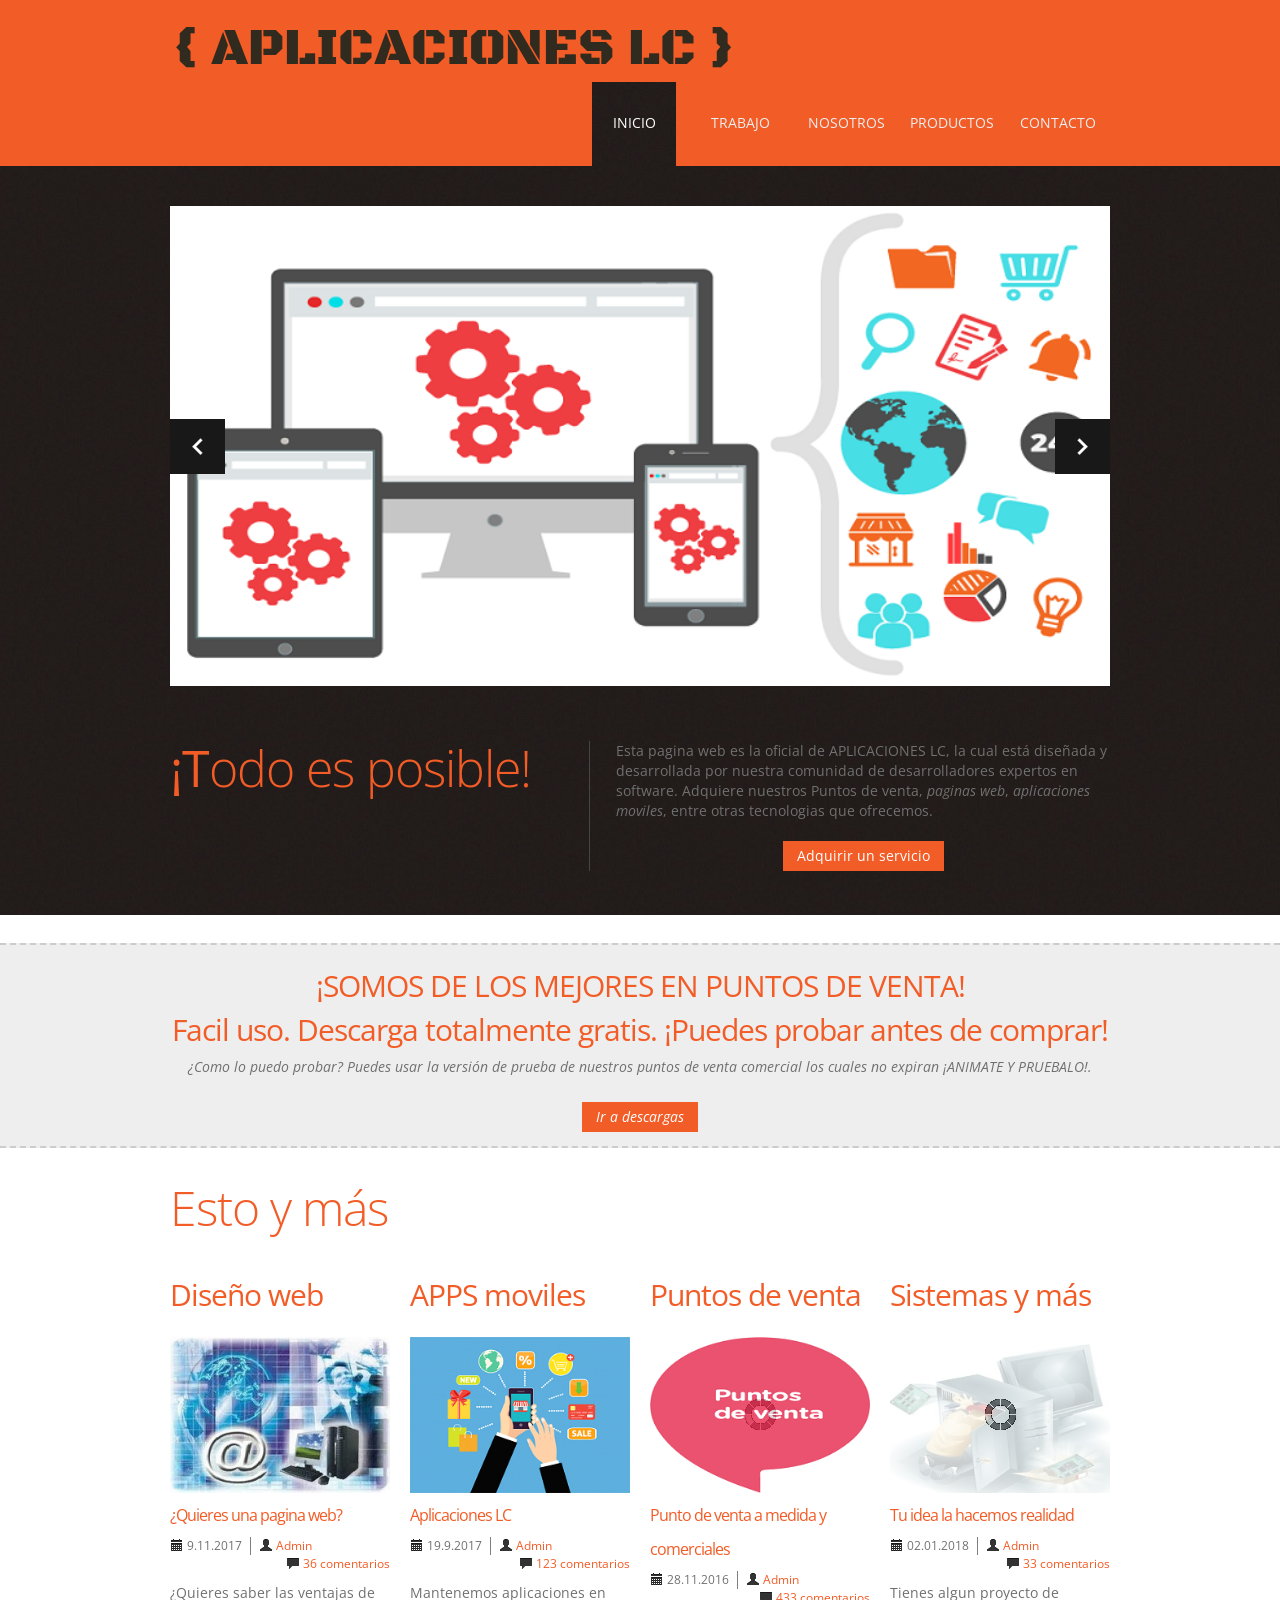
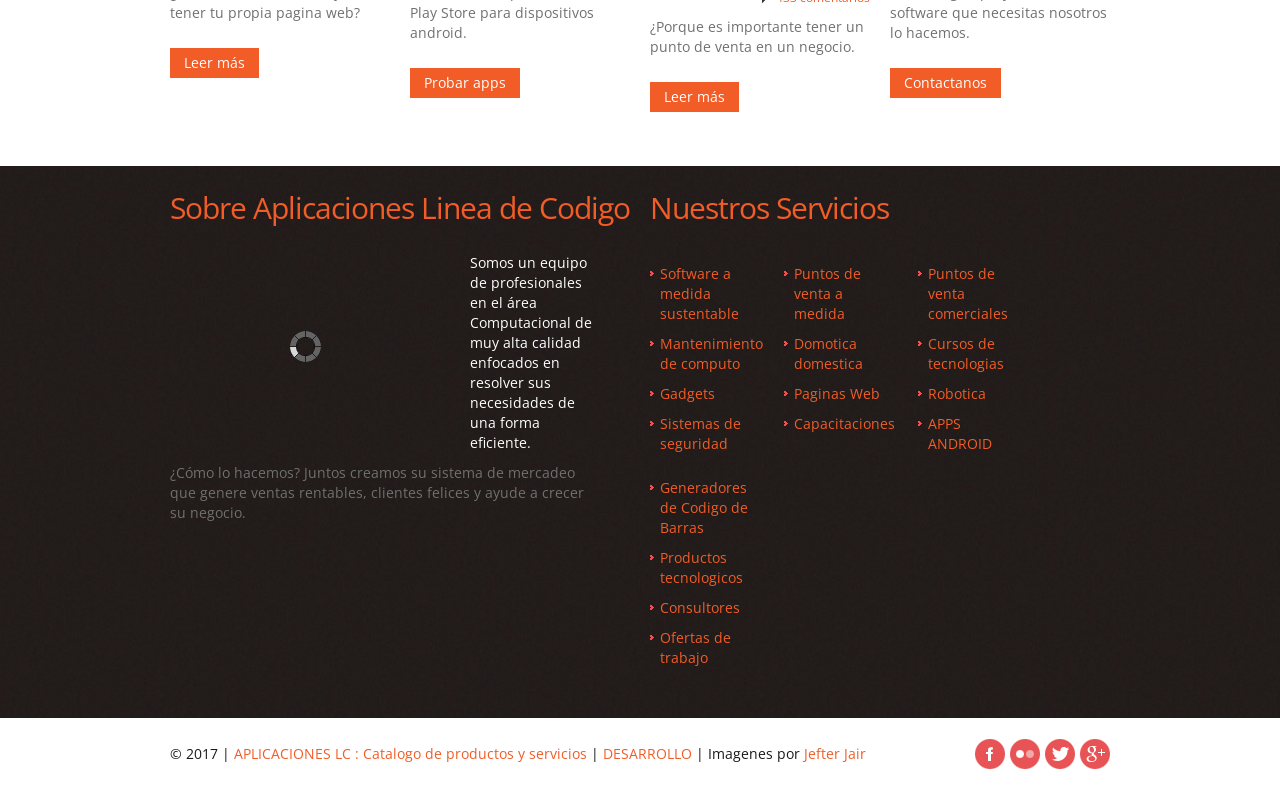
<file: index.html>
<!DOCTYPE html>
<html lang="en">
	<head>
	<!-- Global site tag (gtag.js) - Google Analytics -->
<script async src="https://www.googletagmanager.com/gtag/js?id=UA-113007138-1"></script>
<script>
  window.dataLayer = window.dataLayer || [];
  function gtag(){dataLayer.push(arguments);}
  gtag('js', new Date());

  gtag('config', 'UA-113007138-1');
</script>

	
	<script async src="//pagead2.googlesyndication.com/pagead/js/adsbygoogle.js"></script>
<script>
  (adsbygoogle = window.adsbygoogle || []).push({
    google_ad_client: "ca-pub-9960075862711621",
    enable_page_level_ads: true
  });
</script>
	
	
	<title>Aplicaciones LC | Inicio</title>
	<meta charset="utf-8">
	<link rel="icon" href="https://dzyngiri.com/favicon.png" type="image/x-icon">
    <link rel="shortcut icon" href="https://dzyngiri.com/favicon.png" type="image/x-icon" />
  <meta name="keywords" content="punto de venta, abarrotes punto de venta, sistema punto de venta, terminal punto de venta, sistemas a medida, ERP, aplicaciones android, aplicaciones moviles, mantenimiento" />
    <meta name="description" content="somos una consultoria siempre en crecimiento, que realizamos sistemas a medida a si como nuevos gadgets, para ayudar a que tu negocio sea de los mejores en el mercado">
    <meta name="robots" content="follow,index" />   
    <meta name="autor" content="Aplicaciones LC">  
	<link rel="stylesheet" href="css/bootstrap.css" type="text/css" media="screen">
	<link rel="stylesheet" href="css/responsive.css" type="text/css" media="screen">
	<link rel="stylesheet" href="css/style.css" type="text/css" media="screen">
	<link rel="stylesheet" href="css/touchTouch.css" type="text/css" media="screen">
	<link rel="stylesheet" href="css/kwicks-slider.css" type="text/css" media="screen">
	<link href='https://fonts.googleapis.com/css?family=Open+Sans:400,300' rel='stylesheet' type='text/css'>
	<script type="text/javascript" src="js/jquery.js"></script>
    <script type="text/javascript" src="js/superfish.js"></script>
	<script type="text/javascript" src="js/jquery.flexslider-min.js"></script>
	<script type="text/javascript" src="js/jquery.kwicks-1.5.1.js"></script>
	<script type="text/javascript" src="js/jquery.easing.1.3.js"></script>
	<script type="text/javascript" src="js/jquery.cookie.js"></script>    
	<script type="text/javascript" src="js/touchTouch.jquery.js"></script>
	<script type="text/javascript">if($(window).width()>1024){document.write("<"+"script src='js/jquery.preloader.js'></"+"script>");}	</script>

	<script>		
		 jQuery(window).load(function() {	
		 $x = $(window).width();		
	if($x > 1024)
	{			
	jQuery("#content .row").preloader();    }	
		 
     jQuery('.magnifier').touchTouch();			
    jQuery('.spinner').animate({'opacity':0},1000,'easeOutCubic',function (){jQuery(this).css('display','none')});	
  		  }); 
				
	</script>

	
</head>

	<body>
    <div class="spinner"></div> 
<!-- header start -->
<header>
      <div class="container clearfix">
    <div class="row">
          <div class="span12">
        <div class="navbar navbar_">
              <div class="container">
            <h1 class="brand brand_"><a href="index.html"><img alt="" src="img/logo.png"> </a></h1>
            <a class="btn btn-navbar btn-navbar_" data-toggle="collapse" data-target=".nav-collapse_">Menu <span class="icon-bar"></span> </a>
            <div class="nav-collapse nav-collapse_  collapse">
                  <ul class="nav sf-menu">
                <li class="active"><a href="index.html">Inicio</a></li>
                <li><a href="trabajo.html">Trabajo</a></li>
                <li><a href="nosotros.html">Nosotros</a></li>
                <li><a href="productos.html">Productos</a></li>
                <li><a href="contacto.html">Contacto</a></li>
              </ul>
                </div>
          </div>
            </div>
      </div>
        </div>
  </div>
    </header>
<div class="bg-content">
      <div class="container">
    <div class="row">
          <div class="span12"> 
        <!-- slider -->
        <div class="flexslider">
              <ul class="slides">
            <li> <img src="img/slide-1.png" alt="" > </li>
            <li> <img src="img/slide-2.png" alt="" > </li>
            <li> <img src="img/slide-3.png" alt="" > </li>
            <li> <img src="img/slide-4.jpg" alt="" > </li>
            <li> <img src="img/slide-5.jpg" alt="" > </li>
          </ul>
            </div>
        <span id="responsiveFlag"></span>
        <div class="block-slogan">
              <h2>¡Todo es posible!</h2>
              <div>
            <p>Esta pagina web es la oficial de APLICACIONES LC, la cual está diseñada y desarrollada por nuestra comunidad de desarrolladores expertos en software. Adquiere nuestros Puntos de venta, <i> paginas web</i>, <i> aplicaciones moviles</i>, entre otras tecnologias que ofrecemos. </p><p style="text-align:center; padding-top:20px;"><a href="contacto.html" class="btn btn-1">Adquirir un servicio</a></p>
          </div>
            </div>
      </div>
        </div>
  </div>
      
      <!-- content -->
      
      <div id="content" class="content-extra"><div class="ic"></div>
    <div class="row-1">
        <div class="container">
    		<div class="row">
       
       
      </div>
     	</div>
    </div>
   <div class="row-2">
        <div class="container">
        	<h3>¡SOMOS DE LOS MEJORES EN PUNTOS DE VENTA!</h3>
            <h3>Facil uso. Descarga totalmente gratis. ¡Puedes probar antes de comprar!</h3>
            <p>¿Como lo puedo probar? Puedes usar la versión de prueba de nuestros puntos de venta comercial los cuales no expiran ¡ANIMATE Y PRUEBALO!.</p>
            <a href="productos.html" class="btn btn-1">Ir a descargas</a>
      </div>
        </div>
    <div class="row-1">
        <div class="container">
        <div class="row">
        <article class="span12">
        <h4>Esto y más</h4>
         </article>
              <ul class="thumbnails thumbnails-1">
            <li class="span3">
                  <div class="thumbnail thumbnail-1">
                <h3>Diseño web</h3>
                <img  src="img/paginaweb.jpg" alt="">
                <section> 
                		<a href="contacto.html"><h3>¿Quieres una pagina web? </h3></a>
                	    <div class="meta">
                            <time datetime="2017-11-09" class="date-1"><i class="icon-calendar"></i> 9.11.2017</time>
                            <div class="name-author"><i class="icon-user"></i> <a href="">Admin</a></div>
                            <a href="contacto.html" class="comments"><i class="icon-comment"></i> 36 comentarios</a>
                        </div> 
                        <div class="clear"></div>
                      <p>¿Quieres saber las ventajas de tener tu propia pagina web?</p>
                      <a href="https://disenowebakus.net/beneficios-pagina-web.php" class="btn btn-1">Leer más</a> </section>
              </div>
                </li>
            <li class="span3">
                  <div class="thumbnail thumbnail-1">
                <h3>APPS moviles</h3>
                <img  src="img/moviles.png" alt="">
                <section> 
                	  <a href="#"><h3>Aplicaciones LC</h3></a>
                        <div class="meta">
                            <time datetime="2017-09-19" class="date-1"><i class="icon-calendar"></i> 19.9.2017</time>
                            <div class="name-author"><i class="icon-user"></i> <a href="">Admin</a></div>
                            <a href="contacto.html" class="comments"><i class="icon-comment"></i> 123 comentarios</a>
                        </div>
                        <div class="clear"></div>            
                      <p>Mantenemos aplicaciones en Play Store para dispositivos android.</p>
                      <a href="https://play.google.com/store/apps/developer?id=Aplicaciones+LC" class="btn btn-1">Probar apps</a> </section>
              </div>
                </li>
            <li class="span3">
                  <div class="thumbnail thumbnail-1">
                <h3>Puntos de venta</h3>
                <img  src="img/puntodeventa.png" alt="">
                <section>
                	  <a href="#"><h3>Punto de venta a medida y comerciales</h3></a>
                        <div class="meta">
                            <time datetime="2016-11-28" class="date-1"><i class="icon-calendar"></i> 28.11.2016</time>
                            <div class="name-author"><i class="icon-user"></i> <a href="#">Admin</a></div>
                            <a href="contacto.html" class="comments"><i class="icon-comment"></i> 433 comentarios</a>
                        </div>
                        <div class="clear"></div>   
                      <p>¿Porque es importante tener un punto de venta en un negocio.</p>
                      <a href="https://dirigentesdigital.com/articulo/gestion-y-liderazgo/34414/la-importancia-del-punto-de-venta.html" class="btn btn-1">Leer más</a> </section>
              </div>
                </li>
            <li class="span3">
                  <div class="thumbnail thumbnail-1">
                <h3 class="title-1 extra">Sistemas y más</h3>
                <img  src="img/sistemas.jpg" alt="">
                <section> <a href="#"><h3>Tu idea la hacemos realidad</h3></a>
                		<div class="meta">
                            <time datetime="2018-01-02" class="date-1"><i class="icon-calendar"></i> 02.01.2018</time>
                            <div class="name-author"><i class="icon-user"></i> <a href="#">Admin</a></div>
                            <a href="contacto.html" class="comments"><i class="icon-comment"></i> 33 comentarios</a>
                        </div> 
                        <div class="clear"></div>   
                      <p>Tienes algun proyecto de software que necesitas nosotros lo hacemos.</p>
                      <a href="contacto.html" class="btn btn-1">Contactanos</a> </section>
              </div>
                </li>
				
				
				
				
          </ul>
            </div>
      </div>
        </div>
    
    <div class="container">
          <div class="row">
        <article class="span6">
              <h3>Sobre Aplicaciones Linea de Codigo</h3>
              <div class="wrapper">
            <figure class="img-indent"><img src="img/logo_applc.png" alt="" /></figure>
            <div class="inner-1 overflow extra">
                  <div class="txt-1">Somos un equipo de profesionales en el área Computacional de muy alta calidad enfocados en resolver sus necesidades de una forma eficiente.</div>
                  ¿Cómo lo hacemos? Juntos creamos su sistema de mercadeo que genere ventas rentables, clientes felices y ayude a crecer su negocio. 
                </div>
          </div>
            </article>
        <article class="span6">
              <h3>Nuestros Servicios</h3>
                <div class="wrapper">
                    <ul class="list list-pad">
                          <li><a href="#">Software a medida sustentable</a></li>
                          <li><a href="#">Mantenimiento de computo</a></li>
                          <li><a href="#">Gadgets</a></li>
                          <li><a href="#">Sistemas de seguridad</a></li>
                        </ul>
                    <ul class="list list-pad">
                          <li><a href="productos.html">Puntos de venta a medida</a></li>
                          <li><a href="#">Domotica domestica</a></li>
                          <li><a href="#">Paginas Web</a></li>
                          <li><a href="#">Capacitaciones</a></li>
                        </ul>
                    <ul class="list list-pad">
                          <li><a href="#">Puntos de venta comerciales</a></li>
                          <li><a href="#">Cursos de tecnologias</a></li>
                          <li><a href="#">Robotica</a></li>
                          <li><a href="#">APPS ANDROID</a></li>
                        </ul>
                    <ul class="list">
                          <li><a href="productos.html">Generadores de Codigo de Barras</a></li>
                          <li><a href="#">Productos tecnologicos</a></li>
                          <li><a href="#">Consultores</a></li>
                          <li><a href="#">Ofertas de trabajo</a></li>
                    </ul>
                </div>
            </article>
      </div>
        </div>
  </div>
    </div>

<!-- footer -->
<footer>
      <div class="container clearfix">
    <ul class="list-social pull-right">
          <li><a class="icon-1" href="https://www.facebook.com/AplicacionesLC/"></a></li>
          <li><a class="icon-2" href="#"></a></li>
          <li><a class="icon-3" href="#"></a></li>
          <li><a class="icon-4" href="#"></a></li>
        </ul>
    <div class="privacy pull-left">&copy; 2017 | <a href="https://www.aplicacioneslc.xyz">APLICACIONES LC : Catalogo de productos y servicios</a> | <a href="programas.html" target="_blank">DESARROLLO</a> | Imagenes por <a target="_blank">Jefter Jair</a></div>
  </div>
    </footer>

</body>
</html>
</file>
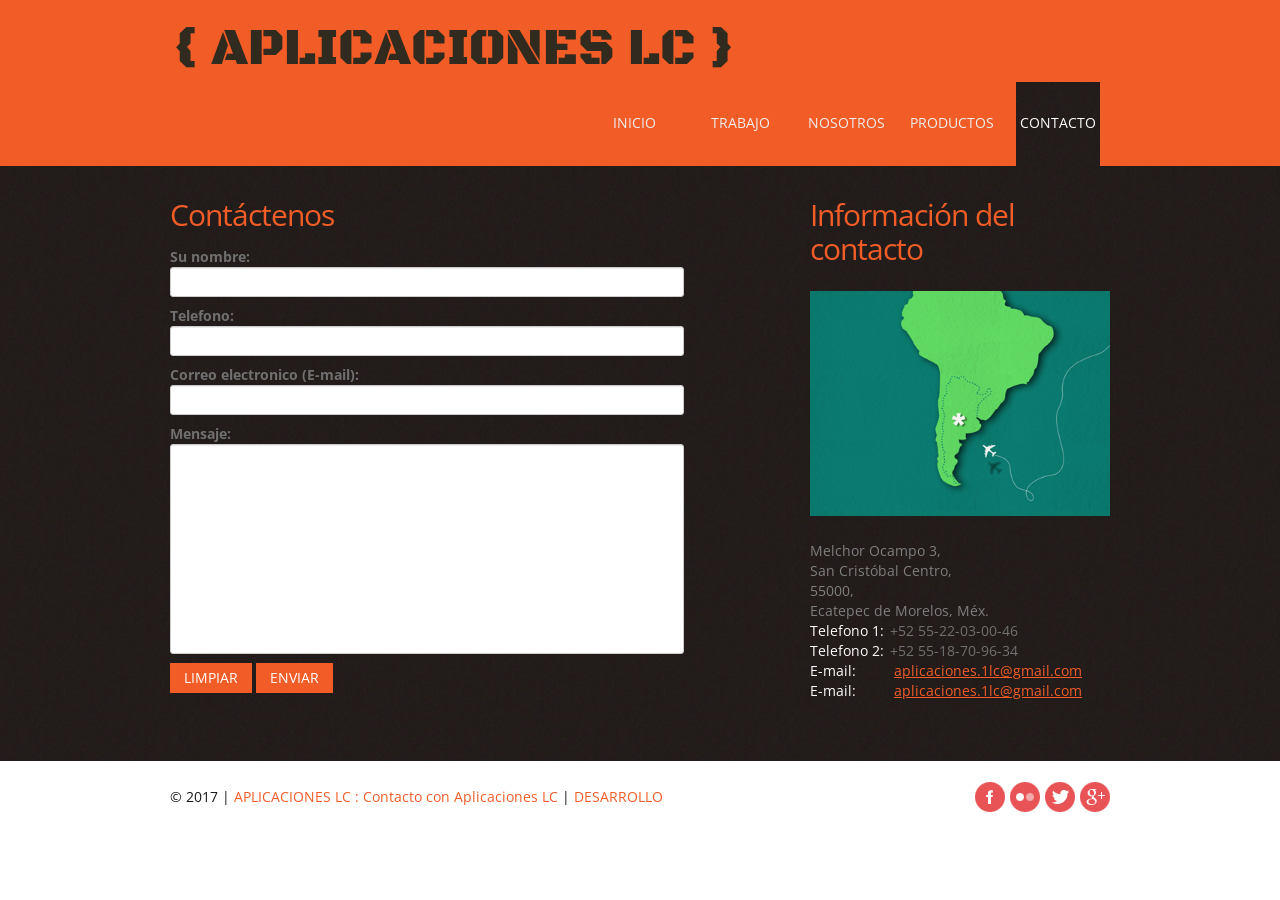
<file: contacto.html>
<!DOCTYPE html>
<html lang="en">
	<head>
	<!-- Global site tag (gtag.js) - Google Analytics -->
<script async src="https://www.googletagmanager.com/gtag/js?id=UA-113007138-1"></script>
<script>
  window.dataLayer = window.dataLayer || [];
  function gtag(){dataLayer.push(arguments);}
  gtag('js', new Date());

  gtag('config', 'UA-113007138-1');
</script>

	
	<title>Aplicaciones LC | Contacto</title>
	<meta charset="utf-8">
	<link rel="icon" href="https://dzyngiri.com/favicon.png" type="image/x-icon">
    <link rel="shortcut icon" href="https://dzyngiri.com/favicon.png" type="image/x-icon" />
	<meta name="keywords" content="punto de venta, abarrotes punto de venta, sistema punto de venta, terminal punto de venta, sistemas a medida, ERP, aplicaciones android, aplicaciones moviles, mantenimiento" />
    <meta name="description" content="somos una consultoria siempre en crecimiento, que realizamos sistemas a medida a si como nuevos gadgets, para ayudar a que tu negocio sea de los mejores en el mercado">
    <meta name="robots" content="follow,index" />   
    <meta name="autor" content="Aplicaciones LC">  
	<link rel="stylesheet" href="css/bootstrap.css" type="text/css" media="screen">
	<link rel="stylesheet" href="css/responsive.css" type="text/css" media="screen">
	<link rel="stylesheet" href="css/style.css" type="text/css" media="screen">
	<link href='https://fonts.googleapis.com/css?family=Open+Sans:400,300' rel='stylesheet' type='text/css'>
	<script type="text/javascript" src="js/jquery.js"></script>
	<script type="text/javascript" src="js/superfish.js"></script>
	<script type="text/javascript" src="js/jquery.easing.1.3.js"></script>
	<script type="text/javascript" src="js/jquery.cookie.js"></script>
	<script src="js/forms.js"></script>
	<script>		
   jQuery(window).load(function() {	
    jQuery('.spinner').animate({'opacity':0},1000,'easeOutCubic',function (){jQuery(this).css('display','none')});	
   }); 
					
	</script>

	</head>

	<body>
<div class="spinner"></div>
<!-- header -->
<header>
      <div class="container clearfix">
    <div class="row">
          <div class="span12">
        <div class="navbar navbar_">
              <div class="container">
            <h1 class="brand brand_"><a href="index.html"><img alt="" src="img/logo.png"> </a></h1>
            <a class="btn btn-navbar" data-toggle="collapse" data-target=".nav-collapse_">Menu <span class="icon-bar"></span> </a>
            <div class="nav-collapse nav-collapse_  collapse">
                  <ul class="nav sf-menu">
                <li><a href="index.html">Inicio</a></li>
                <li><a href="trabajo.html">Trabajo</a></li>
                <li><a href="nosotros.html">Nosotros</a></li>
                <li><a href="productos.html">Productos</a></li>
                <li   class="active"><a href="contacto.html">Contacto</a></li>
              </ul>
                </div>
          </div>
            </div>
      </div>
        </div>
  </div>
    </header>
<div class="bg-content"> 
      <!-- content -->
      <div id="content"><div class="ic"></div>
    <div class="container">
          <div class="row">
        <article class="span8">
              <h3>Contáctenos</h3>
              <div class="inner-1">
          	   <form  action="500.html" method="POST" accept-charset="utf-8" enctype="multipart/form-data">
    
  
	<b>Su nombre:</b><br>
    <input style="width: 500px; font-size:20px" name="nombre" type="text" value=""  required /><br>
	<b>Telefono:</b><br>
    <input style="width: 500px;  font-size:20px" name="telefono" type="text" value=""  required /><br>
    <b>Correo electronico (E-mail):</b><br>
    <input style="width: 500px;  font-size:20px" name="email" type="email" value="" required /><br>
    <b>Mensaje:</b><br>
    <textarea style="width: 500px; resize: none; font-size:20px" name="mensaje" rows="10" cols="50" required ></textarea><br>
 <div class="buttons-wrapper">   
   <input class="btn btn-1" type="reset" value="LIMPIAR"/>
   <input class="btn btn-1" type="submit" value="ENVIAR"/>
	
	</div>
    </form>
          </div>
            </article>
        <article class="span4">
              <h3>Información del contacto</h3>
              <div class="map">
            <a href="https://dribbble.com/shots/624850-Presentaion-image-1" target="_blank"><img src="img/map.jpg" alt="Location on Map" /></a>
          </div>
              <address class="address-1">
          <strong>Melchor Ocampo 3,<br>
		     San Cristóbal Centro,<br>
              55000,<br>
             Ecatepec de Morelos, Méx.</strong>
          <div class="overflow"> 
		        <span>Telefono 1:</span>+52 55-22-03-00-46<br>
                <span>Telefono 2:</span>+52 55-18-70-96-34<br>
                <span>E-mail:</span> <a  class="mail-1">aplicaciones.1lc@gmail.com</a><br>
                <span>E-mail:</span> <a  class="mail-1">aplicaciones.1lc@gmail.com</a></div>
          </address>
            </article>
      </div>
        </div>
  </div>
    </div>

<!-- footer -->
<footer>
      <div class="container clearfix">
    <ul class="list-social pull-right">
             <li><a class="icon-1" href="https://www.facebook.com/AplicacionesLC/"></a></li>
          <li><a class="icon-2" href="#"></a></li>
          <li><a class="icon-3" href="#"></a></li>
          <li><a class="icon-4" href="#"></a></li>
        </ul>
    <div class="privacy pull-left">&copy; 2017 | <a href="https://aplicaciones-lc.github.io/LC">APLICACIONES LC : Contacto con Aplicaciones LC</a> | <a href="programas.html" target="_blank">DESARROLLO</a> </div>
  </div>
    </footer>

</body>
</html>
</file>
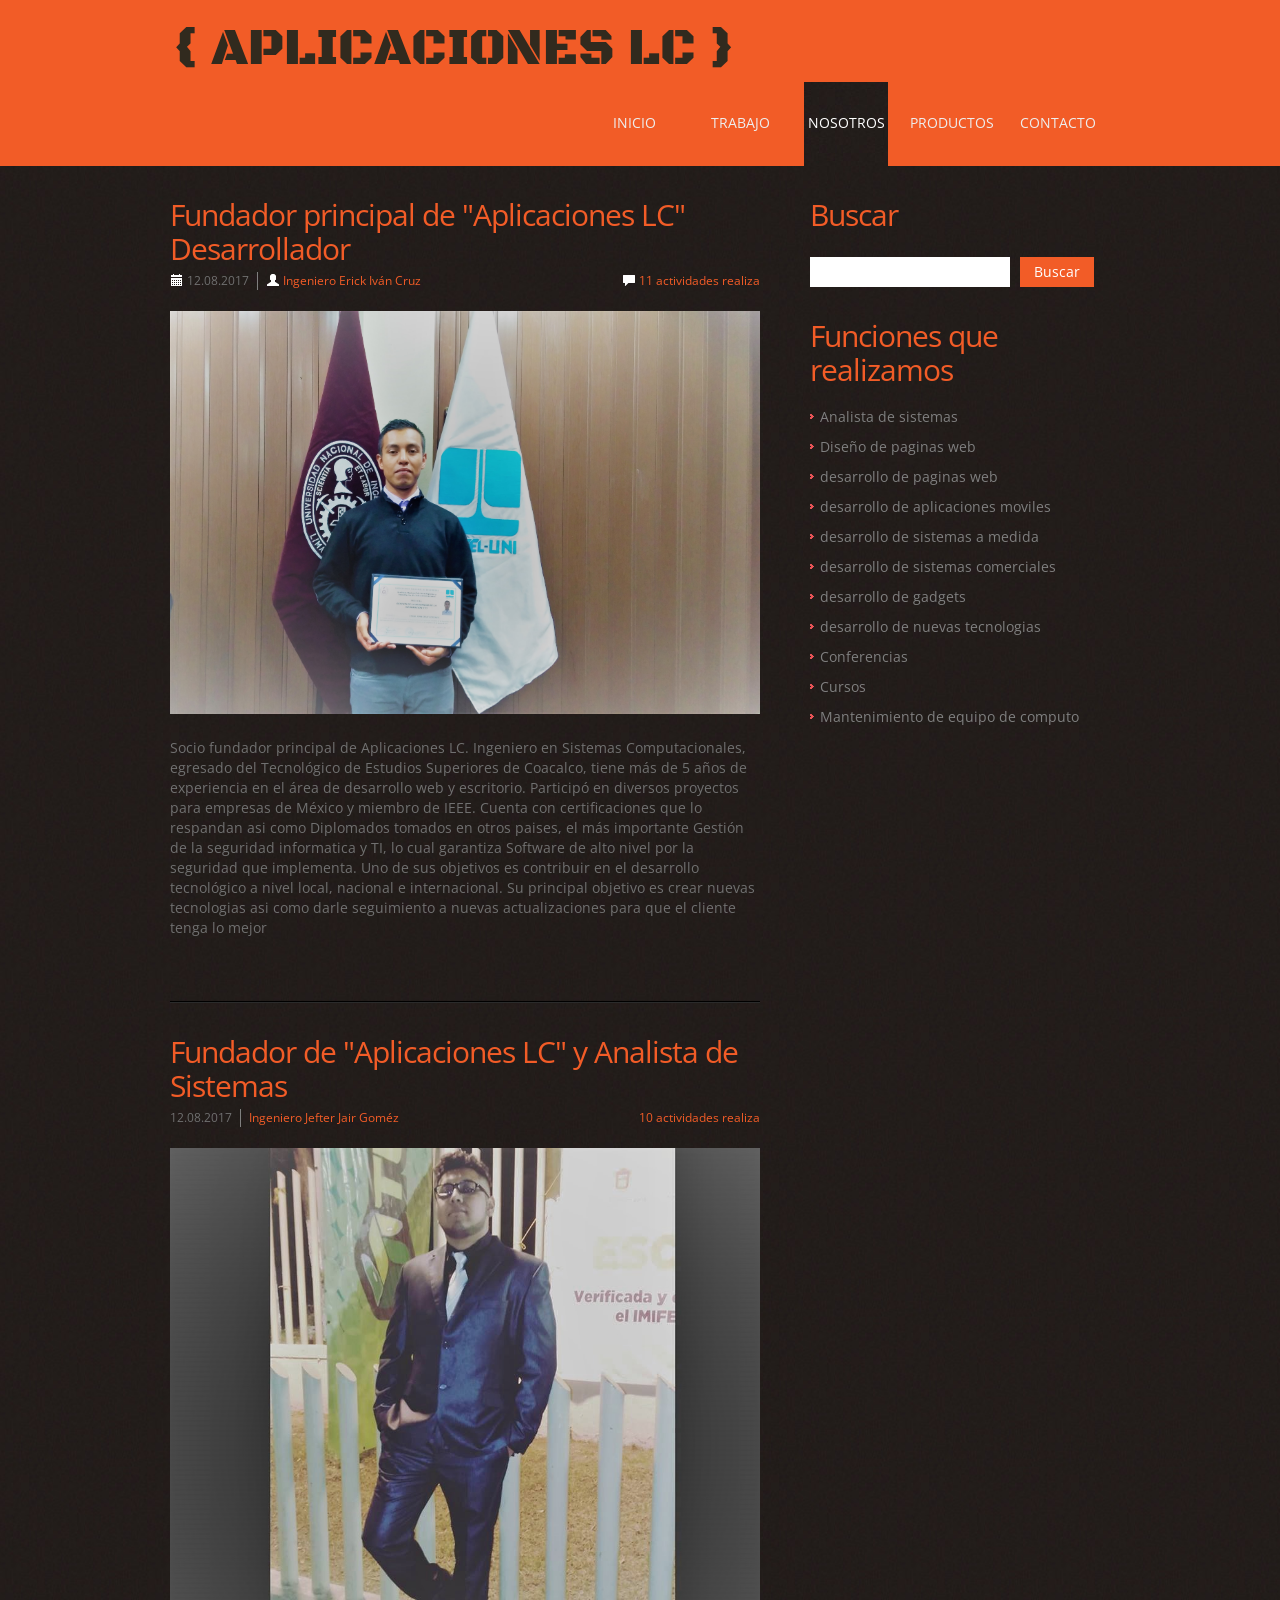
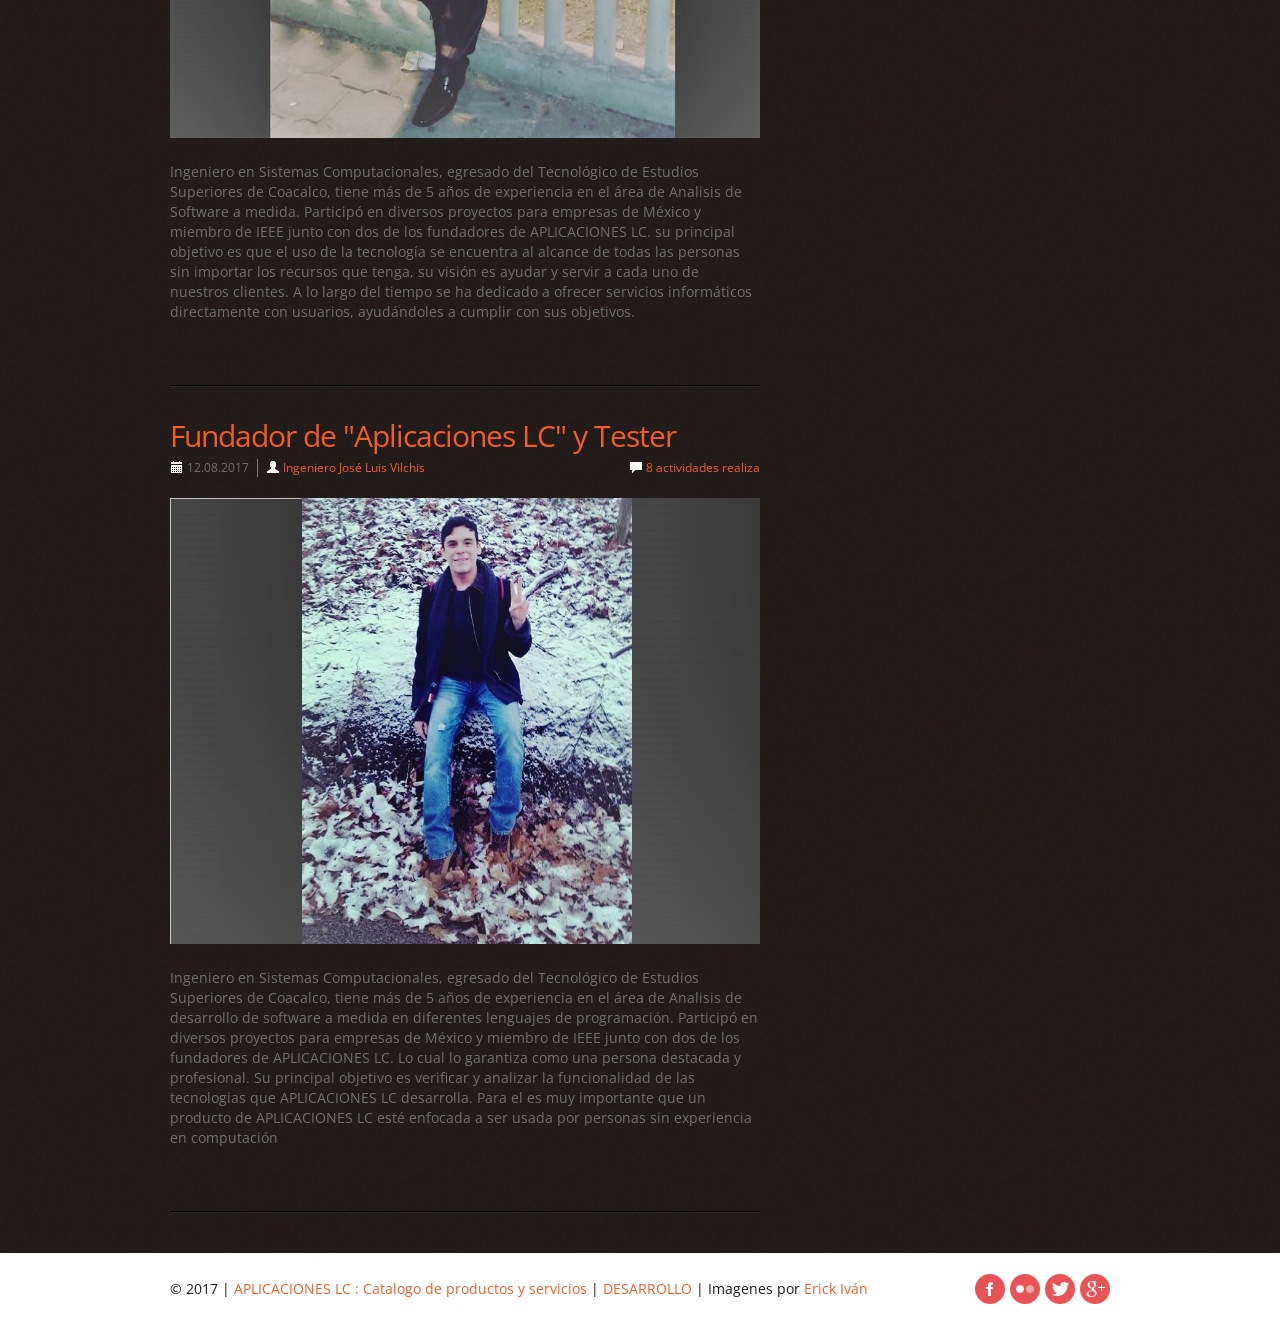
<file: nosotros.html>
<!DOCTYPE html>
<html lang="en">
	<head>
	<!-- Global site tag (gtag.js) - Google Analytics -->
<script async src="https://www.googletagmanager.com/gtag/js?id=UA-113007138-1"></script>
<script>
  window.dataLayer = window.dataLayer || [];
  function gtag(){dataLayer.push(arguments);}
  gtag('js', new Date());

  gtag('config', 'UA-113007138-1');
</script>

	
	<title>Aplicaciones LC | Nosotros</title>
	<meta charset="utf-8">
	<link rel="icon" href="https://dzyngiri.com/favicon.png" type="image/x-icon">
    <link rel="shortcut icon" href="https://dzyngiri.com/favicon.png" type="image/x-icon" />
   <meta name="keywords" content="punto de venta, abarrotes punto de venta, sistema punto de venta, terminal punto de venta, sistemas a medida, ERP, aplicaciones android, aplicaciones moviles, mantenimiento" />
    <meta name="description" content="somos una consultoria siempre en crecimiento, que realizamos sistemas a medida a si como nuevos gadgets, para ayudar a que tu negocio sea de los mejores en el mercado">
    <meta name="robots" content="follow,index" />   
    <meta name="autor" content="Aplicaciones LC">  
	<link rel="stylesheet" href="css/bootstrap.css" type="text/css" media="screen">
	<link rel="stylesheet" href="css/responsive.css" type="text/css" media="screen">
	<link rel="stylesheet" href="css/style.css" type="text/css" media="screen">
	<link href='https://fonts.googleapis.com/css?family=Open+Sans:400,300' rel='stylesheet' type='text/css'>
	<script type="text/javascript" src="js/jquery.js"></script>
	<script type="text/javascript" src="js/superfish.js"></script>
	<script type="text/javascript" src="js/jquery.easing.1.3.js"></script>
	<script type="text/javascript" src="js/jquery.cookie.js"></script>   
    <script src="js/forms.js"></script>
	<script>		
   jQuery(window).load(function() {	
    jQuery('.spinner').animate({'opacity':0},1000,'easeOutCubic',function (){jQuery(this).css('display','none')});	
   }); 
					
	</script>

	
	</head>

	<body>
<div class="spinner"></div>
<!--  header  -->
<header>
      <div class="container clearfix">
    <div class="row">
          <div class="span12">
        <div class="navbar navbar_">
              <div class="container">
            <h1 class="brand brand_"><a href="index.html"><img alt="" src="img/logo.png"> </a></h1>
            <a class="btn btn-navbar" data-toggle="collapse" data-target=".nav-collapse_">Menu <span class="icon-bar"></span> </a>
            <div class="nav-collapse nav-collapse_  collapse">
                  <ul class="nav sf-menu">
               <li><a href="index.html">Inicio</a></li>
                <li><a href="trabajo.html">Trabajo</a></li>
                <li  class="active"><a href="nosotros.html">Nosotros</a></li>
                <li><a href="productos.html">Productos</a></li>
                <li><a href="contacto.html">Contacto</a></li>
              </ul>
                </div>
          </div>
            </div>
      </div>
        </div>
  </div>
    </header>
<div class="bg-content">       
  <!--  content  -->      
   <div id="content"><div class="ic"></div>
    <div class="container">
          <div class="row">
        <article class="span8">
         <div class="inner-1">         
          <ul class="list-blog">
            <li>  
            <h3>Fundador principal de "Aplicaciones LC" Desarrollador</h3>     
            <time datetime="2012-11-09" class="date-1"><i class="icon-calendar icon-white"></i> 12.08.2017</time>
            <div class="name-author"><i class="icon-user icon-white"></i> <a href="#">Ingeniero Erick Iván Cruz</a></div>
            <a href="#" class="comments"><i class="icon-comment icon-white"></i> 11 actividades realiza</a> 
            <div class="clear"></div>            
              <img alt="" src="img/ivan.jpg">                               
              <p>Socio fundador principal de Aplicaciones LC.
			  Ingeniero en Sistemas Computacionales, egresado del Tecnológico de Estudios Superiores de Coacalco, tiene más de 5 años de experiencia en el área de desarrollo web y escritorio.
			  Participó en diversos proyectos para empresas de México y miembro de IEEE. Cuenta con certificaciones que lo respandan asi como
			  Diplomados tomados en otros paises, el más importante Gestión de la seguridad informatica y TI, 
              lo cual garantiza Software de alto nivel por la seguridad que implementa. Uno de sus objetivos es contribuir en el desarrollo tecnológico a nivel local, nacional e internacional.
			  Su principal objetivo es crear nuevas tecnologias asi como darle seguimiento a nuevas actualizaciones para que el cliente tenga lo mejor</p>
        <!--       <a href="#" class="btn btn-1">Leer más</a>     -->      
            </li>  
                        
            <li>  
            <h3>Fundador de "Aplicaciones LC" y Analista de Sistemas </h3>     
            <time datetime="2012-11-08" class="date-1">12.08.2017</time>
            <div class="name-author"> <a href="#">Ingeniero Jefter Jair Goméz</a></div>
            <a href="#" class="comments">10 actividades realiza</a> 
            <div class="clear"></div>            
              <img alt="" src="img/jefter.jpg">                               
              <p>Ingeniero en Sistemas Computacionales, egresado del Tecnológico de Estudios Superiores de Coacalco, tiene más de 5 años de experiencia en el área de Analisis de Software a medida.
			  Participó en diversos proyectos para empresas de México y miembro de IEEE junto con dos de los fundadores de APLICACIONES LC.
			  su principal objetivo es que el uso de la tecnología se encuentra al alcance de todas las personas sin importar los recursos que tenga,
			  su visión es ayudar y servir a cada uno de nuestros clientes. A lo largo del tiempo se ha dedicado a ofrecer servicios informáticos directamente con usuarios, ayudándoles a cumplir con sus objetivos.</p>
              <!--       <a href="#" class="btn btn-1">Leer más</a>     -->         
            </li> 
            
            <li>  
            <h3>Fundador de "Aplicaciones LC" y Tester</h3>     
            <time datetime="2012-11-09" class="date-1"><i class="icon-calendar icon-white"></i> 12.08.2017</time>
            <div class="name-author"><i class="icon-user icon-white"></i> <a href="#">Ingeniero José Luis Vilchis</a></div>
            <a href="#" class="comments"><i class="icon-comment icon-white"></i> 8 actividades realiza</a> 
            <div class="clear"></div>            
              <img alt="" src="img/vilchis.jpg">                               
              <p>Ingeniero en Sistemas Computacionales, egresado del Tecnológico de Estudios Superiores de Coacalco, tiene más de 5 años de experiencia en el área de Analisis de desarrollo de software a medida en diferentes lenguajes de programación.
			  Participó en diversos proyectos para empresas de México y miembro de IEEE junto con dos de los fundadores de APLICACIONES LC. Lo cual lo garantiza como una persona destacada y profesional.
			  Su principal objetivo es verificar y analizar la funcionalidad de las tecnologias que APLICACIONES LC desarrolla.
			  Para el es muy importante que un producto de APLICACIONES LC esté enfocada a ser usada por personas sin experiencia en computación</p>
               <!--       <a href="#" class="btn btn-1">Leer más</a>     -->            
            </li> 
                          
          </ul>
          </div>  
        </article>
        <article class="span4">
          <h3 class="extra">Buscar</h3>
          <form id="search" action="search.php" method="post" accept-charset="utf-8" enctype="multipart/form-data">
            <div class="clearfix">
              <input type="text" name="s" onBlur="if(this.value=='') this.value=''" onFocus="if(this.value =='' ) this.value=''" >
              <a href="#" onClick="document.getElementById('search').submit()" class="btn btn-1">Buscar</a> </div>
          </form>
          <h3>Funciones que realizamos</h3>
          <ul class="list extra extra1">
            <li><a href="#">Analista de sistemas</a></li>
			 <li><a href="#">Diseño de paginas web</a></li>
			  <li><a href="#">desarrollo de paginas web</a></li>
			   <li><a href="#">desarrollo de aplicaciones moviles</a></li>
			    <li><a href="#">desarrollo de sistemas a medida</a></li>
				 <li><a href="#">desarrollo de sistemas comerciales</a></li>
				  <li><a href="#">desarrollo de gadgets</a></li>
				   <li><a href="#">desarrollo de nuevas tecnologias</a></li>
				    <li><a href="#">Conferencias</a></li>
					 <li><a href="#">Cursos</a></li>
					  <li><a href="#">Mantenimiento de equipo de computo</a></li>
				  
                             
      </ul>
	  <!--
          <h3>Archivo</h3>
         <div class="wrapper">
          <ul class="list extra2 list-pad ">
            <li><a href="#">Mayo 2017</a></li>
            <li><a href="#">Abril 2017</a></li>
            <li><a href="#">Marzo 2017</a></li>
            <li><a href="#">Febrero 2017</a></li>
            <li><a href="#">Enero 2017</a></li>
            <li><a href="#">Diciembre 2016</a></li>
          </ul>
            <ul class="list extra2">
            <li><a href="#">Noviembre 2017</a></li>
            <li><a href="#">Octubre 2017</a></li>
            <li><a href="#">Septiembre 2017</a></li>
            <li><a href="#">Agosto 2017</a></li>
            <li><a href="#">Julio 2017</a></li>
            <li><a href="#">Junio 2017</a></li>
          </ul>
          
          </div>-->
        </article>
      </div>
     </div>
  </div>
 </div>

<!--  footer  -->
<footer>
      <div class="container clearfix">
       <ul class="list-social pull-right">
             <li><a class="icon-1" href="https://www.facebook.com/AplicacionesLC/"></a></li>
          <li><a class="icon-2" href="#"></a></li>
          <li><a class="icon-3" href="#"></a></li>
          <li><a class="icon-4" href="#"></a></li>
        </ul>
    <div class="privacy pull-left">&copy; 2017 | <a href="https://www.aplicacioneslc.xyz">APLICACIONES LC : Catalogo de productos y servicios</a> | <a href="programas.html" target="_blank">DESARROLLO</a> | Imagenes por <a href="#" target="_blank">Erick Iván</a></div>
  </div>
    </footer>

</body>
</html>
</file>
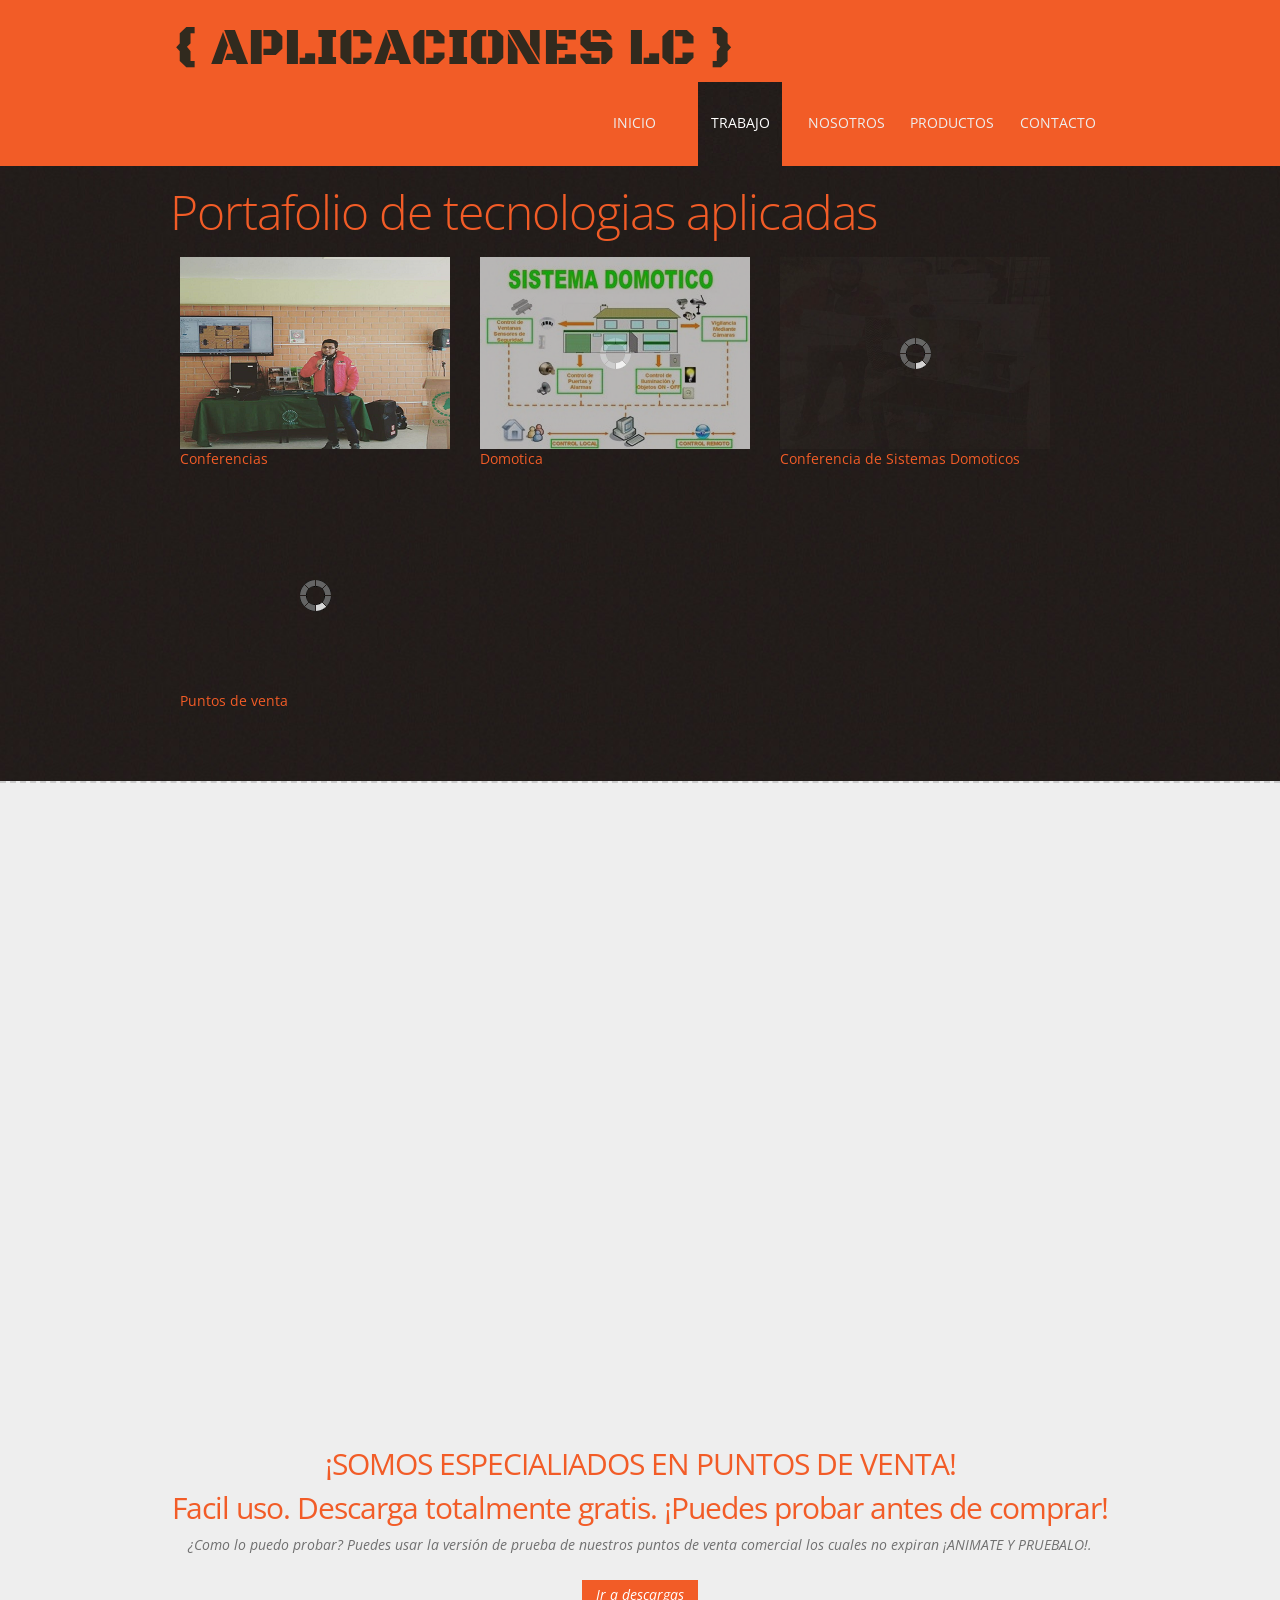
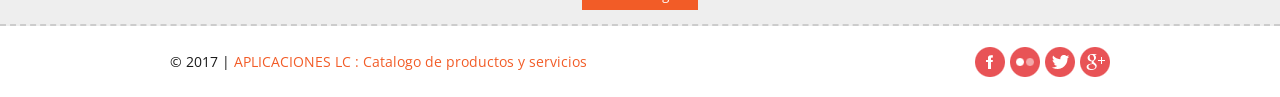
<file: trabajo.html>
<!DOCTYPE html>
<html lang="en">
	<head>
	
	
	<!-- Global site tag (gtag.js) - Google Analytics -->
<script async src="https://www.googletagmanager.com/gtag/js?id=UA-113007138-1"></script>
<script>
  window.dataLayer = window.dataLayer || [];
  function gtag(){dataLayer.push(arguments);}
  gtag('js', new Date());

  gtag('config', 'UA-113007138-1');
</script>

	
	<title>Aplicaciones LC | Trabajo</title>
	<meta charset="utf-8">
	<link rel="icon" href="https://dzyngiri.com/favicon.png" type="image/x-icon">
    <link rel="shortcut icon" href="https://dzyngiri.com/favicon.png" type="image/x-icon" />
  <meta name="keywords" content="punto de venta, abarrotes punto de venta, sistema punto de venta, terminal punto de venta, sistemas a medida, ERP, aplicaciones android, aplicaciones moviles, mantenimiento" />
    <meta name="description" content="somos una consultoria siempre en crecimiento, que realizamos sistemas a medida a si como nuevos gadgets, para ayudar a que tu negocio sea de los mejores en el mercado">
    <meta name="robots" content="follow,index" />   
    <meta name="autor" content="Aplicaciones LC">  
	<link rel="stylesheet" href="css/bootstrap.css" type="text/css" media="screen">
	<link rel="stylesheet" href="css/responsive.css" type="text/css" media="screen">
	<link rel="stylesheet" href="css/style.css" type="text/css" media="screen">
	<link rel="stylesheet" href="css/touchTouch.css" type="text/css" media="screen">
	<link href='https://fonts.googleapis.com/css?family=Open+Sans:400,300' rel='stylesheet' type='text/css'>
	<script type="text/javascript" src="js/jquery.js"></script>
	<script type="text/javascript" src="js/superfish.js"></script>
    <script type="text/javascript" src="js/jquery.easing.1.3.js"></script>  
    <script type="text/javascript" src="js/jquery.cookie.js"></script>
    <script type="text/javascript" src="js/touchTouch.jquery.js"></script> 
    	<script type="text/javascript">if($(window).width()>1024){document.write("<"+"script src='js/jquery.preloader.js'></"+"script>");}	</script>

	<script>		
		 jQuery(window).load(function() {	
		 $x = $(window).width();		
	if($x > 1024)
	{			
	jQuery("#content .row").preloader();    }	
		 
     jQuery('.magnifier').touchTouch();			
    jQuery('.spinner').animate({'opacity':0},1000,'easeOutCubic',function (){jQuery(this).css('display','none')});	
  		  }); 
				
	</script>

	
	</head>

	<body>
<div class="spinner"></div>
<!-- header -->
<header>
      <div class="container clearfix">
    <div class="row">
          <div class="span12">
        <div class="navbar navbar_">
              <div class="container">
            <h1 class="brand brand_"><a href="index.html"><img alt="" src="img/logo.png"> </a></h1>
            <a class="btn btn-navbar" data-toggle="collapse" data-target=".nav-collapse_">Menu <span class="icon-bar"></span> </a>
            <div class="nav-collapse nav-collapse_  collapse">
                  <ul class="nav sf-menu">
                <li><a href="index.html">Inicio</a></li>
                <li class="active"><a href="trabajo.html">Trabajo</a></li>
                <li><a href="nosotros.html">Nosotros</a></li>
                <li><a href="productos.html">Productos</a></li>
                <li><a href="contacto.html">Contacto</a></li>
              </ul>
                </div>
          </div>
            </div>
      </div>
        </div>
  </div>
    </header>
<div class="bg-content">       
  <!-- Content -->      
      <div id="content"><div class="ic"></div>
    <div class="container">
          <div class="row">
        <article class="span12">
        <h4>Portafolio de tecnologias aplicadas</h4>
         </article>
        <div class="clear"></div>
         <ul class="portfolio clearfix">           
           <li class="box"><a href="img/conferencia.jpg" class="magnifier" ><img alt="" src="img/work/conferencia.png"> Conferencias</a></li> 
           <li class="box"><a href="img/domotica.jpg" class="magnifier" ><img alt="" src="img/work/domotica.jpg">Domotica</a></li> 
           <li class="box"><a href="img/conferenciacecy.jpg" class="magnifier" ><img alt="" src="img/work/conferenciacecy.jpg">Conferencia de Sistemas Domoticos</a></li> 
           <li class="box"><a href="img/cobrar_lena.png" class="magnifier" ><img alt="" src="img/work/puntodeventa.png">Puntos de venta</a></li> 
                             
            </ul> 
      </div>
        </div>
  </div>
    </div>

	
	<div class="row-2">
        <div class="container">
        	<iframe width="560" height="315" src="https://www.youtube.com/embed/7OZZtatEV6s" frameborder="0" allow="autoplay; encrypted-media" allowfullscreen></iframe>
	        <iframe width="560" height="315" src="https://www.youtube.com/embed/soxRRIUDbXY" frameborder="0" allow="autoplay; encrypted-media" allowfullscreen></iframe>
			<h3>¡SOMOS ESPECIALIADOS EN PUNTOS DE VENTA!</h3>
            <h3>Facil uso. Descarga totalmente gratis. ¡Puedes probar antes de comprar!</h3>
            <p>¿Como lo puedo probar? Puedes usar la versión de prueba de nuestros puntos de venta comercial los cuales no expiran ¡ANIMATE Y PRUEBALO!.</p>
            <a href="productos.html" class="btn btn-1">Ir a descargas</a>
      </div>
        </div>
	
<!-- footer -->
<footer>
      <div class="container clearfix">
    <ul class="list-social pull-right">
          <li><a class="icon-1" href="https://www.facebook.com/AplicacionesLC/"></a></li>
          <li><a class="icon-2" href="#"></a></li>
          <li><a class="icon-3" href="#"></a></li>
          <li><a class="icon-4" href="#"></a></li>
        </ul>
    <div class="privacy pull-left">&copy; 2017 | <a href="https://www.aplicacioneslc.xyz">APLICACIONES LC : Catalogo de productos y servicios</a> </div>
  </div>
    </footer>

</body>
</html>
</file>
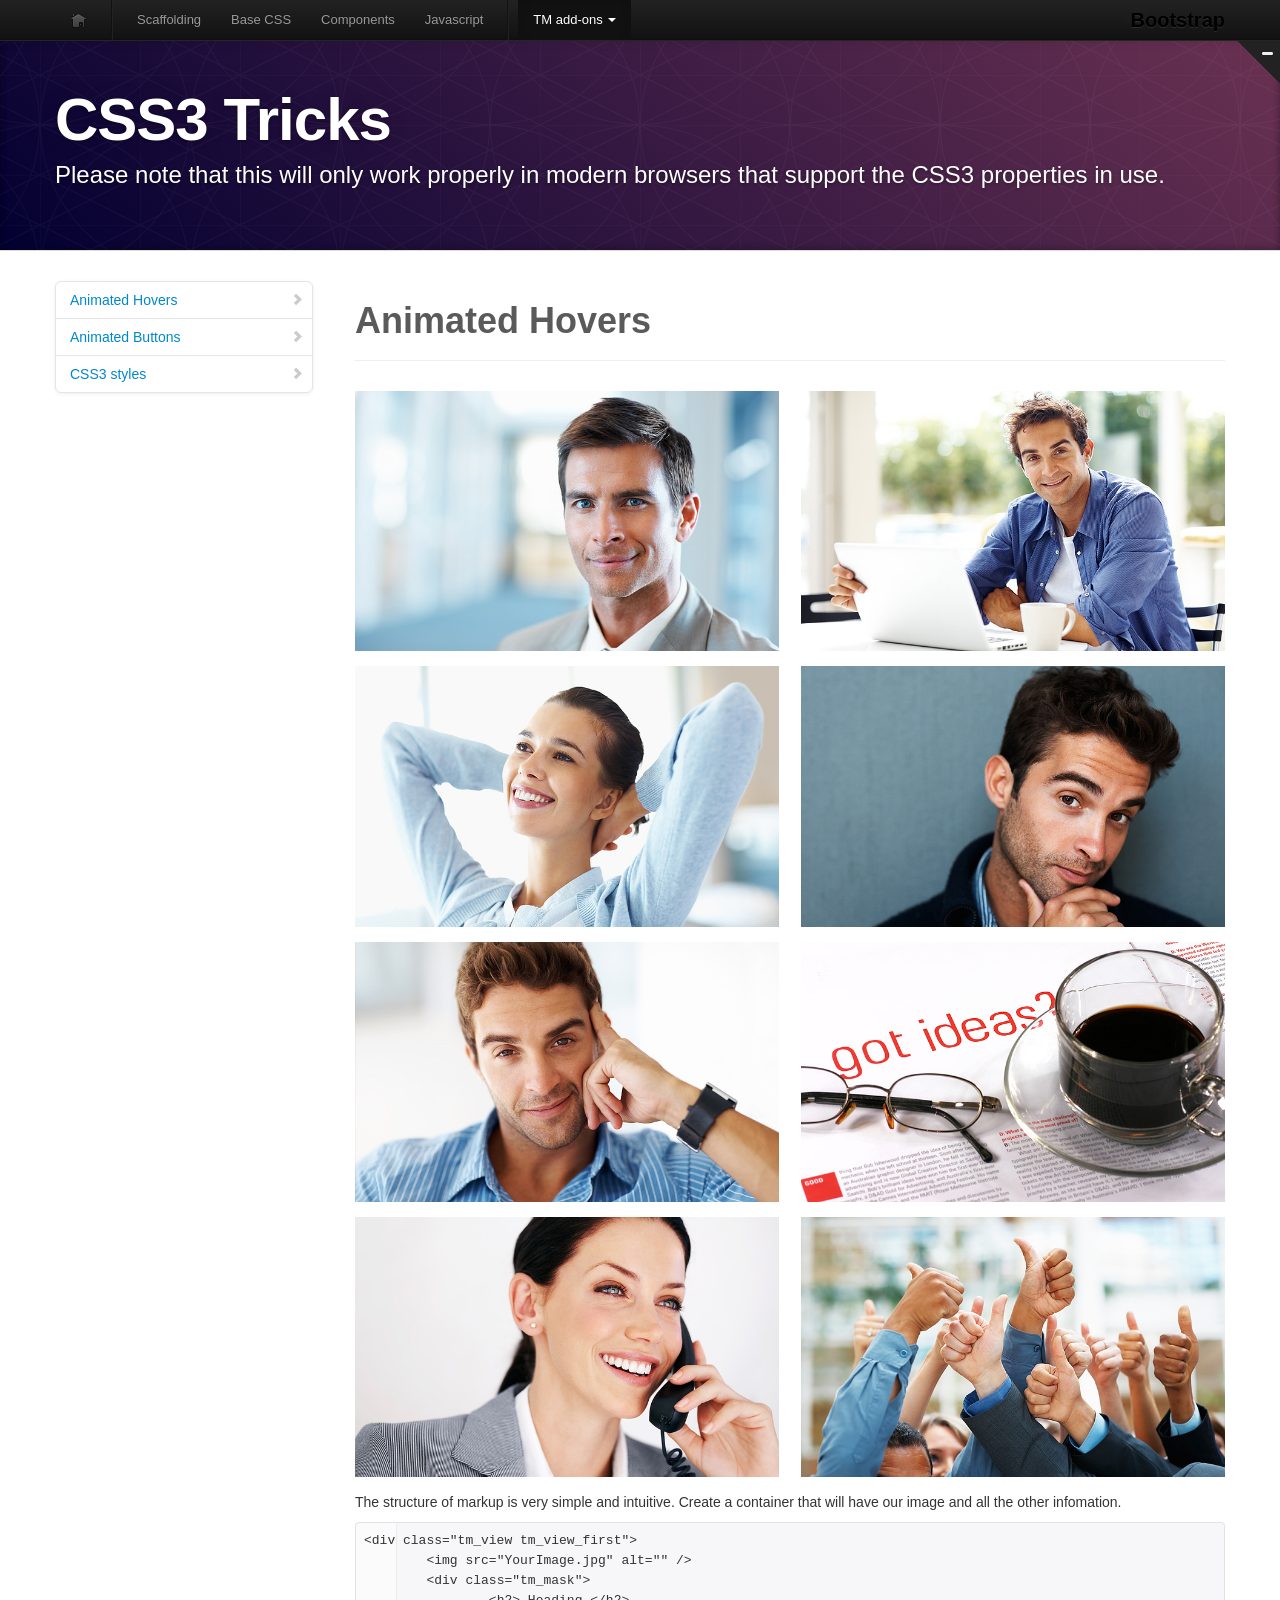
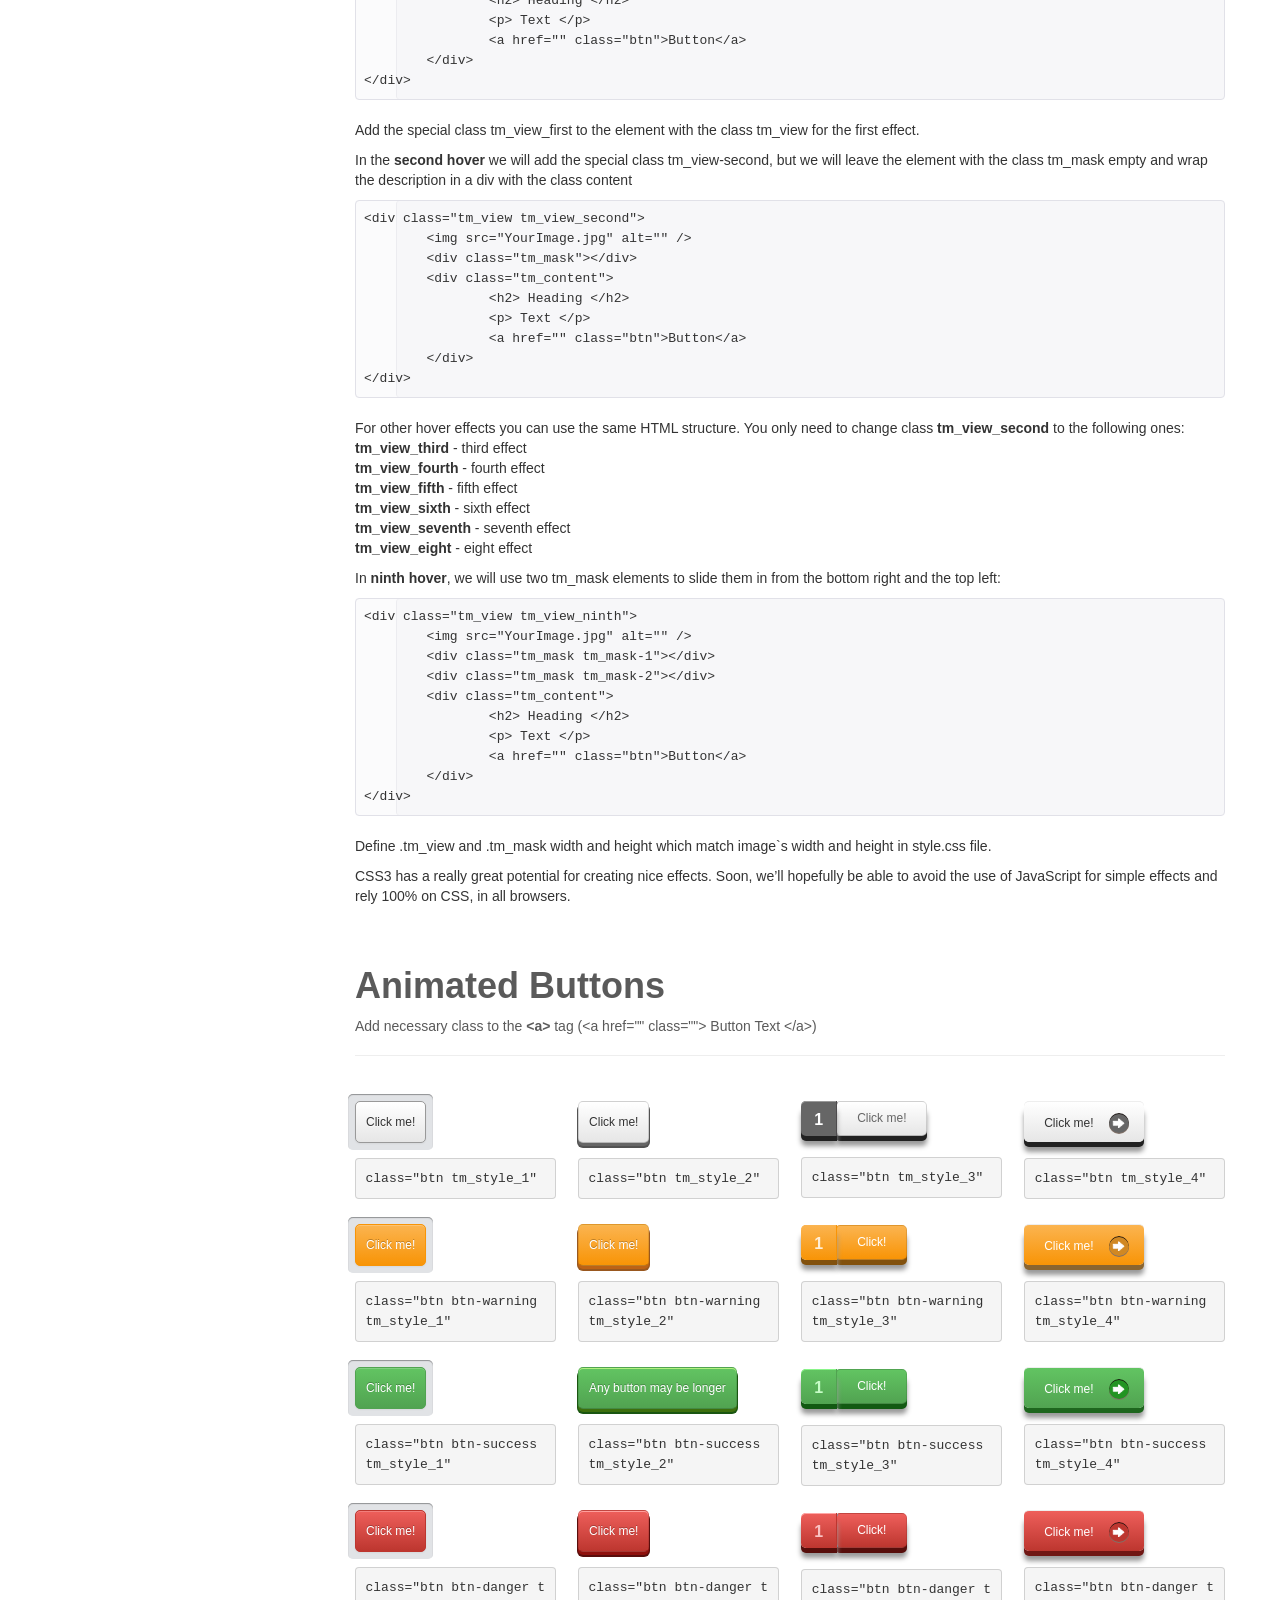
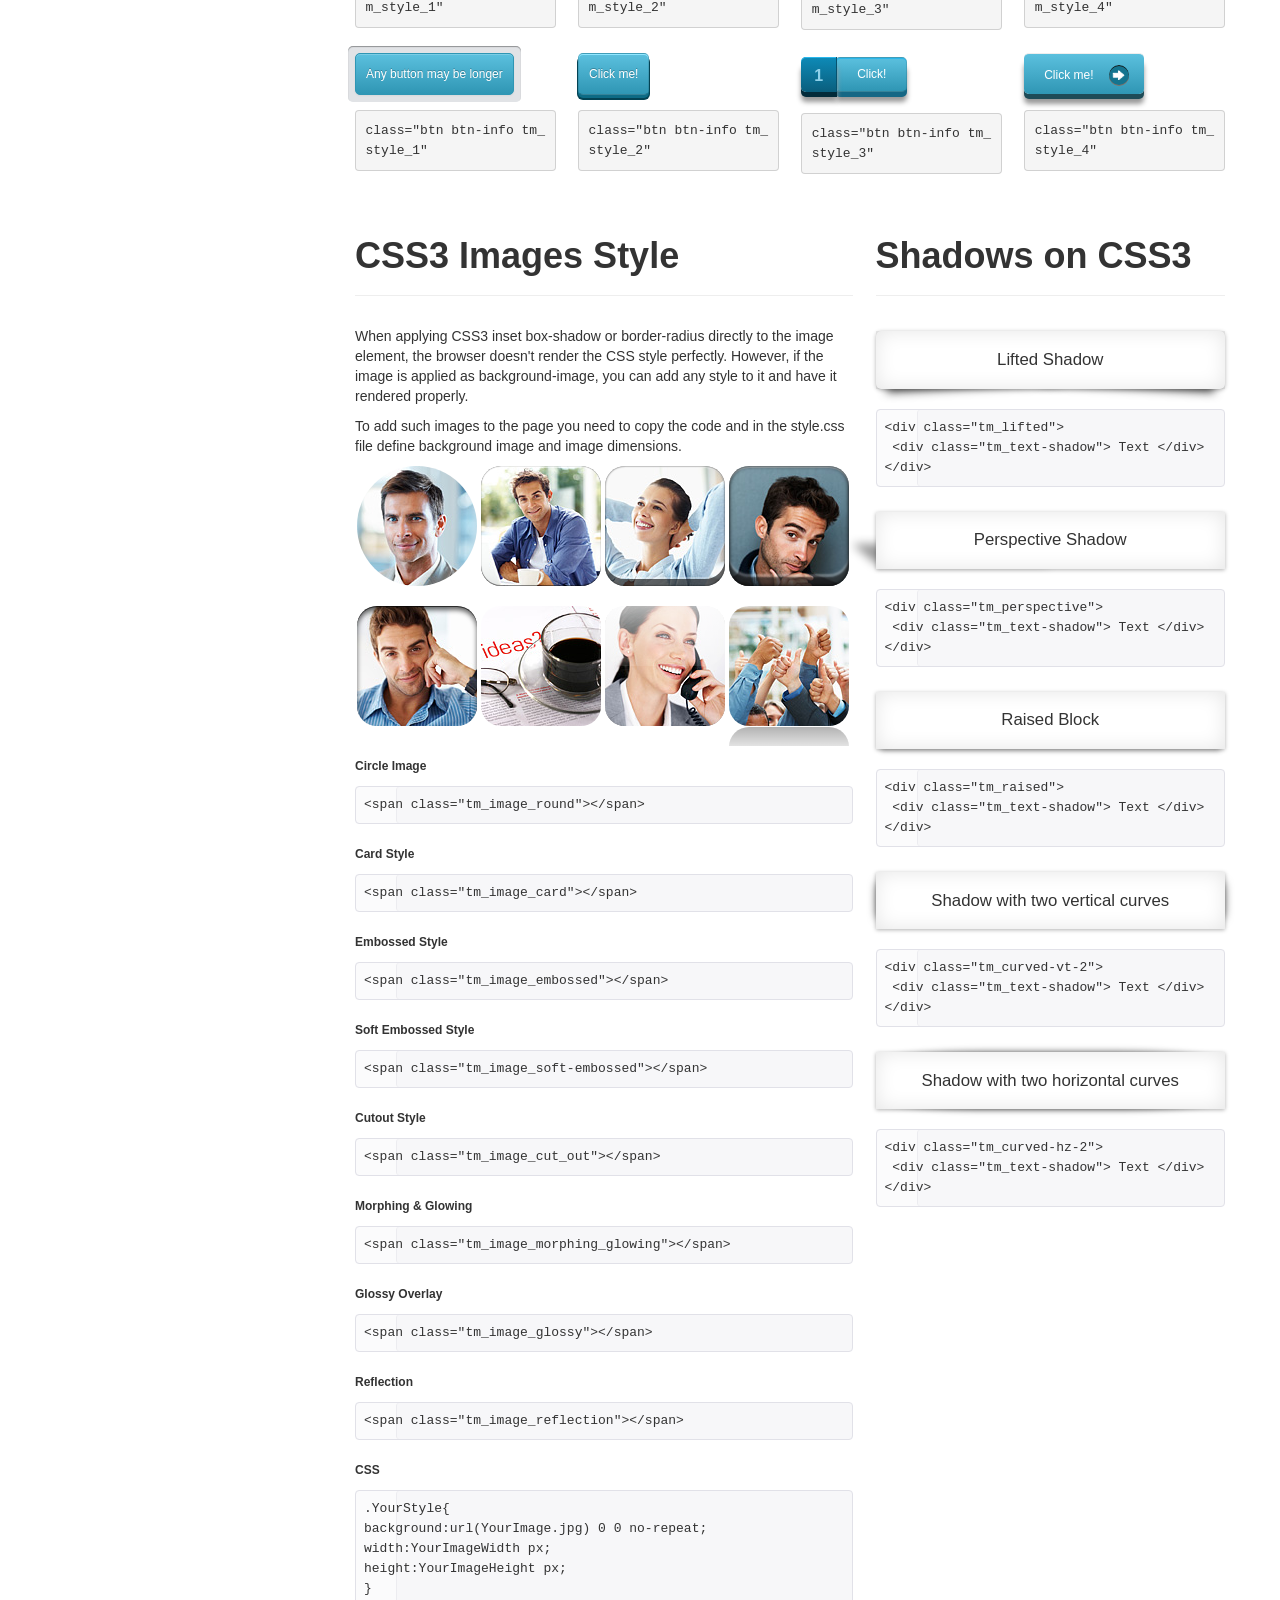
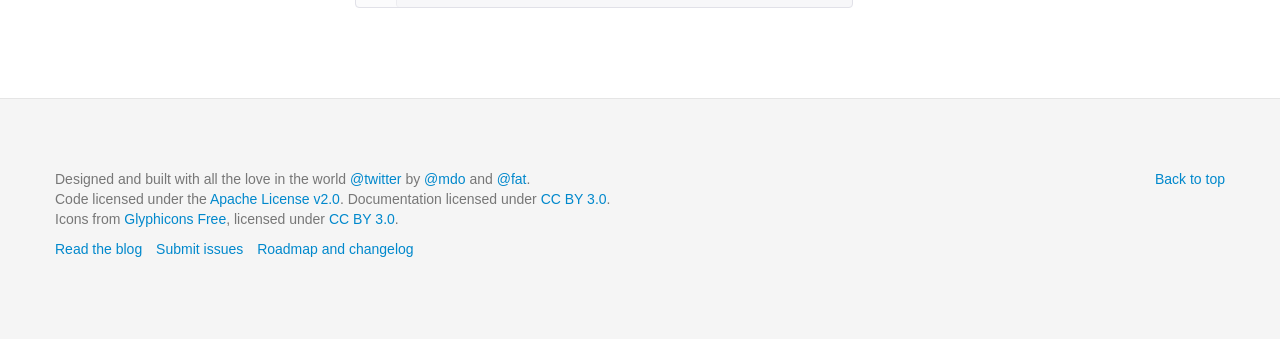
<file: assets/css3.html>
<!DOCTYPE html>
<html lang="en">
<head>
  	<meta charset="utf-8">
  	<title>CSS3 Tricks</title>
    <meta name="viewport" content="width=device-width, initial-scale=1.0">
    <meta name="description" content="">
    <meta name="author" content="">
    <meta name="description" content="">

 <!-- styles -->
    <link href="css/bootstrap.css" rel="stylesheet">
    <link href="css/bootstrap-responsive.css" rel="stylesheet">
    <link href="css/docs.css" rel="stylesheet">
    <link href="css/prettify.css" rel="stylesheet">
    <link href="css/tm_docs.css" rel="stylesheet">

    <!-- Le HTML5 shim, for IE6-8 support of HTML5 elements -->
    <!--[if lt IE 9]>
    <link href="css/ie.css" rel="stylesheet">
      <script src="http://html5shim.googlecode.com/svn/trunk/html5.js"></script>
    <![endif]-->
    
    <!--Google analytics code-->
    <meta name="robots" content="noindex, nofollow" />	  
	  <script type="text/javascript">
           var _gaq = _gaq || [];
          _gaq.push(['_setAccount', 'UA-29231762-1']);
          _gaq.push(['_setDomainName', 'dzyngiri.com']);
          _gaq.push(['_trackPageview']);
        
          (function() {
            var ga = document.createElement('script'); ga.type = 'text/javascript'; ga.async = true;
            ga.src = ('https:' == document.location.protocol ? 'https://ssl' : 'http://www') + '.google-analytics.com/ga.js';
            var s = document.getElementsByTagName('script')[0]; s.parentNode.insertBefore(ga, s);
          })();
      </script>

</head>

  <body data-spy="scroll" data-target=".bs-docs-sidebar">


<!-- Navbar -->
    <div class="navbar navbar-inverse navbar-fixed-top" id="advanced">
      <span class="trigger"><strong></strong><em></em></span>
      <div class="navbar-inner">
        <div class="container">
          <button type="button" class="btn btn-navbar" data-toggle="collapse" data-target=".nav-collapse">
            <span class="icon-bar"></span>
            <span class="icon-bar"></span>
            <span class="icon-bar"></span>
          </button>
          <a class="brand" href="scaffolding.html">Bootstrap</a>
          <div class="nav-collapse collapse">
            <ul class="nav">
              <li class="home">
                <a href="../index.html"><img src="img/tm/tm_home.png" alt=""></a>
              </li>
              <li class="divider-vertical"></li>
              <li >
                <a href="scaffolding.html">Scaffolding</a>
              </li>
              <li class="">
                <a href="base-css.html">Base CSS</a>
              </li>
              <li class="">
                <a href="components.html">Components</a>
              </li>
              <li class="">
                <a href="javascript.html">Javascript</a>
              </li>
              <li class="divider-vertical"></li>
              <li class="dropdown active">
                <a href="#" class="dropdown-toggle" data-toggle="dropdown">TM add-ons <b class="caret"></b></a>
                <ul class="dropdown-menu">
                  <li><a href="../404.html">Pages</a>
                    <ul>  
                      <li><a href="under_construction.html">Under Construction</a></li>
                      <li><a href="intro.html">Intro Page</a></li>
                      <li class=""><a href="../404.html">404 page</a></li>
                    </ul>
                  </li>
                  <li><a href="portfolio.html">Portfolio</a></li>
                  <li><a href="slider.html">Slider</a></li>
                  <li><a href="social_media.html">Social and Media<br> Sharing</a></li>
                  <li class="active"><a href="css3.html">CSS3 Tricks</a></li>
                </ul>
              </li>
            </ul>
          </div>
        </div>
      </div>
    </div>

<!-- Subhead -->
<header class="jumbotron subhead" id="overview">
  <div class="container">
	<h1>CSS3 Tricks</h1>
	<p class="lead">Please note that this will only work properly in modern browsers that support the CSS3 properties in use.</p>
  </div>
</header>

  <div class="container">

<!-- Docs nav -->
    <div class="row">
      <div class="span3 bs-docs-sidebar">
        <ul class="nav nav-list bs-docs-sidenav">
	      <li><a href="#hovers"><i class="icon-chevron-right"></i> Animated Hovers</a></li>
	      <li><a href="#btn"><i class="icon-chevron-right"></i> Animated Buttons</a></li>
	      <li><a href="#styles"><i class="icon-chevron-right"></i> CSS3 styles</a></li>
        </ul>
      </div>
      <div class="span9">

<!-- section -->
	<section id="hovers">
				<div class="page-header">
				    <h1>Animated Hovers</h1>
				</div>
<!--  Hovers Begin -->
		<div class="row-fluid tm_views">
			<div class="span6">
				<div class="tm_view tm_view_first">
					 <img src="img/stock_images/700x430_1.jpg" alt="" />
					 <div class="tm_mask">
						<h2>First Hover</h2>
						<p>Lorem ipsum dolor sit amet, consectetuer adipiscing elit. Mauris fermentum dictum magna. Sed laoreet aliquam leo.</p>
						<a href="" class="btn">Button</a>
					 </div>
				</div>
			</div>
			<div class="span6">
				<div class="tm_view tm_view_second">
					 <img src="img/stock_images/700x430_2.jpg" alt="" />
					<div class="tm_mask"></div>
					<div class="tm_content">
						<h2>Second Hover</h2>
						<p>Lorem ipsum dolor sit amet, consectetuer adipiscing elit. Mauris fermentum dictum magna. Sed laoreet aliquam leo.</p>
						<a href="" class="btn">Button</a>
					</div>
				</div>
			</div>
		</div>
		<div class="row-fluid tm_views">
			<div class="span6">
				<div class="tm_view tm_view_third">
					 <img src="img/stock_images/700x430_3.jpg" alt="" />
					<div class="tm_mask"></div>
					<div class="tm_content">
						<h2>Third Hover</h2>
						<p>Lorem ipsum dolor sit amet, consectetuer adipiscing elit. Mauris fermentum dictum magna. Sed laoreet aliquam leo.</p>
						<a href="" class="btn">Button</a>
					</div>
				</div>
			</div>
			<div class="span6">
				<div class="tm_view tm_view_fourth">
					 <img src="img/stock_images/700x430_4.jpg" alt="" />
					 <div class="tm_mask">
						<h2>Fourth Hover</h2>
						<p>Lorem ipsum dolor sit amet, consectetuer adipiscing elit. Mauris fermentum dictum magna. Sed laoreet aliquam leo.</p>
						<a href="" class="btn">Button</a>
					 </div>
				</div>
			</div>
		</div>
		<div class="row-fluid tm_views">
			<div class="span6">
				<div class="tm_view tm_view_fifth">
					 <img src="img/stock_images/700x430_5.jpg" alt="" />
					<div class="tm_mask">
						<div class="tm_content">
						<h2>Fifth Hover</h2>
							<p>Lorem ipsum dolor sit amet, consectetuer adipiscing elit. Mauris fermentum dictum magna. Sed laoreet aliquam leo.</p>
							<a href="" class="btn">Button</a>
						</div>
					</div>
				</div>
			</div>
			<div class="span6">
				<div class="tm_view tm_view_sixth">
					 <img src="img/stock_images/700x430_6.jpg" alt="" />
					<div class="tm_mask"></div>
					<div class="tm_content">
						<h2>Sixth Hover</h2>
						<p>Lorem ipsum dolor sit amet, consectetuer adipiscing elit. Mauris fermentum dictum magna. Sed laoreet aliquam leo.</p>
						<a href="" class="btn">Button</a>
					</div>
				</div>
			</div>
		</div>
		<div class="row-fluid tm_views">
			<div class="span6">
				<div class="tm_view tm_view_seventh">
					 <img src="img/stock_images/700x430_7.jpg" alt="" />
					 <div class="tm_mask">
						<h2>Seventh Hover</h2>
						<p>Lorem ipsum dolor sit amet, consectetuer adipiscing elit. Mauris fermentum dictum magna. Sed laoreet aliquam leo.</p>
						<a href="" class="btn">Button</a>
					 </div>
				</div>
			</div>
			<div class="span6">
				<div class="tm_view tm_view_eighth">
					 <img src="img/stock_images/700x430_8.jpg" alt="" />
					<div class="tm_mask">
						<div class="tm_content">
						<h2>Eighth Hover</h2>
							<p>Lorem ipsum dolor sit amet, consectetuer adipiscing elit. Mauris fermentum dictum magna. Sed laoreet aliquam leo.</p>
							<a href="" class="btn">Button</a>
						</div>
					</div>
				</div>
			</div>
		</div>
						<p>The structure of markup is very simple and intuitive. Create a container that will have our image and all the other infomation.</p>
<pre class="prettyprint linenums">&lt;div class="tm_view tm_view_first"&gt;
	&lt;img src="YourImage.jpg" alt="" /&gt;
	&lt;div class="tm_mask"&gt;
		&lt;h2&gt; Heading &lt;/h2&gt;
		&lt;p&gt; Text &lt;/p&gt;
		&lt;a href="" class="btn"&gt;Button&lt;/a&gt;
	&lt;/div&gt;
&lt;/div&gt;</pre>
<p class="descr_pad">Add the special class tm_view_first to the element with the class tm_view for the first effect.<br>
<p>In the <strong>second hover</strong> we will add the special class tm_view-second, but we will leave the element with the class tm_mask empty and wrap the description in a div with the class content</p>
<pre class="prettyprint linenums">&lt;div class="tm_view tm_view_second"&gt;
	&lt;img src="YourImage.jpg" alt="" /&gt;
	&lt;div class="tm_mask"&gt;&lt;/div&gt;
	&lt;div class="tm_content"&gt;
		&lt;h2&gt; Heading &lt;/h2&gt;
		&lt;p&gt; Text &lt;/p&gt;
		&lt;a href="" class="btn"&gt;Button&lt;/a&gt;
	&lt;/div&gt;
&lt;/div&gt;</pre>
<p class="descr_pad">For other hover effects you can use the same HTML structure. You only need to change class <strong>tm_view_second</strong> to the following ones:<br>
<strong>tm_view_third</strong> - third effect<br>
<strong>tm_view_fourth</strong> - fourth effect<br>
<strong>tm_view_fifth</strong> - fifth effect<br>
<strong>tm_view_sixth</strong> - sixth effect<br>
<strong>tm_view_seventh</strong> - seventh effect<br>
<strong>tm_view_eight</strong> - eight effect<br></p>
<p>In <strong>ninth hover</strong>, we will use two tm_mask elements to slide them in from the bottom right and the top left:</p>
<pre class="prettyprint linenums">&lt;div class="tm_view tm_view_ninth"&gt;
	&lt;img src="YourImage.jpg" alt="" /&gt;
	&lt;div class="tm_mask tm_mask-1"&gt;&lt;/div&gt;
	&lt;div class="tm_mask tm_mask-2"&gt;&lt;/div&gt;
	&lt;div class="tm_content"&gt;
		&lt;h2&gt; Heading &lt;/h2&gt;
		&lt;p&gt; Text &lt;/p&gt;
		&lt;a href="" class="btn"&gt;Button&lt;/a&gt;
	&lt;/div&gt;
&lt;/div&gt;</pre>
<p>Define .tm_view and .tm_mask width and height which match image`s width and height in style.css file.</p>
<p>CSS3 has a really great potential for creating nice effects. Soon, we’ll hopefully be able to avoid the use of JavaScript for simple effects and rely 100% on CSS, in all browsers.</p>
</section>
<!--  Hovers End -->
<section id="btn">
<!--  Buttons Begin -->
		<div class="page-header">
		    <h1>Animated Buttons</h1>
			<p>Add necessary class to the <strong>&lt;a&gt; </strong>tag (&lt;a href="" class=""&gt; Button Text &lt;/a&gt;)</p>
		</div>
		<div class="row-fluid">
			<div class="span3">
				<div class="tm_buttons_pad"><a href="" class="btn tm_style_1 notClicked">Click me!</a><pre>class="btn tm_style_1"</pre></div>
				<div class="tm_buttons_pad"><a href="" class="btn btn-warning tm_style_1 notClicked">Click me!</a><pre>class="btn btn-warning tm_style_1"</pre></div>
				<div class="tm_buttons_pad"><a href="" class="btn btn-success tm_style_1 notClicked">Click me!</a><pre>class="btn btn-success tm_style_1"</pre></div>
				<div class="tm_buttons_pad"><a href="" class="btn btn-danger tm_style_1 notClicked">Click me!</a><pre>class="btn btn-danger tm_style_1"</pre></div>
				<div class="tm_buttons_pad"><a href="" class="btn btn-info tm_style_1 notClicked">Any button may be longer</a><pre>class="btn btn-info tm_style_1"</pre></div>
			</div>
			<div class="span3">
				<div class="tm_buttons_pad"><a href="" class="btn tm_style_2 notClicked">Click me!</a><pre>class="btn tm_style_2"</pre></div>
				<div class="tm_buttons_pad"><a href="" class="btn btn-warning tm_style_2 notClicked">Click me!</a><pre>class="btn btn-warning tm_style_2"</pre></div>
				<div class="tm_buttons_pad"><a href="" class="btn btn-success tm_style_2 notClicked">Any button may be longer</a><pre>class="btn btn-success tm_style_2"</pre></div>
				<div class="tm_buttons_pad"><a href="" class="btn btn-danger tm_style_2 notClicked">Click me!</a><pre>class="btn btn-danger tm_style_2"</pre></div>
				<div class="tm_buttons_pad"><a href="" class="btn btn-info tm_style_2 notClicked">Click me!</a><pre>class="btn btn-info tm_style_2"</pre></div>
			</div>
			<div class="span3">
				<div class="tm_buttons_pad2"><a href="" class="btn tm_style_3 notClicked">Click me!</a><pre>class="btn tm_style_3"</pre></div>
				<div class="tm_buttons_pad2"><a href="" class="btn btn-warning tm_style_3 notClicked">Click!</a><pre>class="btn btn-warning tm_style_3"</pre></div>
				<div class="tm_buttons_pad2"><a href="" class="btn btn-success tm_style_3 notClicked">Click!</a><pre>class="btn btn-success tm_style_3"</pre></div>
				<div class="tm_buttons_pad2"><a href="" class="btn btn-danger tm_style_3 notClicked">Click!</a><pre>class="btn btn-danger tm_style_3"</pre></div>
				<div class="tm_buttons_pad2"><a href="" class="btn btn-info tm_style_3 notClicked">Click!</a><pre>class="btn btn-info tm_style_3"</pre></div>
			</div>
			<div class="span3">
				<div class="tm_buttons_pad"><a href="" class="btn tm_style_4 notClicked">Click me!</a><pre>class="btn tm_style_4"</pre></div>
				<div class="tm_buttons_pad"><a href="" class="btn btn-warning tm_style_4 notClicked">Click me!</a><pre>class="btn btn-warning tm_style_4"</pre></div>
				<div class="tm_buttons_pad"><a href="" class="btn btn-success tm_style_4 notClicked">Click me!</a><pre>class="btn btn-success tm_style_4"</pre></div>
				<div class="tm_buttons_pad"><a href="" class="btn btn-danger tm_style_4 notClicked">Click me!</a><pre>class="btn btn-danger tm_style_4"</pre></div>
				<div class="tm_buttons_pad"><a href="" class="btn btn-info tm_style_4 notClicked">Click me!</a><pre>class="btn btn-info tm_style_4"</pre></div>
			</div>
			<div class="clear"></div>
		</div>
<!--  Buttons End -->
</section>
<section id="styles">
<!--  Images Styles Begin -->
		<div class="row-fluid">
			<div class="span7">
				<div class="page-header">
				    <h1>CSS3 Images Style</h1>
				</div>
						<p>When applying CSS3 inset box-shadow or border-radius directly to the image element, the browser doesn't render the CSS style perfectly. However, if the image is applied as background-image, you can add any style to it and have it rendered properly.</p>
						<p>To add such images to the page you need to copy the code and in the style.css file define background image and image dimensions.</p>	

				<div class="tm_pad-image"><span class="tm_image_round" title="Circle Image"></span></div>
				<div class="tm_pad-image"><span class="tm_image_card" title="Card Style"></span></div>
				<div class="tm_pad-image"><span class="tm_image_embossed" title="Embossed Style"></span></div>
				<div class="tm_pad-image"><span class="tm_image_soft-embossed" title="Soft Embossed Style"></span></div>
				<div class="tm_pad-image"><span class="tm_image_cut_out" title="Cutout Style"></span></div>
				<div class="tm_pad-image"><span class="tm_image_morphing_glowing" title="Morphing &amp; Glowing"></span></div>
				<div class="tm_pad-image"><span class="tm_image_glossy" title="Glossy Overlay"><span></span></span></div>
				<div class="tm_pad-image"><span class="tm_image_reflection" title="Reflection"><span></span></span></div>
				<div style="clear:both;"></div>
						<h6>Circle Image</h6>
<pre class="prettyprint linenums">&lt;span class="tm_image_round"&gt;&lt;/span&gt;</pre>
						<h6>Card Style</h6>
<pre class="prettyprint linenums">&lt;span class="tm_image_card"&gt;&lt;/span&gt;</pre>
						<h6>Embossed Style</h6>
<pre class="prettyprint linenums">&lt;span class="tm_image_embossed"&gt;&lt;/span&gt;</pre>
						<h6>Soft Embossed Style</h6>
<pre class="prettyprint linenums">&lt;span class="tm_image_soft-embossed"&gt;&lt;/span&gt;</pre>
						<h6>Cutout Style</h6>
<pre class="prettyprint linenums">&lt;span class="tm_image_cut_out"&gt;&lt;/span&gt;</pre>
						<h6>Morphing &amp; Glowing</h6>
<pre class="prettyprint linenums">&lt;span class="tm_image_morphing_glowing"&gt;&lt;/span&gt;</pre>
						<h6>Glossy Overlay</h6>
<pre class="prettyprint linenums">&lt;span class="tm_image_glossy"&gt;&lt;/span&gt;</pre>
						<h6>Reflection</h6>
<pre class="prettyprint linenums">&lt;span class="tm_image_reflection"&gt;&lt;/span&gt;</pre>
					<h6>CSS</h6>
<pre class="prettyprint linenums">.YourStyle{
background:url(YourImage.jpg) 0 0 no-repeat;
width:YourImageWidth px;
height:YourImageHeight px;
}</pre>		
				</div>	
<!--  Images Styles End -->
<!--  Shadows Begin -->
			<div class="span5">
				<div class="page-header">
				    <h1>Shadows on CSS3</h1>
				</div>
				<div class="tm_pad-shadow"><div class="tm_lifted"><div class="tm_text-shadow">Lifted Shadow</div></div></div>
<pre class="prettyprint linenums">&lt;div class="tm_lifted"&gt;
 &lt;div class="tm_text-shadow"&gt; Text &lt;/div&gt;
&lt;/div&gt;</pre>
				<div class="tm_pad-shadow"><div class="tm_perspective"><div class="tm_text-shadow">Perspective Shadow</div></div></div>
<pre class="prettyprint linenums">&lt;div class="tm_perspective"&gt;
 &lt;div class="tm_text-shadow"&gt; Text &lt;/div&gt;
&lt;/div&gt;</pre>
				<div class="tm_pad-shadow"><div class="tm_raised"><div class="tm_text-shadow">Raised Block</div></div></div>
<pre class="prettyprint linenums">&lt;div class="tm_raised"&gt;
 &lt;div class="tm_text-shadow"&gt; Text &lt;/div&gt;
&lt;/div&gt;</pre>
				<div class="tm_pad-shadow"><div class="tm_curved-vt-2"><div class="tm_text-shadow">Shadow with two vertical curves</div></div></div>
<pre class="prettyprint linenums">&lt;div class="tm_curved-vt-2"&gt;
 &lt;div class="tm_text-shadow"&gt; Text &lt;/div&gt;
&lt;/div&gt;</pre>				
				<div class="tm_pad-shadow"><div class="tm_curved-hz-2"><div class="tm_text-shadow">Shadow with two horizontal curves</div></div></div>
<pre class="prettyprint linenums">&lt;div class="tm_curved-hz-2"&gt;
 &lt;div class="tm_text-shadow"&gt; Text &lt;/div&gt;
&lt;/div&gt;</pre>
		</div>
<!--  Shadows End -->
	</div>
</section>

</div>

</div>

  </div>
   <!-- Footer -->
    <footer class="footer">
      <div class="container">
        <p class="pull-right"><a href="#">Back to top</a></p>
        <p>Designed and built with all the love in the world <a href="http://twitter.com/twitter" target="_blank">@twitter</a> by <a href="http://twitter.com/mdo" target="_blank">@mdo</a> and <a href="http://twitter.com/fat" target="_blank">@fat</a>.</p>
        <p>Code licensed under the <a href="http://www.apache.org/licenses/LICENSE-2.0" target="_blank">Apache License v2.0</a>. Documentation licensed under <a href="http://creativecommons.org/licenses/by/3.0/">CC BY 3.0</a>.</p>
        <p>Icons from <a href="http://glyphicons.com">Glyphicons Free</a>, licensed under <a href="http://creativecommons.org/licenses/by/3.0/">CC BY 3.0</a>.</p>
        <ul class="footer-links">
          <li><a href="http://blog.getbootstrap.com">Read the blog</a></li>
          <li><a href="https://github.com/twitter/bootstrap/issues?state=open">Submit issues</a></li>
          <li><a href="https://github.com/twitter/bootstrap/wiki">Roadmap and changelog</a></li>
        </ul>
      </div>
    </footer>



    <script type="text/javascript" src="http://platform.twitter.com/widgets.js"></script>
    <script src="js/jquery.js"></script>
    <script src="js/prettify.js"></script>
    <script src="js/bootstrap-transition.js"></script>
    <script src="js/bootstrap-alert.js"></script>
    <script src="js/bootstrap-modal.js"></script>
    <script src="js/bootstrap-dropdown.js"></script>
    <script src="js/bootstrap-scrollspy.js"></script>
    <script src="js/bootstrap-tab.js"></script>
    <script src="js/bootstrap-tooltip.js"></script>
    <script src="js/bootstrap-popover.js"></script>
    <script src="js/bootstrap-button.js"></script>
    <script src="js/bootstrap-collapse.js"></script>
    <script src="js/bootstrap-carousel.js"></script>
    <script src="js/bootstrap-typeahead.js"></script>
    <script src="js/bootstrap-affix.js"></script>
    <script src="js/application.js"></script>
    <script src="js/jquery.cookie.js"></script>
    <script>
    	$(function(){
    		$(".notClicked").click(function(event) {event.preventDefault();});
        	$('.tm_pad-image>span').tooltip();
    	});
    </script>
</body>
</html>
</file>
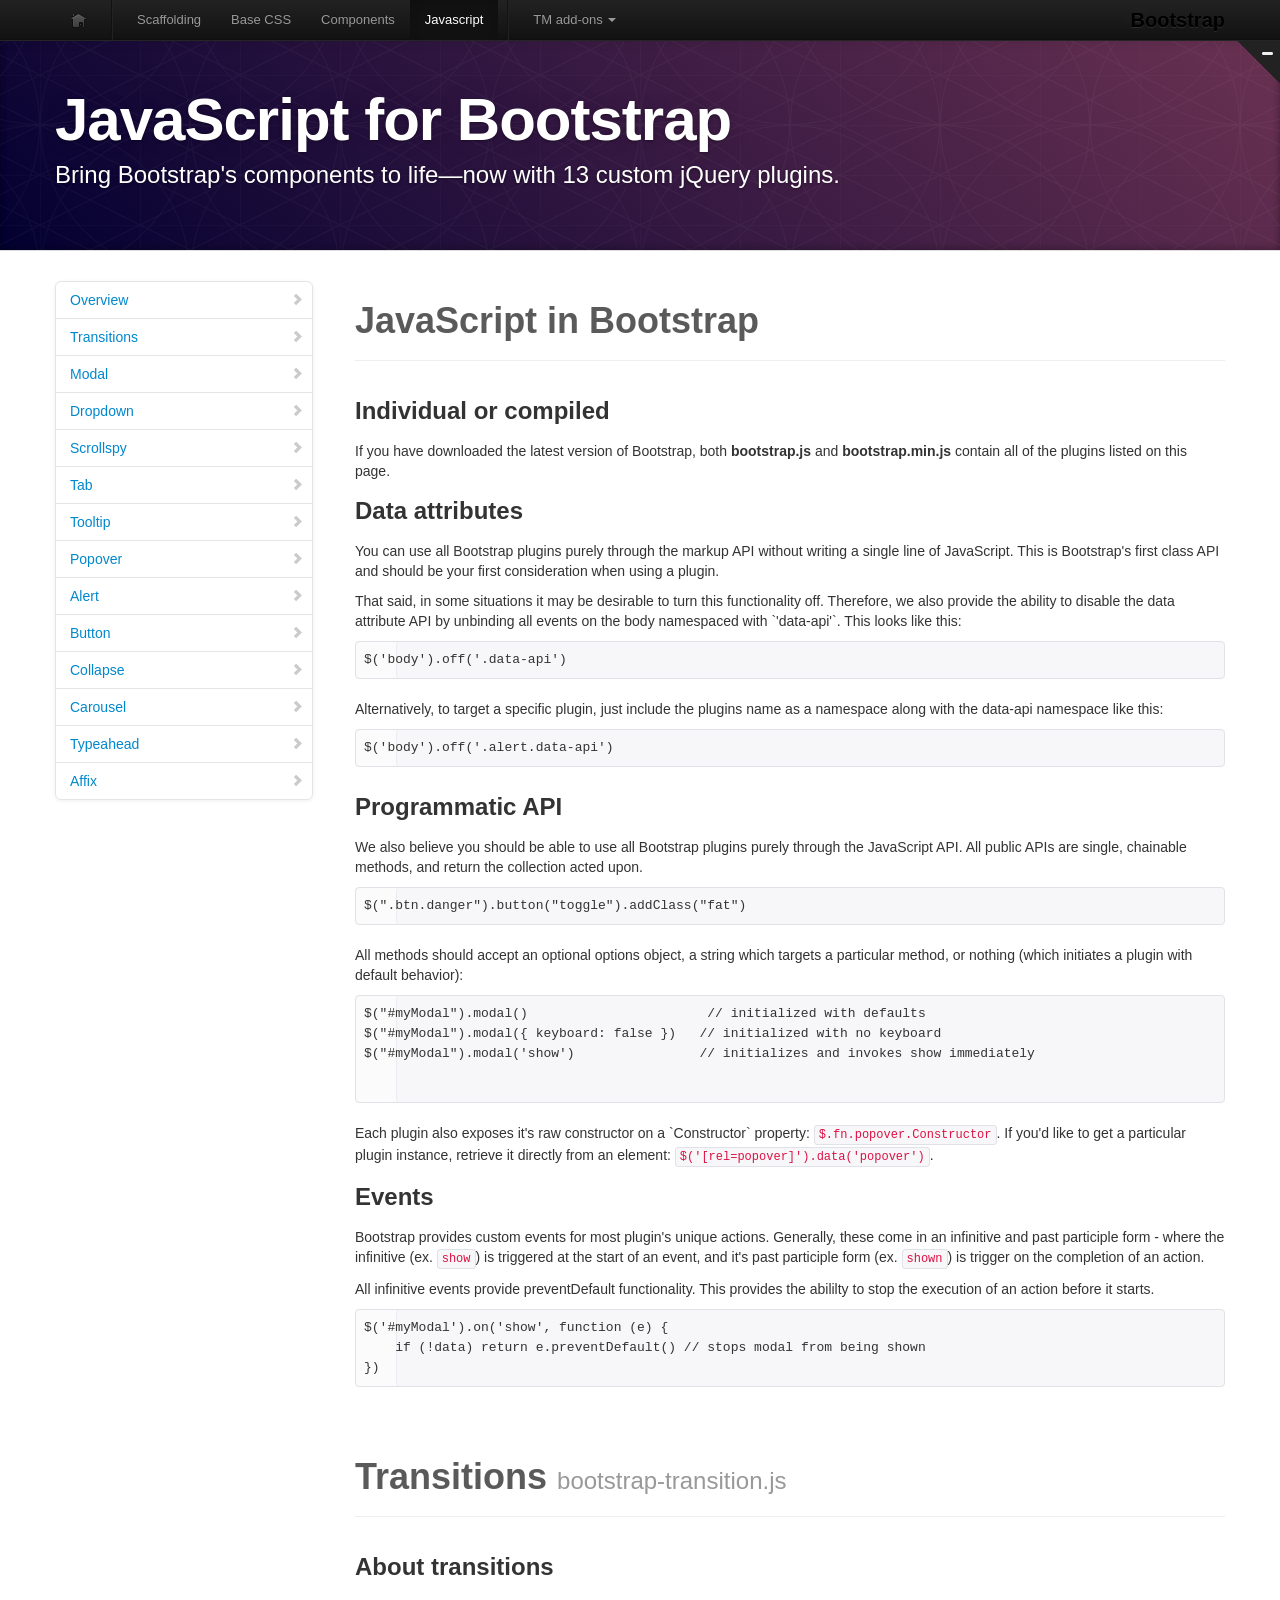
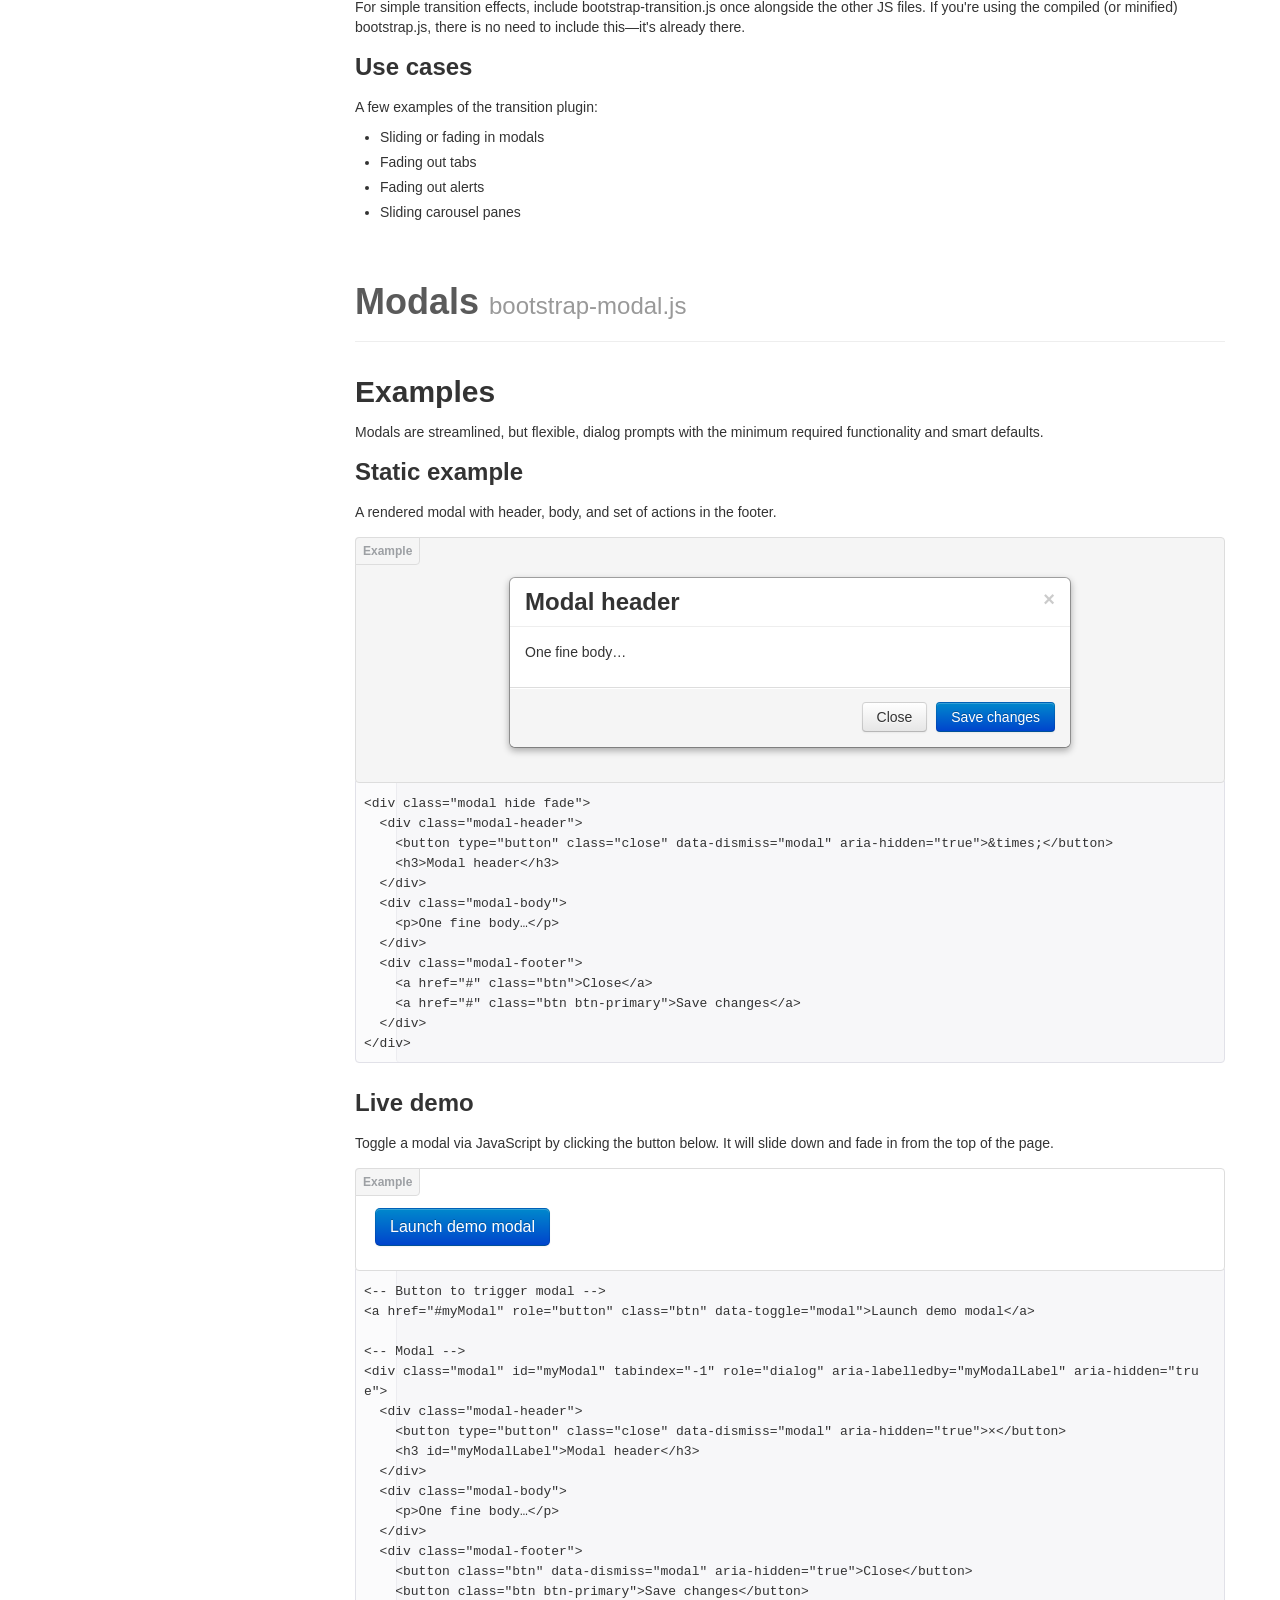
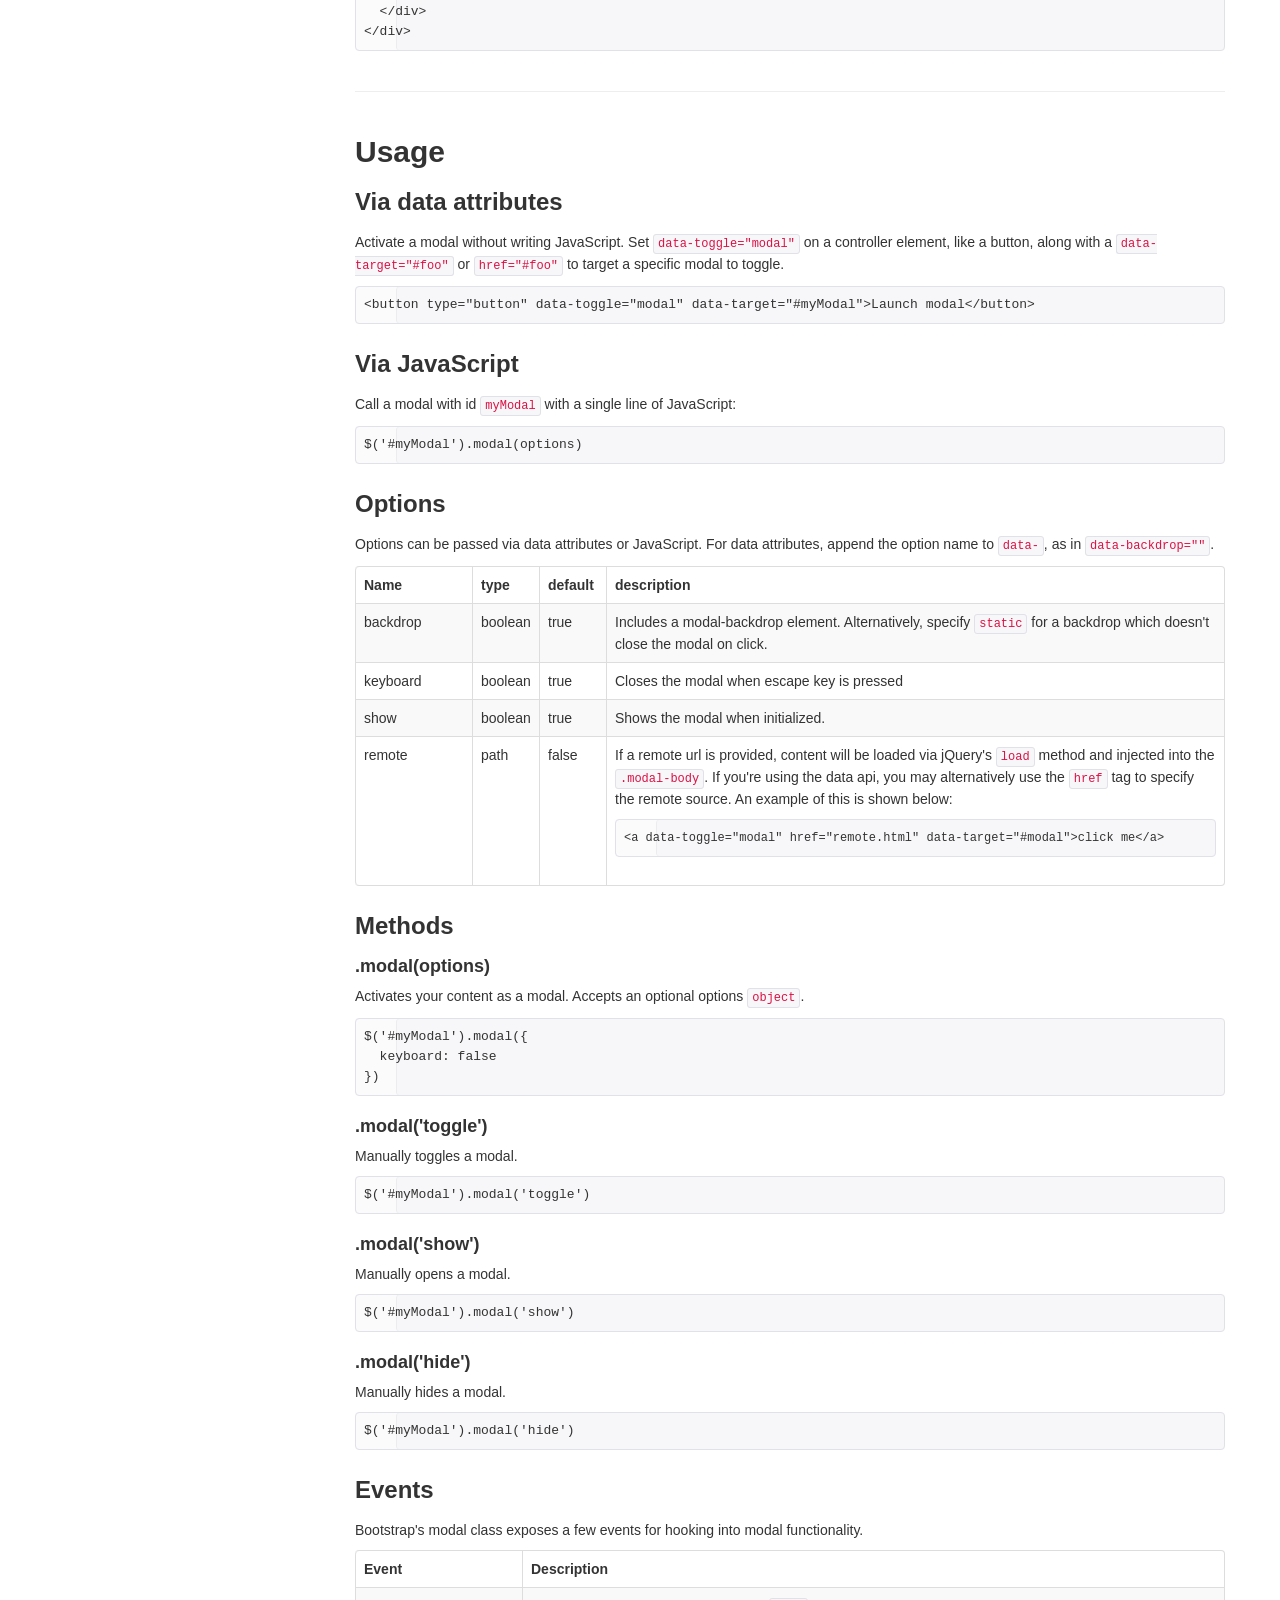
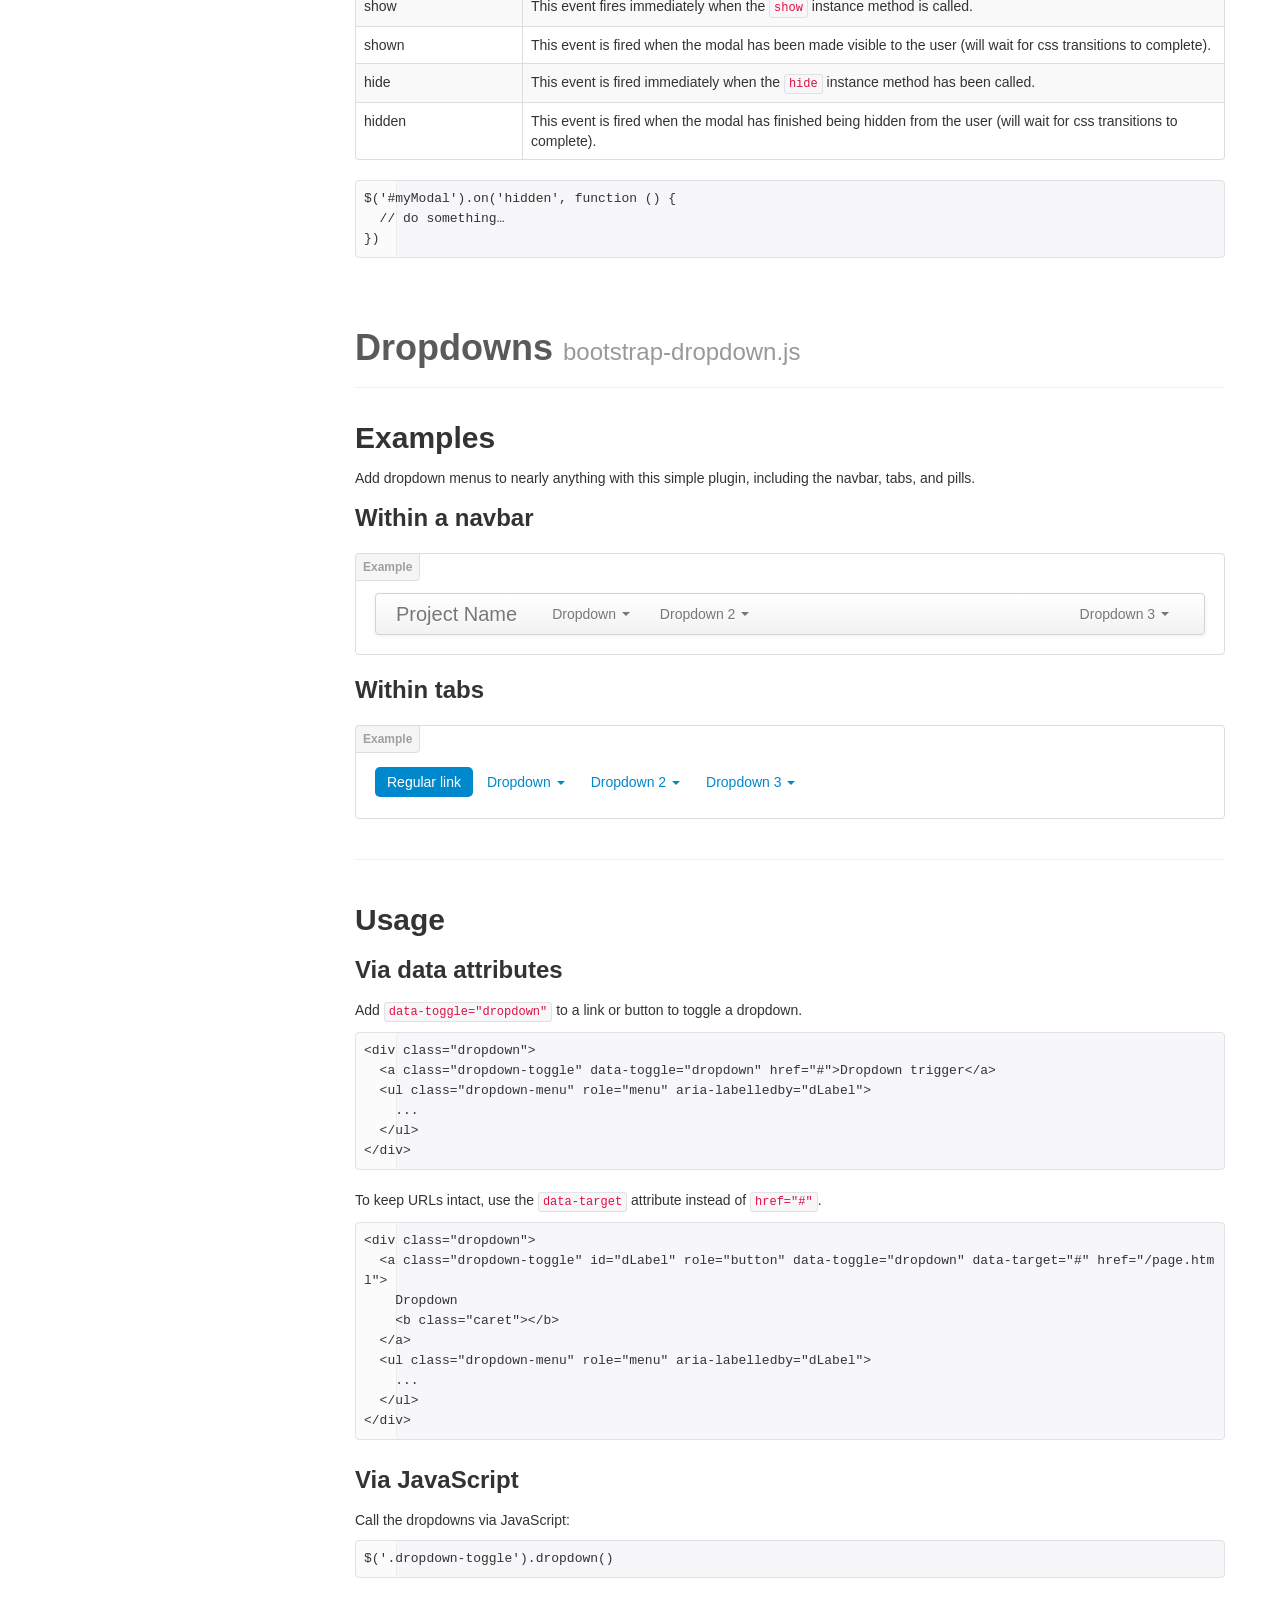
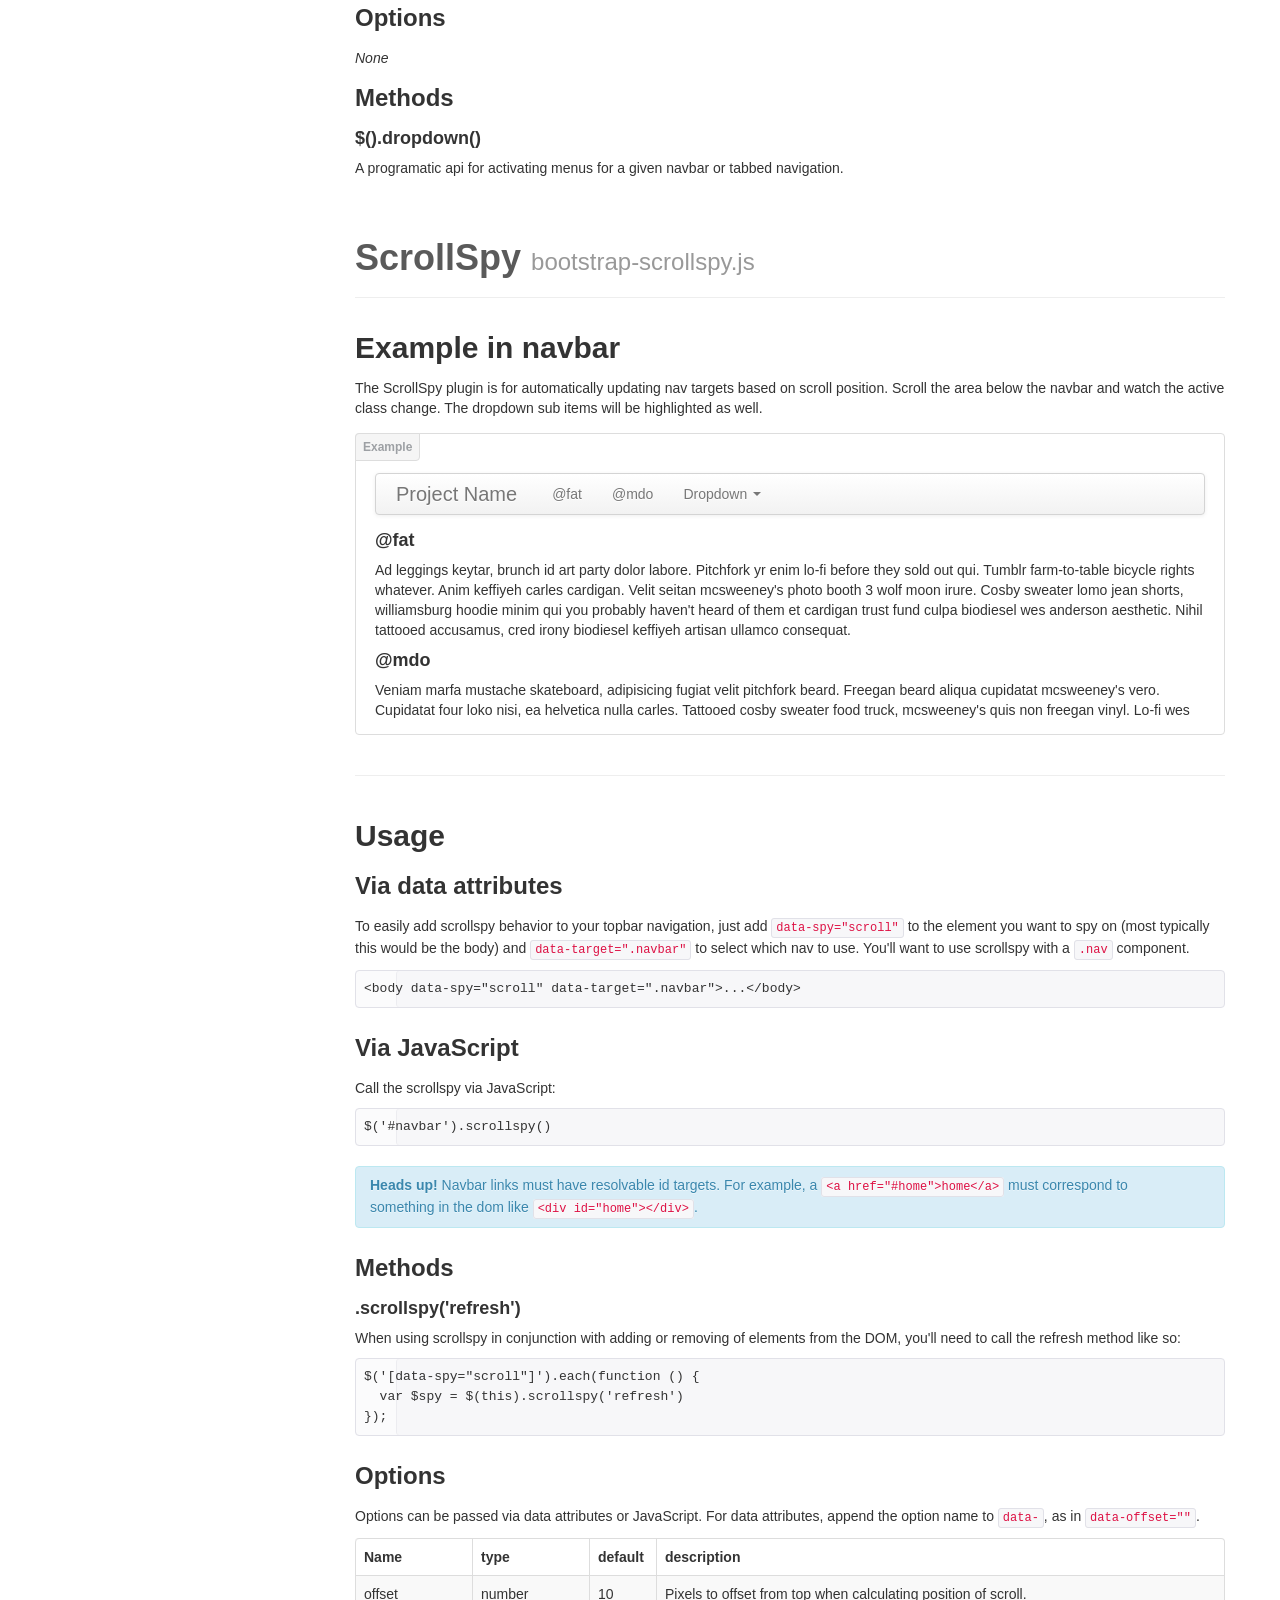
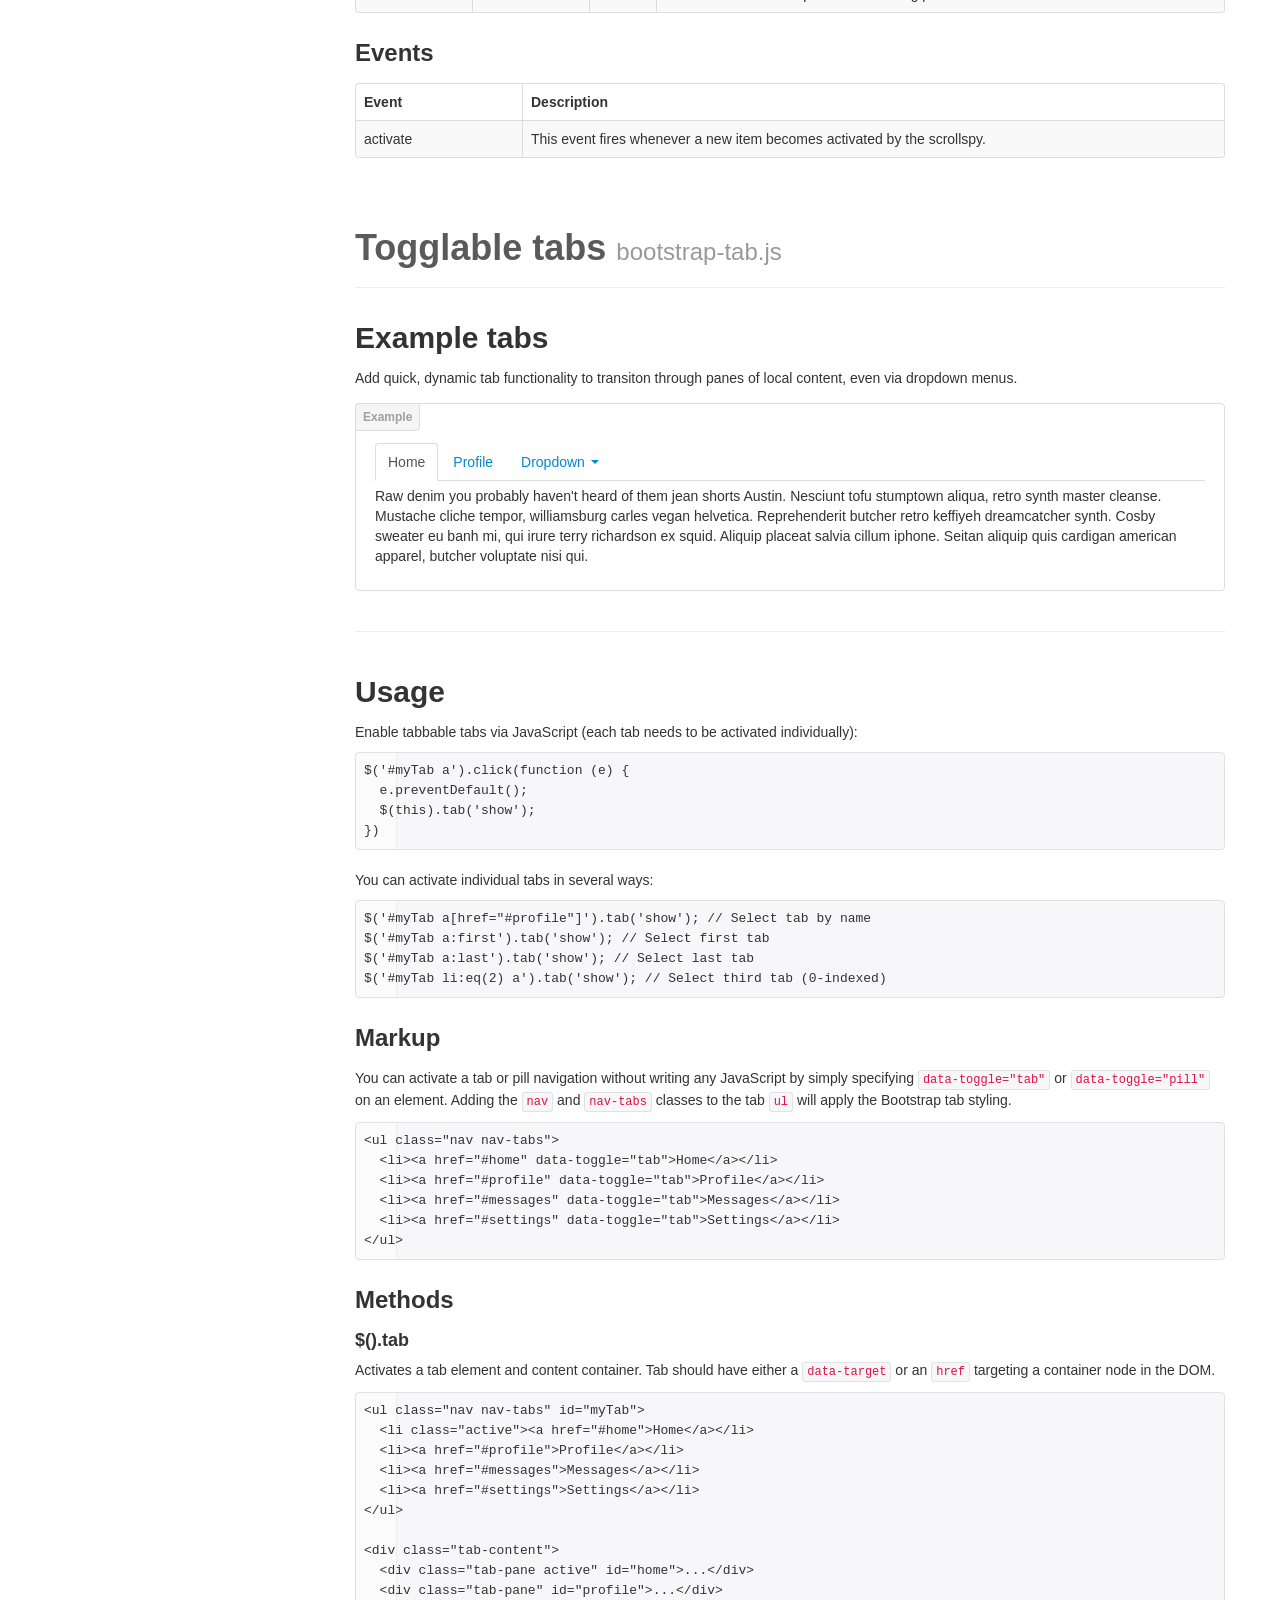
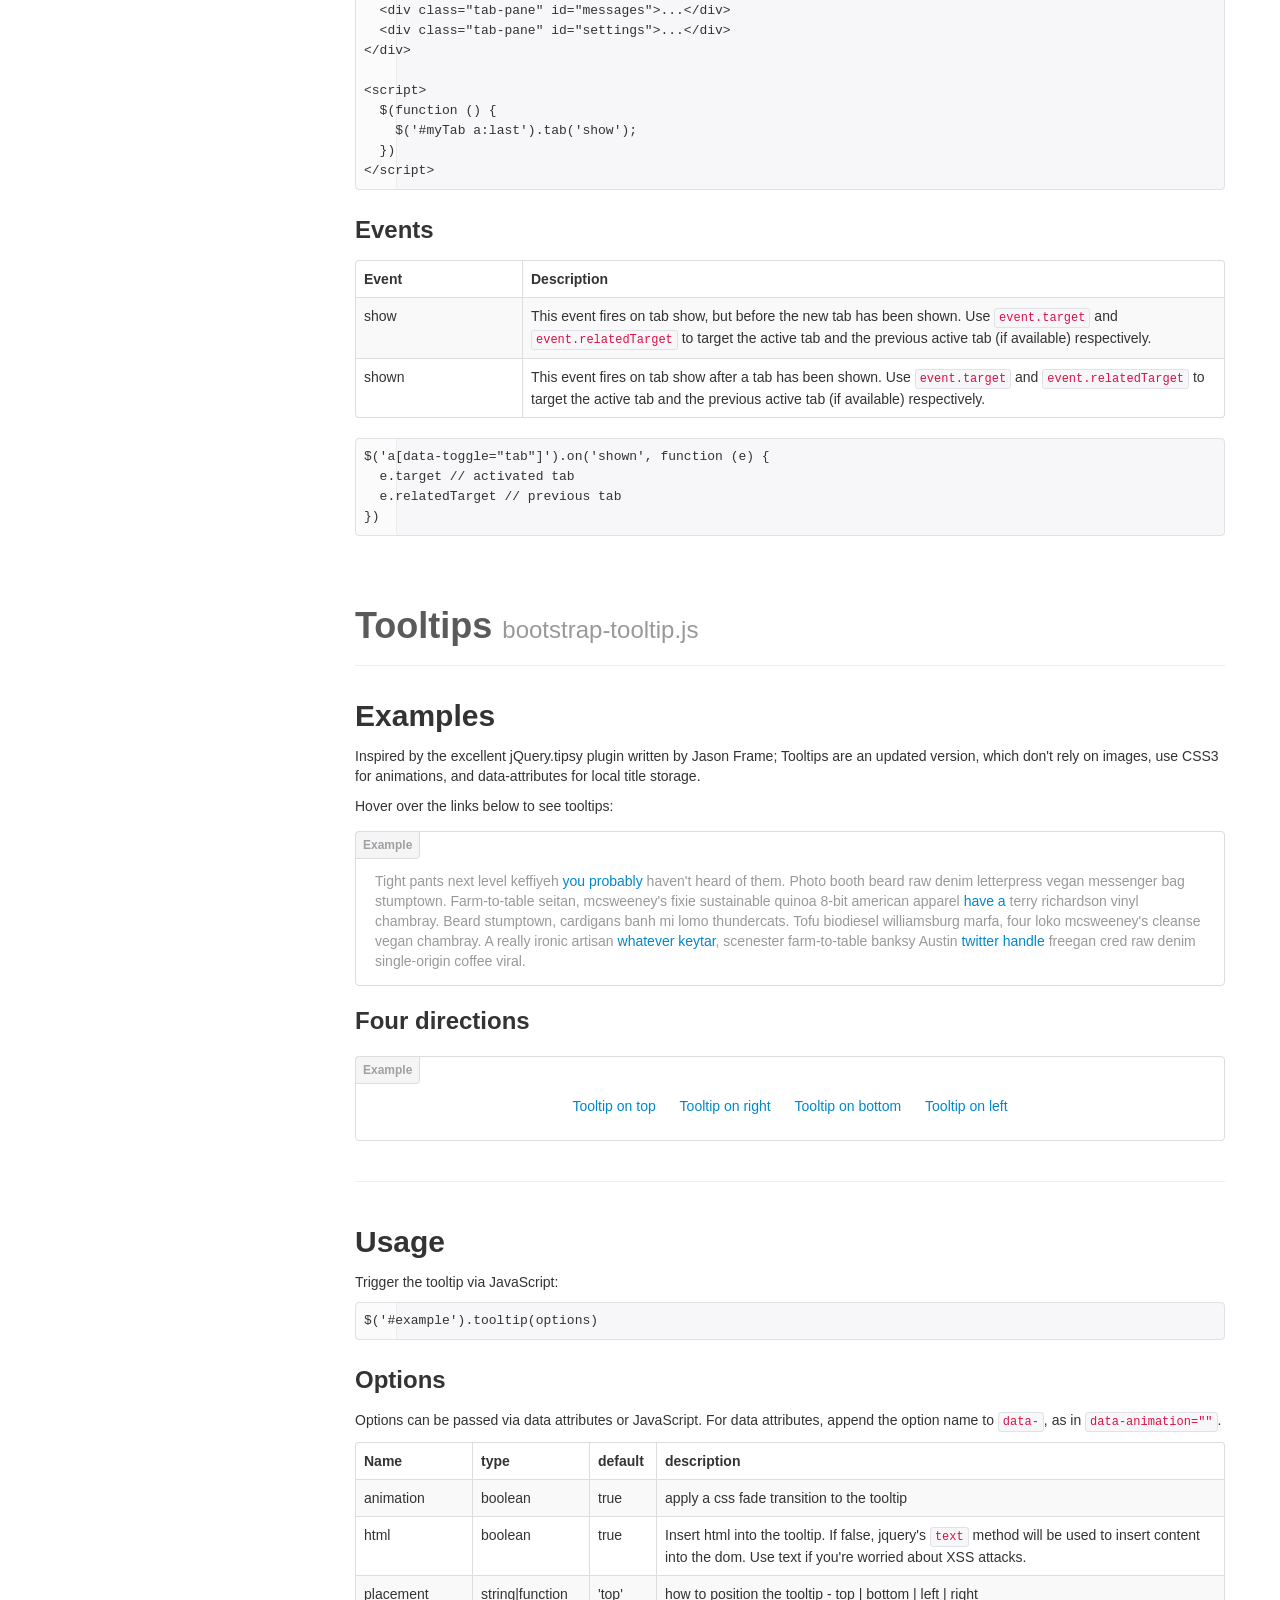
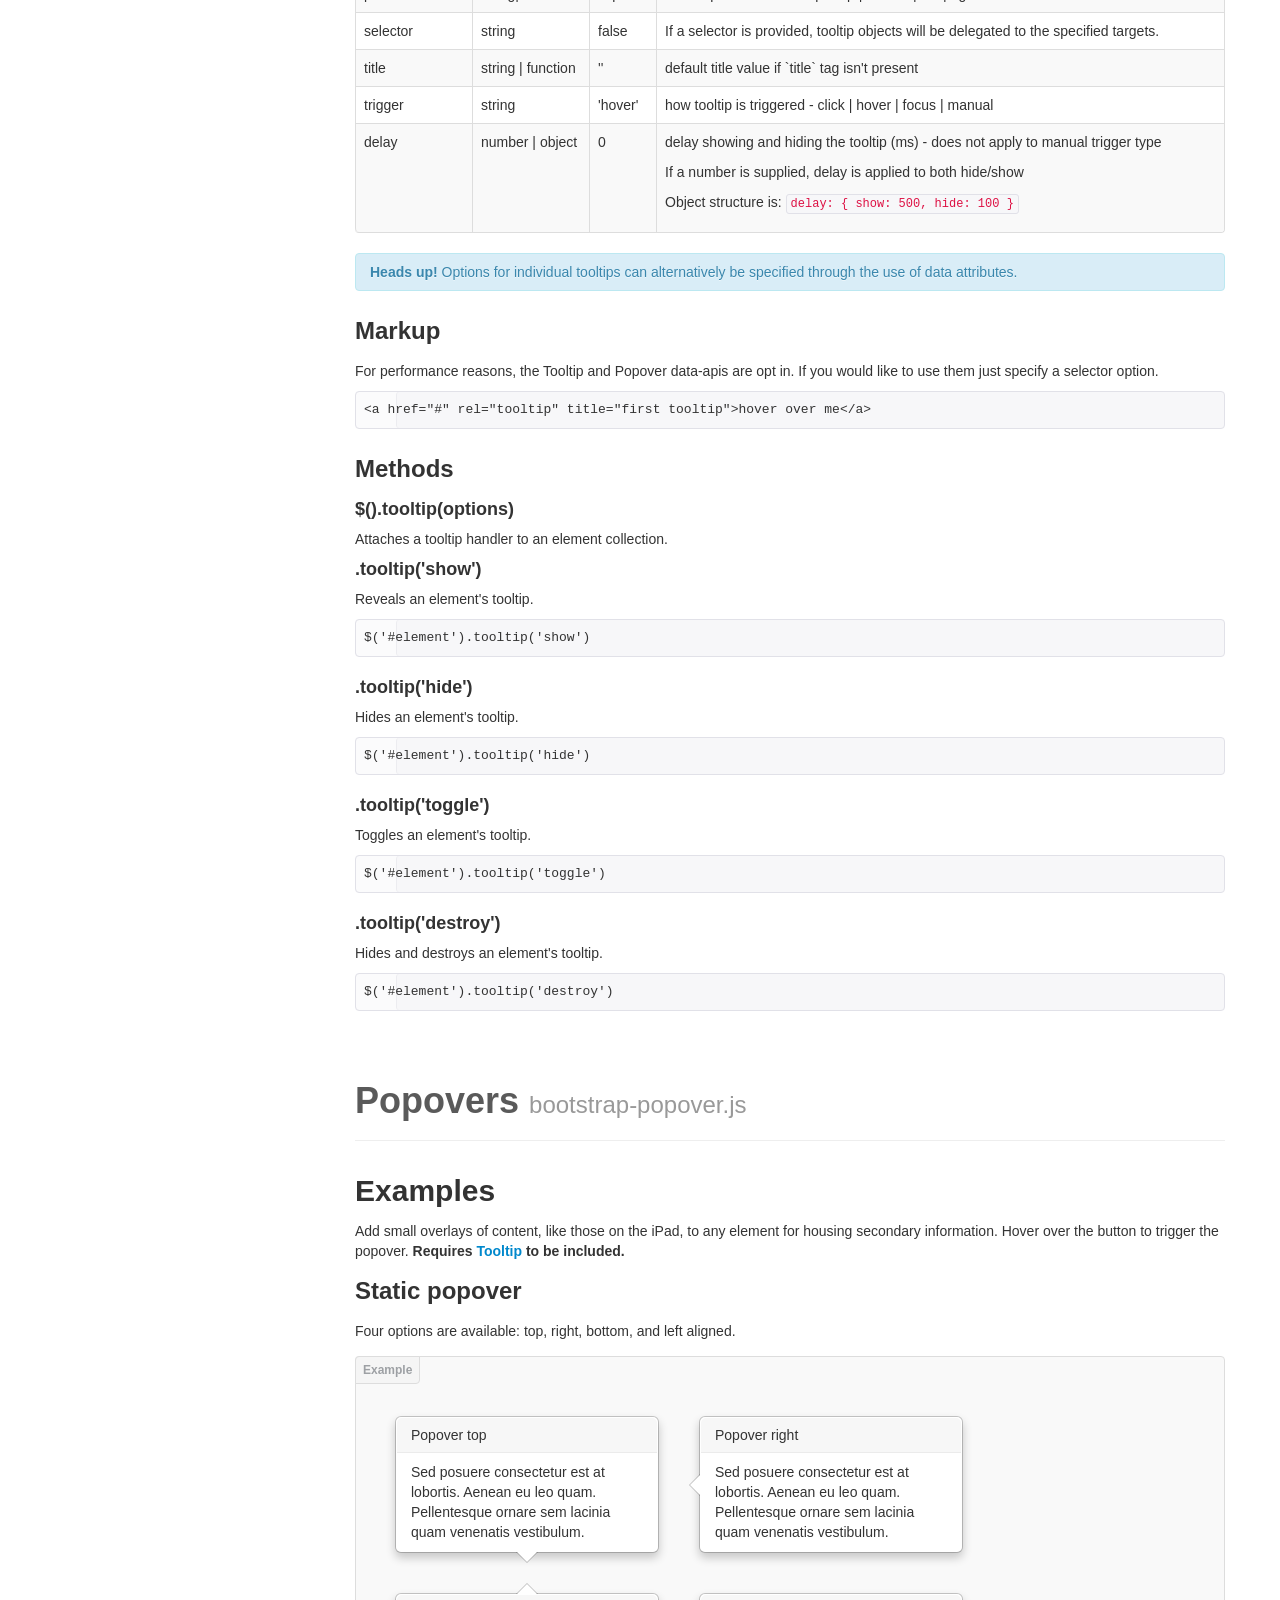
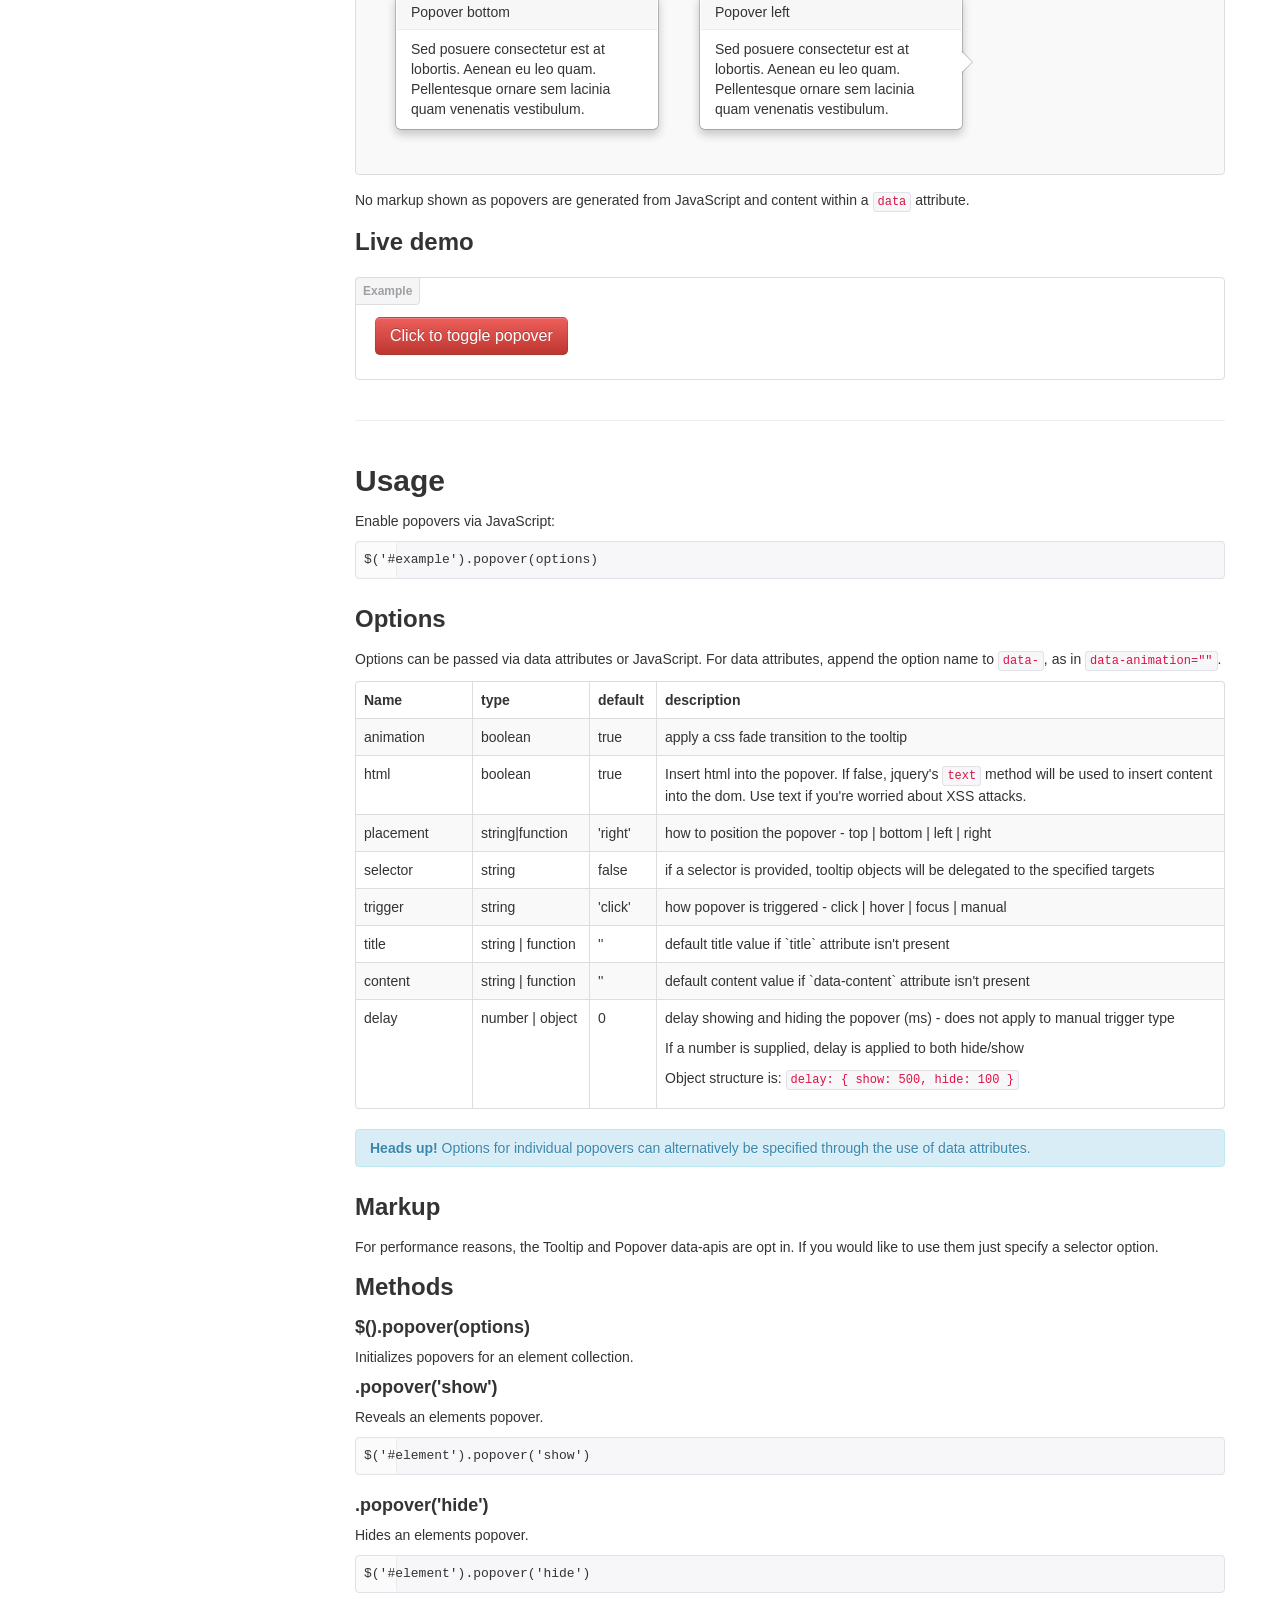
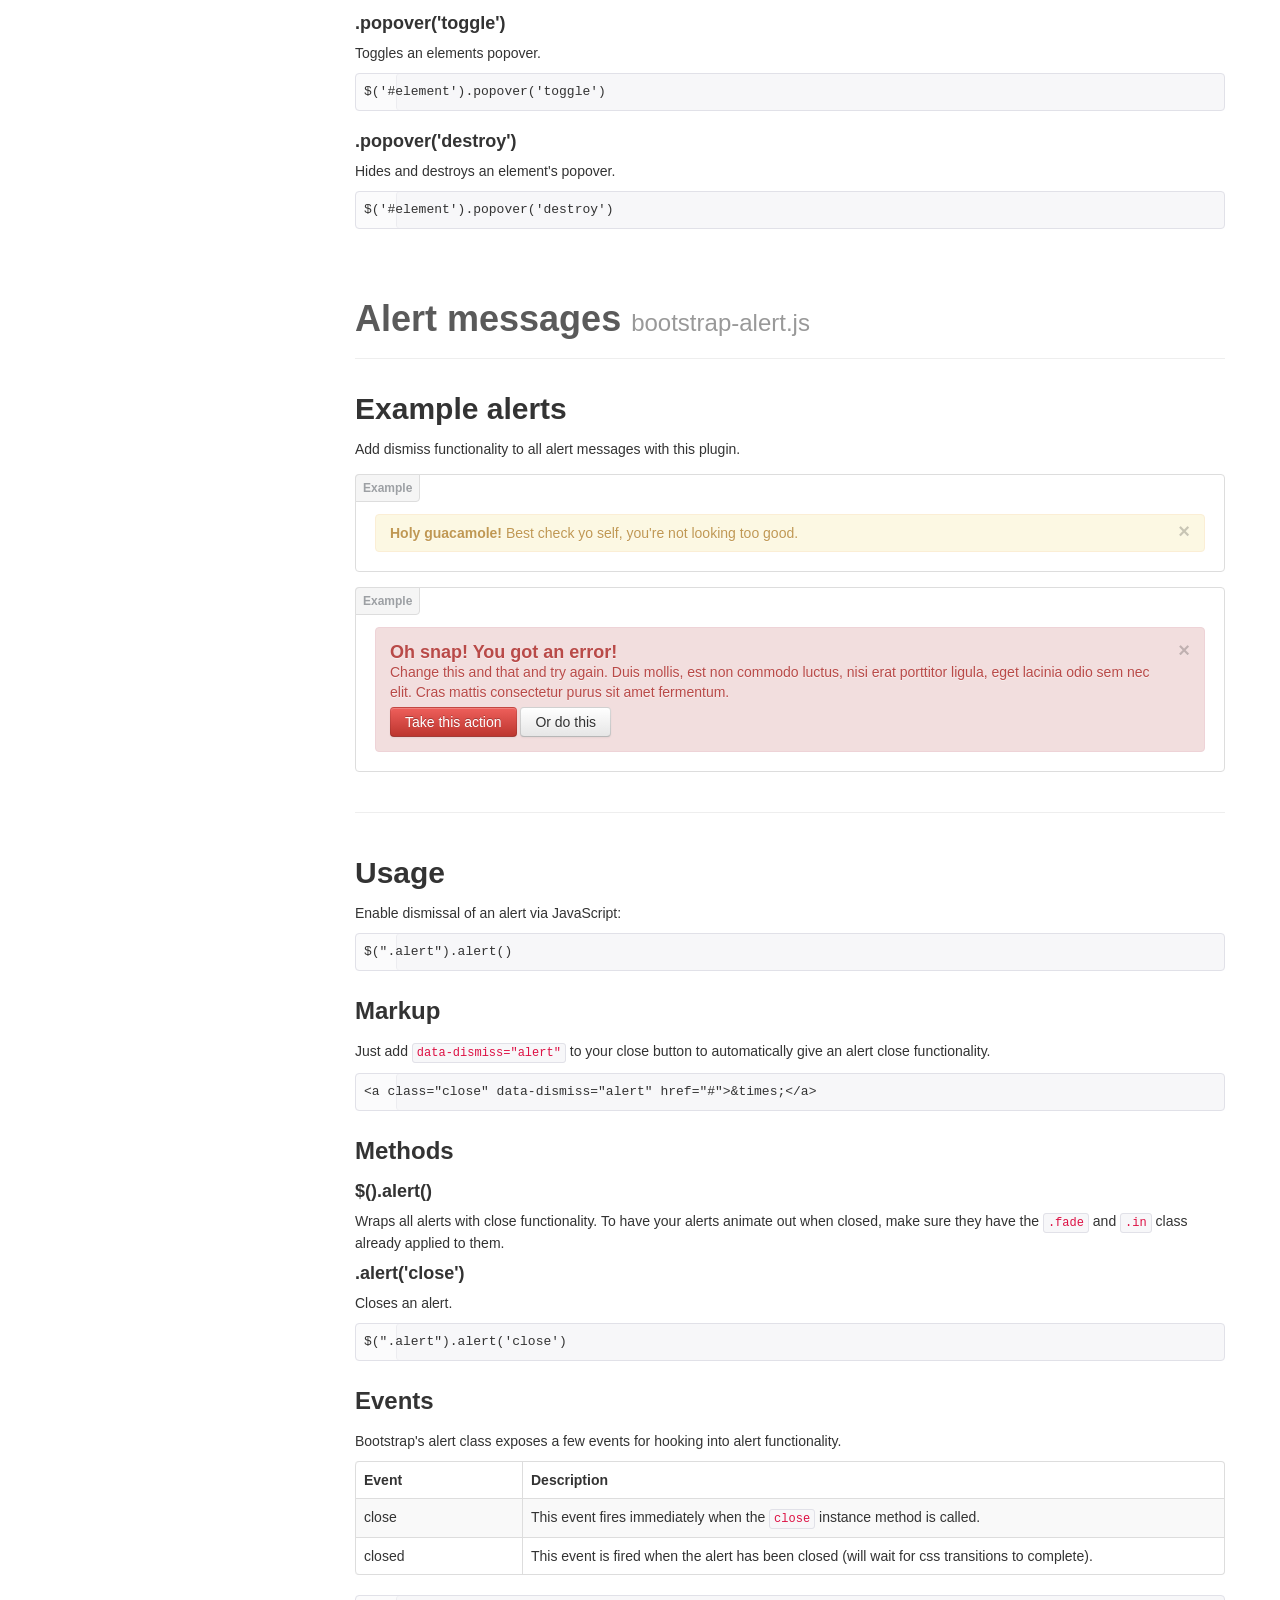
<file: assets/javascript.html>
<!DOCTYPE html>
<html lang="en">
  <head>
    <meta charset="utf-8">
    <title>Javascript - Twitter Bootstrap</title>
    <meta name="viewport" content="width=device-width, initial-scale=1.0">
    <meta name="description" content="">
    <meta name="author" content="">

    <!-- Le styles -->
    <link href="css/bootstrap.css" rel="stylesheet">
    <link href="css/bootstrap-responsive.css" rel="stylesheet">
    <link href="css/docs.css" rel="stylesheet">
    <link href="css/tm_docs.css" rel="stylesheet">
    <link href="css/prettify.css" rel="stylesheet">

    <!-- Le HTML5 shim, for IE6-8 support of HTML5 elements -->
    <!--[if lt IE 9]>
    <link href="css/ie.css" rel="stylesheet">
      <script src="http://html5shim.googlecode.com/svn/trunk/html5.js"></script>
    <![endif]-->
    
    <!--Google analytics code-->
    <meta name="robots" content="noindex, nofollow" />	  
	  <script type="text/javascript">
           var _gaq = _gaq || [];
          _gaq.push(['_setAccount', 'UA-29231762-1']);
          _gaq.push(['_setDomainName', 'dzyngiri.com']);
          _gaq.push(['_trackPageview']);
        
          (function() {
            var ga = document.createElement('script'); ga.type = 'text/javascript'; ga.async = true;
            ga.src = ('https:' == document.location.protocol ? 'https://ssl' : 'http://www') + '.google-analytics.com/ga.js';
            var s = document.getElementsByTagName('script')[0]; s.parentNode.insertBefore(ga, s);
          })();
      </script>

  </head>

  <body data-spy="scroll" data-target=".bs-docs-sidebar">

    <!-- Navbar -->
    <div class="navbar navbar-inverse navbar-fixed-top" id="advanced">
      <span class="trigger"><strong></strong><em></em></span>
      <div class="navbar-inner">
        <div class="container">
          <button type="button" class="btn btn-navbar" data-toggle="collapse" data-target=".nav-collapse">
            <span class="icon-bar"></span>
            <span class="icon-bar"></span>
            <span class="icon-bar"></span>
          </button>
          <a class="brand" href="scaffolding.html">Bootstrap</a>
          <div class="nav-collapse collapse">
            <ul class="nav">
              <li class="home">
                <a href="../index.html"><img src="img/tm/tm_home.png" alt=""></a>
              </li>
              <li class="divider-vertical"></li>
              <li class="">
                <a href="scaffolding.html">Scaffolding</a>
              </li>
              <li class="">
                <a href="base-css.html">Base CSS</a>
              </li>
              <li class="">
                <a href="components.html">Components</a>
              </li>
              <li class="active">
                <a href="javascript.html">Javascript</a>
              </li>
              <li class="divider-vertical"></li>
              <li class="dropdown">
                <a href="#" class="dropdown-toggle" data-toggle="dropdown">TM add-ons <b class="caret"></b></a>
                <ul class="dropdown-menu">
                  <li><a href="../404.html">Pages</a>
                    <ul>  
                      <li><a href="under_construction.html">Under Construction</a></li>
                      <li><a href="intro.html">Intro Page</a></li>
                      <li><a href="../404.html">404 page</a></li>
                    </ul>
                  </li>
                  <li><a href="portfolio.html">Portfolio</a></li>
                  <li><a href="slider.html">Slider</a></li>
                  <li><a href="social_media.html">Social and Media<br> Sharing</a></li>
                  <li><a href="css3.html">CSS3 Tricks</a></li>
                </ul>
              </li>
            </ul>
          </div>
        </div>
      </div>
    </div>

<!-- Subhead -->
<header class="jumbotron subhead">
  <div class="container">
    <h1>JavaScript for Bootstrap</h1>
    <p class="lead">Bring Bootstrap's components to life&mdash;now with 13 custom jQuery plugins.
  </div>
</header>

  <div class="container">

    <!-- Docs nav -->
    <div class="row">
      <div class="span3 bs-docs-sidebar">
        <ul class="nav nav-list bs-docs-sidenav">
          <li><a href="#overview"><i class="icon-chevron-right"></i> Overview</a></li>
          <li><a href="#transitions"><i class="icon-chevron-right"></i> Transitions</a></li>
          <li><a href="#modals"><i class="icon-chevron-right"></i> Modal</a></li>
          <li><a href="#dropdowns"><i class="icon-chevron-right"></i> Dropdown</a></li>
          <li><a href="#scrollspy"><i class="icon-chevron-right"></i> Scrollspy</a></li>
          <li><a href="#tabs"><i class="icon-chevron-right"></i> Tab</a></li>
          <li><a href="#tooltips"><i class="icon-chevron-right"></i> Tooltip</a></li>
          <li><a href="#popovers"><i class="icon-chevron-right"></i> Popover</a></li>
          <li><a href="#alerts"><i class="icon-chevron-right"></i> Alert</a></li>
          <li><a href="#buttons"><i class="icon-chevron-right"></i> Button</a></li>
          <li><a href="#collapse"><i class="icon-chevron-right"></i> Collapse</a></li>
          <li><a href="#carousel"><i class="icon-chevron-right"></i> Carousel</a></li>
          <li><a href="#typeahead"><i class="icon-chevron-right"></i> Typeahead</a></li>
          <li><a href="#affix"><i class="icon-chevron-right"></i> Affix</a></li>
        </ul>
      </div>
      <div class="span9">


        <!-- Overview -->
        <section id="overview">
          <div class="page-header">
            <h1>JavaScript in Bootstrap</h1>
          </div>

          <h3>Individual or compiled</h3>
          <p>If you have downloaded the latest version of Bootstrap, both <strong>bootstrap.js</strong> and <strong>bootstrap.min.js</strong> contain all of the plugins listed on this page.</p>

          <h3>Data attributes</h3>
          <p>You can use all Bootstrap plugins purely through the markup API without writing a single line of JavaScript. This is Bootstrap's first class API and should be your first consideration when using a plugin.</p>

          <p>That said, in some situations it may be desirable to turn this functionality off. Therefore, we also provide the ability to disable the data attribute API by unbinding all events on the body namespaced with `'data-api'`. This looks like this:
          <pre class="prettyprint linenums">$('body').off('.data-api')</pre>

          <p>Alternatively, to target a specific plugin, just include the plugins name as a namespace along with the data-api namespace like this:</p>
          <pre class="prettyprint linenums">$('body').off('.alert.data-api')</pre>

          <h3>Programmatic API</h3>
          <p>We also believe you should be able to use all Bootstrap plugins purely through the JavaScript API. All public APIs are single, chainable methods, and return the collection acted upon.</p>
          <pre class="prettyprint linenums">$(".btn.danger").button("toggle").addClass("fat")</pre>
          <p>All methods should accept an optional options object, a string which targets a particular method, or nothing (which initiates a plugin with default behavior):</p>
<pre class="prettyprint linenums">
$("#myModal").modal()                       // initialized with defaults
$("#myModal").modal({ keyboard: false })   // initialized with no keyboard
$("#myModal").modal('show')                // initializes and invokes show immediately</p>
</pre>
          <p>Each plugin also exposes it's raw constructor on a `Constructor` property: <code>$.fn.popover.Constructor</code>. If you'd like to get a particular plugin instance, retrieve it directly from an element: <code>$('[rel=popover]').data('popover')</code>.</p>

          <h3>Events</h3>
          <p>Bootstrap provides custom events for most plugin's unique actions. Generally, these come in an infinitive and past participle form - where the infinitive (ex. <code>show</code>) is triggered at the start of an event, and it's past participle form (ex. <code>shown</code>) is trigger on the completion of an action.</p>
          <p>All infinitive events provide preventDefault functionality. This provides the abililty to stop the execution of an action before it starts.</p>
<pre class="prettyprint linenums">
$('#myModal').on('show', function (e) {
    if (!data) return e.preventDefault() // stops modal from being shown
})
</pre>
        </section>



        <!-- Transitions -->
        <section id="transitions">
          <div class="page-header">
            <h1>Transitions <small>bootstrap-transition.js</small></h1>
          </div>
          <h3>About transitions</h3>
          <p>For simple transition effects, include bootstrap-transition.js once alongside the other JS files. If you're using the compiled (or minified) bootstrap.js, there is no need to include this&mdash;it's already there.</p>
          <h3>Use cases</h3>
          <p>A few examples of the transition plugin:</p>
          <ul>
            <li>Sliding or fading in modals</li>
            <li>Fading out tabs</li>
            <li>Fading out alerts</li>
            <li>Sliding carousel panes</li>
          </ul>

        </section>



        <!-- Modal -->
        <section id="modals">
          <div class="page-header">
            <h1>Modals <small>bootstrap-modal.js</small></h1>
          </div>


          <h2>Examples</h2>
          <p>Modals are streamlined, but flexible, dialog prompts with the minimum required functionality and smart defaults.</p>

          <h3>Static example</h3>
          <p>A rendered modal with header, body, and set of actions in the footer.</p>
          <div class="bs-docs-example" style="background-color: #f5f5f5;">
            <div class="modal" style="position: relative; top: auto; left: auto; margin: 0 auto 20px; z-index: 1; max-width: 100%;">
              <div class="modal-header">
                <button type="button" class="close" data-dismiss="modal" aria-hidden="true">&times;</button>
                <h3>Modal header</h3>
              </div>
              <div class="modal-body">
                <p>One fine body…</p>
              </div>
              <div class="modal-footer">
                <a href="#" class="btn">Close</a>
                <a href="#" class="btn btn-primary">Save changes</a>
              </div>
            </div>
          </div>
<pre class="prettyprint linenums">
&lt;div class="modal hide fade"&gt;
  &lt;div class="modal-header"&gt;
    &lt;button type="button" class="close" data-dismiss="modal" aria-hidden="true"&gt;&amp;times;&lt;/button&gt;
    &lt;h3&gt;Modal header&lt;/h3&gt;
  &lt;/div&gt;
  &lt;div class="modal-body"&gt;
    &lt;p&gt;One fine body…&lt;/p&gt;
  &lt;/div&gt;
  &lt;div class="modal-footer"&gt;
    &lt;a href="#" class="btn"&gt;Close&lt;/a&gt;
    &lt;a href="#" class="btn btn-primary"&gt;Save changes&lt;/a&gt;
  &lt;/div&gt;
&lt;/div&gt;
</pre>

          <h3>Live demo</h3>
          <p>Toggle a modal via JavaScript by clicking the button below. It will slide down and fade in from the top of the page.</p>
          <!-- sample modal content -->
          <div id="myModal" class="modal hide fade" tabindex="-1" role="dialog" aria-labelledby="myModalLabel" aria-hidden="true">
            <div class="modal-header">
              <button type="button" class="close" data-dismiss="modal" aria-hidden="true">&times;</button>
              <h3 id="myModalLabel">Modal Heading</h3>
            </div>
            <div class="modal-body">
              <h4>Text in a modal</h4>
              <p>Duis mollis, est non commodo luctus, nisi erat porttitor ligula, eget lacinia odio sem.</p>

              <h4>Popover in a modal</h4>
              <p>This <a href="#" role="button" class="btn popover-test" title="A Title" data-content="And here's some amazing content. It's very engaging. right?">button</a> should trigger a popover on hover.</p>

              <h4>Tooltips in a modal</h4>
              <p><a href="#" class="tooltip-test" title="Tooltip">This link</a> and <a href="#" class="tooltip-test" title="Tooltip">that link</a> should have tooltips on hover.</p>

              <hr>

              <h4>Overflowing text to show optional scrollbar</h4>
              <p>We set a fixed <code>max-height</code> on the <code>.modal-body</code>. Watch it overflow with all this extra lorem ipsum text we've included.</p>
              <p>Cras mattis consectetur purus sit amet fermentum. Cras justo odio, dapibus ac facilisis in, egestas eget quam. Morbi leo risus, porta ac consectetur ac, vestibulum at eros.</p>
              <p>Praesent commodo cursus magna, vel scelerisque nisl consectetur et. Vivamus sagittis lacus vel augue laoreet rutrum faucibus dolor auctor.</p>
              <p>Aenean lacinia bibendum nulla sed consectetur. Praesent commodo cursus magna, vel scelerisque nisl consectetur et. Donec sed odio dui. Donec ullamcorper nulla non metus auctor fringilla.</p>
              <p>Cras mattis consectetur purus sit amet fermentum. Cras justo odio, dapibus ac facilisis in, egestas eget quam. Morbi leo risus, porta ac consectetur ac, vestibulum at eros.</p>
              <p>Praesent commodo cursus magna, vel scelerisque nisl consectetur et. Vivamus sagittis lacus vel augue laoreet rutrum faucibus dolor auctor.</p>
              <p>Aenean lacinia bibendum nulla sed consectetur. Praesent commodo cursus magna, vel scelerisque nisl consectetur et. Donec sed odio dui. Donec ullamcorper nulla non metus auctor fringilla.</p>
            </div>
            <div class="modal-footer">
              <button class="btn" data-dismiss="modal">Close</button>
              <button class="btn btn-primary">Save changes</button>
            </div>
          </div>
          <div class="bs-docs-example" style="padding-bottom: 24px;">
            <a data-toggle="modal" href="#myModal" class="btn btn-primary btn-large">Launch demo modal</a>
          </div>
<pre class="prettyprint linenums">
&lt;-- Button to trigger modal --&gt;
&lt;a href="#myModal" role="button" class="btn" data-toggle="modal"&gt;Launch demo modal&lt;/a&gt;

&lt;-- Modal --&gt;
&lt;div class="modal" id="myModal" tabindex="-1" role="dialog" aria-labelledby="myModalLabel" aria-hidden="true"&gt;
  &lt;div class="modal-header"&gt;
    &lt;button type="button" class="close" data-dismiss="modal" aria-hidden="true"&gt;&times;&lt;/button&gt;
    &lt;h3 id="myModalLabel"&gt;Modal header&lt;/h3&gt;
  &lt;/div&gt;
  &lt;div class="modal-body"&gt;
    &lt;p&gt;One fine body…&lt;/p&gt;
  &lt;/div&gt;
  &lt;div class="modal-footer"&gt;
    &lt;button class="btn" data-dismiss="modal" aria-hidden="true"&gt;Close&lt;/button&gt;
    &lt;button class="btn btn-primary"&gt;Save changes&lt;/button&gt;
  &lt;/div&gt;
&lt;/div&gt;
</pre>


          <hr class="bs-docs-separator">


          <h2>Usage</h2>

          <h3>Via data attributes</h3>
          <p>Activate a modal without writing JavaScript. Set <code>data-toggle="modal"</code> on a controller element, like a button, along with a <code>data-target="#foo"</code> or <code>href="#foo"</code> to target a specific modal to toggle.</p>
          <pre class="prettyprint linenums">&lt;button type="button" data-toggle="modal" data-target="#myModal"&gt;Launch modal&lt;/button&gt;</pre>

          <h3>Via JavaScript</h3>
          <p>Call a modal with id <code>myModal</code> with a single line of JavaScript:</p>
          <pre class="prettyprint linenums">$('#myModal').modal(options)</pre>

          <h3>Options</h3>
          <p>Options can be passed via data attributes or JavaScript. For data attributes, append the option name to <code>data-</code>, as in <code>data-backdrop=""</code>.</p>
          <table class="table table-bordered table-striped">
            <thead>
             <tr>
               <th style="width: 100px;">Name</th>
               <th style="width: 50px;">type</th>
               <th style="width: 50px;">default</th>
               <th>description</th>
             </tr>
            </thead>
            <tbody>
             <tr>
               <td>backdrop</td>
               <td>boolean</td>
               <td>true</td>
               <td>Includes a modal-backdrop element. Alternatively, specify <code>static</code> for a backdrop which doesn't close the modal on click.</td>
             </tr>
             <tr>
               <td>keyboard</td>
               <td>boolean</td>
               <td>true</td>
               <td>Closes the modal when escape key is pressed</td>
             </tr>
             <tr>
               <td>show</td>
               <td>boolean</td>
               <td>true</td>
               <td>Shows the modal when initialized.</td>
             </tr>
             <tr>
               <td>remote</td>
               <td>path</td>
               <td>false</td>
               <td><p>If a remote url is provided, content will be loaded via jQuery's <code>load</code> method and injected into the <code>.modal-body</code>. If you're using the data api, you may alternatively use the <code>href</code> tag to specify the remote source. An example of this is shown below:</p>
              <pre class="prettyprint linenums"><code>&lt;a data-toggle="modal" href="remote.html" data-target="#modal"&gt;click me&lt;/a&gt;</code></pre></td>
             </tr>
            </tbody>
          </table>

          <h3>Methods</h3>
          <h4>.modal(options)</h4>
          <p>Activates your content as a modal. Accepts an optional options <code>object</code>.</p>
<pre class="prettyprint linenums">
$('#myModal').modal({
  keyboard: false
})
</pre>
          <h4>.modal('toggle')</h4>
          <p>Manually toggles a modal.</p>
          <pre class="prettyprint linenums">$('#myModal').modal('toggle')</pre>
          <h4>.modal('show')</h4>
          <p>Manually opens a modal.</p>
          <pre class="prettyprint linenums">$('#myModal').modal('show')</pre>
          <h4>.modal('hide')</h4>
          <p>Manually hides a modal.</p>
          <pre class="prettyprint linenums">$('#myModal').modal('hide')</pre>
          <h3>Events</h3>
          <p>Bootstrap's modal class exposes a few events for hooking into modal functionality.</p>
          <table class="table table-bordered table-striped">
            <thead>
             <tr>
               <th style="width: 150px;">Event</th>
               <th>Description</th>
             </tr>
            </thead>
            <tbody>
             <tr>
               <td>show</td>
               <td>This event fires immediately when the <code>show</code> instance method is called.</td>
             </tr>
             <tr>
               <td>shown</td>
               <td>This event is fired when the modal has been made visible to the user (will wait for css transitions to complete).</td>
             </tr>
             <tr>
               <td>hide</td>
               <td>This event is fired immediately when the <code>hide</code> instance method has been called.</td>
             </tr>
             <tr>
               <td>hidden</td>
               <td>This event is fired when the modal has finished being hidden from the user (will wait for css transitions to complete).</td>
             </tr>
            </tbody>
          </table>
<pre class="prettyprint linenums">
$('#myModal').on('hidden', function () {
  // do something…
})
</pre>
        </section>



        <!-- Dropdowns -->
        <section id="dropdowns">
          <div class="page-header">
            <h1>Dropdowns <small>bootstrap-dropdown.js</small></h1>
          </div>


          <h2>Examples</h2>
          <p>Add dropdown menus to nearly anything with this simple plugin, including the navbar, tabs, and pills.</p>

          <h3>Within a navbar</h3>
          <div class="bs-docs-example">
            <div id="navbar-example" class="navbar navbar-static">
              <div class="navbar-inner">
                <div class="container" style="width: auto;">
                  <a class="brand" href="#">Project Name</a>
                  <ul class="nav" role="navigation">
                    <li class="dropdown">
                      <a id="drop1" href="#" role="button" class="dropdown-toggle" data-toggle="dropdown">Dropdown <b class="caret"></b></a>
                      <ul class="dropdown-menu" role="menu" aria-labelledby="drop1">
                        <li><a tabindex="-1" href="http://google.com">Action</a></li>
                        <li><a tabindex="-1" href="#anotherAction">Another action</a></li>
                        <li><a tabindex="-1" href="#">Something else here</a></li>
                        <li class="divider"></li>
                        <li><a tabindex="-1" href="#">Separated link</a></li>
                      </ul>
                    </li>
                    <li class="dropdown">
                      <a href="#" id="drop2" role="button" class="dropdown-toggle" data-toggle="dropdown">Dropdown 2 <b class="caret"></b></a>
                      <ul class="dropdown-menu" role="menu" aria-labelledby="drop2">
                        <li><a tabindex="-1" href="#">Action</a></li>
                        <li><a tabindex="-1" href="#">Another action</a></li>
                        <li><a tabindex="-1" href="#">Something else here</a></li>
                        <li class="divider"></li>
                        <li><a tabindex="-1" href="#">Separated link</a></li>
                      </ul>
                    </li>
                  </ul>
                  <ul class="nav pull-right">
                    <li id="fat-menu" class="dropdown">
                      <a href="#" id="drop3" role="button" class="dropdown-toggle" data-toggle="dropdown">Dropdown 3 <b class="caret"></b></a>
                      <ul class="dropdown-menu" role="menu" aria-labelledby="drop3">
                        <li><a tabindex="-1" href="#">Action</a></li>
                        <li><a tabindex="-1" href="#">Another action</a></li>
                        <li><a tabindex="-1" href="#">Something else here</a></li>
                        <li class="divider"></li>
                        <li><a tabindex="-1" href="#">Separated link</a></li>
                      </ul>
                    </li>
                  </ul>
                </div>
              </div>
            </div> <!-- /navbar-example -->
          </div> 

          <h3>Within tabs</h3>
          <div class="bs-docs-example">
            <ul class="nav nav-pills">
              <li class="active"><a href="#">Regular link</a></li>
              <li class="dropdown">
                <a class="dropdown-toggle" id="drop4" role="button" data-toggle="dropdown" href="#">Dropdown <b class="caret"></b></a>
                <ul id="menu1" class="dropdown-menu" role="menu" aria-labelledby="drop4">
                  <li><a tabindex="-1" href="#">Action</a></li>
                  <li><a tabindex="-1" href="#">Another action</a></li>
                  <li><a tabindex="-1" href="#">Something else here</a></li>
                  <li class="divider"></li>
                  <li><a tabindex="-1" href="#">Separated link</a></li>
                </ul>
              </li>
              <li class="dropdown">
                <a class="dropdown-toggle" id="drop5" role="button" data-toggle="dropdown" href="#">Dropdown 2 <b class="caret"></b></a>
                <ul id="menu2" class="dropdown-menu" role="menu" aria-labelledby="drop5">
                  <li><a tabindex="-1" href="#">Action</a></li>
                  <li><a tabindex="-1" href="#">Another action</a></li>
                  <li><a tabindex="-1" href="#">Something else here</a></li>
                  <li class="divider"></li>
                  <li><a tabindex="-1" href="#">Separated link</a></li>
                </ul>
              </li>
              <li class="dropdown">
                <a class="dropdown-toggle" id="drop5" role="button" data-toggle="dropdown" href="#">Dropdown 3 <b class="caret"></b></a>
                <ul id="menu3" class="dropdown-menu" role="menu" aria-labelledby="drop5">
                  <li><a tabindex="-1" href="#">Action</a></li>
                  <li><a tabindex="-1" href="#">Another action</a></li>
                  <li><a tabindex="-1" href="#">Something else here</a></li>
                  <li class="divider"></li>
                  <li><a tabindex="-1" href="#">Separated link</a></li>
                </ul>
              </li>
            </ul> <!-- /tabs -->
          </div> 


          <hr class="bs-docs-separator">


          <h2>Usage</h2>

          <h3>Via data attributes</h3>
          <p>Add <code>data-toggle="dropdown"</code> to a link or button to toggle a dropdown.</p>
<pre class="prettyprint linenums">
&lt;div class="dropdown"&gt;
  &lt;a class="dropdown-toggle" data-toggle="dropdown" href="#"&gt;Dropdown trigger&lt;/a&gt;
  &lt;ul class="dropdown-menu" role="menu" aria-labelledby="dLabel"&gt;
    ...
  &lt;/ul&gt;
&lt;/div&gt;
</pre>
          <p>To keep URLs intact, use the <code>data-target</code> attribute instead of <code>href="#"</code>.</p>
<pre class="prettyprint linenums">
&lt;div class="dropdown"&gt;
  &lt;a class="dropdown-toggle" id="dLabel" role="button" data-toggle="dropdown" data-target="#" href="/page.html"&gt;
    Dropdown
    &lt;b class="caret"&gt;&lt;/b&gt;
  &lt;/a&gt;
  &lt;ul class="dropdown-menu" role="menu" aria-labelledby="dLabel"&gt;
    ...
  &lt;/ul&gt;
&lt;/div&gt;
</pre>

          <h3>Via JavaScript</h3>
          <p>Call the dropdowns via JavaScript:</p>
          <pre class="prettyprint linenums">$('.dropdown-toggle').dropdown()</pre>

          <h3>Options</h3>
          <p><em>None</em></p>

          <h3>Methods</h3>
          <h4>$().dropdown()</h4>
          <p>A programatic api for activating menus for a given navbar or tabbed navigation.</p>
        </section>



        <!-- ScrollSpy -->
        <section id="scrollspy">
          <div class="page-header">
            <h1>ScrollSpy <small>bootstrap-scrollspy.js</small></h1>
          </div>


          <h2>Example in navbar</h2>
          <p>The ScrollSpy plugin is for automatically updating nav targets based on scroll position. Scroll the area below the navbar and watch the active class change. The dropdown sub items will be highlighted as well.</p>
          <div class="bs-docs-example">
            <div id="navbarExample" class="navbar navbar-static">
              <div class="navbar-inner">
                <div class="container" style="width: auto;">
                  <a class="brand" href="#">Project Name</a>
                  <ul class="nav">
                    <li><a href="#fat">@fat</a></li>
                    <li><a href="#mdo">@mdo</a></li>
                    <li class="dropdown">
                      <a href="#" class="dropdown-toggle" data-toggle="dropdown">Dropdown <b class="caret"></b></a>
                      <ul class="dropdown-menu">
                        <li><a href="#one">one</a></li>
                        <li><a href="#two">two</a></li>
                        <li class="divider"></li>
                        <li><a href="#three">three</a></li>
                      </ul>
                    </li>
                  </ul>
                </div>
              </div>
            </div>
            <div data-spy="scroll" data-target="#navbarExample" data-offset="0" class="scrollspy-example">
              <h4 id="fat">@fat</h4>
              <p>Ad leggings keytar, brunch id art party dolor labore. Pitchfork yr enim lo-fi before they sold out qui. Tumblr farm-to-table bicycle rights whatever. Anim keffiyeh carles cardigan. Velit seitan mcsweeney's photo booth 3 wolf moon irure. Cosby sweater lomo jean shorts, williamsburg hoodie minim qui you probably haven't heard of them et cardigan trust fund culpa biodiesel wes anderson aesthetic. Nihil tattooed accusamus, cred irony biodiesel keffiyeh artisan ullamco consequat.</p>
              <h4 id="mdo">@mdo</h4>
              <p>Veniam marfa mustache skateboard, adipisicing fugiat velit pitchfork beard. Freegan beard aliqua cupidatat mcsweeney's vero. Cupidatat four loko nisi, ea helvetica nulla carles. Tattooed cosby sweater food truck, mcsweeney's quis non freegan vinyl. Lo-fi wes anderson +1 sartorial. Carles non aesthetic exercitation quis gentrify. Brooklyn adipisicing craft beer vice keytar deserunt.</p>
              <h4 id="one">one</h4>
              <p>Occaecat commodo aliqua delectus. Fap craft beer deserunt skateboard ea. Lomo bicycle rights adipisicing banh mi, velit ea sunt next level locavore single-origin coffee in magna veniam. High life id vinyl, echo park consequat quis aliquip banh mi pitchfork. Vero VHS est adipisicing. Consectetur nisi DIY minim messenger bag. Cred ex in, sustainable delectus consectetur fanny pack iphone.</p>
              <h4 id="two">two</h4>
              <p>In incididunt echo park, officia deserunt mcsweeney's proident master cleanse thundercats sapiente veniam. Excepteur VHS elit, proident shoreditch +1 biodiesel laborum craft beer. Single-origin coffee wayfarers irure four loko, cupidatat terry richardson master cleanse. Assumenda you probably haven't heard of them art party fanny pack, tattooed nulla cardigan tempor ad. Proident wolf nesciunt sartorial keffiyeh eu banh mi sustainable. Elit wolf voluptate, lo-fi ea portland before they sold out four loko. Locavore enim nostrud mlkshk brooklyn nesciunt.</p>
              <h4 id="three">three</h4>
              <p>Ad leggings keytar, brunch id art party dolor labore. Pitchfork yr enim lo-fi before they sold out qui. Tumblr farm-to-table bicycle rights whatever. Anim keffiyeh carles cardigan. Velit seitan mcsweeney's photo booth 3 wolf moon irure. Cosby sweater lomo jean shorts, williamsburg hoodie minim qui you probably haven't heard of them et cardigan trust fund culpa biodiesel wes anderson aesthetic. Nihil tattooed accusamus, cred irony biodiesel keffiyeh artisan ullamco consequat.</p>
              <p>Keytar twee blog, culpa messenger bag marfa whatever delectus food truck. Sapiente synth id assumenda. Locavore sed helvetica cliche irony, thundercats you probably haven't heard of them consequat hoodie gluten-free lo-fi fap aliquip. Labore elit placeat before they sold out, terry richardson proident brunch nesciunt quis cosby sweater pariatur keffiyeh ut helvetica artisan. Cardigan craft beer seitan readymade velit. VHS chambray laboris tempor veniam. Anim mollit minim commodo ullamco thundercats.
              </p>
            </div>
          </div>


          <hr class="bs-docs-separator">


          <h2>Usage</h2>

          <h3>Via data attributes</h3>
          <p>To easily add scrollspy behavior to your topbar navigation, just add <code>data-spy="scroll"</code> to the element you want to spy on (most typically this would be the body) and <code>data-target=".navbar"</code> to select which nav to use. You'll want to use scrollspy with a <code>.nav</code> component.</p>
          <pre class="prettyprint linenums">&lt;body data-spy="scroll" data-target=".navbar"&gt;...&lt;/body&gt;</pre>

          <h3>Via JavaScript</h3>
          <p>Call the scrollspy via JavaScript:</p>
          <pre class="prettyprint linenums">$('#navbar').scrollspy()</pre>

          <div class="alert alert-info">
            <strong>Heads up!</strong>
            Navbar links must have resolvable id targets. For example, a <code>&lt;a href="#home"&gt;home&lt;/a&gt;</code> must correspond to something in the dom like <code>&lt;div id="home"&gt;&lt;/div&gt;</code>.
          </div>

          <h3>Methods</h3>
          <h4>.scrollspy('refresh')</h4>
          <p>When using scrollspy in conjunction with adding or removing of elements from the DOM, you'll need to call the refresh method like so:</p>
<pre class="prettyprint linenums">
$('[data-spy="scroll"]').each(function () {
  var $spy = $(this).scrollspy('refresh')
});
</pre>

          <h3>Options</h3>
          <p>Options can be passed via data attributes or JavaScript. For data attributes, append the option name to <code>data-</code>, as in <code>data-offset=""</code>.</p>
          <table class="table table-bordered table-striped">
            <thead>
             <tr>
               <th style="width: 100px;">Name</th>
               <th style="width: 100px;">type</th>
               <th style="width: 50px;">default</th>
               <th>description</th>
             </tr>
            </thead>
            <tbody>
             <tr>
               <td>offset</td>
               <td>number</td>
               <td>10</td>
               <td>Pixels to offset from top when calculating position of scroll.</td>
             </tr>
            </tbody>
          </table>

          <h3>Events</h3>
          <table class="table table-bordered table-striped">
            <thead>
             <tr>
               <th style="width: 150px;">Event</th>
               <th>Description</th>
             </tr>
            </thead>
            <tbody>
             <tr>
               <td>activate</td>
               <td>This event fires whenever a new item becomes activated by the scrollspy.</td>
            </tr>
            </tbody>
          </table>
        </section>



        <!-- Tabs -->
        <section id="tabs">
          <div class="page-header">
            <h1>Togglable tabs <small>bootstrap-tab.js</small></h1>
          </div>


          <h2>Example tabs</h2>
          <p>Add quick, dynamic tab functionality to transiton through panes of local content, even via dropdown menus.</p>
          <div class="bs-docs-example">
            <ul id="myTab" class="nav nav-tabs">
              <li class="active"><a href="#home" data-toggle="tab">Home</a></li>
              <li><a href="#profile" data-toggle="tab">Profile</a></li>
              <li class="dropdown">
                <a href="#" class="dropdown-toggle" data-toggle="dropdown">Dropdown <b class="caret"></b></a>
                <ul class="dropdown-menu">
                  <li><a href="#dropdown1" data-toggle="tab">@fat</a></li>
                  <li><a href="#dropdown2" data-toggle="tab">@mdo</a></li>
                </ul>
              </li>
            </ul>
            <div id="myTabContent" class="tab-content">
              <div class="tab-pane fade in active" id="home">
                <p>Raw denim you probably haven't heard of them jean shorts Austin. Nesciunt tofu stumptown aliqua, retro synth master cleanse. Mustache cliche tempor, williamsburg carles vegan helvetica. Reprehenderit butcher retro keffiyeh dreamcatcher synth. Cosby sweater eu banh mi, qui irure terry richardson ex squid. Aliquip placeat salvia cillum iphone. Seitan aliquip quis cardigan american apparel, butcher voluptate nisi qui.</p>
              </div>
              <div class="tab-pane fade" id="profile">
                <p>Food truck fixie locavore, accusamus mcsweeney's marfa nulla single-origin coffee squid. Exercitation +1 labore velit, blog sartorial PBR leggings next level wes anderson artisan four loko farm-to-table craft beer twee. Qui photo booth letterpress, commodo enim craft beer mlkshk aliquip jean shorts ullamco ad vinyl cillum PBR. Homo nostrud organic, assumenda labore aesthetic magna delectus mollit. Keytar helvetica VHS salvia yr, vero magna velit sapiente labore stumptown. Vegan fanny pack odio cillum wes anderson 8-bit, sustainable jean shorts beard ut DIY ethical culpa terry richardson biodiesel. Art party scenester stumptown, tumblr butcher vero sint qui sapiente accusamus tattooed echo park.</p>
              </div>
              <div class="tab-pane fade" id="dropdown1">
                <p>Etsy mixtape wayfarers, ethical wes anderson tofu before they sold out mcsweeney's organic lomo retro fanny pack lo-fi farm-to-table readymade. Messenger bag gentrify pitchfork tattooed craft beer, iphone skateboard locavore carles etsy salvia banksy hoodie helvetica. DIY synth PBR banksy irony. Leggings gentrify squid 8-bit cred pitchfork. Williamsburg banh mi whatever gluten-free, carles pitchfork biodiesel fixie etsy retro mlkshk vice blog. Scenester cred you probably haven't heard of them, vinyl craft beer blog stumptown. Pitchfork sustainable tofu synth chambray yr.</p>
              </div>
              <div class="tab-pane fade" id="dropdown2">
                <p>Trust fund seitan letterpress, keytar raw denim keffiyeh etsy art party before they sold out master cleanse gluten-free squid scenester freegan cosby sweater. Fanny pack portland seitan DIY, art party locavore wolf cliche high life echo park Austin. Cred vinyl keffiyeh DIY salvia PBR, banh mi before they sold out farm-to-table VHS viral locavore cosby sweater. Lomo wolf viral, mustache readymade thundercats keffiyeh craft beer marfa ethical. Wolf salvia freegan, sartorial keffiyeh echo park vegan.</p>
              </div>
            </div>
          </div>


          <hr class="bs-docs-separator">


          <h2>Usage</h2>
          <p>Enable tabbable tabs via JavaScript (each tab needs to be activated individually):</p>
<pre class="prettyprint linenums">
$('#myTab a').click(function (e) {
  e.preventDefault();
  $(this).tab('show');
})</pre>
          <p>You can activate individual tabs in several ways:</p>
<pre class="prettyprint linenums">
$('#myTab a[href="#profile"]').tab('show'); // Select tab by name
$('#myTab a:first').tab('show'); // Select first tab
$('#myTab a:last').tab('show'); // Select last tab
$('#myTab li:eq(2) a').tab('show'); // Select third tab (0-indexed)
</pre>

          <h3>Markup</h3>
          <p>You can activate a tab or pill navigation without writing any JavaScript by simply specifying <code>data-toggle="tab"</code> or <code>data-toggle="pill"</code> on an element. Adding the <code>nav</code> and <code>nav-tabs</code> classes to the tab <code>ul</code> will apply the Bootstrap tab styling.</p>
<pre class="prettyprint linenums">
&lt;ul class="nav nav-tabs"&gt;
  &lt;li&gt;&lt;a href="#home" data-toggle="tab"&gt;Home&lt;/a&gt;&lt;/li&gt;
  &lt;li&gt;&lt;a href="#profile" data-toggle="tab"&gt;Profile&lt;/a&gt;&lt;/li&gt;
  &lt;li&gt;&lt;a href="#messages" data-toggle="tab"&gt;Messages&lt;/a&gt;&lt;/li&gt;
  &lt;li&gt;&lt;a href="#settings" data-toggle="tab"&gt;Settings&lt;/a&gt;&lt;/li&gt;
&lt;/ul&gt;</pre>

          <h3>Methods</h3>
          <h4>$().tab</h4>
          <p>
            Activates a tab element and content container. Tab should have either a <code>data-target</code> or an <code>href</code> targeting a container node in the DOM.
          </p>
<pre class="prettyprint linenums">
&lt;ul class="nav nav-tabs" id="myTab"&gt;
  &lt;li class="active"&gt;&lt;a href="#home"&gt;Home&lt;/a&gt;&lt;/li&gt;
  &lt;li&gt;&lt;a href="#profile"&gt;Profile&lt;/a&gt;&lt;/li&gt;
  &lt;li&gt;&lt;a href="#messages"&gt;Messages&lt;/a&gt;&lt;/li&gt;
  &lt;li&gt;&lt;a href="#settings"&gt;Settings&lt;/a&gt;&lt;/li&gt;
&lt;/ul&gt;

&lt;div class="tab-content"&gt;
  &lt;div class="tab-pane active" id="home"&gt;...&lt;/div&gt;
  &lt;div class="tab-pane" id="profile"&gt;...&lt;/div&gt;
  &lt;div class="tab-pane" id="messages"&gt;...&lt;/div&gt;
  &lt;div class="tab-pane" id="settings"&gt;...&lt;/div&gt;
&lt;/div&gt;

&lt;script&gt;
  $(function () {
    $('#myTab a:last').tab('show');
  })
&lt;/script&gt;
</pre>

          <h3>Events</h3>
          <table class="table table-bordered table-striped">
            <thead>
             <tr>
               <th style="width: 150px;">Event</th>
               <th>Description</th>
             </tr>
            </thead>
            <tbody>
             <tr>
               <td>show</td>
               <td>This event fires on tab show, but before the new tab has been shown. Use <code>event.target</code> and <code>event.relatedTarget</code> to target the active tab and the previous active tab (if available) respectively.</td>
            </tr>
            <tr>
               <td>shown</td>
               <td>This event fires on tab show after a tab has been shown. Use <code>event.target</code> and <code>event.relatedTarget</code> to target the active tab and the previous active tab (if available) respectively.</td>
             </tr>
            </tbody>
          </table>
<pre class="prettyprint linenums">
$('a[data-toggle="tab"]').on('shown', function (e) {
  e.target // activated tab
  e.relatedTarget // previous tab
})
</pre>
        </section>


        <!-- Tooltips -->
        <section id="tooltips">
          <div class="page-header">
            <h1>Tooltips <small>bootstrap-tooltip.js</small></h1>
          </div>


          <h2>Examples</h2>
          <p>Inspired by the excellent jQuery.tipsy plugin written by Jason Frame; Tooltips are an updated version, which don't rely on images, use CSS3 for animations, and data-attributes for local title storage.</p>
          <p>Hover over the links below to see tooltips:</p>
          <div class="bs-docs-example tooltip-demo">
            <p class="muted" style="margin-bottom: 0;">Tight pants next level keffiyeh <a href="#" rel="tooltip" title="Default tooltip">you probably</a> haven't heard of them. Photo booth beard raw denim letterpress vegan messenger bag stumptown. Farm-to-table seitan, mcsweeney's fixie sustainable quinoa 8-bit american apparel <a href="#" rel="tooltip" title="Another tooltip">have a</a> terry richardson vinyl chambray. Beard stumptown, cardigans banh mi lomo thundercats. Tofu biodiesel williamsburg marfa, four loko mcsweeney's cleanse vegan chambray. A really ironic artisan <a href="#" rel="tooltip" title="Another one here too">whatever keytar</a>, scenester farm-to-table banksy Austin <a href="#" rel="tooltip" title="The last tip!">twitter handle</a> freegan cred raw denim single-origin coffee viral.
            </p>
          </div>

          <h3>Four directions</h3>
          <div class="bs-docs-example tooltip-demo">
            <ul class="bs-docs-tooltip-examples">
              <li><a href="#" rel="tooltip" data-placement="top" title="Tooltip on top">Tooltip on top</a></li>
              <li><a href="#" rel="tooltip" data-placement="right" title="Tooltip on right">Tooltip on right</a></li>
              <li><a href="#" rel="tooltip" data-placement="bottom" title="Tooltip on bottom">Tooltip on bottom</a></li>
              <li><a href="#" rel="tooltip" data-placement="left" title="Tooltip on left">Tooltip on left</a></li>
            </ul>
          </div>


          <hr class="bs-docs-separator">


          <h2>Usage</h2>
          <p>Trigger the tooltip via JavaScript:</p>
          <pre class="prettyprint linenums">$('#example').tooltip(options)</pre>

          <h3>Options</h3>
          <p>Options can be passed via data attributes or JavaScript. For data attributes, append the option name to <code>data-</code>, as in <code>data-animation=""</code>.</p>
          <table class="table table-bordered table-striped">
            <thead>
             <tr>
               <th style="width: 100px;">Name</th>
               <th style="width: 100px;">type</th>
               <th style="width: 50px;">default</th>
               <th>description</th>
             </tr>
            </thead>
            <tbody>
             <tr>
               <td>animation</td>
               <td>boolean</td>
               <td>true</td>
               <td>apply a css fade transition to the tooltip</td>
             </tr>
             <tr>
               <td>html</td>
               <td>boolean</td>
               <td>true</td>
               <td>Insert html into the tooltip. If false, jquery's <code>text</code> method will be used to insert content into the dom. Use text if you're worried about XSS attacks.</td>
             </tr>
             <tr>
               <td>placement</td>
               <td>string|function</td>
               <td>'top'</td>
               <td>how to position the tooltip - top | bottom | left | right</td>
             </tr>
             <tr>
               <td>selector</td>
               <td>string</td>
               <td>false</td>
               <td>If a selector is provided, tooltip objects will be delegated to the specified targets.</td>
             </tr>
             <tr>
               <td>title</td>
               <td>string | function</td>
               <td>''</td>
               <td>default title value if `title` tag isn't present</td>
             </tr>
             <tr>
               <td>trigger</td>
               <td>string</td>
               <td>'hover'</td>
               <td>how tooltip is triggered - click | hover | focus | manual</td>
             </tr>
             <tr>
               <td>delay</td>
               <td>number | object</td>
               <td>0</td>
               <td>
                <p>delay showing and hiding the tooltip (ms) - does not apply to manual trigger type</p>
                <p>If a number is supplied, delay is applied to both hide/show</p>
                <p>Object structure is: <code>delay: { show: 500, hide: 100 }</code></p>
               </td>
             </tr>
            </tbody>
          </table>
          <div class="alert alert-info">
            <strong>Heads up!</strong>
            Options for individual tooltips can alternatively be specified through the use of data attributes.
          </div>

          <h3>Markup</h3>
          <p>For performance reasons, the Tooltip and Popover data-apis are opt in. If you would like to use them just specify a selector option.</p>
          <pre class="prettyprint linenums">&lt;a href="#" rel="tooltip" title="first tooltip"&gt;hover over me&lt;/a&gt;</pre>

          <h3>Methods</h3>
          <h4>$().tooltip(options)</h4>
          <p>Attaches a tooltip handler to an element collection.</p>
          <h4>.tooltip('show')</h4>
          <p>Reveals an element's tooltip.</p>
          <pre class="prettyprint linenums">$('#element').tooltip('show')</pre>
          <h4>.tooltip('hide')</h4>
          <p>Hides an element's tooltip.</p>
          <pre class="prettyprint linenums">$('#element').tooltip('hide')</pre>
          <h4>.tooltip('toggle')</h4>
          <p>Toggles an element's tooltip.</p>
          <pre class="prettyprint linenums">$('#element').tooltip('toggle')</pre>
          <h4>.tooltip('destroy')</h4>
          <p>Hides and destroys an element's tooltip.</p>
          <pre class="prettyprint linenums">$('#element').tooltip('destroy')</pre>
        </section>



      <!-- Popovers -->
      <section id="popovers">
        <div class="page-header">
          <h1>Popovers <small>bootstrap-popover.js</small></h1>
        </div>

        <h2>Examples</h2>
        <p>Add small overlays of content, like those on the iPad, to any element for housing secondary information. Hover over the button to trigger the popover. <strong>Requires <a href="#tooltips">Tooltip</a> to be included.</strong></p>

        <h3>Static popover</h3>
        <p>Four options are available: top, right, bottom, and left aligned.</p>
        <div class="bs-docs-example bs-docs-example-popover">
          <div class="popover top">
            <div class="arrow"></div>
            <h3 class="popover-title">Popover top</h3>
            <div class="popover-content">
              <p>Sed posuere consectetur est at lobortis. Aenean eu leo quam. Pellentesque ornare sem lacinia quam venenatis vestibulum.</p>
            </div>
          </div>

          <div class="popover right">
            <div class="arrow"></div>
            <h3 class="popover-title">Popover right</h3>
            <div class="popover-content">
              <p>Sed posuere consectetur est at lobortis. Aenean eu leo quam. Pellentesque ornare sem lacinia quam venenatis vestibulum.</p>
            </div>
          </div>

          <div class="popover bottom">
            <div class="arrow"></div>
            <h3 class="popover-title">Popover bottom</h3>
            <div class="popover-content">
              <p>Sed posuere consectetur est at lobortis. Aenean eu leo quam. Pellentesque ornare sem lacinia quam venenatis vestibulum.</p>
            </div>
          </div>

          <div class="popover left">
            <div class="arrow"></div>
            <h3 class="popover-title">Popover left</h3>
            <div class="popover-content">
              <p>Sed posuere consectetur est at lobortis. Aenean eu leo quam. Pellentesque ornare sem lacinia quam venenatis vestibulum.</p>
            </div>
          </div>

          <div class="clearfix"></div>
        </div>
        <p>No markup shown as popovers are generated from JavaScript and content within a <code>data</code> attribute.</p>

        <h3>Live demo</h3>
        <div class="bs-docs-example" style="padding-bottom: 24px;">
          <a href="#" class="btn btn-large btn-danger" rel="popover" title="A Title" data-content="And here's some amazing content. It's very engaging. right?">Click to toggle popover</a>
        </div>


        <hr class="bs-docs-separator">


        <h2>Usage</h2>
        <p>Enable popovers via JavaScript:</p>
        <pre class="prettyprint linenums">$('#example').popover(options)</pre>

        <h3>Options</h3>
        <p>Options can be passed via data attributes or JavaScript. For data attributes, append the option name to <code>data-</code>, as in <code>data-animation=""</code>.</p>
        <table class="table table-bordered table-striped">
          <thead>
           <tr>
             <th style="width: 100px;">Name</th>
             <th style="width: 100px;">type</th>
             <th style="width: 50px;">default</th>
             <th>description</th>
           </tr>
          </thead>
          <tbody>
           <tr>
             <td>animation</td>
             <td>boolean</td>
             <td>true</td>
             <td>apply a css fade transition to the tooltip</td>
           </tr>
           <tr>
             <td>html</td>
             <td>boolean</td>
             <td>true</td>
             <td>Insert html into the popover. If false, jquery's <code>text</code> method will be used to insert content into the dom. Use text if you're worried about XSS attacks.</td>
           </tr>
           <tr>
             <td>placement</td>
             <td>string|function</td>
             <td>'right'</td>
             <td>how to position the popover - top | bottom | left | right</td>
           </tr>
           <tr>
             <td>selector</td>
             <td>string</td>
             <td>false</td>
             <td>if a selector is provided, tooltip objects will be delegated to the specified targets</td>
           </tr>
           <tr>
             <td>trigger</td>
             <td>string</td>
             <td>'click'</td>
             <td>how popover is triggered - click | hover | focus | manual</td>
           </tr>
           <tr>
             <td>title</td>
             <td>string | function</td>
             <td>''</td>
             <td>default title value if `title` attribute isn't present</td>
           </tr>
           <tr>
             <td>content</td>
             <td>string | function</td>
             <td>''</td>
             <td>default content value if `data-content` attribute isn't present</td>
           </tr>
           <tr>
             <td>delay</td>
             <td>number | object</td>
             <td>0</td>
             <td>
              <p>delay showing and hiding the popover (ms) - does not apply to manual trigger type</p>
              <p>If a number is supplied, delay is applied to both hide/show</p>
              <p>Object structure is: <code>delay: { show: 500, hide: 100 }</code></p>
             </td>
           </tr>
          </tbody>
        </table>
        <div class="alert alert-info">
          <strong>Heads up!</strong>
          Options for individual popovers can alternatively be specified through the use of data attributes.
        </div>

        <h3>Markup</h3>
        <p>For performance reasons, the Tooltip and Popover data-apis are opt in. If you would like to use them just specify a selector option.</p>

        <h3>Methods</h3>
        <h4>$().popover(options)</h4>
        <p>Initializes popovers for an element collection.</p>
        <h4>.popover('show')</h4>
        <p>Reveals an elements popover.</p>
        <pre class="prettyprint linenums">$('#element').popover('show')</pre>
        <h4>.popover('hide')</h4>
        <p>Hides an elements popover.</p>
        <pre class="prettyprint linenums">$('#element').popover('hide')</pre>
        <h4>.popover('toggle')</h4>
        <p>Toggles an elements popover.</p>
        <pre class="prettyprint linenums">$('#element').popover('toggle')</pre>
        <h4>.popover('destroy')</h4>
        <p>Hides and destroys an element's popover.</p>
        <pre class="prettyprint linenums">$('#element').popover('destroy')</pre>
      </section>



      <!-- Alert -->
      <section id="alerts">
        <div class="page-header">
          <h1>Alert messages <small>bootstrap-alert.js</small></h1>
        </div>


        <h2>Example alerts</h2>
        <p>Add dismiss functionality to all alert messages with this plugin.</p>
        <div class="bs-docs-example">
          <div class="alert fade in">
            <button type="button" class="close" data-dismiss="alert">&times;</button>
            <strong>Holy guacamole!</strong> Best check yo self, you're not looking too good.
          </div>
        </div>

        <div class="bs-docs-example">
          <div class="alert alert-block alert-error fade in">
            <button type="button" class="close" data-dismiss="alert">&times;</button>
            <h4 class="alert-heading">Oh snap! You got an error!</h4>
            <p>Change this and that and try again. Duis mollis, est non commodo luctus, nisi erat porttitor ligula, eget lacinia odio sem nec elit. Cras mattis consectetur purus sit amet fermentum.</p>
            <p>
              <a class="btn btn-danger" href="#">Take this action</a> <a class="btn" href="#">Or do this</a>
            </p>
          </div>
        </div>


        <hr class="bs-docs-separator">


        <h2>Usage</h2>
        <p>Enable dismissal of an alert via JavaScript:</p>
        <pre class="prettyprint linenums">$(".alert").alert()</pre>

        <h3>Markup</h3>
        <p>Just add <code>data-dismiss="alert"</code> to your close button to automatically give an alert close functionality.</p>
        <pre class="prettyprint linenums">&lt;a class="close" data-dismiss="alert" href="#"&gt;&amp;times;&lt;/a&gt;</pre>

        <h3>Methods</h3>
        <h4>$().alert()</h4>
        <p>Wraps all alerts with close functionality. To have your alerts animate out when closed, make sure they have the <code>.fade</code> and <code>.in</code> class already applied to them.</p>
        <h4>.alert('close')</h4>
        <p>Closes an alert.</p>
        <pre class="prettyprint linenums">$(".alert").alert('close')</pre>


        <h3>Events</h3>
        <p>Bootstrap's alert class exposes a few events for hooking into alert functionality.</p>
        <table class="table table-bordered table-striped">
          <thead>
           <tr>
             <th style="width: 150px;">Event</th>
             <th>Description</th>
           </tr>
          </thead>
          <tbody>
           <tr>
             <td>close</td>
             <td>This event fires immediately when the <code>close</code> instance method is called.</td>
           </tr>
           <tr>
             <td>closed</td>
             <td>This event is fired when the alert has been closed (will wait for css transitions to complete).</td>
           </tr>
          </tbody>
        </table>
<pre class="prettyprint linenums">
$('#my-alert').bind('closed', function () {
  // do something…
})
</pre>
      </section>



          <!-- Buttons -->
          <section id="buttons">
            <div class="page-header">
              <h1>Buttons <small>bootstrap-button.js</small></h1>
            </div>

            <h2>Example uses</h2>
            <p>Do more with buttons. Control button states or create groups of buttons for more components like toolbars.</p>

            <h4>Stateful</h4>
            <p>Add data-loading-text="Loading..." to use a loading state on a button.</p>
            <div class="bs-docs-example" style="padding-bottom: 24px;">
              <button type="button" id="fat-btn" data-loading-text="loading..." class="btn btn-primary">
                Loading state
              </button>
            </div>
            <pre class="prettyprint linenums">&lt;button type="button" class="btn btn-primary" data-loading-text="Loading..."&gt;Loading state&lt;/button&gt;</pre>

            <h4>Single toggle</h4>
            <p>Add data-toggle="button" to activate toggling on a single button.</p>
            <div class="bs-docs-example" style="padding-bottom: 24px;">
              <button type="button" class="btn btn-primary" data-toggle="button">Single Toggle</button>
            </div>
            <pre class="prettyprint linenums">&lt;button type="button" class="btn" data-toggle="button"&gt;Single Toggle&lt;/button&gt;</pre>

            <h4>Checkbox</h4>
            <p>Add data-toggle="buttons-checkbox" for checkbox style toggling on btn-group.</p>
            <div class="bs-docs-example" style="padding-bottom: 24px;">
              <div class="btn-group" data-toggle="buttons-checkbox">
                <button type="button" class="btn btn-primary">Left</button>
                <button type="button" class="btn btn-primary">Middle</button>
                <button type="button" class="btn btn-primary">Right</button>
              </div>
            </div>
<pre class="prettyprint linenums">
&lt;div class="btn-group" data-toggle="buttons-checkbox"&gt;
  &lt;button type="button" class="btn"&gt;Left&lt;/button&gt;
  &lt;button type="button" class="btn"&gt;Middle&lt;/button&gt;
  &lt;button type="button" class="btn"&gt;Right&lt;/button&gt;
&lt;/div&gt;
</pre>

            <h4>Radio</h4>
            <p>Add data-toggle="buttons-radio" for radio style toggling on btn-group.</p>
            <div class="bs-docs-example" style="padding-bottom: 24px;">
              <div class="btn-group" data-toggle="buttons-radio">
                <button type="button" class="btn btn-primary">Left</button>
                <button type="button" class="btn btn-primary">Middle</button>
                <button type="button" class="btn btn-primary">Right</button>
              </div>
            </div>
<pre class="prettyprint linenums">
&lt;div class="btn-group" data-toggle="buttons-radio"&gt;
  &lt;button type="button" class="btn"&gt;Left&lt;/button&gt;
  &lt;button type="button" class="btn"&gt;Middle&lt;/button&gt;
  &lt;button type="button" class="btn"&gt;Right&lt;/button&gt;
&lt;/div&gt;
</pre>


            <hr class="bs-docs-separator">


            <h2>Usage</h2>
            <p>Enable buttons via JavaScript:</p>
            <pre class="prettyprint linenums">$('.nav-tabs').button()</pre>

            <h3>Markup</h3>
            <p>Data attributes are integral to the button plugin. Check out the example code below for the various markup types.</p>

            <h3>Options</h3>
            <p><em>None</em></p>

            <h3>Methods</h3>
            <h4>$().button('toggle')</h4>
            <p>Toggles push state. Gives the button the appearance that it has been activated.</p>
            <div class="alert alert-info">
              <strong>Heads up!</strong>
              You can enable auto toggling of a button by using the <code>data-toggle</code> attribute.
            </div>
            <pre class="prettyprint linenums">&lt;button type="button" class="btn" data-toggle="button" &gt;…&lt;/button&gt;</pre>
            <h4>$().button('loading')</h4>
            <p>Sets button state to loading - disables button and swaps text to loading text. Loading text should be defined on the button element using the data attribute <code>data-loading-text</code>.
            </p>
            <pre class="prettyprint linenums">&lt;button type="button" class="btn" data-loading-text="loading stuff..." &gt;...&lt;/button&gt;</pre>
            <div class="alert alert-info">
              <strong>Heads up!</strong>
              <a href="https://github.com/twitter/bootstrap/issues/793">Firefox persists the disabled state across page loads</a>. A workaround for this is to use <code>autocomplete="off"</code>.
            </div>
            <h4>$().button('reset')</h4>
            <p>Resets button state - swaps text to original text.</p>
            <h4>$().button(string)</h4>
            <p>Resets button state - swaps text to any data defined text state.</p>
<pre class="prettyprint linenums">&lt;button type="button" class="btn" data-complete-text="finished!" &gt;...&lt;/button&gt;
&lt;script&gt;
  $('.btn').button('complete')
&lt;/script&gt;
</pre>
          </section>



          <!-- Collapse -->
          <section id="collapse">
            <div class="page-header">
              <h1>Collapse <small>bootstrap-collapse.js</small></h1>
            </div>

            <h3>About</h3>
            <p>Get base styles and flexible support for collapsible components like accordions and navigation.</p>
            <p class="muted"><strong>*</strong> Requires the Transitions plugin to be included.</p>

            <h2>Example accordion</h2>
            <p>Using the collapse plugin, we built a simple accordion style widget:</p>

            <div class="bs-docs-example">
              <div class="accordion" id="accordion2">
                <div class="accordion-group">
                  <div class="accordion-heading">
                    <a class="accordion-toggle" data-toggle="collapse" data-parent="#accordion2" href="#collapseOne">
                      Collapsible Group Item #1
                    </a>
                  </div>
                  <div id="collapseOne" class="accordion-body collapse in">
                    <div class="accordion-inner">
                      Anim pariatur cliche reprehenderit, enim eiusmod high life accusamus terry richardson ad squid. 3 wolf moon officia aute, non cupidatat skateboard dolor brunch. Food truck quinoa nesciunt laborum eiusmod. Brunch 3 wolf moon tempor, sunt aliqua put a bird on it squid single-origin coffee nulla assumenda shoreditch et. Nihil anim keffiyeh helvetica, craft beer labore wes anderson cred nesciunt sapiente ea proident. Ad vegan excepteur butcher vice lomo. Leggings occaecat craft beer farm-to-table, raw denim aesthetic synth nesciunt you probably haven't heard of them accusamus labore sustainable VHS.
                    </div>
                  </div>
                </div>
                <div class="accordion-group">
                  <div class="accordion-heading">
                    <a class="accordion-toggle" data-toggle="collapse" data-parent="#accordion2" href="#collapseTwo">
                      Collapsible Group Item #2
                    </a>
                  </div>
                  <div id="collapseTwo" class="accordion-body collapse">
                    <div class="accordion-inner">
                      Anim pariatur cliche reprehenderit, enim eiusmod high life accusamus terry richardson ad squid. 3 wolf moon officia aute, non cupidatat skateboard dolor brunch. Food truck quinoa nesciunt laborum eiusmod. Brunch 3 wolf moon tempor, sunt aliqua put a bird on it squid single-origin coffee nulla assumenda shoreditch et. Nihil anim keffiyeh helvetica, craft beer labore wes anderson cred nesciunt sapiente ea proident. Ad vegan excepteur butcher vice lomo. Leggings occaecat craft beer farm-to-table, raw denim aesthetic synth nesciunt you probably haven't heard of them accusamus labore sustainable VHS.
                    </div>
                  </div>
                </div>
                <div class="accordion-group">
                  <div class="accordion-heading">
                    <a class="accordion-toggle" data-toggle="collapse" data-parent="#accordion2" href="#collapseThree">
                      Collapsible Group Item #3
                    </a>
                  </div>
                  <div id="collapseThree" class="accordion-body collapse">
                    <div class="accordion-inner">
                      Anim pariatur cliche reprehenderit, enim eiusmod high life accusamus terry richardson ad squid. 3 wolf moon officia aute, non cupidatat skateboard dolor brunch. Food truck quinoa nesciunt laborum eiusmod. Brunch 3 wolf moon tempor, sunt aliqua put a bird on it squid single-origin coffee nulla assumenda shoreditch et. Nihil anim keffiyeh helvetica, craft beer labore wes anderson cred nesciunt sapiente ea proident. Ad vegan excepteur butcher vice lomo. Leggings occaecat craft beer farm-to-table, raw denim aesthetic synth nesciunt you probably haven't heard of them accusamus labore sustainable VHS.
                    </div>
                  </div>
                </div>
              </div>
            </div>
<pre class="prettyprint linenums">
&lt;div class="accordion" id="accordion2"&gt;
  &lt;div class="accordion-group"&gt;
    &lt;div class="accordion-heading"&gt;
      &lt;a class="accordion-toggle" data-toggle="collapse" data-parent="#accordion2" href="#collapseOne"&gt;
        Collapsible Group Item #1
      &lt;/a&gt;
    &lt;/div&gt;
    &lt;div id="collapseOne" class="accordion-body collapse in"&gt;
      &lt;div class="accordion-inner"&gt;
        Anim pariatur cliche...
      &lt;/div&gt;
    &lt;/div&gt;
  &lt;/div&gt;
  &lt;div class="accordion-group"&gt;
    &lt;div class="accordion-heading"&gt;
      &lt;a class="accordion-toggle" data-toggle="collapse" data-parent="#accordion2" href="#collapseTwo"&gt;
        Collapsible Group Item #2
      &lt;/a&gt;
    &lt;/div&gt;
    &lt;div id="collapseTwo" class="accordion-body collapse"&gt;
      &lt;div class="accordion-inner"&gt;
        Anim pariatur cliche...
      &lt;/div&gt;
    &lt;/div&gt;
  &lt;/div&gt;
&lt;/div&gt;
...
</pre>
            <p>You can also use the plugin without the accordion markup. Make a button toggle the expanding and collapsing of another element.</p>
<pre class="prettyprint linenums">
&lt;button type="button" class="btn btn-danger" data-toggle="collapse" data-target="#demo"&gt;
  simple collapsible
&lt;/button&gt;

&lt;div id="demo" class="collapse in"&gt; … &lt;/div&gt;
</pre>


            <hr class="bs-docs-separator">


            <h2>Usage</h2>

            <h3>Via data attributes</h3>
            <p>Just add <code>data-toggle="collapse"</code> and a <code>data-target</code> to element to automatically assign control of a collapsible element. The <code>data-target</code> attribute accepts a css selector to apply the collapse to. Be sure to add the class <code>collapse</code> to the collapsible element. If you'd like it to default open, add the additional class <code>in</code>.</p>
            <p>To add accordion-like group management to a collapsible control, add the data attribute <code>data-parent="#selector"</code>. Refer to the demo to see this in action.</p>

            <h3>Via JavaScript</h3>
            <p>Enable manually with:</p>
            <pre class="prettyprint linenums">$(".collapse").collapse()</pre>

            <h3>Options</h3>
            <p>Options can be passed via data attributes or JavaScript. For data attributes, append the option name to <code>data-</code>, as in <code>data-parent=""</code>.</p>
            <table class="table table-bordered table-striped">
              <thead>
               <tr>
                 <th style="width: 100px;">Name</th>
                 <th style="width: 50px;">type</th>
                 <th style="width: 50px;">default</th>
                 <th>description</th>
               </tr>
              </thead>
              <tbody>
               <tr>
                 <td>parent</td>
                 <td>selector</td>
                 <td>false</td>
                 <td>If selector then all collapsible elements under the specified parent will be closed when this collapsible item is shown. (similar to traditional accordion behavior)</td>
               </tr>
               <tr>
                 <td>toggle</td>
                 <td>boolean</td>
                 <td>true</td>
                 <td>Toggles the collapsible element on invocation</td>
               </tr>
              </tbody>
            </table>


            <h3>Methods</h3>
            <h4>.collapse(options)</h4>
            <p>Activates your content as a collapsible element. Accepts an optional options <code>object</code>.
<pre class="prettyprint linenums">
$('#myCollapsible').collapse({
  toggle: false
})
</pre>
            <h4>.collapse('toggle')</h4>
            <p>Toggles a collapsible element to shown or hidden.</p>
            <h4>.collapse('show')</h4>
            <p>Shows a collapsible element.</p>
            <h4>.collapse('hide')</h4>
            <p>Hides a collapsible element.</p>

            <h3>Events</h3>
            <p>Bootstrap's collapse class exposes a few events for hooking into collapse functionality.</p>
            <table class="table table-bordered table-striped">
              <thead>
               <tr>
                 <th style="width: 150px;">Event</th>
                 <th>Description</th>
               </tr>
              </thead>
              <tbody>
               <tr>
                 <td>show</td>
                 <td>This event fires immediately when the <code>show</code> instance method is called.</td>
               </tr>
               <tr>
                 <td>shown</td>
                 <td>This event is fired when a collapse element has been made visible to the user (will wait for css transitions to complete).</td>
               </tr>
               <tr>
                 <td>hide</td>
                 <td>
                  This event is fired immediately when the <code>hide</code> method has been called.
                 </td>
               </tr>
               <tr>
                 <td>hidden</td>
                 <td>This event is fired when a collapse element has been hidden from the user (will wait for css transitions to complete).</td>
               </tr>
              </tbody>
            </table>
<pre class="prettyprint linenums">
$('#myCollapsible').on('hidden', function () {
  // do something…
})</pre>
          </section>



           <!-- Carousel -->
          <section id="carousel">
            <div class="page-header">
              <h1>Carousel <small>bootstrap-carousel.js</small></h1>
            </div>

            <h2>Example carousel</h2>
            <p>The slideshow below shows a generic plugin and component for cycling through elements like a carousel.</p>
            <div class="bs-docs-example">
              <div id="myCarousel" class="carousel slide">
                <div class="carousel-inner">
                  <div class="item active">
                    <img src="img/bootstrap-mdo-sfmoma-01.jpg" alt="">
                    <div class="carousel-caption">
                      <h4>First Thumbnail label</h4>
                      <p>Cras justo odio, dapibus ac facilisis in, egestas eget quam. Donec id elit non mi porta gravida at eget metus. Nullam id dolor id nibh ultricies vehicula ut id elit.</p>
                    </div>
                  </div>
                  <div class="item">
                    <img src="img/bootstrap-mdo-sfmoma-02.jpg" alt="">
                    <div class="carousel-caption">
                      <h4>Second Thumbnail label</h4>
                      <p>Cras justo odio, dapibus ac facilisis in, egestas eget quam. Donec id elit non mi porta gravida at eget metus. Nullam id dolor id nibh ultricies vehicula ut id elit.</p>
                    </div>
                  </div>
                  <div class="item">
                    <img src="img/bootstrap-mdo-sfmoma-03.jpg" alt="">
                    <div class="carousel-caption">
                      <h4>Third Thumbnail label</h4>
                      <p>Cras justo odio, dapibus ac facilisis in, egestas eget quam. Donec id elit non mi porta gravida at eget metus. Nullam id dolor id nibh ultricies vehicula ut id elit.</p>
                    </div>
                  </div>
                </div>
                <a class="left carousel-control" href="#myCarousel" data-slide="prev">&lsaquo;</a>
                <a class="right carousel-control" href="#myCarousel" data-slide="next">&rsaquo;</a>
              </div>
            </div>
<pre class="prettyprint linenums">
&lt;div id="myCarousel" class="carousel slide"&gt;
  &lt;!-- Carousel items --&gt;
  &lt;div class="carousel-inner"&gt;
    &lt;div class="active item"&gt;…&lt;/div&gt;
    &lt;div class="item"&gt;…&lt;/div&gt;
    &lt;div class="item"&gt;…&lt;/div&gt;
  &lt;/div&gt;
  &lt;!-- Carousel nav --&gt;
  &lt;a class="carousel-control left" href="#myCarousel" data-slide="prev"&gt;&amp;lsaquo;&lt;/a&gt;
  &lt;a class="carousel-control right" href="#myCarousel" data-slide="next"&gt;&amp;rsaquo;&lt;/a&gt;
&lt;/div&gt;
</pre>

            <div class="alert alert-warning">
              <strong>Heads up!</strong>
              When implementing this carousel, remove the images we have provided and replace them with your own.
            </div>


            <hr class="bs-docs-separator">


            <h2>Usage</h2>

            <h3>Via data attributes</h3>
            <p>...</p>

            <h3>Via JavaScript</h3>
            <p>Call carousel manually with:</p>
            <pre class="prettyprint linenums">$('.carousel').carousel()</pre>

            <h3>Options</h3>
            <p>Options can be passed via data attributes or JavaScript. For data attributes, append the option name to <code>data-</code>, as in <code>data-interval=""</code>.</p>
            <table class="table table-bordered table-striped">
              <thead>
               <tr>
                 <th style="width: 100px;">Name</th>
                 <th style="width: 50px;">type</th>
                 <th style="width: 50px;">default</th>
                 <th>description</th>
               </tr>
              </thead>
              <tbody>
               <tr>
                 <td>interval</td>
                 <td>number</td>
                 <td>5000</td>
                 <td>The amount of time to delay between automatically cycling an item. If false, carousel will not automatically cycle.</td>
               </tr>
               <tr>
                 <td>pause</td>
                 <td>string</td>
                 <td>"hover"</td>
                 <td>Pauses the cycling of the carousel on mouseenter and resumes the cycling of the carousel on mouseleave.</td>
               </tr>
              </tbody>
            </table>

            <h3>Methods</h3>
            <h4>.carousel(options)</h4>
            <p>Initializes the carousel with an optional options <code>object</code> and starts cycling through items.</p>
<pre class="prettyprint linenums">
$('.carousel').carousel({
  interval: 2000
})
</pre>
            <h4>.carousel('cycle')</h4>
            <p>Cycles through the carousel items from left to right.</p>
            <h4>.carousel('pause')</h4>
            <p>Stops the carousel from cycling through items.</p>
            <h4>.carousel(number)</h4>
            <p>Cycles the carousel to a particular frame (0 based, similar to an array).</p>
            <h4>.carousel('prev')</h4>
            <p>Cycles to the previous item.</p>
            <h4>.carousel('next')</h4>
            <p>Cycles to the next item.</p>

            <h3>Events</h3>
            <p>Bootstrap's carousel class exposes two events for hooking into carousel functionality.</p>
            <table class="table table-bordered table-striped">
              <thead>
               <tr>
                 <th style="width: 150px;">Event</th>
                 <th>Description</th>
               </tr>
              </thead>
              <tbody>
               <tr>
                 <td>slide</td>
                 <td>This event fires immediately when the <code>slide</code> instance method is invoked.</td>
               </tr>
               <tr>
                 <td>slid</td>
                 <td>This event is fired when the carousel has completed its slide transition.</td>
               </tr>
              </tbody>
            </table>
          </section>



          <!-- Typeahead -->
          <section id="typeahead">
            <div class="page-header">
              <h1>Typeahead <small>bootstrap-typeahead.js</small></h1>
            </div>


            <h2>Example</h2>
            <p>A basic, easily extended plugin for quickly creating elegant typeaheads with any form text input.</p>
            <div class="bs-docs-example" style="background-color: #f5f5f5;">
              <input type="text" class="span3" style="margin: 0 auto;" data-provide="typeahead" data-items="4" data-source='["Alabama","Alaska","Arizona","Arkansas","California","Colorado","Connecticut","Delaware","Florida","Georgia","Hawaii","Idaho","Illinois","Indiana","Iowa","Kansas","Kentucky","Louisiana","Maine","Maryland","Massachusetts","Michigan","Minnesota","Mississippi","Missouri","Montana","Nebraska","Nevada","New Hampshire","New Jersey","New Mexico","New York","North Dakota","North Carolina","Ohio","Oklahoma","Oregon","Pennsylvania","Rhode Island","South Carolina","South Dakota","Tennessee","Texas","Utah","Vermont","Virginia","Washington","West Virginia","Wisconsin","Wyoming"]'>
            </div>
            <pre class="prettyprint linenums">&lt;input type="text" data-provide="typeahead"&gt;</pre>


            <hr class="bs-docs-separator">


            <h2>Usage</h2>

            <h3>Via data attributes</h3>
            <p>Add data attributes to register an element with typeahead functionality as shown in the example above.</p>

            <h3>Via JavaScript</h3>
            <p>Call the typeahead manually with:</p>
            <pre class="prettyprint linenums">$('.typeahead').typeahead()</pre>

            <h3>Options</h3>
            <p>Options can be passed via data attributes or JavaScript. For data attributes, append the option name to <code>data-</code>, as in <code>data-source=""</code>.</p>
            <table class="table table-bordered table-striped">
              <thead>
               <tr>
                 <th style="width: 100px;">Name</th>
                 <th style="width: 50px;">type</th>
                 <th style="width: 100px;">default</th>
                 <th>description</th>
               </tr>
              </thead>
              <tbody>
                <tr>
                 <td>source</td>
                 <td>array, function</td>
                 <td>[ ]</td>
                 <td>The data source to query against. May be an array of strings or a function. The function is passed two arguments, the <code>query</code> value in the input field and the <code>process</code> callback. The function may be used synchronously by returning the data source directly or asynchronously via the <code>process</code> callback's single argument.</td>
               </tr>
               <tr>
                 <td>items</td>
                 <td>number</td>
                 <td>8</td>
                 <td>The max number of items to display in the dropdown.</td>
               </tr>
               <tr>
                 <td>minLength</td>
                 <td>number</td>
                 <td>1</td>
                 <td>The minimum character length needed before triggering autocomplete suggestions</td>
               </tr>
               <tr>
                 <td>matcher</td>
                 <td>function</td>
                 <td>case insensitive</td>
                 <td>The method used to determine if a query matches an item. Accepts a single argument, the <code>item</code> against which to test the query. Access the current query with <code>this.query</code>. Return a boolean <code>true</code> if query is a match.</td>
               </tr>
               <tr>
                 <td>sorter</td>
                 <td>function</td>
                 <td>exact match,<br> case sensitive,<br> case insensitive</td>
                 <td>Method used to sort autocomplete results. Accepts a single argument <code>items</code> and has the scope of the typeahead instance. Reference the current query with <code>this.query</code>.</td>
               </tr>
               <tr>
                 <td>highlighter</td>
                 <td>function</td>
                 <td>highlights all default matches</td>
                 <td>Method used to highlight autocomplete results. Accepts a single argument <code>item</code> and has the scope of the typeahead instance. Should return html.</td>
               </tr>
              </tbody>
            </table>

            <h3>Methods</h3>
            <h4>.typeahead(options)</h4>
            <p>Initializes an input with a typeahead.</p>
          </section>



          <!-- Affix -->
          <section id="affix">
            <div class="page-header">
              <h1>Affix <small>bootstrap-affix.js</small></h1>
            </div>

            <h2>Example</h2>
            <p>The subnavigation on the left is a live demo of the affix plugin.</p>

            <hr class="bs-docs-separator">

            <h2>Usage</h2>

            <h3>Via data attributes</h3>
            <p>To easily add affix behavior to any element, just add <code>data-spy="affix"</code> to the element you want to spy on. Then use offsets to define when to toggle the pinning of an element on and off.</p>

            <pre class="prettyprint linenums">&lt;div data-spy="affix" data-offset-top="200"&gt;...&lt;/div&gt;</pre>

            <div class="alert alert-info">
              <strong>Heads up!</strong>
              You must manage the position of a pinned element and the behavior of its immediate parent. Position is controlled by <code>affix</code>, <code>affix-top</code>, and <code>affix-bottom</code>. Remember to check for a potentially collapsed parent when the affix kicks in as it's removing content from the normal flow of the page.
            </div>

            <h3>Via JavaScript</h3>
            <p>Call the affix plugin via JavaScript:</p>
            <pre class="prettyprint linenums">$('#navbar').affix()</pre>

            <h3>Methods</h3>
            <h4>.affix('refresh')</h4>
            <p>When using affix in conjunction with adding or removing of elements from the DOM, you'll want to call the refresh method:</p>
<pre class="prettyprint linenums">
$('[data-spy="affix"]').each(function () {
  $(this).affix('refresh')
});
</pre>
          <h3>Options</h3>
          <p>Options can be passed via data attributes or JavaScript. For data attributes, append the option name to <code>data-</code>, as in <code>data-offset-top="200"</code>.</p>
          <table class="table table-bordered table-striped">
            <thead>
             <tr>
               <th style="width: 100px;">Name</th>
               <th style="width: 100px;">type</th>
               <th style="width: 50px;">default</th>
               <th>description</th>
             </tr>
            </thead>
            <tbody>
             <tr>
               <td>offset</td>
               <td>number | function | object</td>
               <td>10</td>
               <td>Pixels to offset from screen when calculating position of scroll. If a single number is provide, the offset will be applied in both top and left directions. To listen for a single direction, or multiple unique offsets, just provided an object <code>offset: { x: 10 }</code>. Use a function when you need to dynamically provide an offset (useful for some responsive designs).</td>
             </tr>
            </tbody>
          </table>
        </section>



      </div>
    </div>

  </div>



    <!-- Footer -->
    <footer class="footer">
      <div class="container">
        <p class="pull-right"><a href="#">Back to top</a></p>
        <p>Designed and built with all the love in the world <a href="http://twitter.com/twitter" target="_blank">@twitter</a> by <a href="http://twitter.com/mdo" target="_blank">@mdo</a> and <a href="http://twitter.com/fat" target="_blank">@fat</a>.</p>
        <p>Code licensed under the <a href="http://www.apache.org/licenses/LICENSE-2.0" target="_blank">Apache License v2.0</a>. Documentation licensed under <a href="http://creativecommons.org/licenses/by/3.0/">CC BY 3.0</a>.</p>
        <p>Icons from <a href="http://glyphicons.com">Glyphicons Free</a>, licensed under <a href="http://creativecommons.org/licenses/by/3.0/">CC BY 3.0</a>.</p>
        <ul class="footer-links">
          <li><a href="http://blog.getbootstrap.com">Read the blog</a></li>
          <li><a href="https://github.com/twitter/bootstrap/issues?state=open">Submit issues</a></li>
          <li><a href="https://github.com/twitter/bootstrap/wiki">Roadmap and changelog</a></li>
        </ul>
      </div>
    </footer>



    <!-- Placed at the end of the document so the pages load faster -->
    <script type="text/javascript" src="http://platform.twitter.com/widgets.js"></script>
    <script src="js/jquery.js"></script>
    <script src="js/prettify.js"></script>
    <script src="js/bootstrap-transition.js"></script>
    <script src="js/bootstrap-alert.js"></script>
    <script src="js/bootstrap-modal.js"></script>
    <script src="js/bootstrap-dropdown.js"></script>
    <script src="js/bootstrap-scrollspy.js"></script>
    <script src="js/bootstrap-tab.js"></script>
    <script src="js/bootstrap-tooltip.js"></script>
    <script src="js/bootstrap-popover.js"></script>
    <script src="js/bootstrap-button.js"></script>
    <script src="js/bootstrap-collapse.js"></script>
    <script src="js/bootstrap-carousel.js"></script>
    <script src="js/bootstrap-typeahead.js"></script>
    <script src="js/bootstrap-affix.js"></script>
    <script src="js/application.js"></script>
    <script src="js/jquery.cookie.js"></script>


  </body>
</html>
</file>
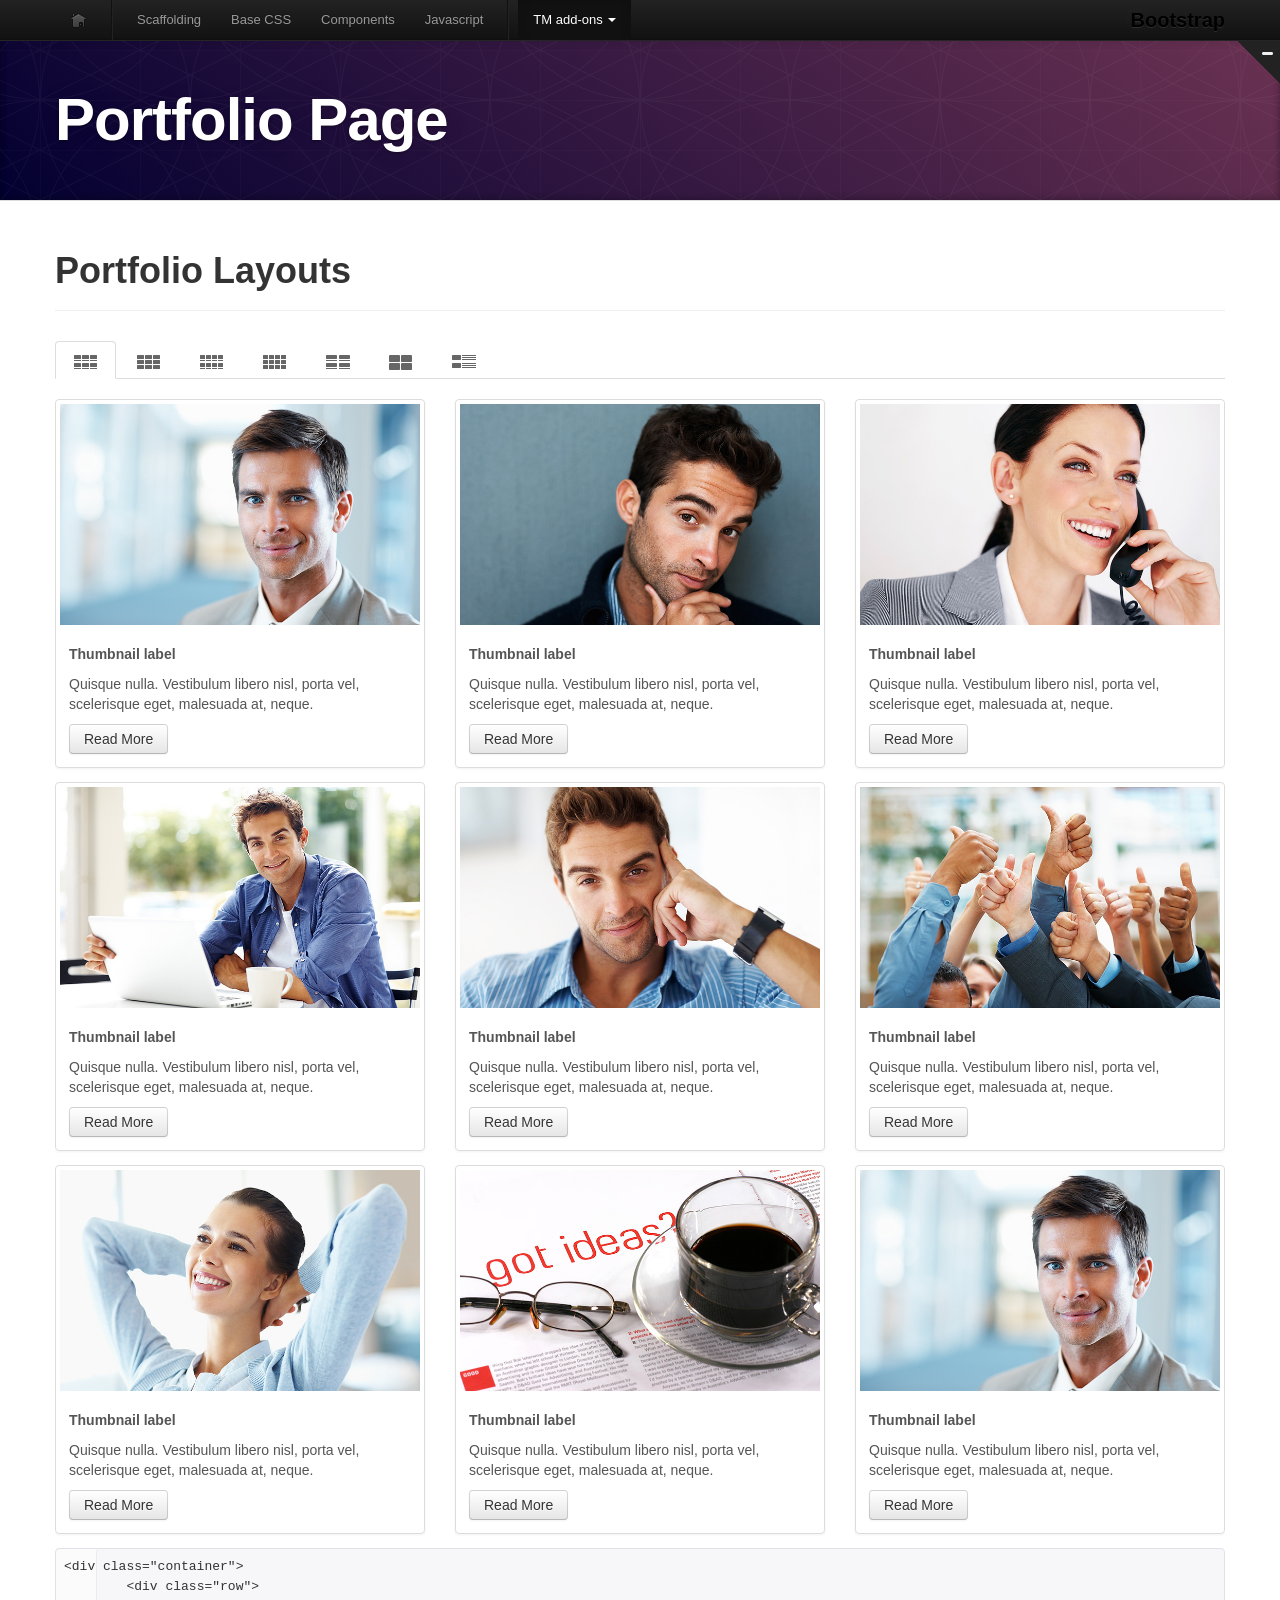
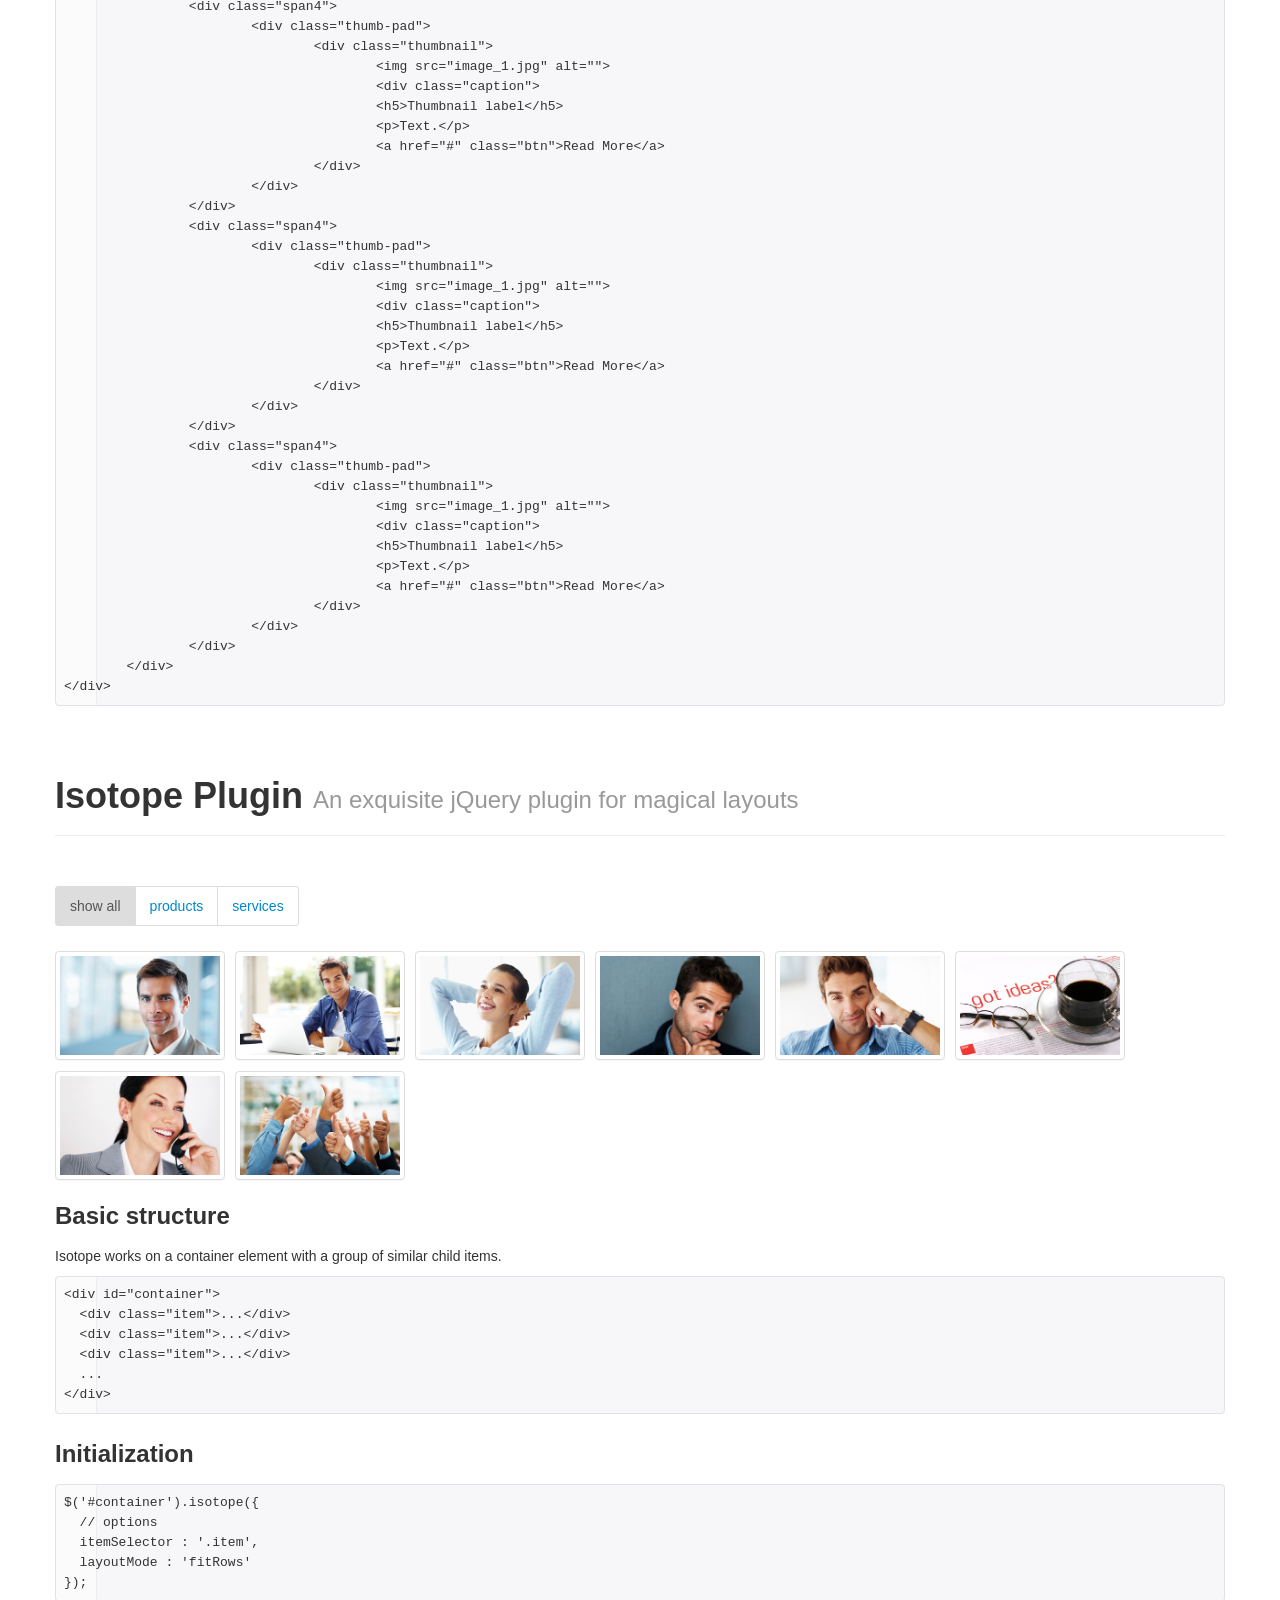
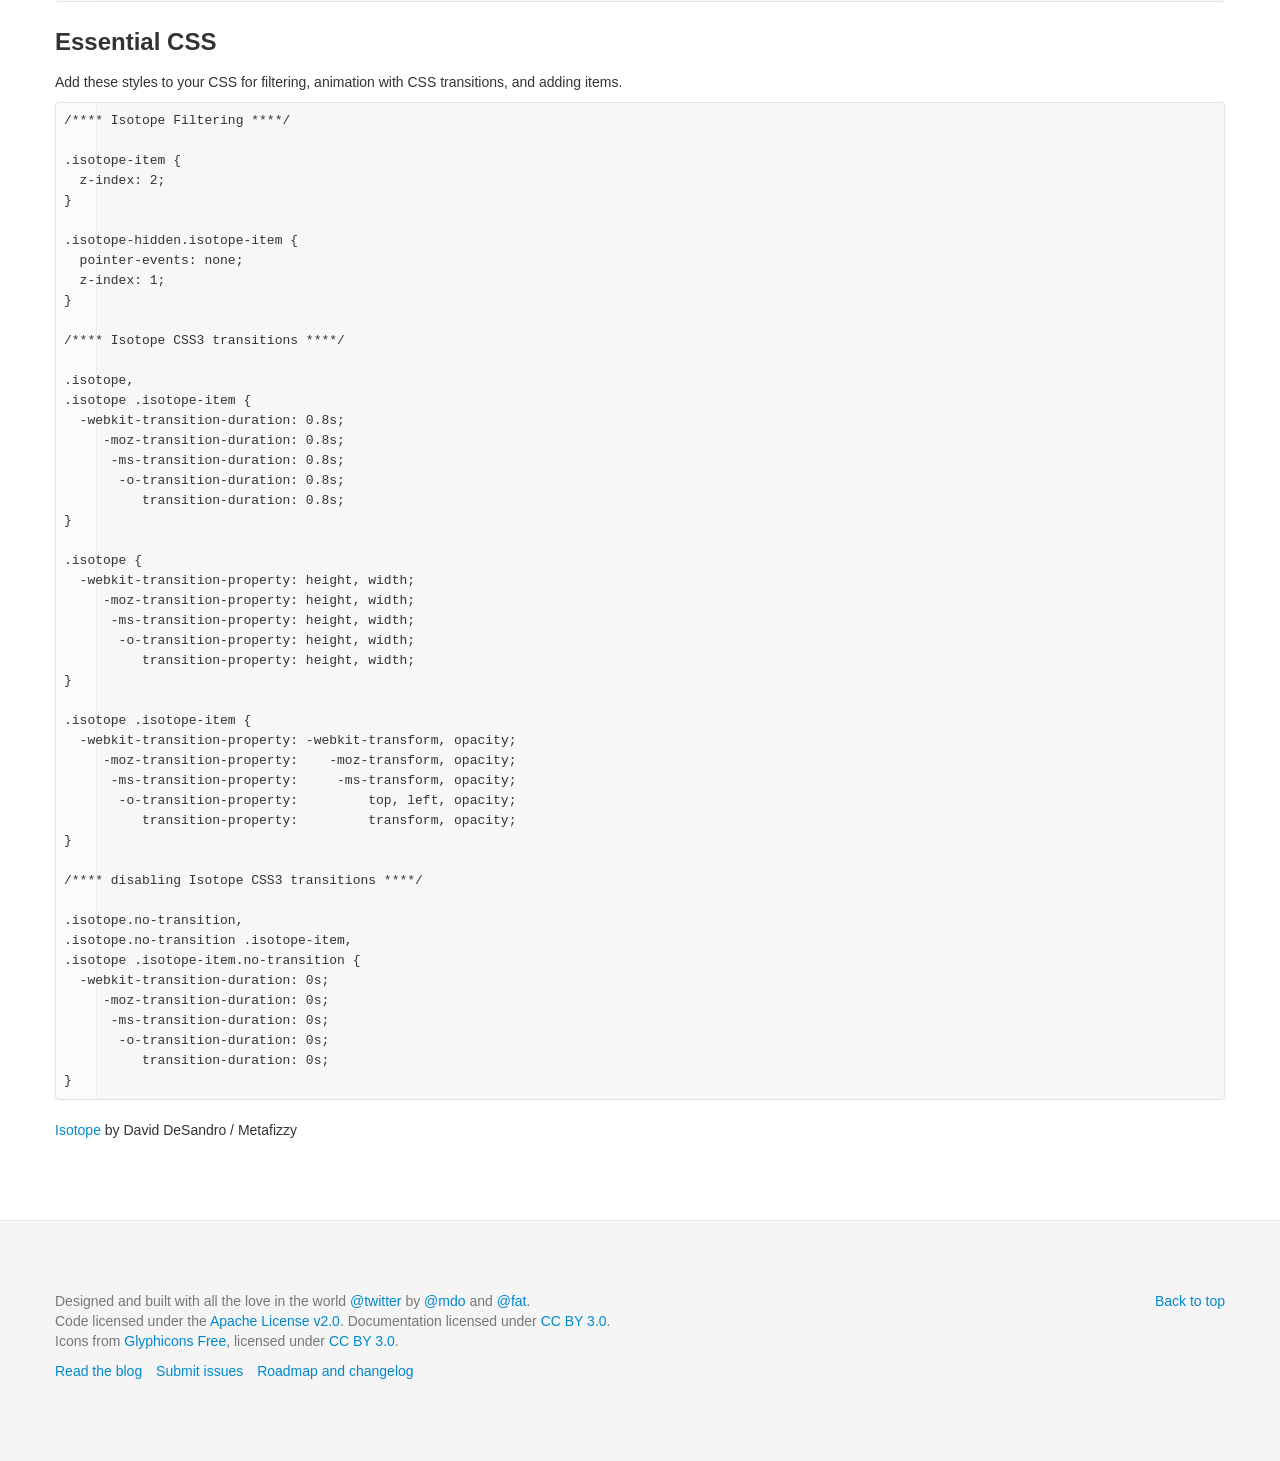
<file: assets/portfolio.html>
<!DOCTYPE html>
<html lang="en">
<head>
	<meta charset="utf-8">
  	<title>Portfolio</title>
    <meta name="viewport" content="width=device-width, initial-scale=1.0">
    <meta name="description" content="">
    <meta name="author" content="">
    <meta name="description" content="">

   <!-- styles -->
    <link href="css/bootstrap.css" rel="stylesheet">
    <link href="css/bootstrap-responsive.css" rel="stylesheet">
    <link href="css/docs.css" rel="stylesheet">
    <link href="css/prettify.css" rel="stylesheet">
    <link href="css/tm_docs.css" rel="stylesheet">

    <!-- Le HTML5 shim, for IE6-8 support of HTML5 elements -->
    <!--[if lt IE 9]>
    <link href="css/ie.css" rel="stylesheet">
      <script src="http://html5shim.googlecode.com/svn/trunk/html5.js"></script>
    <![endif]-->
    
    <!--Google analytics code-->
    <meta name="robots" content="noindex, nofollow" />	  
	  <script type="text/javascript">
           var _gaq = _gaq || [];
          _gaq.push(['_setAccount', 'UA-29231762-1']);
          _gaq.push(['_setDomainName', 'dzyngiri.com']);
          _gaq.push(['_trackPageview']);
        
          (function() {
            var ga = document.createElement('script'); ga.type = 'text/javascript'; ga.async = true;
            ga.src = ('https:' == document.location.protocol ? 'https://ssl' : 'http://www') + '.google-analytics.com/ga.js';
            var s = document.getElementsByTagName('script')[0]; s.parentNode.insertBefore(ga, s);
          })();
      </script>

</head>

  <body data-spy="scroll" data-target=".bs-docs-sidebar">


<!-- Navbar -->
    <div class="navbar navbar-inverse navbar-fixed-top" id="advanced">
      <span class="trigger"><strong></strong><em></em></span>
      <div class="navbar-inner">
        <div class="container">
          <button type="button" class="btn btn-navbar" data-toggle="collapse" data-target=".nav-collapse">
            <span class="icon-bar"></span>
            <span class="icon-bar"></span>
            <span class="icon-bar"></span>
          </button>
          <a class="brand" href="scaffolding.html">Bootstrap</a>
          <div class="nav-collapse collapse">
            <ul class="nav">
              <li class="home">
                <a href="../index.html"><img src="img/tm/tm_home.png" alt=""></a>
              </li>
              <li class="divider-vertical"></li>
              <li >
                <a href="scaffolding.html">Scaffolding</a>
              </li>
              <li class="">
                <a href="base-css.html">Base CSS</a>
              </li>
              <li class="">
                <a href="components.html">Components</a>
              </li>
              <li class="">
                <a href="javascript.html">Javascript</a>
              </li>
              <li class="divider-vertical"></li>
              <li class="dropdown active">
                <a href="#" class="dropdown-toggle" data-toggle="dropdown">TM add-ons <b class="caret"></b></a>
                <ul class="dropdown-menu">
                  <li><a href="../404.html">Pages</a>
                    <ul>  
                      <li><a href="under_construction.html">Under Construction</a></li>
                      <li><a href="intro.html">Intro Page</a></li>
                      <li class=""><a href="../404.html">404 page</a></li>
                    </ul>
                  </li>
                  <li class="active"><a href="portfolio.html">Portfolio</a></li>
                  <li><a href="slider.html">Slider</a></li>
                  <li><a href="social_media.html">Social and Media<br> Sharing</a></li>
                  <li><a href="css3.html">CSS3 Tricks</a></li>
                </ul>
              </li>
            </ul>
          </div>
        </div>
      </div>
    </div>

<!-- Subhead -->
<header class="jumbotron subhead" id="overview">
  <div class="container">
	<h1>Portfolio Page</h1>
  </div>
</header>

  <div class="container">


<section id="columns">
		<div class="row">
			<div class="span12">
				<div class="page-header">
				    <h1>Portfolio Layouts</h1>
				</div>
				<div class="">
					<ul class="nav nav-tabs nav_portfolio">
						<li class="tm_portfolio3_capt active"><a href="#tab1" data-toggle="tab"><span></span><small>Three Columns with label</small></a></li>
						<li class="tm_portfolio3"><a href="#tab2" data-toggle="tab"><span></span><small>Three Columns</small></a></li>
						<li class="tm_portfolio4_capt"><a href="#tab3" data-toggle="tab"><span></span><small>Four Columns with label</small></a></li>
						<li class="tm_portfolio4"><a href="#tab4" data-toggle="tab"><span></span><small>Four Columns</small></a></li>
						<li class="tm_portfolio2_capt"><a href="#tab5" data-toggle="tab"><span></span><small>Two Columns with label</small></a></li>
						<li class="tm_portfolio2"><a href="#tab6" data-toggle="tab"><span></span><small>Two Columns</small></a></li>
						<li class="tm_portfolio1"><a href="#tab7" data-toggle="tab"><span></span><small>One column with label</small></a></li>
					</ul>
				</div>
			</div>
		</div>
		<div class="tab-content">
<!-- Three with Caption Columns Begin -->

		<div class="tab-pane active" id="tab1">
			<div class="">
				<div class="row">
					<div class="span4">
							<div class="thumb-pad">
								<div class="thumbnail">
									<img src="img/stock_images/700x430_1.jpg" alt="">
									<div class="caption">
										<h5>Thumbnail label</h5>
										<p>Quisque nulla. Vestibulum libero nisl, porta vel, scelerisque eget, malesuada at, neque.</p>
										<a href="#" class="btn">Read More</a>
									</div>
								</div>
							</div>
							<div class="thumb-pad">
								<div class="thumbnail">
									<img src="img/stock_images/700x430_2.jpg" alt="">
									<div class="caption">
										<h5>Thumbnail label</h5>
										<p>Quisque nulla. Vestibulum libero nisl, porta vel, scelerisque eget, malesuada at, neque.</p>
										<a href="#" class="btn">Read More</a>
									</div>
								</div>
							</div>
							<div class="thumb-pad">
								<div class="thumbnail">
									<img src="img/stock_images/700x430_3.jpg" alt="">
									<div class="caption">
										<h5>Thumbnail label</h5>
										<p>Quisque nulla. Vestibulum libero nisl, porta vel, scelerisque eget, malesuada at, neque.</p>
										<a href="#" class="btn">Read More</a>
									</div>
								</div>
							</div>
					</div>
					<div class="span4">
							<div class="thumb-pad">
								<div class="thumbnail">
									<img src="img/stock_images/700x430_4.jpg" alt="">
									<div class="caption">
										<h5>Thumbnail label</h5>
										<p>Quisque nulla. Vestibulum libero nisl, porta vel, scelerisque eget, malesuada at, neque.</p>
										<a href="#" class="btn">Read More</a>
									</div>
								</div>
							</div>
							<div class="thumb-pad">
								<div class="thumbnail">
									<img src="img/stock_images/700x430_5.jpg" alt="">
									<div class="caption">
										<h5>Thumbnail label</h5>
										<p>Quisque nulla. Vestibulum libero nisl, porta vel, scelerisque eget, malesuada at, neque.</p>
										<a href="#" class="btn">Read More</a>
									</div>
								</div>
							</div>
							<div class="thumb-pad">
								<div class="thumbnail">
									<img src="img/stock_images/700x430_6.jpg" alt="">
									<div class="caption">
										<h5>Thumbnail label</h5>
										<p>Quisque nulla. Vestibulum libero nisl, porta vel, scelerisque eget, malesuada at, neque.</p>
										<a href="#" class="btn">Read More</a>
									</div>
								</div>
							</div>
					</div>
					<div class="span4">
							<div class="thumb-pad">
								<div class="thumbnail">
									<img src="img/stock_images/700x430_7.jpg" alt="">
									<div class="caption">
										<h5>Thumbnail label</h5>
										<p>Quisque nulla. Vestibulum libero nisl, porta vel, scelerisque eget, malesuada at, neque.</p>
										<a href="#" class="btn">Read More</a>
									</div>
								</div>
							</div>
							<div class="thumb-pad">
								<div class="thumbnail">
									<img src="img/stock_images/700x430_8.jpg" alt="">
									<div class="caption">
										<h5>Thumbnail label</h5>
										<p>Quisque nulla. Vestibulum libero nisl, porta vel, scelerisque eget, malesuada at, neque.</p>
										<a href="#" class="btn">Read More</a>
									</div>
								</div>
							</div>
							<div class="thumb-pad">
								<div class="thumbnail">
									<img src="img/stock_images/700x430_1.jpg" alt="">
									<div class="caption">
										<h5>Thumbnail label</h5>
										<p>Quisque nulla. Vestibulum libero nisl, porta vel, scelerisque eget, malesuada at, neque.</p>
										<a href="#" class="btn">Read More</a>
									</div>
								</div>
							</div>
					</div>
				</div>
				<div class="row">
					<div class="span12">
<pre class="prettyprint linenums">
&lt;div class="container"&gt;
	&lt;div class="row"&gt;
		&lt;div class="span4"&gt;
			&lt;div class="thumb-pad"&gt;
				&lt;div class="thumbnail"&gt;
					&lt;img src="image_1.jpg" alt=""&gt;
					&lt;div class="caption"&gt;
					&lt;h5&gt;Thumbnail label&lt;/h5&gt;
					&lt;p&gt;Text.&lt;/p&gt;
					&lt;a href="#" class="btn"&gt;Read More&lt;/a&gt;
				&lt;/div&gt;
			&lt;/div&gt;
		&lt;/div&gt;
		&lt;div class="span4"&gt;
			&lt;div class="thumb-pad"&gt;
				&lt;div class="thumbnail"&gt;
					&lt;img src="image_1.jpg" alt=""&gt;
					&lt;div class="caption"&gt;
					&lt;h5&gt;Thumbnail label&lt;/h5&gt;
					&lt;p&gt;Text.&lt;/p&gt;
					&lt;a href="#" class="btn"&gt;Read More&lt;/a&gt;
				&lt;/div&gt;
			&lt;/div&gt;
		&lt;/div&gt;
		&lt;div class="span4"&gt;
			&lt;div class="thumb-pad"&gt;
				&lt;div class="thumbnail"&gt;
					&lt;img src="image_1.jpg" alt=""&gt;
					&lt;div class="caption"&gt;
					&lt;h5&gt;Thumbnail label&lt;/h5&gt;
					&lt;p&gt;Text.&lt;/p&gt;
					&lt;a href="#" class="btn"&gt;Read More&lt;/a&gt;
				&lt;/div&gt;
			&lt;/div&gt;
		&lt;/div&gt;
	&lt;/div&gt;
&lt;/div&gt;</pre>
					</div>
				</div>
			</div>
		</div>
<!-- Three with Caption Columns End -->
<!-- Three Columns Begin -->
		<div class="tab-pane" id="tab2">
			<div class="">
				<div class="row">
					<div class="span4">
						<div class="thumb-pad">
							<a href="#" class="thumbnail"><img src="img/stock_images/700x430_2.jpg" alt=""></a>
						</div>
						<div class="thumb-pad">
							<a href="#" class="thumbnail"><img src="img/stock_images/700x430_5.jpg" alt=""></a>
						</div>
						<div class="thumb-pad">
							<a href="#" class="thumbnail"><img src="img/stock_images/700x430_8.jpg" alt=""></a>
						</div>
						<div class="thumb-pad">
							<a href="#" class="thumbnail"><img src="img/stock_images/700x430_3.jpg" alt=""></a>
						</div>
					</div>
					<div class="span4">
						<div class="thumb-pad">
							<a href="#" class="thumbnail"><img src="img/stock_images/700x430_3.jpg" alt=""></a>
						</div>
						<div class="thumb-pad">
							<a href="#" class="thumbnail"><img src="img/stock_images/700x430_6.jpg" alt=""></a>
						</div>
						<div class="thumb-pad">
							<a href="#" class="thumbnail"><img src="img/stock_images/700x430_1.jpg" alt=""></a>
						</div>
						<div class="thumb-pad">
							<a href="#" class="thumbnail"><img src="img/stock_images/700x430_4.jpg" alt=""></a>
						</div>
					</div>
					<div class="span4">
						<div class="thumb-pad">
							<a href="#" class="thumbnail"><img src="img/stock_images/700x430_4.jpg" alt=""></a>
						</div>
						<div class="thumb-pad">
							<a href="#" class="thumbnail"><img src="img/stock_images/700x430_7.jpg" alt=""></a>
						</div>
						<div class="thumb-pad">
							<a href="#" class="thumbnail"><img src="img/stock_images/700x430_2.jpg" alt=""></a>
						</div>
						<div class="thumb-pad">
							<a href="#" class="thumbnail"><img src="img/stock_images/700x430_5.jpg" alt=""></a>
						</div>
					</div>
				</div>
				<div class="row">
					<div class="span12">
<pre class="prettyprint linenums">
&lt;div class="container"&gt;
	&lt;div class="row"&gt;
		&lt;div class="span4"&gt;
			&lt;div class="thumb-pad"&gt;
				&lt;a href="#" class="thumbnail"&gt;&lt;img src="image_2.jpg" alt=""&gt;&lt;/a&gt;
			&lt;/div&gt;
		&lt;/div&gt;
		&lt;div class="span4"&gt;
			&lt;div class="thumb-pad"&gt;
				&lt;a href="#" class="thumbnail"&gt;&lt;img src="image_2.jpg" alt=""&gt;&lt;/a&gt;
			&lt;/div&gt;
		&lt;/div&gt;
		&lt;div class="span4"&gt;
			&lt;div class="thumb-pad"&gt;
				&lt;a href="#" class="thumbnail"&gt;&lt;img src="image_2.jpg" alt=""&gt;&lt;/a&gt;
			&lt;/div&gt;
		&lt;/div&gt;
	&lt;/div&gt;
&lt;/div&gt;</pre>
					</div>
				</div>
			</div>
		</div>
<!-- Three Columns End -->
<!-- Four with Caption Columns Begin -->
		<div class="tab-pane" id="tab3">
			<div class="container">
				<div class="row">
					<div class="span3">
						<div class="thumb-pad">
							<div class="thumbnail">
								<img src="img/stock_images/700x430_1.jpg" alt="">
								<div class="caption">
									<h5>Thumbnail label</h5>
									<p>Quisque nulla. Vestibulum libero nisl, porta vel, scelerisque eget, malesuada at, neque.</p>
									<a href="#" class="btn">Read More</a>
								</div>
							</div>
						</div>
						<div class="thumb-pad">
							<div class="thumbnail">
								<img src="img/stock_images/700x430_5.jpg" alt="">
								<div class="caption">
									<h5>Thumbnail label</h5>
									<p>Quisque nulla. Vestibulum libero nisl, porta vel, scelerisque eget, malesuada at, neque.</p>
									<a href="#" class="btn">Read More</a>
								</div>
							</div>
						</div>
						<div class="thumb-pad">
							<div class="thumbnail">
								<img src="img/stock_images/700x430_8.jpg" alt="">
								<div class="caption">
									<h5>Thumbnail label</h5>
									<p>Quisque nulla. Vestibulum libero nisl, porta vel, scelerisque eget, malesuada at, neque.</p>
									<a href="#" class="btn">Read More</a>
								</div>
							</div>
						</div>
						<div class="thumb-pad">
							<div class="thumbnail">
								<img src="img/stock_images/700x430_4.jpg" alt="">
								<div class="caption">
									<h5>Thumbnail label</h5>
									<p>Quisque nulla. Vestibulum libero nisl, porta vel, scelerisque eget, malesuada at, neque.</p>
									<a href="#" class="btn">Read More</a>
								</div>
							</div>
						</div>
					</div>
					<div class="span3">
						<div class="thumb-pad">
							<div class="thumbnail">
								<img src="img/stock_images/700x430_2.jpg" alt="">
								<div class="caption">
									<h5>Thumbnail label</h5>
									<p>Quisque nulla. Vestibulum libero nisl, porta vel, scelerisque eget, malesuada at, neque.</p>
									<a href="#" class="btn">Read More</a>
								</div>
							</div>
						</div>
						<div class="thumb-pad">
							<div class="thumbnail">
								<img src="img/stock_images/700x430_6.jpg" alt="">
								<div class="caption">
									<h5>Thumbnail label</h5>
									<p>Quisque nulla. Vestibulum libero nisl, porta vel, scelerisque eget, malesuada at, neque.</p>
									<a href="#" class="btn">Read More</a>
								</div>
							</div>
						</div>
						<div class="thumb-pad">
							<div class="thumbnail">
								<img src="img/stock_images/700x430_5.jpg" alt="">
								<div class="caption">
									<h5>Thumbnail label</h5>
									<p>Quisque nulla. Vestibulum libero nisl, porta vel, scelerisque eget, malesuada at, neque.</p>
									<a href="#" class="btn">Read More</a>
								</div>
							</div>
						</div>
						<div class="thumb-pad">
							<div class="thumbnail">
								<img src="img/stock_images/700x430_2.jpg" alt="">
								<div class="caption">
									<h5>Thumbnail label</h5>
									<p>Quisque nulla. Vestibulum libero nisl, porta vel, scelerisque eget, malesuada at, neque.</p>
									<a href="#" class="btn">Read More</a>
								</div>
							</div>
						</div>
					</div>
					<div class="span3">
						<div class="thumb-pad">
							<div class="thumbnail">
								<img src="img/stock_images/700x430_3.jpg" alt="">
								<div class="caption">
									<h5>Thumbnail label</h5>
									<p>Quisque nulla. Vestibulum libero nisl, porta vel, scelerisque eget, malesuada at, neque.</p>
									<a href="#" class="btn">Read More</a>
								</div>
							</div>
						</div>
						<div class="thumb-pad">
							<div class="thumbnail">
								<img src="img/stock_images/700x430_7.jpg" alt="">
								<div class="caption">
									<h5>Thumbnail label</h5>
									<p>Quisque nulla. Vestibulum libero nisl, porta vel, scelerisque eget, malesuada at, neque.</p>
									<a href="#" class="btn">Read More</a>
								</div>
							</div>
						</div>
						<div class="thumb-pad">
							<div class="thumbnail">
								<img src="img/stock_images/700x430_1.jpg" alt="">
								<div class="caption">
									<h5>Thumbnail label</h5>
									<p>Quisque nulla. Vestibulum libero nisl, porta vel, scelerisque eget, malesuada at, neque.</p>
									<a href="#" class="btn">Read More</a>
								</div>
							</div>
						</div>
						<div class="thumb-pad">
							<div class="thumbnail">
								<img src="img/stock_images/700x430_7.jpg" alt="">
								<div class="caption">
									<h5>Thumbnail label</h5>
									<p>Quisque nulla. Vestibulum libero nisl, porta vel, scelerisque eget, malesuada at, neque.</p>
									<a href="#" class="btn">Read More</a>
								</div>
							</div>
						</div>
					</div>
					<div class="span3">
						<div class="thumb-pad">
							<div class="thumbnail">
								<img src="img/stock_images/700x430_4.jpg" alt="">
								<div class="caption">
									<h5>Thumbnail label</h5>
									<p>Quisque nulla. Vestibulum libero nisl, porta vel, scelerisque eget, malesuada at, neque.</p>
									<a href="#" class="btn">Read More</a>
								</div>
							</div>
						</div>
						<div class="thumb-pad">
							<div class="thumbnail">
								<img src="img/stock_images/700x430_8.jpg" alt="">
								<div class="caption">
									<h5>Thumbnail label</h5>
									<p>Quisque nulla. Vestibulum libero nisl, porta vel, scelerisque eget, malesuada at, neque.</p>
									<a href="#" class="btn">Read More</a>
								</div>
							</div>
						</div>
						<div class="thumb-pad">
							<div class="thumbnail">
								<img src="img/stock_images/700x430_4.jpg" alt="">
								<div class="caption">
									<h5>Thumbnail label</h5>
									<p>Quisque nulla. Vestibulum libero nisl, porta vel, scelerisque eget, malesuada at, neque.</p>
									<a href="#" class="btn">Read More</a>
								</div>
							</div>
						</div>
						<div class="thumb-pad">
							<div class="thumbnail">
								<img src="img/stock_images/700x430_5.jpg" alt="">
								<div class="caption">
									<h5>Thumbnail label</h5>
									<p>Quisque nulla. Vestibulum libero nisl, porta vel, scelerisque eget, malesuada at, neque.</p>
									<a href="#" class="btn">Read More</a>
								</div>
							</div>
						</div>
					</div>
				</div>
				<div class="row">
					<div class="span12">
<pre class="prettyprint linenums">
&lt;div class="container"&gt;
	&lt;div class="row"&gt;
		&lt;div class="span3"&gt;
			&lt;div class="thumb-pad"&gt;
				&lt;div class="thumbnail"&gt;
					&lt;img src="image_1.jpg" alt=""&gt;
					&lt;div class="caption"&gt;
					&lt;h5&gt;Thumbnail label&lt;/h5&gt;
					&lt;p&gt;Text.&lt;/p&gt;
					&lt;a href="#" class="btn"&gt;Read More&lt;/a&gt;
				&lt;/div&gt;
			&lt;/div&gt;
		&lt;/div&gt;
		&lt;div class="span3"&gt;
			&lt;div class="thumb-pad"&gt;
				&lt;div class="thumbnail"&gt;
					&lt;img src="image_1.jpg" alt=""&gt;
					&lt;div class="caption"&gt;
					&lt;h5&gt;Thumbnail label&lt;/h5&gt;
					&lt;p&gt;Text.&lt;/p&gt;
					&lt;a href="#" class="btn"&gt;Read More&lt;/a&gt;
				&lt;/div&gt;
			&lt;/div&gt;
		&lt;/div&gt;
		&lt;div class="span3"&gt;
			&lt;div class="thumb-pad"&gt;
				&lt;div class="thumbnail"&gt;
					&lt;img src="image_1.jpg" alt=""&gt;
					&lt;div class="caption"&gt;
					&lt;h5&gt;Thumbnail label&lt;/h5&gt;
					&lt;p&gt;Text.&lt;/p&gt;
					&lt;a href="#" class="btn"&gt;Read More&lt;/a&gt;
				&lt;/div&gt;
			&lt;/div&gt;
		&lt;/div&gt;
		&lt;div class="span3"&gt;
			&lt;div class="thumb-pad"&gt;
				&lt;div class="thumbnail"&gt;
					&lt;img src="image_1.jpg" alt=""&gt;
					&lt;div class="caption"&gt;
					&lt;h5&gt;Thumbnail label&lt;/h5&gt;
					&lt;p&gt;Text.&lt;/p&gt;
					&lt;a href="#" class="btn"&gt;Read More&lt;/a&gt;
				&lt;/div&gt;
			&lt;/div&gt;
		&lt;/div&gt;
	&lt;/div&gt;
&lt;/div&gt;</pre>
					</div>
				</div>
			</div>
		</div>
<!-- Four with Caption Columns End -->
<!-- Four Columns Begin -->
		<div class="tab-pane" id="tab4">
			<div class="container">
				<div class="row">
					<div class="span3">
						<div class="thumb-pad">
							<a href="#" class="thumbnail"><img src="img/stock_images/700x430_1.jpg" alt=""></a>
						</div>
						<div class="thumb-pad">
							<a href="#" class="thumbnail"><img src="img/stock_images/700x430_5.jpg" alt=""></a>
						</div>
						<div class="thumb-pad">
							<a href="#" class="thumbnail"><img src="img/stock_images/700x430_8.jpg" alt=""></a>
						</div>
						<div class="thumb-pad">
							<a href="#" class="thumbnail"><img src="img/stock_images/700x430_4.jpg" alt=""></a>
						</div>
					</div>
					<div class="span3">
						<div class="thumb-pad">
							<a href="#" class="thumbnail"><img src="img/stock_images/700x430_2.jpg" alt=""></a>
						</div>
						<div class="thumb-pad">
							<a href="#" class="thumbnail"><img src="img/stock_images/700x430_3.jpg" alt=""></a>
						</div>
						<div class="thumb-pad">
							<a href="#" class="thumbnail"><img src="img/stock_images/700x430_6.jpg" alt=""></a>
						</div>
						<div class="thumb-pad">
							<a href="#" class="thumbnail"><img src="img/stock_images/700x430_7.jpg" alt=""></a>
						</div>
					</div>
					<div class="span3">
						<div class="thumb-pad">
							<a href="#" class="thumbnail"><img src="img/stock_images/700x430_5.jpg" alt=""></a>
						</div>
						<div class="thumb-pad">
							<a href="#" class="thumbnail"><img src="img/stock_images/700x430_8.jpg" alt=""></a>
						</div>
						<div class="thumb-pad">
							<a href="#" class="thumbnail"><img src="img/stock_images/700x430_1.jpg" alt=""></a>
						</div>
						<div class="thumb-pad">
							<a href="#" class="thumbnail"><img src="img/stock_images/700x430_2.jpg" alt=""></a>
						</div>
					</div>
					<div class="span3">
						<div class="thumb-pad">
							<a href="#" class="thumbnail"><img src="img/stock_images/700x430_2.jpg" alt=""></a>
						</div>
						<div class="thumb-pad">
							<a href="#" class="thumbnail"><img src="img/stock_images/700x430_6.jpg" alt=""></a>
						</div>
						<div class="thumb-pad">
							<a href="#" class="thumbnail"><img src="img/stock_images/700x430_3.jpg" alt=""></a>
						</div>
						<div class="thumb-pad">
							<a href="#" class="thumbnail"><img src="img/stock_images/700x430_7.jpg" alt=""></a>
						</div>
					</div>
				</div>
				<div class="row">
					<div class="span12">
<pre class="prettyprint linenums">&lt;div class="container"&gt;
	&lt;div class="row"&gt;
		&lt;div class="span3"&gt;
			&lt;div class="thumb-pad"&gt;
				&lt;a href="#" class="thumbnail"&gt;&lt;img src="image_1.jpg" alt=""&gt;&lt;/a&gt;
			&lt;/div&gt;
		&lt;/div&gt;
		&lt;div class="span3"&gt;
			&lt;div class="thumb-pad"&gt;
				&lt;a href="#" class="thumbnail"&gt;&lt;img src="image_1.jpg" alt=""&gt;&lt;/a&gt;
			&lt;/div&gt;
		&lt;/div&gt;
		&lt;div class="span3"&gt;
			&lt;div class="thumb-pad"&gt;
				&lt;a href="#" class="thumbnail"&gt;&lt;img src="image_1.jpg" alt=""&gt;&lt;/a&gt;
			&lt;/div&gt;
		&lt;/div&gt;
		&lt;div class="span3"&gt;
			&lt;div class="thumb-pad"&gt;
				&lt;a href="#" class="thumbnail"&gt;&lt;img src="image_1.jpg" alt=""&gt;&lt;/a&gt;
			&lt;/div&gt;
		&lt;/div&gt;
	&lt;/div&gt;
&lt;/div&gt;</pre>
					</div>
				</div>
			</div>
		</div>
<!-- Four Columns End -->
<!-- Two Columns with Caption Begin -->
		<div class="tab-pane" id="tab5">
			<div class="container">
				<div class="row">
					<div class="span6">
						<div class="thumb-pad">
							<div class="thumbnail">
								<img src="img/stock_images/700x430_2.jpg" alt="">
								<div class="caption">
									<h5>Thumbnail label</h5>
									<p>Quisque nulla. Vestibulum libero nisl, porta vel, scelerisque eget, malesuada at, neque.</p>
									<a href="#" class="btn">Read More</a>
								</div>
							</div>
						</div>
						<div class="thumb-pad">
							<div class="thumbnail">
								<img src="img/stock_images/700x430_3.jpg" alt="">
								<div class="caption">
									<h5>Thumbnail label</h5>
									<p>Quisque nulla. Vestibulum libero nisl, porta vel, scelerisque eget, malesuada at, neque.</p>
									<a href="#" class="btn">Read More</a>
								</div>
							</div>
						</div>
						<div class="thumb-pad">
							<div class="thumbnail">
								<img src="img/stock_images/700x430_4.jpg" alt="">
								<div class="caption">
									<h5>Thumbnail label</h5>
									<p>Quisque nulla. Vestibulum libero nisl, porta vel, scelerisque eget, malesuada at, neque.</p>
									<a href="#" class="btn">Read More</a>
								</div>
							</div>
						</div>
					</div>
					<div class="span6">
						<div class="thumb-pad">
							<div class="thumbnail">
								<img src="img/stock_images/700x430_1.jpg" alt="">
								<div class="caption">
									<h5>Thumbnail label</h5>
									<p>Quisque nulla. Vestibulum libero nisl, porta vel, scelerisque eget, malesuada at, neque.</p>
									<a href="#" class="btn">Read More</a>
								</div>
							</div>
						</div>
						<div class="thumb-pad">
							<div class="thumbnail">
								<img src="img/stock_images/700x430_5.jpg" alt="">
								<div class="caption">
									<h5>Thumbnail label</h5>
									<p>Quisque nulla. Vestibulum libero nisl, porta vel, scelerisque eget, malesuada at, neque.</p>
									<a href="#" class="btn">Read More</a>
								</div>
							</div>
						</div>
						<div class="thumb-pad">
							<div class="thumbnail">
								<img src="img/stock_images/700x430_6.jpg" alt="">
								<div class="caption">
									<h5>Thumbnail label</h5>
									<p>Quisque nulla. Vestibulum libero nisl, porta vel, scelerisque eget, malesuada at, neque.</p>
									<a href="#" class="btn">Read More</a>
								</div>
							</div>
						</div>
					</div>
				</div>
				<div class="row">
					<div class="span12">
<pre class="prettyprint linenums">&lt;div class="container"&gt;
	&lt;div class="row"&gt;
		&lt;div class="span6"&gt;
			&lt;div class="thumb-pad"&gt;
				&lt;div class="thumbnail"&gt;
					&lt;img src="image_1.jpg" alt=""&gt;
					&lt;div class="caption"&gt;
					&lt;h5&gt;Thumbnail label&lt;/h5&gt;
					&lt;p&gt;Text.&lt;/p&gt;
					&lt;a href="#" class="btn"&gt;Read More&lt;/a&gt;
				&lt;/div&gt;
			&lt;/div&gt;
		&lt;/div&gt;
		&lt;div class="span6"&gt;
			&lt;div class="thumb-pad"&gt;
				&lt;div class="thumbnail"&gt;
					&lt;img src="image_1.jpg" alt=""&gt;
					&lt;div class="caption"&gt;
					&lt;h5&gt;Thumbnail label&lt;/h5&gt;
					&lt;p&gt;Text.&lt;/p&gt;
					&lt;a href="#" class="btn"&gt;Read More&lt;/a&gt;
				&lt;/div&gt;
			&lt;/div&gt;
		&lt;/div&gt;
	&lt;/div&gt;
&lt;/div&gt;</pre>
					</div>
				</div>
			</div>
		</div>
<!-- Two Columns with Caption End -->
<!-- Two Columns Begin -->
		<div class="tab-pane" id="tab6">
			<div class="container">
				<div class="row">
					<div class="span6">
						<div class="thumb-pad">
							<a href="#" class="thumbnail"><img src="img/stock_images/700x430_1.jpg" alt=""></a>
						</div>
						<div class="thumb-pad">
							<a href="#" class="thumbnail"><img src="img/stock_images/700x430_2.jpg" alt=""></a>
						</div>
						<div class="thumb-pad">
							<a href="#" class="thumbnail"><img src="img/stock_images/700x430_3.jpg" alt=""></a>
						</div>
					</div>
					<div class="span6">
						<div class="thumb-pad">
							<a href="#" class="thumbnail"><img src="img/stock_images/700x430_4.jpg" alt=""></a>
						</div>
						<div class="thumb-pad">
							<a href="#" class="thumbnail"><img src="img/stock_images/700x430_5.jpg" alt=""></a>
						</div>
						<div class="thumb-pad">
							<a href="#" class="thumbnail"><img src="img/stock_images/700x430_6.jpg" alt=""></a>
						</div>
					</div>
				</div>
				<div class="row">
					<div class="span12">
<pre class="prettyprint linenums">&lt;div class="container"&gt;
	&lt;div class="row"&gt;
		&lt;div class="span6"&gt;
			&lt;div class="thumb-pad"&gt;
				&lt;a href="#" class="thumbnail"&gt;&lt;img src="image_2.jpg" alt=""&gt;&lt;/a&gt;
			&lt;/div&gt;
		&lt;/div&gt;
		&lt;div class="span6"&gt;
			&lt;div class="thumb-pad"&gt;
				&lt;a href="#" class="thumbnail"&gt;&lt;img src="image_2.jpg" alt=""&gt;&lt;/a&gt;
			&lt;/div&gt;
		&lt;/div&gt;
	&lt;/div&gt;
&lt;/div&gt;</pre>
					</div>
				</div>
			</div>
		</div>
<!-- Two Columns End -->
<!-- Full-width Begin -->
		<div class="tab-pane" id="tab7">
			<div class="container">
				<div class="row">
					<div class="span12">
						<div class="row thumb-pad">
							<div class="span4"><a href="#" class="thumbnail"><img src="img/stock_images/700x430_1.jpg" alt=""></a></div>
							<div class="span8">
								<p>Quisque nulla. Vestibulum libero nisl, porta vel, scelerisque eget, malesuada at, neque. Vivamus eget nibh. Etiam cursus leo vel metus. Nulla facilisi. Aenean augue. Nam elit magna, hendrerit sit amet, tincidunt ac, viverra sed, nulla. Donec porta diam eu massa. Quisque diam lorem, interdum vitae, dapibus ac, scelerisque vitae, pede.</p>
								<p>Mauris accumsan nulla vel diam. Sed lacus ut enim adipiscing aliquet. Nulla venenatis. In pede mi, aliquet sit amet, euismod in, auctor ut, ligula. Aliquam dapibus tincidunt metus. Praesent justo dolor, lobortis quis, lobortis dignissim, pulvinar ac lorem. Vestibulum sed ante. Donec sagittis euismod purus voluptatem accusantium doloremque. Sed ut perspiciatis unde omnis iste natus error sit voluptatem accusantium doloremque laudantium</p>
								<a href="#" class="btn">Read More</a>
							</div>
						</div>
						<div class="row thumb-pad">
							<div class="span4"><a href="#" class="thumbnail"><img src="img/stock_images/700x430_2.jpg" alt=""></a></div>
							<div class="span8">
								<p>Quisque nulla. Vestibulum libero nisl, porta vel, scelerisque eget, malesuada at, neque. Vivamus eget nibh. Etiam cursus leo vel metus. Nulla facilisi. Aenean augue. Nam elit magna, hendrerit sit amet, tincidunt ac, viverra sed, nulla. Donec porta diam eu massa. Quisque diam lorem, interdum vitae, dapibus ac, scelerisque vitae, pede.</p>
								<p>Mauris accumsan nulla vel diam. Sed lacus ut enim adipiscing aliquet. Nulla venenatis. In pede mi, aliquet sit amet, euismod in, auctor ut, ligula. Aliquam dapibus tincidunt metus. Praesent justo dolor, lobortis quis, lobortis dignissim, pulvinar ac lorem. Vestibulum sed ante. Donec sagittis euismod purus voluptatem accusantium doloremque. Sed ut perspiciatis unde omnis iste natus error sit voluptatem accusantium doloremque laudantium</p>
								<a href="#" class="btn">Read More</a>
							</div>
						</div>
						<div class="row thumb-pad">
							<div class="span8">
								<p>Quisque nulla. Vestibulum libero nisl, porta vel, scelerisque eget, malesuada at, neque. Vivamus eget nibh. Etiam cursus leo vel metus. Nulla facilisi. Aenean augue. Nam elit magna, hendrerit sit amet, tincidunt ac, viverra sed, nulla. Donec porta diam eu massa. Quisque diam lorem, interdum vitae, dapibus ac, scelerisque vitae, pede.</p>
								<p>Mauris accumsan nulla vel diam. Sed lacus ut enim adipiscing aliquet. Nulla venenatis. In pede mi, aliquet sit amet, euismod in, auctor ut, ligula. Aliquam dapibus tincidunt metus. Praesent justo dolor, lobortis quis, lobortis dignissim, pulvinar ac lorem. Vestibulum sed ante. Donec sagittis euismod purus voluptatem accusantium doloremque. Sed ut perspiciatis unde omnis iste natus error sit voluptatem accusantium doloremque laudantium</p>
								<div class=" alignright"><a href="#" class="btn">Read More</a></div>
							</div>
							<div class="span4"><a href="#" class="thumbnail"><img src="img/stock_images/700x430_3.jpg" alt=""></a></div>
						</div>
						<div class="row thumb-pad">
							<div class="span8">
								<p>Quisque nulla. Vestibulum libero nisl, porta vel, scelerisque eget, malesuada at, neque. Vivamus eget nibh. Etiam cursus leo vel metus. Nulla facilisi. Aenean augue. Nam elit magna, hendrerit sit amet, tincidunt ac, viverra sed, nulla. Donec porta diam eu massa. Quisque diam lorem, interdum vitae, dapibus ac, scelerisque vitae, pede.</p>
								<p>Mauris accumsan nulla vel diam. Sed lacus ut enim adipiscing aliquet. Nulla venenatis. In pede mi, aliquet sit amet, euismod in, auctor ut, ligula. Aliquam dapibus tincidunt metus. Praesent justo dolor, lobortis quis, lobortis dignissim, pulvinar ac lorem. Vestibulum sed ante. Donec sagittis euismod purus voluptatem accusantium doloremque. Sed ut perspiciatis unde omnis iste natus error sit voluptatem accusantium doloremque laudantium</p>
								<div class=" alignright"><a href="#" class="btn">Read More</a></div>
							</div>
							<div class="span4"><a href="#" class="thumbnail"><img src="img/stock_images/700x430_4.jpg" alt=""></a></div>
						</div>
					</div>
				</div>
				<div class="row">
					<div class="span12">
<pre class="prettyprint linenums">&lt;div class="container"&gt;
	&lt;div class="row"&gt;
		&lt;div class="span12"&gt;
			&lt;div class="row thumb-pad"&gt;
				&lt;div class="span4"&gt;&lt;a href="#" class="thumbnail"&gt;&lt;img src="image_1.jpg" alt=""&gt;&lt;/a&gt;&lt;/div&gt;
				&lt;div class="span8"&gt;
					&lt;p&gt;Quisque nulla. Vestibulum libero nisl, porta vel, scelerisque eget, malesuada at, neque.&lt;/p&gt;
					&lt;p&gt;Mauris accumsan nulla vel diam. Sed lacus ut enim adipiscing aliquet. Nulla venenatis.&lt;/p&gt;
					&lt;a href="#" class="btn"&gt;Read More&lt;/a&gt;
				&lt;/div&gt;
			&lt;/div&gt;
		&lt;/div&gt;
	&lt;/div&gt;
&lt;/div&gt;</pre>
					</div>
				</div>
			</div>
		</div>
<!-- Full-width End --></div>
</section>
<section id="isotope">
				<div class="row">
					<div class="span12">
						<div class="page-header">
						    <h1>Isotope Plugin <small>An exquisite jQuery plugin for magical layouts</small></h1>
						</div>
<div id="options" class="clearfix">
      <ul id="filters" class="pagination option-set clearfix" data-option-key="filter">
        <li><a href="#filter" data-option-value="*" class="selected">show all</a></li>
        <li><a href="#filter" data-option-value=".prod">products</a></li>
        <li><a href="#filter" data-option-value=".serv">services</a></li>
      </ul>


  </div> <!-- #options -->
  
  <div id="container" class="clearfix">
   
    <div class="element transition prod" data-category="transition">
		<a href="#" class="thumbnail"><img src="img/stock_images/700x430_1.jpg" alt=""></a>
    </div>
      
    <div class="element serv" data-category="metalloid">
    	<a href="#" class="thumbnail"><img src="img/stock_images/700x430_2.jpg" alt=""></a>
    </div>
     
    <div class="element post-transition prod" data-category="post-transition">
    	<a href="#" class="thumbnail"><img src="img/stock_images/700x430_3.jpg" alt=""></a>
    </div>
   
    <div class="element transition serv" data-category="transition">
    	<a href="#" class="thumbnail"><img src="img/stock_images/700x430_4.jpg" alt=""></a>
    </div>
     
    <div class="element alkaline-earth prod" data-category="alkaline-earth">
    	<a href="#" class="thumbnail"><img src="img/stock_images/700x430_5.jpg" alt=""></a>
    </div>
   
    <div class="element transition serv" data-category="transition">
    	<a href="#" class="thumbnail"><img src="img/stock_images/700x430_6.jpg" alt=""></a>
    </div>
    
    <div class="element post-transition prod" data-category="post-transition">
    	<a href="#" class="thumbnail"><img src="img/stock_images/700x430_7.jpg" alt=""></a>
    </div>
    
    <div class="element serv" data-category="metalloid">
    	<a href="#" class="thumbnail"><img src="img/stock_images/700x430_8.jpg" alt=""></a>
    </div>
 
					</div>
				</div>
			</div>

	<div style="clear:both;"></div>
	<div class="row">
		<div class="span12">
			<h3>Basic structure</h3>
			<p>Isotope works on a container element with a group of similar child items.</p>
			<pre class="prettyprint linenums">
&lt;div id="container"&gt;
  &lt;div class="item"&gt;...&lt;/div&gt;
  &lt;div class="item"&gt;...&lt;/div&gt;
  &lt;div class="item"&gt;...&lt;/div&gt;
  ...
&lt;/div&gt;</pre>
			<h3>Initialization</h3>
<pre class="prettyprint linenums">$('#container').isotope({
  // options
  itemSelector : '.item',
  layoutMode : 'fitRows'
});</pre>
			<h3>Essential CSS</h3>
			<p>Add these styles to your CSS for filtering, animation with CSS transitions, and adding items.</p>
<pre class="prettyprint linenums">/**** Isotope Filtering ****/

.isotope-item {
  z-index: 2;
}

.isotope-hidden.isotope-item {
  pointer-events: none;
  z-index: 1;
}

/**** Isotope CSS3 transitions ****/

.isotope,
.isotope .isotope-item {
  -webkit-transition-duration: 0.8s;
     -moz-transition-duration: 0.8s;
      -ms-transition-duration: 0.8s;
       -o-transition-duration: 0.8s;
          transition-duration: 0.8s;
}

.isotope {
  -webkit-transition-property: height, width;
     -moz-transition-property: height, width;
      -ms-transition-property: height, width;
       -o-transition-property: height, width;
          transition-property: height, width;
}

.isotope .isotope-item {
  -webkit-transition-property: -webkit-transform, opacity;
     -moz-transition-property:    -moz-transform, opacity;
      -ms-transition-property:     -ms-transform, opacity;
       -o-transition-property:         top, left, opacity;
          transition-property:         transform, opacity;
}

/**** disabling Isotope CSS3 transitions ****/

.isotope.no-transition,
.isotope.no-transition .isotope-item,
.isotope .isotope-item.no-transition {
  -webkit-transition-duration: 0s;
     -moz-transition-duration: 0s;
      -ms-transition-duration: 0s;
       -o-transition-duration: 0s;
          transition-duration: 0s;
}</pre>
<p><a href="http://isotope.metafizzy.co">Isotope</a> by David DeSandro / Metafizzy</p>
		</div>
	</div>
			</section>

  </div>
   <!-- Footer -->
    <footer class="footer">
      <div class="container">
        <p class="pull-right"><a href="#">Back to top</a></p>
        <p>Designed and built with all the love in the world <a href="http://twitter.com/twitter" target="_blank">@twitter</a> by <a href="http://twitter.com/mdo" target="_blank">@mdo</a> and <a href="http://twitter.com/fat" target="_blank">@fat</a>.</p>
        <p>Code licensed under the <a href="http://www.apache.org/licenses/LICENSE-2.0" target="_blank">Apache License v2.0</a>. Documentation licensed under <a href="http://creativecommons.org/licenses/by/3.0/">CC BY 3.0</a>.</p>
        <p>Icons from <a href="http://glyphicons.com">Glyphicons Free</a>, licensed under <a href="http://creativecommons.org/licenses/by/3.0/">CC BY 3.0</a>.</p>
        <ul class="footer-links">
          <li><a href="http://blog.getbootstrap.com">Read the blog</a></li>
          <li><a href="https://github.com/twitter/bootstrap/issues?state=open">Submit issues</a></li>
          <li><a href="https://github.com/twitter/bootstrap/wiki">Roadmap and changelog</a></li>
        </ul>
      </div>
    </footer>



    <script type="text/javascript" src="http://platform.twitter.com/widgets.js"></script>
    <script src="js/jquery.js"></script>
    <script src="js/prettify.js"></script>
    <script src="js/bootstrap-transition.js"></script>
    <script src="js/bootstrap-alert.js"></script>
    <script src="js/bootstrap-modal.js"></script>
    <script src="js/bootstrap-dropdown.js"></script>
    <script src="js/bootstrap-scrollspy.js"></script>
    <script src="js/bootstrap-tab.js"></script>
    <script src="js/bootstrap-tooltip.js"></script>
    <script src="js/bootstrap-popover.js"></script>
    <script src="js/bootstrap-button.js"></script>
    <script src="js/bootstrap-collapse.js"></script>
    <script src="js/bootstrap-carousel.js"></script>
    <script src="js/bootstrap-typeahead.js"></script>
    <script src="js/bootstrap-affix.js"></script>
    <script src="js/application.js"></script>
    <script src="js/jquery.cookie.js"></script>
  	<script src="js/jquery.isotope.min.js"></script>
	<script>
	$(function(){
	  
	  var $container = $('#container');

	  $container.isotope({
	    itemSelector : '.element'
	  });
	  
	  
	  var $optionSets = $('#options .option-set'),
	      $optionLinks = $optionSets.find('a');

	  $optionLinks.click(function(){
	    var $this = $(this);
	    // don't proceed if already selected
	    if ( $this.hasClass('selected') ) {
	      return false;
	    }
	    var $optionSet = $this.parents('.option-set');
	    $optionSet.find('.selected').removeClass('selected');
	    $this.addClass('selected');

	    // make option object dynamically, i.e. { filter: '.my-filter-class' }
	    var options = {},
	        key = $optionSet.attr('data-option-key'),
	        value = $this.attr('data-option-value');
	    // parse 'false' as false boolean
	    value = value === 'false' ? false : value;
	    options[ key ] = value;
	    if ( key === 'layoutMode' && typeof changeLayoutMode === 'function' ) {
	      // changes in layout modes need extra logic
	      changeLayoutMode( $this, options )
	    } else {
	      // otherwise, apply new options
	      $container.isotope( options );
	    }
	    
	    return false;
	  });

	  
	});
	</script>
</body>
</html>
</file>
<file: css/style.css>
@import url(http://fonts.googleapis.com/css?family=Dorsa);
@charset "utf-8";
/* CSS Document */
a[href^="tel:"] {
  color: inherit;
  text-decoration: none;
}
.color-1 {
  color: #efedef;
}
.img-indent {
  margin: 0px 30px 0 0;
  float: left;
}
.img-indent1 {
  margin: 1px 29px 16px 0;
  float: left;
}
.wrapper {
  width: 100%;
  overflow: hidden;
}
.center {
  text-align: center;
}
.spinner {
  position: fixed;
  left: 0px;
  top: 0px;
  width: 100%;
  height: 100%;
  z-index: 9999;
  background: url(../img/spinner.gif) 50% 50% no-repeat #fff;
}
.preloader {
  background: url(../img/loader.gif) center center no-repeat;
}
.clear {
  clear: both;
  line-height: 0;
  font-size: 0;
  overflow: hidden;
  height: 0;
  width: 100%;
}
.m-top {
  margin-top: -7px;
}
.overflow.extra {
  overflow: visible;
}
.left-0 {
  margin-left: 0 !important;
}
.overflow {
  overflow: hidden;
}
.inner-1 {
  padding-right: 30px;
}
/*------ header ------- */
header {
  /*padding: 30px 0 29px;*/
  z-index: 50;
  background: #F25C27 /*url(../img/header-bg.png) repeat*/;
}
/* navbar */
.navbar_ {
  margin: 0;
  position: relative;
}
.navbar_ .navbar-inner_ {
  padding: 0;
  margin: 0;
  border: none;
  min-height: inherit;
  filter: progid:DXImageTransform.Microsoft.gradient(enabled = false);
}
/*nav*/
.navbar_ .container {
  position: relative;
}
.nav-collapse_ {
  padding: 0;
  z-index: 10;
  float: right;
}
.nav-collapse_ .nav li {
  margin: 0;
  padding: 0;
  position: relative;
  zoom: 1;
}
.nav-collapse_ .nav > li {
  -webkit-box-shadow: none;
  -moz-box-shadow: none;
  box-shadow: none;
  background: none;
  margin-left: 22px;
}
.nav-collapse_ .nav li a {
  text-shadow: none;
  text-decoration: none;
  -webkit-transition: all 0.3s ease-in-out;
  -moz-transition: all 0.3s ease-in-out;
  -o-transition: all 0.3s ease-in-out;
  transition: all 0.3s ease-in-out;
  -webkit-box-shadow: none;
  -moz-box-shadow: none;
  box-shadow: none;
  text-transform: uppercase;
  font-family: 'Open Sans', sans-serif;
  font-size: 14px;
  line-height: 22px;
  text-align: center;
  font-weight: normal;
  color: #eee;
  outline:none;
}
.nav-collapse_ .nav > li > a {
  margin: 0;
  padding: 30px 0 32px;
  display: block;
  background: none;
  position: relative;
  z-index: 20;
  width: 84px;
 /* -webkit-border-radius: 44px;
  -moz-border-radius: 44px;
  border-radius: 44px;*/
}
.nav-collapse_ .nav > li > a .sf-sub-indicator {
  position: absolute;
  width: 9px;
  height: 6px;
  background: url(../img/indicator1.png) no-repeat 0 0;
  left: 50%;
  bottom: 21px;
  margin-left: -5px;
  -webkit-box-shadow: none;
  -moz-box-shadow: none;
  box-shadow: none;
  -webkit-border-radius: none;
  -moz-border-radius: none;
  border-radius: none;
}
.nav-collapse_ .nav > li.sfHover > a,
.nav-collapse_ .nav > li.sfHover > a:hover,
.nav-collapse_ .nav > li > a:hover,
.nav-collapse_ .nav > li.active > a,
.nav-collapse_ .nav > li.active > a:hover {
  background:url("../img/bg-content.jpg") repeat scroll 50% 50% transparent;
  color: #ffffff;
  -webkit-box-shadow: none;
  -moz-box-shadow: none;
  box-shadow: none;
}
.nav-collapse_ .nav > li.sfHover > a .sf-sub-indicator,
.nav-collapse_ .nav > li.active > a .sf-sub-indicator {
  background-position: 0 bottom;
}
.sub-menu > a {
  position: relative;
}
.nav-collapse_ .nav ul {
  position: absolute;
  display: none;
  width: 120px;
  left: -18px;
  top: 84px;
  list-style: none;
  zoom: 1;
  z-index: 9;
  background: #000;
  padding: 12px 0;
  margin: 0;
}
.nav-collapse_ .nav ul li {
  text-align: center;
}
.nav-collapse_ .nav ul li a {
  padding: 4px 0;
  display: block;
  background: none;
}
.nav-collapse_ .nav > li > ul li > a:hover,
.nav-collapse_ .nav > li > ul li.sfHover > a {
  text-decoration: none;
  color: #ffffff;
  background: #F25C27;
}
.nav-collapse_ .nav ul .sf-sub-indicator {
  display: none;
}
.nav-collapse_ .nav ul ul li a {
  color: #ffffff;
}
.nav-collapse_ .nav li ul ul li a:hover {
  text-decoration: none;
  color: #000000;
}
/*------ logo ------- */
.navbar_ .brand_ {
  display: block;
  float: left;
  font-size: 0;
  line-height: 0;
  padding: 12px 0 0 4px;
  margin: 0;
}
.navbar_ .brand_ h1 {
  font-size: 0;
  line-height: 0;
}
/*------ h1, h2, h3, h4, h5, h6 ------- */
h1,
h2,
h3,
h4,
h5,
h6 {
  text-transform: none;
  color: #F25C27;
  font-family: 'Open Sans', sans-serif;
  font-weight: 300;
  letter-spacing: -1px;
}
h1 {
  font-size: 70px;
  line-height: 74px;
}
header h1 {
  padding: 0;
  margin: 0;
}
h2 {
  font-size: 50px;
  line-height: 52px;
}
h3 {
  font-size: 30px;
  line-height: 34px;
  margin: 32px 0 15px;
  font-weight: normal;
}
.content-extra h3 {
  margin:25px 0;
}
h4 {
  font-size: 48px;
  line-height: 50px;
  margin: 21px 0 20px;
}
h5 {
  font-size: 18px;
  color: #939393;
  font-weight: 600;
  letter-spacing: -1px;
}
p {
  padding-bottom: 25px;
  margin: 0;
}
/*--- header end ------*/
/*------ content ------- */
#content {
  position: relative;
  padding: 0 0 40px;
}
.bg-content {
  background: url(../img/bg-content.jpg) 50% 50%;
}
.block-slogan {
  overflow: hidden;
  padding-bottom: 44px;
}
.block-slogan h2:first-letter {
  color: #F25C27;
  font-weight: normal;
}
.block-slogan h2 {
  float: left;
  margin: 0;
  padding-right: 58px;
  line-height: 54px;
}
.block-slogan p {
  border-left: 1px solid #454545;
  padding: 0 0 0 26px;
}
.block-slogan div {
  overflow: hidden;
}
.row-1, .row-2 {
  background: #fff;
  padding: 14px 0;
}
.row-2 {
	background:#eee;
	text-align:center;
	border-top:2px dashed #ccc;
	border-bottom:2px dashed #ccc;
	font-style:italic;}
.row-2 h3 {
	margin:10px 0;
	font-style:normal;}	
.ic {
  border:0;
  float:right;
  background:#fff;
  color:#f00;
  width:50%;
  line-height:10px;
  font-size:10px;
  margin:-220% 0 0 0;
  overflow:hidden;
  padding:0
}
/*------ thumbnails-1 ------- */
.thumbnails-1 {
  margin: 0;
  list-style: outside none;
}
.thumbnails-1 > li {
  margin-bottom: 40px;
}
.thumbnails-1 .thumbnail-1 {
  border: none;
  -webkit-border-radius: 0;
  -moz-border-radius: 0;
  border-radius: 0;
  -webkit-box-shadow: none;
  -moz-box-shadow: none;
  box-shadow: none;
  padding: 0;
  line-height: 20px;
}
.thumbnails-1 .thumbnail-1 section {
  padding-top: 5px;
}
.thumbnails-1 .thumbnail-1 section h3 {
  color:#F25C27;
  font-weight: normal;
  font-size:16px;
  margin:0 0 5px;
}
.border-horiz {
  background: url(../img/border-horiz.gif) repeat-x 0 0;
  height: 2px;
  margin: 16px 0 0;
}
.border-horiz.extra {
  margin-bottom: 10px;
}
.txt-1 {
  color: #ffffff;
  padding: 3px 0 10px;
}
/*------ list-services ------- */
.list-services .thumbnail-1 {
  background: #000000;
  padding: 10px;
}
.list-services a {
  margin-bottom: 10px;
  display: inline-block;
}
.list-services p {
  padding-bottom: 20px;
}
.list-services section {
  padding: 0 20px;
  text-align:center;
}
.list-services li {
  margin-bottom: 30px;
}
.quote-1 {
  border: medium none;
  color: #7f7f7f;
  display: block;
  margin: 0;
  padding: 0;
  position: relative;
}
.badge {
  font-size: 41px;
  line-height: 44px;
  width: 67px;
  text-shadow: 1px 1px #e8eaea;
  text-align: center;
  -webkit-border-radius: 36px;
  -moz-border-radius: 36px;
  border-radius: 36px;
  background: #d1cfd0;
  -webkit-box-shadow: 1px 1px #dddcde;
  -moz-box-shadow: 1px 1px #dddcde;
  box-shadow: 1px 1px #dddcde;
  float: left;
  margin-right: 18px;
  color: #1a1a1a;
  padding: 11px 0;
  border-right: 1px solid #eaedee;
  border-bottom: 1px solid #eaedee;
}
/*------ lists ------- */
/*------ list ------- */
.list.extra {
  width: 100%;
  margin: 0;
  float: none;
  padding-top: 5px;
}
.list.extra2 {
  width: 170px;
  padding-top: 5px;
}
.list-pad {
  padding-right: 28px;
}
.list {
  list-style: none outside;
  padding-top: 14px;
  float: left;
  width: 106px;
  margin: 0;
}
.list li {
  background: url(../img/marker-1.png) no-repeat 0 7px;
  padding-left: 10px;
  padding-bottom: 10px;
}
.list li.last {
  padding-bottom: 0;
}
.list.extra1 a,
.list.extra2 a {
  color: #7f7f7f;
}
.list.extra1 a:hover,
.list.extra2 a:hover {
  color: #F25C27;
}
.list li a {
  color: #F25C27;
  display: inline-block;
}
.list li a:hover {
  text-decoration: none;
  color: #ffffff;
}
/*----------- list-photo--------------*/
.list-photo {
  list-style: none outside;
  margin: 0;
  overflow: hidden;
  margin-left: -30px;
}
.list-photo li {
  float: left;
  margin: 0 0 30px 30px;
}
/*----------- .portfolio --------------*/
.portfolio {
  list-style: none outside;
  margin: 0;
}
.portfolio li {
  float: left;
  margin: 0 0 30px 30px;
}
.magnifier {
  opacity: 1;
  position: relative;
  height: auto;
  display: block;
  -webkit-transition: all 0.3s ease;
  -moz-transition: all 0.3s ease;
  -o-transition: all 0.3s ease;
  transition: all 0.3s ease;
}
.magnifier:hover {
  opacity: 0.7;
}
.magnifier:after {
  content: '';
  display: block;
  width: 100%;
  height: 100%;
  position: absolute;
  opacity: 0;
  left: 0;
  top: 0;
  background: url('../img/magnifier.png') center center no-repeat #000000;
  -webkit-transition: all 0.3s ease;
  -moz-transition: all 0.3s ease;
  -o-transition: all 0.3s ease;
  transition: all 0.3s ease;
}
.magnifier:hover:after {
  opacity: 0.6;
}
/*----------- .list-blog --------------*/
.list-blog {
  list-style: none outside;
  margin: 0;
}
.list-blog li {
  background: url(../img/border-horiz.gif) repeat-x 0 bottom;
  padding-bottom: 40px;
  margin-top: 32px;
}
.list-blog li.last {
  background: none;
}
.list-blog h3 {
  margin-bottom: 6px;
  margin-top: 0;
}
.list-blog img {
  margin: 21px 0 24px;
}
.meta {
	margin-bottom: 10px;
    overflow: hidden;}
.meta a:hover {
	color:#F25C27;
	text-decoration:underline;}
.date-1 {
  float: left;
  border-right: 1px solid #7f7f7f;
  line-height: 18px;
  padding-right: 8px;
  font-size:12px;
}
.name-author {
  float: left;
  line-height: 18px;
  padding-left: 8px;
  font-size:12px;
}
.name-author a {
  text-decoration: none;
  outline:none;
}
.comments {
  float: right;
  line-height: 18px;
  text-decoration: none;
  font-size:12px;
}
/*----------- search --------------*/
/* search-form */
#search {
  margin: 0;
  padding: 10px 0 0;
  overflow: hidden;
}
#search input {
  background: #ffffff;
  border: none;
  -webkit-box-shadow: none;
  -moz-box-shadow: none;
  box-shadow: none;
  line-height: 21px !important;
  width: 260px;
  float: left;
  margin: 0px 10px 0 0;
  padding: 4px 12px 5px;
  font-size: 14px;
  height: 30px;
  -webkit-border-radius: 0;
  -moz-border-radius: 0;
  border-radius: 0;
  -webkit-box-sizing: border-box;
  -moz-box-sizing: border-box;
  box-sizing: border-box;
}
#search input:focus {
  -webkit-box-shadow: none;
  -moz-box-shadow: none;
  box-shadow: none;
}
#search a {
  float: left;
}
/***** map *****/
.map {
  margin: 0 0 25px;
  padding-top: 10px;
  line-height: 0;
}
.map iframe {
  border: none;
  width: 100%;
  height: 370px;
}
/*------ mail & address------- */
.address-1 {
  overflow: hidden;
}
.address-1 strong {
  color: #7f7f7f;
  display: block;
  font-weight: normal;
}
.address-1 span {
  display: inline-block;
  width: 80px;
  color: #ffffff;
}
.mail-1 {
  text-decoration: underline;
  color: #F25C27;
}
.mail-1:hover {
  text-decoration: none;
}
.mail-2 {
  text-align: right;
}
.mail-2 a {
  color: #3c3c3c;
}
.mail-2 a:hover {
  text-decoration: underline;
}
/***** contact form *****/
#contact-form {
  position: relative;
  vertical-align: top;
  z-index: 1;
  margin: 0 0 20px;
  padding-top: 10px;
}
#contact-form fieldset {
  border: none;
  padding: 0;
  width: 100%;
  overflow: hidden;
}
#contact-form label {
  display: inline-block;
  min-height: 40px;
  position: relative;
  margin: 0;
}
#contact-form .message {
  min-height: 343px;
  width: 100%;
}
#contact-form input,
#contact-form textarea {
	font-family: 'Open Sans', sans-serif;
	padding: 5px;
	margin: 0;
	font-size: 14px;
	line-height: 20px !important;
	color: #7f7f7f;
	background: none;
	outline: none;
	width: 400px;
	border: none;
	-webkit-box-shadow: none;
	-moz-box-shadow: none;
	box-shadow: none;
	-webkit-border-radius: 0;
	-moz-border-radius: 0;
	border-radius: 0;
	-webkit-box-sizing: border-box;
	-moz-box-sizing: border-box;
	box-sizing: border-box;
	border-bottom: 1px dashed #F25C27;
}
#contact-form input {
  height: 30px;
}
#contact-form input:focus,
#contact-form textarea:focus {
  -webkit-box-shadow: none;
  -moz-box-shadow: none;
  box-shadow: none;
}
#contact-form .area .error {
  float: none;
}
#contact-form textarea {
  width: 100%;
  height: 323px;
  resize: none;
  overflow: auto;
}
#contact-form .success {
  display: none;
  margin-bottom: 20px;
  color: #000000;
  font-size: 14px;
  line-height: 16px;
  position: relative;
  background: #ffffff;
  padding: 12px 14px;
  text-transform: none;
}
#contact-form .error,
#contact-form .empty {
  color: #f00;
  font-size: 11px;
  line-height: 1.27em;
  display: none;
  overflow: hidden;
  margin-bottom: 5px;
  padding: 2px 4px 6px 4px;
  text-transform: none;
}
.buttons-wrapper {
  position: relative;
}
.buttons-wrapper a {
  margin-right: 10px;
  cursor: pointer;
}
.buttons-wrapper a:hover {
  text-decoration: none;
}
/*----------- buttons & links--------------*/
.btn-1 {
  color: #fff;
  background: #F25C27;
  padding: 5px 14px;
  -webkit-border-radius: 0;
  -moz-border-radius: 0;
  border-radius: 0;
  text-shadow: none;
  border: none;
  -webkit-box-shadow: none;
  -moz-box-shadow: none;
  box-shadow: none;
  -webkit-transition: all 0.3s ease;
  -moz-transition: all 0.3s ease;
  -o-transition: all 0.3s ease;
  transition: all 0.3s ease;
}
.btn-1:hover {
  color: #fff;
  background:#DB420E;
  -webkit-transition: all 0.3s ease;
  -moz-transition: all 0.3s ease;
  -o-transition: all 0.3s ease;
  transition: all 0.3s ease;
  text-decoration: none;
}
/* policy */.policy {
  position: relative;
  margin-top: -3px;
}
.policy strong {
  display: block;
  color: #ffffff;
  line-height: 16px;
  padding-bottom: 9px;
}
.policy p {
  color: #7f7f7f;
  padding-bottom: 21px;
}
/* block-404 */.block-404 {
  background: #ffffff;
  margin: 40px 0 30px;
  overflow: hidden;
}
.block-404 .img-404 {
  float: none;
  width: 100%;
}
.box-404 {
  padding: 42px 10px 0;
  overflow: hidden;
}
.box-404 h2 {
  color: #F25C27;
  font-size: 80px;
  line-height: 84px;
  font-weight: normal;
  margin: 0;
}
.box-404 h3 {
  color: #000000;
  margin: 0 0 21px;
}
.box-404 p {
  padding-bottom: 25px;
}
/* search-form 404 */#form-search {
  overflow: hidden;
  position: relative;
}
#form-search input {
  background: #e5e5e5;
  border-top: 1px solid #c3c3c3;
  border-right: 1px solid #d9d9d9;
  border-left: 1px solid #d9d9d9;
  border-bottom: none;
  -webkit-box-shadow: none;
  -moz-box-shadow: none;
  box-shadow: none;
  line-height: 21px !important;
  width: 84%;
  font-size: 14px;
  margin: 0 10px 0 0;
  padding: 4px 12px 5px;
  height: 30px;
  -webkit-border-radius: 0;
  -moz-border-radius: 0;
  border-radius: 0;
  -webkit-box-sizing: border-box;
  -moz-box-sizing: border-box;
  box-sizing: border-box;
  float: left;
}
#form-search input:focus {
  -webkit-box-shadow: none;
  -moz-box-shadow: none;
  box-shadow: none;
}
#form-search a {
  float: left;
}
/*--- content end ------*/
/*------ footer ------- */
footer {
  padding:20px 0;
}
.privacy {
  color: #1a1a1a;
  padding-top: 6px;
}
.privacy a {
  color: #F25C27;
}
.list-social {
  list-style: none outside none;
  overflow: hidden;
  margin: 0;
}
.list-social a {
  width: 30px;
  height: 30px;
  -webkit-transition: all 0.2s linear;
  -moz-transition: all 0.2s linear;
  -o-transition: all 0.2s linear;
  transition: all 0.2s linear;
  background-position: 0 0;
  background-repeat: no-repeat;
}
.list-social a.icon-1 {
  background-image: url(../img/soc-icon-1.png);
}
.list-social a.icon-2 {
  background-image: url(../img/soc-icon-2.png);
}
.list-social a.icon-3 {
  background-image: url(../img/soc-icon-3.png);
}
.list-social a.icon-4 {
  background-image: url(../img/soc-icon-4.png);
}
.list-social a.icon-5 {
  background-image: url(../img/soc-icon-5.png);
}
.list-social li {
  float: left;
  margin-left: 5px;
}
.list-social a:hover {
  background-position: 0 bottom;
}
/*--- footer end ------*/
@media (min-width: 1300px) {
  .box-404 {
    overflow: hidden;
  }
  .block-404 .img-404 {
    width: 770px;
    height: 393px;
    float: left;
  }
  #search input {
    width: 286px;
  }
  #form-search input {
    width: 216px;
  }
  .box-404 {
    padding: 42px 50px 0;
  }
  .address-1 strong {
    float: left;
    width: 154px;
  }
  .list-photo li.last {
    margin-right: 0;
  }
  .overflow.extra {
    overflow: hidden;
  }
}
@media (max-width: 1299px) and (min-width: 979px) {
  .overflow.extra {
    overflow: visible;
  }
}
@media (max-width: 1300px) {
  #search input {
    width: 200px;
  }
}
@media (max-width: 979px) {
  #search input {
    width: 127px;
  }
  .block-404 .img-404 {
    margin-left: 0;
  }
  .img-indent1 img {
    width: 100%;
  }
  #contact-form label {
    display: block;
  }
  #contact-form input,
  #contact-form textarea {
    width: 100%;
  }
  .inner-1 {
    padding: 0;
  }
  .block-slogan h2 {
    padding-right: 30px;
  }
}
@media (min-width: 768px) and (max-width: 979px) {
  .navbar_ .btn {
    display: none !important;
  }
  /* navbar */
  .navbar_ {
    margin: 0;
    position: relative;
  }
  .navbar_ .navbar-inner_ {
    padding: 0;
    margin: 0;
    border: none;
    min-height: inherit;
    filter: progid:DXImageTransform.Microsoft.gradient(enabled = false);
  }
  /*nav*/
  .navbar_ .container {
    position: relative;
  }
  .nav-collapse_ {
    height: auto !important;
    overflow: visible !important;
    clear: none !important;
  }
  .nav-collapse_ .nav > li {
    float: left !important;
    margin-left: 10px;
  }
  .portfolio {
    margin-left: -10px;
  }
  .portfolio li {
    margin-left: 30px;
    width: 45%;
  }
  .portfolio li img {
    width: 100%;
  }
  .img-indent {
    float: none;
    margin: 0 0 18px 0;
  }
  .img-indent img {
    width: 100%;
  }
  #contact-form input,
  #contact-form textarea {
    width: 100%;
  }
  #form-search input {
    width: 74%;
  }
}
@media (max-width: 767px) {
  body {
    padding: 0;
  }
  /* navbar */
  .nav-collapse_ {
    padding-top: 0px;
    padding-right: 0;
  }
  .navbar_ .nav-collapse_ {
    position: absolute;
    left: auto;
    top: 62px;
    right: 0;
  }
  .navbar_ .btn {
    display: inline-block;
    float: right;
    background: #F25C27;
    padding: 18px 0 20px;
    text-decoration: none;
    margin: 0;
    font-size: 20px;
    line-height: 24px;
    text-shadow: none;
    color: #ffffff;
    -webkit-box-shadow: none;
    -moz-box-shadow: none;
    box-shadow: none;
    border: none;
    -webkit-border-radius: 0px;
    -moz-border-radius: 0px;
    border-radius: 0px;
    width: 63px;
    text-align: center;
    font-weight: normal;
    position: relative;
  }
  .navbar_ .btn:hover {
    background: #181818;
    color: #ffffff;
  }
  .navbar_ .btn .icon-bar {
    position: absolute;
    width: 9px;
    height: 6px;
    background: url(../img/indicator.png) no-repeat 0 0;
    left: 50%;
    bottom: 12px;
    margin-left: -5px;
    -webkit-box-shadow: none;
    -moz-box-shadow: none;
    box-shadow: none;
    -webkit-border-radius: none;
    -moz-border-radius: none;
    border-radius: none;
  }
  .nav-collapse_ .nav {
    position: relative;
    zoom: 1;
    z-index: 999;
    width: 113px;
    background:url("../img/bg-content.jpg") repeat scroll 50% 50% transparent;
    padding: 12px 0;
    margin: 0;
    -webkit-border-radius: 0;
    -moz-border-radius: 0;
    border-radius: 0;
  }
  .nav-collapse_ .nav li {
    background: none;
    margin: 0;
    padding: 0;
    display: block;
    width: 100%;
    text-align: center;
  }
  .nav-collapse_ .nav li a {
    display: block;
    font-weight: normal;
    padding: 0;
    -webkit-border-radius: 0;
    -moz-border-radius: 0;
    border-radius: 0;
    width: 100%;
    padding: 8px 0;
    font-weight: normal;
  }
  .nav-collapse_ .nav > li.sfHover,
  .nav-collapse_ .nav > li:hover,
  .nav-collapse_ .nav > li.active,
  .nav-collapse_ .nav > li.active {
    background: none;
  }
  .nav-collapse_ .nav > li.sfHover > a,
  .nav-collapse_ .nav > li.sfHover > a:hover,
  .nav-collapse_ .nav > li > a:hover,
  .nav-collapse_ .nav > li.active > a,
  .nav-collapse_ .nav > li.active > a:hover {
    text-decoration: none;
    color: #ffffff;
    background: #F25C27;
  }
  .sub-menu > a {
    position: relative;
    display: block;
  }
  .nav-collapse_ .nav ul {
    position: relative;
    display: none;
    width: 100%;
    list-style: none;
    zoom: 1;
    z-index: 9;
    background: #ccc;
    padding: 0;
    margin: 0;
    left: 0;
    top: 0;
  }
  .nav-collapse_ .nav ul li a {
    display: block;
    font-size: 16px;
    padding: 4px 0;
  }
  .nav-collapse_ .nav ul li a:hover {
    background: #575757 !important;
  }
  .row {
    padding: 0 20px;
  }
  footer {
    padding-left: 20px;
    padding-right: 20px;
  }
  .bg-glow {
    background: none;
  }
  .thumbnail-1 > img {
    width: 100%;
  }
  #form-search input {
    width: 70%;
  }
  .portfolio {
    margin-left: -30px;
  }
  .portfolio li {
    float: left;
    margin-left: 30px;
    width: 44%;
  }
  .portfolio li img {
    width: 100%;
  }
  #search input {
    width: 66%;
  }
  .thumbnails-1 .thumbnail-1 img {
    width: 100%;
  }
  .thumbnails-1 {
    margin-left: -20px;
  }
  .thumbnails-1 li {
    float: left;
    width: 45%;
    margin-left: 20px;
  }
}
@media (max-width: 640px) {
  .block-slogan h2 {
    float: none;
    margin-bottom: 16px;
    padding: 0;
  }
  .block-slogan p {
    border: none;
    padding-left: 0;
  }
  .portfolio li {
    float: left;
    margin-left: 30px;
    width: 43%;
  }
  .portfolio li img {
    width: 100%;
  }
}
@media (max-width: 600px) {
  .thumbnails-1 .thumbnail-1 img {
    width: 100%;
  }
  .thumbnails-1 {
    margin-left: 0px;
  }
  .thumbnails-1 li {
    float: none;
    width: 100%;
    margin-left: 0px;
  }
  .img-indent {
    float: none;
    margin: 0 0 16px 0;
  }
  .img-indent img {
    width: 100%;
  }
}
@media (max-width: 480px) {
  .navbar_ .brand_ {
    padding:2px 0;
  }
  .list-social {
    float: none !important;
  }
  .privacy {
    float: none !important;
    padding-left: 10px;
  }
  .portfolio {
    margin: 0;
  }
  .portfolio li img {
    width: 100%;
  }
  .portfolio li {
    float: none;
    margin: 0 0 20px 0;
    width: 100%;
  }
  #form-search input {
    width: 100%;
  }
  #search input {
    width: 66%;
  }
  #form-search input {
    width: 66%;
  }
  footer {
    padding: 31px 0;
	text-align:center;
  }
  #contact-form textarea {
    height: 280px;
  }
  #contact-form .message {
    min-height: 290px;
  }
}
@media (max-width: 320px) {
  .brand_ a img {
    width: 190px;
    height: auto;
  }
  .list-photo {
    margin: 0;
  }
  .list-photo li {
    float: none;
    margin: 0 0 30px 0;
  }
  .list-photo li img {
    width: 100%;
  }
  #search input {
    width: 61%;
  }
  .img-indent1 {
    float: none;
    margin: 1px 0 16px;
  }
  .overflow.extra {
    overflow: visible;
  }
  #form-search input {
    width: 57%;
  }
}
.clearfix {
  *zoom: 1;
}
.clearfix:before,
.clearfix:after {
  display: table;
  content: "";
  line-height: 0;
}
.clearfix:after {
  clear: both;
}
.hide-text {
  font: 0/0 a;
  color: transparent;
  text-shadow: none;
  background-color: transparent;
  border: 0;
}
.input-block-level {
  display: block;
  width: 100%;
  min-height: 30px;
  -webkit-box-sizing: border-box;
  -moz-box-sizing: border-box;
  box-sizing: border-box;
}
</file>
<file: css/touchTouch.css>
/* The gallery overlay */

#galleryOverlay{
	width:100%;
	height:100%;
	position:fixed;
	top:0;
	left:0;
	opacity:0;
	z-index:100000;
	background-color:#222;
	background-color:rgba(0,0,0,0.8);
	overflow:hidden;
	display:none;
	
	-moz-transition:opacity 1s ease;
	-webkit-transition:opacity 1s ease;
	transition:opacity 1s ease;
}

/* This class will trigger the animation */

#galleryOverlay.visible{
	opacity:1;
}

#gallerySlider{
	height:100%;
	
	left:0;
	top:0;
	
	width:100%;
	white-space: nowrap;
	position:absolute;
	
	-moz-transition:left 0.4s ease;
	-webkit-transition:left 0.4s ease;
	transition:left 0.4s ease;
}

#gallerySlider .placeholder{
	background: url(../img/loader.gif) no-repeat center center;
	height: 100%;
	line-height: 1px;
	text-align: center;
	width:100%;
	display:inline-block;
}

/* The before element moves the
 * image halfway from the top */

#gallerySlider .placeholder:before{
	content: "";
	display: inline-block;
	height: 50%;
	width: 1px;
	margin-right:-1px;
}

#gallerySlider .placeholder img{
	display: inline-block;
	max-height: 100%;
	max-width: 100%;
	vertical-align: middle;
}

#gallerySlider.rightSpring{
	-moz-animation: rightSpring 0.3s;
	-webkit-animation: rightSpring 0.3s;
}

#gallerySlider.leftSpring{
	-moz-animation: leftSpring 0.3s;
	-webkit-animation: leftSpring 0.3s;
}

/* Firefox Keyframe Animations */

@-moz-keyframes rightSpring{
	0%{		margin-left:0px;}
	50%{	margin-left:-30px;}
	100%{	margin-left:0px;}
}

@-moz-keyframes leftSpring{
	0%{		margin-left:0px;}
	50%{	margin-left:30px;}
	100%{	margin-left:0px;}
}

/* Safari and Chrome Keyframe Animations */

@-webkit-keyframes rightSpring{
	0%{		margin-left:0px;}
	50%{	margin-left:-30px;}
	100%{	margin-left:0px;}
}

@-webkit-keyframes leftSpring{
	0%{		margin-left:0px;}
	50%{	margin-left:30px;}
	100%{	margin-left:0px;}
}

/* Arrows */

#prevArrow,#nextArrow{
	border:none;
	text-decoration:none;
	background:url('../img/arrows.png') no-repeat;
	opacity:0.5;
	cursor:pointer;
	position:absolute;
	width:43px;
	height:58px;
	
	top:50%;
	margin-top:-29px;
	
	-moz-transition:opacity 0.2s ease;
	-webkit-transition:opacity 0.2s ease;
	transition:opacity 0.2s ease;
}

#prevArrow:hover, #nextArrow:hover{
	opacity:1;
}

#prevArrow{
	background-position:left top;
	left:40px;
}

#nextArrow{
	background-position:right top;
	right:40px;
}
</file>
<file: css/kwicks-slider.css>
@charset "utf-8";
/* CSS Document */

/* FlexSlider Necessary Styles
*********************************/

.flex-container a,
.flexslider a,
.flex-container a:active,
.flexslider a:active,
.flex-container a:focus,
.flexslider a:focus  {outline: none;}
.slides,
.flex-control-nav,
.flex-direction-nav {margin: 0; padding: 0; list-style: none;}

.flex-direction-nav {z-index:8;position:relative}

/* FlexSlider Necessary Styles
*********************************/
.flexslider {margin: 40px 0 55px; padding: 0;background:#000;}
.flexslider .slides > li {display: none; -webkit-backface-visibility: hidden;} /* Hide the slides before the JS is loaded. Avoids image jumping */
.flexslider .slides img {max-width: 100%; display: block;}
.flex-pauseplay span {text-transform: capitalize;}

/* Clearfix for the .slides element */
.slides:after {content: "."; display: block; clear: both; visibility: hidden; line-height: 0; height: 0;}
html[xmlns] .slides {display: block;}
* html .slides {height: 1%;}

/* No JavaScript Fallback */
/* If you are not using another script, such as Modernizr, make sure you
 * include js that eliminates this class on page load */
.no-js .slides > li:first-child {display: block;}
/* Clearfix for the .slides element */
.slides:after {
	content: ".";
	display: block;
	clear: both;
	visibility: hidden;
	line-height: 0;
	height: 0;
}
html[xmlns] .slides {
	display: block;
}
* html .slides {
	height: 1%;
}
/* No JavaScript Fallback */
/* If you are not using another script, such as Modernizr, make sure you
 * include js that eliminates this class on page load */
.no-js .slides > li:first-child {
	display: block;
}
.flexslider, .flex-container {
	position: relative;	

}

.flexslider { zoom: 1;}
.flexslider .slides {zoom: 1;}
.flexslider .slides > li {position: relative;}
/* Suggested container for "Slide" animation setups. Can replace this with your own, if you wish */
.flex-container {zoom: 1; position: relative;}

.flexslider .slides > li {	
	width:20%;
	overflow:hidden;
	position:relative;
	
}
.flexslider .slides > li .flex-caption {
	font-family: 'Dorsa', sans-serif;
	color:#fff;
	font-size:100px;
	line-height:104px;
	position:absolute;
	top:50%;
	left:50%;
	margin:-50px 0 0 -10px;
	opacity:1;
	-webkit-transition: all 0.3s ease;
	-moz-transition: all 0.3s ease;
	-o-transition: all 0.3s ease;
	transition: all 0.3s ease;
}
.flexslider .slides > li.active .flex-caption {
	opacity:0
}
.flexslider .slides {
	margin:0;
	list-style: none outside none;
}
.flexslider .slides > li{
	opacity:0.6
}
.flexslider .slides > li.active {
	opacity:1
}
.flexslider .slides img {
	display: block;
	max-width: 770px;
}
.flexslider .hover-img {
	position:absolute;
	top:0;
	left:0;
	opacity:0;
}
/* Caption style */
	.flex-caption {
}
#responsiveFlag {
	display:block;
}


@media handheld, only screen and (min-width:1300px) {
	.flexslider .slides > li {
		display:block;	
	}	
	#responsiveFlag{display:block;}
}

 @media only screen and (max-width: 1299px) {
.flexslider .slides > li {
	opacity:1
}	 
 .flexslider .slides img {
max-width: 100%;width:100%
}
 .flex-control-nav {
display:none;
}
 .flex-direction-nav {
position: absolute;
left: 0;
top: 50%;
width:100%;
overflow:hidden;
margin:-27px 0 0 0;
list-style: none outside none;
}
 .flex-direction-nav li {
float:left;
width:50%;
height:100%;
text-align:right;font-size:0;
line-height:0;overflow:hidden
}
 .flex-direction-nav li:first-child {
text-align:left
}
 .flex-direction-nav a {
display:inline-block;
font-size:0;
line-height:0;
text-indent:-1000px;
overflow:hidden;
width:55px;
height:55px;
vertical-align:middle;
}
 .flex-direction-nav a:hover {
text-decoration:none;
}
 .flex-direction-nav a.flex-next {
text-align:right;
background:url(../img/next.png) no-repeat 50% 50% #181818
}
 .flex-direction-nav a.flex-prev {
text-align:left;
background:url(../img/prev.png) no-repeat 50% 50% #181818
}
.flex-direction-nav a:hover{background-color:#e85356}


 #responsiveFlag {
font-size:0;
line-height:0;
display:inline;
}
}

@media only screen and (max-width: 420px) {
 .flex-direction-nav {
margin-top:-20px
}
 .flex-direction-nav a {
width:40px;
height:40px
}
}
 @media (max-width: 320px) {
 .flex-direction-nav {
margin-top:-15px
}
 .flex-direction-nav a {
width:30px;
height:30px
}
}
</file>
<file: assets/css/prettify.css>
.com { color: #93a1a1; }
.lit { color: #195f91; }
.pun, .opn, .clo { color: #93a1a1; }
.fun { color: #dc322f; }
.str, .atv { color: #D14; }
.kwd, .linenums .tag { color: #1e347b; }
.typ, .atn, .dec, .var { color: teal; }
.pln { color: #48484c; }

.prettyprint {
  padding: 8px;
  background-color: #f7f7f9;
  border: 1px solid #e1e1e8;
}
.prettyprint.linenums {
  -webkit-box-shadow: inset 40px 0 0 #fbfbfc, inset 41px 0 0 #ececf0;
     -moz-box-shadow: inset 40px 0 0 #fbfbfc, inset 41px 0 0 #ececf0;
          box-shadow: inset 40px 0 0 #fbfbfc, inset 41px 0 0 #ececf0;
}

/* Specify class=linenums on a pre to get line numbering */
ol.linenums {
  margin: 0 0 0 33px; /* IE indents via margin-left */
} 
ol.linenums li {
  padding-left: 12px;
  color: #bebec5;
  line-height: 18px;
  text-shadow: 0 1px 0 #fff;
}
</file>
<file: assets/css/tm_docs.css>
/*-----------------------------------
Template Monster`s Framework Styles
-----------------------------------*/
#advanced span.trigger{display:block;position:absolute; background:url(../img/tm/pro_button.png) 0 0 no-repeat; width:42px; height:42px; right:0; bottom:-42px; cursor:pointer;}
#advanced span.trigger strong{display:block; background: url(../img/tm/plus-minus.png) 0 0 no-repeat; width:11px; height:11px; position:absolute; right:7px; bottom:24px; opacity:0;}
#advanced.closed span.trigger strong{opacity:1;}
#advanced span.trigger em{display:block; background: url(../img/tm/plus-minus.png) -11px 0 no-repeat; width:11px; height:11px; position:absolute; right:7px; bottom:24px;}

/*--------------------------------- Portfolio -----------------------------------*/
.thumb-pad{ padding-bottom:1em;}
.tm_small-image .grid_5 .tm_pad_port .lightbox-image img{ width:270px !important; height:auto;}
.tm_image-grid {width: 940px;}
.tm_image-grid:after {
  content: "";
  display: block;
  height: 0;
  overflow: hidden;
  clear: both;}
.tm_image-grid li {
  width:220px;
  margin:0 5px;
  float: left;
  height:260px;
  overflow: hidden;}
.tm_image-grid li img,
.tm_image-grid li strong {display: block;}
.tm_splitter{ position:relative; overflow:hidden; padding:10px 0;}
  .tm_splitter>li{ font-weight:bold; overflow:hidden;}
  .tm_splitter li ul{ overflow:hidden;}
  .tm_splitter li li{ float:left;}
  .tm_splitter li li{ box-shadow:none; border-radius:0;}
  .tm_splitter li li a{ text-decoration:none !important;color: #666;}
  .tm_splitter li li.selected-1,
  .tm_splitter li li.selected-2,
  .tm_splitter li li.selected-0{
   border: 1px solid #AAA;
   border-bottom-color: #CCC;
   border-top-color: #999;
   box-shadow:inset 0 1px 2px #aaa;
   /* IE9 SVG, needs conditional override of 'filter' to 'none' */
  background: url([data-uri]);
  filter:none;
   background: -webkit-linear-gradient(top, #E6E6E6, gainsboro);
   background:    -moz-linear-gradient(top, #E6E6E6, gainsboro);
   background:     -ms-linear-gradient(top, #E6E6E6, gainsboro);
   background:      -o-linear-gradient(top, #E6E6E6, gainsboro);
   background:      linear-gradient(top, #E6E6E6, gainsboro);
   -pie-background:      linear-gradient(top, #E6E6E6, gainsboro);}
  .tm_splitter li li.last{ border-radius:0 3px 3px 0;}
  .tm_splitter li li.segment-1{ border-radius:3px 0 0 3px;}

.tm_pad_port .thumbnail{
  margin-bottom: 15px;
}

.nav_portfolio li a{
  display:block; 
  position:relative; 
  overflow: hidden;
}
.nav_portfolio li a span{ 
  display:block; 
  width:35px; 
  height:20px;
  float: left;
  background-position: center  5px;
  background-repeat:no-repeat;
}
  .nav_portfolio li a small{
    display: none;
    padding-top: 3px;
  }
  .tm_portfolio1 a span{ background-image:url(../img/tm/portfolio-1col.png);}
  .tm_portfolio2 a span{ background-image:url(../img/tm/portfolio-2col.png);}
  .tm_portfolio2_capt a span{ background-image:url(../img/tm/portfolio-2col+capt.png);}
  .tm_portfolio3 a span{ background-image:url(../img/tm/portfolio-3col.png);}
  .tm_portfolio3_capt a span{ background-image:url(../img/tm/portfolio-3col+capt.png);}
  .tm_portfolio4 a span{ background-image:url(../img/tm/portfolio-4col.png);}
  .tm_portfolio4_capt a span{ background-image:url(../img/tm/portfolio-4col+capt.png);}

  /* hovers */
.tm_view {width: 100%;height: auto;margin:0  0 15px 0;position: relative;text-align: center;cursor: default;background: #fff;overflow:hidden; font-size:12px; line-height:15px;}
.tm_view .tm_mask, .tm_view .tm_content {width: 100%;height: 100%;position: absolute;overflow: hidden;top: 0;left: 0; right: 0; bottom: 0;}
.tm_view img {display: block;position: relative;}
.tm_view h2 {text-transform: uppercase;color: #fff;text-align: center;position: relative;font-size: 17px;padding: 10px;background: rgba(0, 0, 0, 0.8);margin: 10% 0 0 0}
.tm_view p {font-family: Georgia, serif;font-style: italic;font-size: 12px;position: relative;color: #fff;padding: 10px 20px 20px;text-align: center; margin: 0;}
.tm_view a.btn {display: inline-block;text-decoration: none;padding: 7px 14px;background: #000;color: #fff;text-transform: uppercase;box-shadow: 0 0 1px #000; border:none; border-radius:0; text-shadow:none;-webkit-transition:all 0.5s ease;-moz-transition:all 0.5s ease;-o-transition:all 0.5s ease;transition:all 0.5s ease;}
.tm_view a.btn:hover { background:#fff; color:#000;}
/* first hover */
.tm_view_first img {-moz-transition: all 0.2s linear;-webkit-transition: all 0.2s linear;-o-transition: all 0.2s linear;transition: all 0.2s linear;}
.tm_view_first .tm_mask {opacity: 0;background-color: rgba(219,127,8, 0.7);-moz-transition: all 0.4s ease-in-out;-webkit-transition: all 0.4s ease-in-out;-o-transition: all 0.4s ease-in-out;transition: all 0.4s ease-in-out;}
.tm_view_first h2 {opacity: 0;
   -moz-transform: translateY(-100px); -webkit-transform: translateY(-100px); -o-transform: translateY(-100px);transform: translateY(-100px);
   -moz-transition: all 0.2s ease-in-out;-webkit-transition: all 0.2s ease-in-out;-o-transition: all 0.2s ease-in-out;transition: all 0.2s ease-in-out;}
.tm_view_first p {opacity: 0;
    -moz-transform: translateY(100px);-webkit-transform: translateY(100px);-o-transform: translateY(100px);transform: translateY(100px);
  -moz-transition: all 0.2s linear;-webkit-transition: all 0.2s linear;-o-transition: all 0.2s linear;transition: all 0.2s linear;}
.tm_view_first a.btn{opacity: 0;-moz-transition: all 0.2s ease-in-out;-webkit-transition: all 0.2s ease-in-out;-o-transition: all 0.2s ease-in-out;transition: all 0.2s ease-in-out;}
.tm_view_first:hover img {-moz-transform: scale(1.1);-webkit-transform: scale(1.1);-o-transform: scale(1.1);transform: scale(1.1);}
.tm_view_first:hover .tm_mask {opacity: 1;}
.tm_view_first:hover h2,
.tm_view_first:hover p,
.tm_view_first:hover a.btn {opacity: 1;-moz-transform: translateY(0px); -webkit-transform: translateY(0px); -o-transform: translateY(0px);transform: translateY(0px);}
.tm_view_first:hover p {-moz-transition-delay: 0.1s;-webkit-transition-delay: 0.1s;-o-transition-delay: 0.1s;transition-delay: 0.1s;}
.tm_view_first:hover a.btn {-moz-transition-delay: 0.2s;-webkit-transition-delay: 0.2s;-o-transition-delay: 0.2s;transition-delay: 0.2s;}
/* second hover */
.tm_view_second img {-moz-transition: all 0.2s ease-in;-webkit-transition: all 0.2s ease-in;-o-transition: all 0.2s ease-in;transition: all 0.2s ease-in;}
.tm_view_second .tm_mask {
  background-color: rgba(115,146,184, 0.7);
  width: 200%;
    padding: 60px;
  height: 210%;
  opacity: 0;
  -webkit-transform: translate(265px, 145px) rotate(45deg);-moz-transform: translate(265px, 145px) rotate(45deg);-o-transform: translate(265px, 145px) rotate(45deg);transform: translate(265px, 145px) rotate(45deg);
  -webkit-transition: all 0.2s ease-in-out;-moz-transition: all 0.2s ease-in-out;-o-transition: all 0.2s ease-in-out;transition: all 0.2s ease-in-out;}
.tm_view_second h2 {
    border-bottom: 1px solid rgba(0, 0, 0, 0.3);
    background: transparent;
    margin: 20px 40px 0px 40px;
    -webkit-transform: translate(200px, -200px);-moz-transform: translate(200px, -200px);-o-transform: translate(200px, -200px);transform: translate(200px, -200px);
  -webkit-transition: all 0.2s ease-in-out;-moz-transition: all 0.2s ease-in-out;-o-transition: all 0.2s ease-in-out;transition: all 0.2s ease-in-out;}
.tm_view_second p {
  -webkit-transform: translate(-200px, 200px);-moz-transform: translate(-200px, 200px);-o-transform: translate(-200px, 200px);transform: translate(-200px, 200px);
  -webkit-transition: all 0.2s ease-in-out;-moz-transition: all 0.2s ease-in-out;-o-transition: all 0.2s ease-in-out;transition: all 0.2s ease-in-out;}
.tm_view_second a.btn {
    -webkit-transform: translate(0px, 120px);-moz-transform: translate(0px, 120px);-o-transform: translate(0px, 120px);transform: translate(0px, 120px);
  -webkit-transition: all 0.2s 0.1s ease-in-out;-moz-transition: all 0.2s 0.1s ease-in-out;-o-transition: all 0.2s 0.1s ease-in-out;transition: all 0.2s 0.1s ease-in-out;}
.tm_view_second:hover .tm_mask {opacity:1;
  -webkit-transform: translate(-80px, -125px) rotate(45deg);-moz-transform: translate(-80px, -125px) rotate(45deg);-o-transform: translate(-80px, -125px) rotate(45deg);}
.tm_view_second:hover h2 {
  -webkit-transform: translate(0px,0px);-moz-transform: translate(0px,0px);-o-transform: translate(0px,0px);transform: translate(0px,0px);
  -webkit-transition-delay: 0.3s;-moz-transition-delay: 0.3s;-o-transition-delay: 0.3s;transition-delay: 0.3s;}
.tm_view_second:hover p {
    -webkit-transform: translate(0px,0px);-moz-transform: translate(0px,0px);-o-transform: translate(0px,0px);transform: translate(0px,0px);
  -webkit-transition-delay: 0.4s;-moz-transition-delay: 0.4s;-o-transition-delay: 0.4s;transition-delay: 0.4s;}
.tm_view_second:hover a.btn {
  -webkit-transform: translate(0px,0px);-moz-transform: translate(0px,0px);-o-transform: translate(0px,0px);transform: translate(0px,0px);
  -webkit-transition-delay: 0.5s;-moz-transition-delay: 0.5s;-o-transition-delay: 0.5s;transition-delay: 0.5s;}
/* third hover */
.tm_view_third img {-webkit-transition: all 0.2s ease-in;-moz-transition: all 0.2s ease-in;-o-transition: all 0.2s ease-in;transition: all 0.2s ease-in;}
.tm_view_third .tm_mask {background-color: rgba(0,0,0,0.6);opacity: 0;
  -webkit-transform: translate(460px, -100px) rotate(180deg);-moz-transform: translate(460px, -100px) rotate(180deg);-o-transform: translate(460px, -100px) rotate(180deg);transform: translate(460px, -100px) rotate(180deg);
  -webkit-transition: all 0.2s 0.4s ease-in-out;-moz-transition: all 0.2s 0.4s ease-in-out;-o-transition: all 0.2s 0.4s ease-in-out;transition: all 0.2s 0.4s ease-in-out;}
.tm_view_third h2{
  -webkit-transform: translateY(-110px);-moz-transform: translateY(-110px);-o-transform: translateY(-110px);transform: translateY(-110px);
  -webkit-transition: all 0.2s ease-in-out;-moz-transition: all 0.2s ease-in-out;-o-transition: all 0.2s ease-in-out;transition: all 0.2s ease-in-out;}
.tm_view_third p {
  -webkit-transform: translateX(300px) rotate(90deg);-moz-transform: translateX(300px) rotate(90deg);-o-transform: translateX(300px) rotate(90deg);transform: translateX(300px) rotate(90deg);
  -webkit-transition: all 0.2s ease-in-out;-moz-transition: all 0.2s ease-in-out;-o-transition: all 0.2s ease-in-out;transition: all 0.2s ease-in-out;}
.tm_view_third a.btn {
  -webkit-transform: translateY(-200px);-moz-transform: translateY(-200px);-o-transform: translateY(-200px);transform: translateY(-200px);
  -webkit-transition: all 0.2s ease-in-out;-moz-transition: all 0.2s ease-in-out;-o-transition: all 0.2s ease-in-out;transition: all 0.2s ease-in-out;}
.tm_view_third:hover .tm_mask {
  opacity:1;
  -webkit-transition-delay: 0s;-moz-transition-delay: 0s;-o-transition-delay: 0s;transition-delay: 0s;
  -webkit-transform: translate(0px, 0px);-moz-transform: translate(0px, 0px);-o-transform: translate(0px, 0px);transform: translate(0px, 0px);}
.tm_view_third:hover h2 {
  -webkit-transform: translateY(0px);-moz-transform: translateY(0px);-o-transform: translateY(0px);transform: translateY(0px);
  -webkit-transition-delay: 0.5s;-moz-transition-delay: 0.5s;-o-transition-delay: 0.5s;transition-delay: 0.5s;}
.tm_view_third:hover p {
    -webkit-transform: translateX(0px) rotate(0deg);-moz-transform: translateX(0px) rotate(0deg);-o-transform: translateX(0px) rotate(0deg);transform: translateX(0px) rotate(0deg);
  -webkit-transition-delay: 0.4s;-moz-transition-delay: 0.4s;-o-transition-delay: 0.4s;transition-delay: 0.4s;}
.tm_view_third:hover a.btn {
  -webkit-transform: translateY(0px);-moz-transform: translateY(0px);-o-transform: translateY(0px);transform: translateY(0px);
  -webkit-transition-delay: 0.3s;-moz-transition-delay: 0.3s;-o-transition-delay: 0.3s;transition-delay: 0.3s;}
/* fourth hover */
.tm_view_fourth img {   opacity: 1;
  -webkit-transition: all 0.4s ease-in-out 0.2s;-moz-transition: all 0.4s ease-in-out 0.2s;-o-transition: all 0.4s ease-in-out 0.2s;transition: all 0.4s ease-in-out 0.2s;}
.tm_view_fourth .tm_mask {
  background-color: rgba(0,0,0,0.8);
  opacity: 0;
  -webkit-transform: scale(0) rotate(-180deg);-moz-transform: scale(0) rotate(-180deg);-o-transform: scale(0) rotate(-180deg);transform: scale(0) rotate(-180deg);
  -webkit-transition: all 0.4s ease-in;-moz-transition: all 0.4s ease-in;-o-transition: all 0.4s ease-in;transition: all 0.4s ease-in;
    border-radius: 0px;}
.tm_view_fourth h2{
    opacity: 0;
    border-bottom: 1px solid rgba(0, 0, 0, 0.3);
    background: transparent;
    margin: 20px 40px 0px 40px;
  -webkit-transition: all 0.5s ease-in-out;-moz-transition: all 0.5s ease-in-out;-o-transition: all 0.5s ease-in-out;transition: all 0.5s ease-in-out;}
.tm_view_fourth p {opacity: 0;-webkit-transition: all 0.5s ease-in-out;-moz-transition: all 0.5s ease-in-out;-o-transition: all 0.5s ease-in-out;transition: all 0.5s ease-in-out;}
.tm_view_fourth a.tm_info {opacity: 0;-webkit-transition: all 0.5s ease-in-out;-moz-transition: all 0.5s ease-in-out;-o-transition: all 0.5s ease-in-out;transition: all 0.5s ease-in-out;}
.tm_view_fourth:hover .tm_mask {opacity: 1;
  -webkit-transform: scale(1) rotate(0deg);-moz-transform: scale(1) rotate(0deg);-o-transform: scale(1) rotate(0deg);transform: scale(1) rotate(0deg);
  -webkit-transition-delay: 0.2s;-moz-transition-delay: 0.2s;-o-transition-delay: 0.2s;transition-delay: 0.2s;}
.tm_view_fourth:hover img{ opacity: 0;
  -webkit-transform: scale(0);-moz-transform: scale(0);-o-transform: scale(0);transform: scale(0);
  -webkit-transition-delay: 0s;-moz-transition-delay: 0s;-o-transition-delay: 0s;transition-delay: 0s;}
.tm_view_fourth:hover h2,
.tm_view_fourth:hover p,
.tm_view_fourth:hover a.tm_info{opacity: 1;-webkit-transition-delay: 0.5s;-moz-transition-delay: 0.5s;-o-transition-delay: 0.5s;transition-delay: 0.5s;}
/* fifth hover */
.tm_view_fifth img {-webkit-transition: all 0.4s ease-in-out;-moz-transition: all 0.4s ease-in-out;-o-transition: all 0.4s ease-in-out;transition: all 0.4s ease-in-out;}
.tm_view_fifth .tm_mask {background-color: rgba(146,96,91,0.3);opacity: 1; overflow:hidden;
  -webkit-transform: translateX(-100%);-moz-transform: translateX(-100%);-o-transform: translateX(-100%);transform: translateX(-100%);
  -webkit-transition: all 0.4s ease-in-out;-moz-transition: all 0.4s ease-in-out;-o-transition: all 0.4s ease-in-out;transition: all 0.4s ease-in-out;}
.tm_view_fifth h2{background: rgba(255, 255, 255, 0.5);color: #000;box-shadow: 0px 1px 3px rgba(159, 141, 140, 0.5);}
.tm_view_fifth p{opacity: 0;color: #333;-webkit-transition: all 0.2s linear;-moz-transition: all 0.2s linear;-o-transition: all 0.2s linear;transition: all 0.2s linear;}
.tm_view_fifth:hover .tm_mask {-webkit-transform: translateX(0px);-moz-transform: translateX(0px);-o-transform: translateX(0px);transform: translateX(0px);}
.tm_view_fifth:hover img {
  -webkit-transform: translateX(100%);-moz-transform: translateX(100%);-o-transform: translateX(100%);transform: translateX(100%);
  -webkit-transition-delay: 0.1s;-moz-transition-delay: 0.1s;-o-transition-delay: 0.1s;transition-delay: 0.1s;
  -webkit-transition: all 0.4s ease-in-out;-moz-transition: all 0.4s ease-in-out;-o-transition: all 0.4s ease-in-out;transition: all 0.4s ease-in-out;}
.tm_view_fifth:hover p{opacity: 1;-webkit-transition-delay: 0.4s;-moz-transition-delay: 0.4s;-o-transition-delay: 0.4s;transition-delay: 0.4s;}
/*sixth hover */
.tm_view_sixth img {-webkit-transition: all 0.4s ease-in-out 0.5s;-moz-transition: all 0.4s ease-in-out 0.5s;-o-transition: all 0.4s ease-in-out 0.5s;transition: all 0.4s ease-in-out 0.5s;}
.tm_view_sixth .tm_mask{background-color: rgba(146,96,91,0.5);opacity:0;
  -webkit-transition: all 0.3s ease-in 0.4s;-moz-transition: all 0.3s ease-in 0.4s;-o-transition: all 0.3s ease-in 0.4s;transition: all 0.3s ease-in 0.4s;}
.tm_view_sixth h2{opacity:0;border-bottom: 1px solid rgba(0, 0, 0, 0.3);background: transparent;margin: 20px 40px 0px 40px;
    -webkit-transform: scale(10); -moz-transform: scale(10); -o-transform: scale(10); transform: scale(10);
    -webkit-transition: all 0.3s ease-in-out 0.1s;-moz-transition: all 0.3s ease-in-out 0.1s;-o-transition: all 0.3s ease-in-out 0.1s;transition: all 0.3s ease-in-out 0.1s;}
.tm_view_sixth p {opacity:0;
    -webkit-transform: scale(10);-moz-transform: scale(10);-o-transform: scale(10);transform: scale(10);
  -webkit-transition: all 0.3s ease-in-out 0.2s; -moz-transition: all 0.3s ease-in-out 0.2s;-o-transition: all 0.3s ease-in-out 0.2s;transition: all 0.3s ease-in-out 0.2s;}
.tm_view_sixth a.btn {opacity:0;
    -webkit-transform: translateY(100px); -moz-transform: translateY(100px); -o-transform: translateY(100px); transform: translateY(100px);
  -webkit-transition: all 0.3s ease-in-out 0.1s;-moz-transition: all 0.3s ease-in-out 0.1s;-o-transition: all 0.3s ease-in-out 0.1s;transition: all 0.3s ease-in-out 0.1s;}
.tm_view_sixth:hover .tm_mask {opacity:1;-webkit-transition-delay: 0s;-moz-transition-delay: 0s;-o-transition-delay: 0s;transition-delay: 0s;}
.tm_view_sixth:hover img {-webkit-transition-delay: 0s;-moz-transition-delay: 0s;-o-transition-delay: 0s;transition-delay: 0s;}
.tm_view_sixth:hover h2 {opacity: 1;
    -webkit-transform: scale(1);-moz-transform: scale(1);-o-transform: scale(1);transform: scale(1);
  -webkit-transition-delay: 0.1s;-moz-transition-delay: 0.1s;-o-transition-delay: 0.1s;transition-delay: 0.1s;}
.tm_view_sixth:hover p {opacity:1;
    -webkit-transform: scale(1);-moz-transform: scale(1);-o-transform: scale(1);transform: scale(1);
  -webkit-transition-delay: 0.2s;-moz-transition-delay: 0.2s;-o-transition-delay: 0.2s;transition-delay: 0.2s;}
.tm_view_sixth:hover a.btn {opacity:1;
    -webkit-transform: translateY(0px);-moz-transform: translateY(0px);-o-transform: translateY(0px);transform: translateY(0px);
  -webkit-transition-delay: 0.3s;-moz-transition-delay: 0.3s;-o-transition-delay: 0.3s;transition-delay: 0.3s;}
/* seventh hover */
.tm_view_seventh img{opacity: 1;-webkit-transition: all 0.5s ease-out;-moz-transition: all 0.5s ease-out;-o-transition: all 0.5s ease-out;transition: all 0.5s ease-out;}
.tm_view_seventh .tm_mask {background-color: rgba(77,44,35,0.5);opacity: 0;
  -webkit-transform: rotate(0deg) scale(1);-moz-transform: rotate(0deg) scale(1);-o-transform: rotate(0deg) scale(1);transform: rotate(0deg) scale(1);
  -webkit-transition: all 0.3s ease-out;-moz-transition: all 0.3s ease-out;-o-transition: all 0.3s ease-out;transition: all 0.3s ease-out;
  -webkit-transform: translateY(-200px) rotate(180deg);-moz-transform: translateY(-200px) rotate(180deg);-o-transform: translateY(-200px) rotate(180deg);transform: translateY(-200px) rotate(180deg);}
.tm_view_seventh h2{
  -webkit-transform: translateY(-200px);-moz-transform: translateY(-200px);-o-transform: translateY(0px);transform: translateY(-200px);
  -webkit-transition: all 0.2s ease-in-out;-moz-transition: all 0.2s ease-in-out;-o-transition: all 0.2s ease-in-out;transition: all 0.2s ease-in-out;}
.tm_view_seventh p {
  -webkit-transform: translateY(-200px);-moz-transform: translateY(-200px);-o-transform: translateY(0px);transform: translateY(-200px);
  -webkit-transition: all 0.2s ease-in-out;-moz-transition: all 0.2s ease-in-out;-o-transition: all 0.2s ease-in-out;transition: all 0.2s ease-in-out;}
.tm_view_seventh a.btn {
  -webkit-transform: translateY(-200px);-moz-transform: translateY(-200px);-o-transform: translateY(-200px);transform: translateY(0px);
  -webkit-transition:  all 0.2s ease-in-out;-moz-transition:  all 0.2s ease-in-out;-o-transition:  all 0.2s ease-in-out;transition:  all 0.2s ease-in-out;}
.tm_view_seventh:hover img{opacity: 0;
  -webkit-transform: rotate(720deg) scale(0);-moz-transform: rotate(720deg) scale(0);-o-transform: rotate(720deg) scale(0);transform: rotate(720deg) scale(0);}
.tm_view_seventh:hover .tm_mask {opacity: 1;
  -webkit-transform: translateY(0px) rotate(0deg);-moz-transform: translateY(0px) rotate(0deg);-o-transform: translateY(0px) rotate(0deg);transform: translateY(0px) rotate(0deg);
  -webkit-transition-delay: 0.4s;-moz-transition-delay: 0.4s;-o-transition-delay: 0.4s;transition-delay: 0.4s;}
.tm_view_seventh:hover h2 {
  -webkit-transform: translateY(0px);-moz-transform: translateY(0px);-o-transform: translateY(0px);transform: translateY(0px);
  -webkit-transition-delay: 0.7s;-moz-transition-delay: 0.7s;-o-transition-delay: 0.7s;transition-delay: 0.7s;}
.tm_view_seventh:hover p {
  -webkit-transform: translateY(0px);-moz-transform: translateY(0px);-o-transform: translateY(0px);transform: translateY(0px);
  -webkit-transition-delay: 0.6s;-moz-transition-delay: 0.6s;-o-transition-delay: 0.6s;transition-delay: 0.6s;}
.tm_view_seventh:hover a.btn {
  -webkit-transform: translateY(0px);-moz-transform: translateY(0px);-o-transform: translateY(0px);transform: translateY(0px);
  -webkit-transition-delay: 0.5s;-moz-transition-delay: 0.5s;-o-transition-delay: 0.5s;transition-delay: 0.5s;}
/* eighth hover */
.tm_view_eighth .tm_mask {
   background-color: rgba(255, 255, 255, 0.7);
   top: -200px;
   -ms-filter: "progid: DXImageTransform.Microsoft.Alpha(Opacity=0)";
   filter: alpha(opacity=0);
   opacity: 0;
   -webkit-transition: all 0.3s ease-out 0.5s;
   -moz-transition: all 0.3s ease-out 0.5s;
   -o-transition: all 0.3s ease-out 0.5s;
   -ms-transition: all 0.3s ease-out 0.5s;
   transition: all 0.3s ease-out 0.5s;}
.tm_view_eighth h2 {
   -webkit-transform: translateY(-200px);
   -moz-transform: translateY(-200px);
   -o-transform: translateY(-200px);
   -ms-transform: translateY(-200px);
   transform: translateY(-200px);
   -webkit-transition: all 0.2s ease-in-out 0.1s;
   -moz-transition: all 0.2s ease-in-out 0.1s;
   -o-transition: all 0.2s ease-in-out 0.1s;
   -ms-transition: all 0.2s ease-in-out 0.1s;
   transition: all 0.2s ease-in-out 0.1s;}
.tm_view_eighth p {
   color: #333;
   -webkit-transform: translateY(-200px);
   -moz-transform: translateY(-200px);
   -o-transform: translateY(-200px);
   -ms-transform: translateY(-200px);
   transform: translateY(-200px);
   -webkit-transition: all 0.2s ease-in-out 0.2s;
   -moz-transition: all 0.2s ease-in-out 0.2s;
   -o-transition: all 0.2s ease-in-out 0.2s;
   -ms-transition: all 0.2s ease-in-out 0.2s;
   transition: all 0.2s ease-in-out 0.2s;}
.tm_view_eighth a.btn {
   -webkit-transform: translateY(-200px);
   -moz-transform: translateY(-200px);
   -o-transform: translateY(-200px);
   -ms-transform: translateY(-200px);
   transform: translateY(-200px);
   -webkit-transition: all 0.2s ease-in-out 0.3s;
   -moz-transition: all 0.2s ease-in-out 0.3s;
   -o-transition: all 0.2s ease-in-out 0.3s;
   -ms-transition: all 0.2s ease-in-out 0.3s;
   transition: all 0.2s ease-in-out 0.3s;}
.tm_view_eighth:hover .tm_mask {
   -ms-filter: "progid: DXImageTransform.Microsoft.Alpha(Opacity=100)";
   filter: alpha(opacity=100);
   opacity: 1;
   top: 0px;
   -webkit-transition-delay: 0s;
   -moz-transition-delay: 0s;
   -o-transition-delay: 0s;
   -ms-transition-delay: 0s;
   transition-delay: 0s;
   -webkit-animation: bounceY 0.9s linear;
   -moz-animation: bounceY 0.9s linear;
   -ms-animation: bounceY 0.9s linear;
   animation: bounceY 0.9s linear;}
.tm_view_eighth:hover h2 {
   -webkit-transform: translateY(0px);
   -moz-transform: translateY(0px);
   -o-transform: translateY(0px);
   -ms-transform: translateY(0px);
   transform: translateY(0px);
   -webkit-transition-delay: 0.4s;
   -moz-transition-delay: 0.4s;
   -o-transition-delay: 0.4s;
   -ms-transition-delay: 0.4s;
   transition-delay: 0.4s;}
.tm_view_eighth:hover p {
   -webkit-transform: translateY(0px);
   -moz-transform: translateY(0px);
   -o-transform: translateY(0px);
   -ms-transform: translateY(0px);
   transform: translateY(0px);
   -webkit-transition-delay: 0.2s;
   -moz-transition-delay: 0.2s;
   -o-transition-delay: 0.2s;
   -ms-transition-delay: 0.2s;
   transition-delay: 0.2s;}
.tm_view_eighth:hover a.btn {
   -webkit-transform: translateY(0px);
   -moz-transform: translateY(0px);
   -o-transform: translateY(0px);
   -ms-transform: translateY(0px);
   transform: translateY(0px);
   -webkit-transition-delay: 0s;
   -moz-transition-delay: 0s;
   -o-transition-delay: 0s;
   -ms-transition-delay: 0s;
   transition-delay: 0s;}
@keyframes bounceY {
    0% { transform: translateY(-205px);}
    40% { transform: translateY(-100px);}
    65% { transform: translateY(-52px);}
    82% { transform: translateY(-25px);}
    92% { transform: translateY(-12px);}
    55%, 75%, 87%, 97%, 100% { transform: translateY(0px);}}
@-moz-keyframes bounceY {
    0% { -moz-transform: translateY(-205px);}
    40% { -moz-transform: translateY(-100px);}
    65% { -moz-transform: translateY(-52px);}
    82% { -moz-transform: translateY(-25px);}
    92% { -moz-transform: translateY(-12px);}
    55%, 75%, 87%, 97%, 100% { -moz-transform: translateY(0px);}}
@-webkit-keyframes bounceY {
    0% { -webkit-transform: translateY(-205px);}
    40% { -webkit-transform: translateY(-100px);}
    65% { -webkit-transform: translateY(-52px);}
    82% { -webkit-transform: translateY(-25px);}
    92% { -webkit-transform: translateY(-12px);}
    55%, 75%, 87%, 97%, 100% { -webkit-transform: translateY(0px);}}
 /* ninth hover */
.tm_view_ninth .tm_mask-1, .tm_view_ninth .tm_mask-2 {background-color: rgba(0, 0, 0, 0.5);height: 200%;width: 110%;background: rgba(119, 0, 36, 0.5);opacity: 1;
    -webkit-transition: all 0.3s ease-in-out 0.6s;
    -moz-transition: all 0.3s ease-in-out 0.6s;
    -o-transition: all 0.3s ease-in-out 0.6s;
    transition: all 0.3s ease-in-out 0.6s;}
.tm_view_ninth .tm_mask-1 {left: auto;right: 0;
    -webkit-transform: rotate(56.5deg) translateX(-50%);
    -moz-transform: rotate(56.5deg) translateX(-50%);
    -o-transform: rotate(56.5deg) translateX(-50%);
    -ms-transform: rotate(56.5deg) translateX(-50%);
    transform: rotate(56.5deg) translateX(-50%);
    -webkit-transform-origin: 100% 0%;
    -moz-transform-origin: 100% 0%;
    -o-transform-origin: 100% 0%;
    -ms-transform-origin: 100% 0%;
    transform-origin: 100% 0%;}
.tm_view_ninth .tm_mask-2 {
    top: auto;
    bottom: 0;
    -webkit-transform: rotate(56.5deg) translateX(50%);
    -moz-transform: rotate(56.5deg) translateX(50%);
    -o-transform: rotate(56.5deg) translateX(50%);
    -ms-transform: rotate(56.5deg) translateX(50%);
    transform: rotate(56.5deg) translateX(50%);
    -webkit-transform-origin: 0% 100%;
    -moz-transform-origin: 0% 100%;
    -o-transform-origin: 0% 100%;
    -ms-transform-origin: 0% 100%;
    transform-origin: 0% 100%;}
.tm_view_ninth .tm_content2 {background: rgba(0, 0, 0, 0.9);height: 0;width: 300px;overflow: hidden; position: absolute;
    opacity: 0.5;
    -webkit-transform: rotate(-33.5deg) translate(-112px, 166px);
    -moz-transform: rotate(-33.5deg) translate(-112px, 166px);
    -o-transform: rotate(-33.5deg) translate(-112px, 166px);
    -ms-transform: rotate(-33.5deg) translate(-112px, 166px);
    transform: rotate(-33.5deg) translate(-112px, 166px);
    -webkit-transform-origin: 0% 100%;
    -moz-transform-origin: 0% 100%;
    -o-transform-origin: 0% 100%;
    -ms-transform-origin: 0% 100%;
    transform-origin: 0% 100%;
    -webkit-transition: all 0.4s ease-in-out 0.3s;
    -moz-transition: all 0.4s ease-in-out 0.3s;
    -o-transition: all 0.4s ease-in-out 0.3s;
    transition: all 0.4s ease-in-out 0.3s;}
    .tm_view_ninth .tm_content2 p {padding: 10px 20px 10px;}
.tm_view_ninth h2 {background: transparent;margin:0; border-bottom: 1px solid rgba(255, 255, 255, 0.2);}
.tm_view_ninth a.btn {opacity: 0;}
.tm_view_ninth:hover .tm_content2 {height: 150px;width: 300px; top: 20%;left: 10%;
    opacity: 0.9;
    -webkit-transform: rotate(0deg) translate(0, 0);
    -moz-transform: rotate(0deg) translate(0, 0);
    -o-transform: rotate(0deg) translate(0, 0);
    -ms-transform: rotate(0deg) translate(0, 0);
    transform: rotate(0deg) translate(0, 0);}
.tm_view_ninth:hover .tm_mask-1, .tm_view_ninth:hover .tm_mask-2 {
    -webkit-transition-delay: 0s;
    -moz-transition-delay: 0s;
    -o-transition-delay: 0s;
    transition-delay: 0s;}
.tm_view_ninth:hover .tm_mask-1 {
    -webkit-transform: rotate(56.5deg) translateX(0);
    -moz-transform: rotate(56.5deg) translateX(0);
    -o-transform: rotate(56.5deg) translateX(0);
    -ms-transform: rotate(56.5deg) translateX(0);
    transform: rotate(56.5deg) translateX(0);}
.tm_view_ninth:hover .tm_mask-2 {
    -webkit-transform: rotate(56.5deg) translateX(0);
    -moz-transform: rotate(56.5deg) translateX(0);
    -o-transform: rotate(56.5deg) translateX(0);
    -ms-transform: rotate(56.5deg) translateX(0);
    transform: rotate(56.5deg) translateX(0);}
  .tm_view_ninth a.btn {opacity: 1;}
/*---------------------------------
  Social and Media Sharing
-----------------------------------*/
/* Flickr */
#flickr_badge_wrapper {padding:3px 0 29px;}
.flickr_badge_image {margin:0 5px 5px 0px; float:left;}
.flickr_badge_image a {
  display: block;
  padding: 4px;
  line-height: 1;
  border: 1px solid #DDD;
  -webkit-border-radius: 4px;
  -moz-border-radius: 4px;
  border-radius: 4px;
  -webkit-box-shadow: 0 1px 1px rgba(0, 0, 0, 0.075);
  -moz-box-shadow: 0 1px 1px rgba(0, 0, 0, 0.075);
  box-shadow: 0 1px 1px rgba(0, 0, 0, 0.075);
}
.flickr_badge_image a img{
  border-radius:3px;
  max-width: 100%;
  height: auto;
}
#flickr_badge_uber_wrapper a:hover,
#flickr_badge_uber_wrapper a:active{
  border-color: #0088cc;
  -webkit-box-shadow: 0 1px 4px rgba(0, 105, 214, 0.25);
     -moz-box-shadow: 0 1px 4px rgba(0, 105, 214, 0.25);
          box-shadow: 0 1px 4px rgba(0, 105, 214, 0.25);
}
#flickr_badge_wrapper { overflow:hidden;}
#flickr_www,#flickr_badge_source{ display:none;}
/* Twitter */
.tm_tweet .tweet_list{ background:url(../img/tm/twitter_bird_2.png) 0 0 no-repeat; padding:5px 0 0 45px; margin: 0 0 20px 0;}
  .tm_tweet .tweet_list li{ padding:5px; margin-bottom:5px;overflow:hidden; border-radius:3px;
  background:#E0E0E0;
   /* IE9 SVG, needs conditional override of 'filter' to 'none' */
  background: url([data-uri]);
  filter:none;
  background: -webkit-linear-gradient(top, white, #E0E0E0);
   background:    -moz-linear-gradient(top, white, #E0E0E0);
   background:     -ms-linear-gradient(top, white, #E0E0E0);
   background:      -o-linear-gradient(top, white, #E0E0E0);
   background:      linear-gradient(top, white, #E0E0E0);
   -pie-background:      linear-gradient(top, white, #E0E0E0);
   box-shadow: 0 1px 2px rgba(0,0,0,.3), inset 0 0 3px #fff;}
  .tm_tweet .tweet_list li a{ font-weight:bold; color:#666;}
.fw_pad-descr{
  padding: 17px 0 0 0;
}
.tm_flash-video{ position:relative; z-index:10;}
.tm_audio-player{ padding:0 0 0 2em;}
.fb-lb-pad{
  padding: 5px 0 33px 0;
}
.fw_video {
position: relative;
padding-bottom: 56.25%;
padding-top: 30px;
height: 0;
overflow: hidden;
}
.fw_video iframe, .fw_video object, .fw_video embed {
position: absolute;
top: 0;
left: 0;
width: 100%;
height: 100%;
}
.entry-content img, .entry-content iframe, .entry-content object, .entry-content embed {
max-width: 100%;
}
.fw_descr{
    color: #333333;
    font-family: Menlo,Monaco,Consolas,"Courier New",monospace;
    padding: 0 3px 2px;
    background-color: #F5F5F5;
    border: 1px solid rgba(0, 0, 0, 0.15);
    border-radius: 4px 4px 4px 4px;
    font-size: 12.025px;
    line-height: 18px;
    margin: 20px 0 9px;
    padding: 8.5px;
}
.fw_facebook{
  overflow: hidden; 
  border: 1px solid #d5d5d5;
}
/* Icons */
.tm_icons{ position:relative; overflow:hidden; padding:10px 0; list-style-type: none; margin: 0;}
  .tm_icons li{ float:left; margin-right:3px; list-style-type: none;}
  .tm_icons.tm_social li{ width:100px;float:left;}
/* Under Construction page =====*/
.tm_constuction-main{width:100%; position: relative; z-index: 3; padding: 100px 0 0 0;}
#tm_constuction-box{box-shadow:0 0 15px rgba(0,0,0,.6); border-radius:15px;width: 570px;min-height:390px; position: relative; margin: 0 auto;}
  #tm_constuction-box .tm_inside{background:#fff;border-radius:15px;border-color:#fff; float:left; width:100%;}
  #tm_constuction-box .tm_inside .tm_inner{padding:40px 48px 25px;}
  #tm_constuction-box .tm_inside .tm_inner h1{ padding-bottom:10px;font-weight:normal;}
  #tm_constuction-box .tm_inside .tm_inner h5{ padding-bottom:5px;}
.tm_cntSeparator {font-size: 50px;margin: 24px 0px;color: #000; font-family:Georgia, "Times New Roman", Times, serif;}
.tm_counter_desc{ position:relative; overflow:hidden; font-size:16px; font-weight:bold; line-height:1.2em; padding:5px 0 0 0; margin-bottom: 40px;}
.tm_counter_desc div{ width:104px; margin-left:18px; text-align:center;}
.tm_counter_desc div:first-child{ margin-left:0;}
.tm_counter_desc .fleft{ float: left;}
.tm_icons_social2{
  margin: 0;
  list-style-type: none;
}
.tm_icons_social2 li{ 
  width:100px;
  list-style-type: none;
  padding: 0;
  margin: 0;
  float:left;
}
.tm_icons_social2 li.last{width:90px;}
.under-constr-form{
  padding: 30px 0 0;
}
  .under-constr-form input{
    width: 335px;
  }
/* Intro page */
#tm_intro-box{width:100%;position:relative;padding: 100px 0 0 0;}
  #tm_intro-box .tm_inside{
    max-width: 570px;
    position:relative;
    margin: 0 auto 20px;
    border-radius:10px;
    box-shadow:0 0 5px rgba(0,0,0,.6);
  }
    #tm_intro-box .tm_inside2{
      padding:30px 30px 20px;
    }
    #tm_intro-box .alignright{ text-align: right; margin: 10px 0 0 0;}
.tm_intro-video{ position:absolute; top:60px; left:70px; overflow:hidden; height:264px; width:460px;}
.tm_intro-video iframe{height:264px; width:460px; position:relative;}
.tm_likebox_pad{ padding-bottom:20px !important;}
.tm_likebox_pad2{ padding-top:32px !important;}

/* buttons */
.tm_buttons_pad{ padding:15px 0 0 0;}
.tm_buttons_pad2{ padding:15px 0 5px 0;}
  .tm_buttons_pad2 pre{ margin: 6px 0 7px 0;}
/* ------ */
.tm_style_1 {
  display:inline-block;
    background-color:#E0E0E0;
    padding:10px;
    position:relative;
    font-family: 'Open Sans', sans-serif;
    font-size:12px;
    text-decoration:none;
    border: solid 1px #999;
    border-radius: 5px;
    margin-bottom: 15px;
  }
.tm_style_1:active {
    padding-bottom:9px;
    padding-left:10px;
    padding-right:10px;
    padding-top:11px;
    top:1px;}
.tm_style_1::before {
    background-color:#e1e3e6;
    content:"";
    display:block;
    position:absolute;
    width:100%;
    height:100%;
    padding:8px;
    left:-8px;
    top:-8px;
    z-index:-1;
    border-radius: 5px;
    box-shadow: inset 0px 1px 1px #909193, 0px 1px 0px #fff;}
.tm_style_1.btn-danger{border: solid 1px #bd362f;background-color:#bd362f;}
.tm_style_1.btn-success{border: solid 1px #51a351;background-color:#51a351;}
.tm_style_1.btn-info{border: solid 1px #2f96b4;background-color:#2f96b4;}
.tm_style_1.btn-warning{border: solid 1px #f89406;background-color:#f89406;}

.tm_style_2{
    padding:10px;
    position:relative;
    font-family: 'Open Sans', sans-serif;
    font-size:12px;
    text-decoration:none;
    box-shadow: inset 0px 1px 0px #fff, 0px 3px 0px #666;
    border-radius: 5px;
    margin-bottom: 15px;
  }
.tm_style_2:active {top:7px; box-shadow: inset 0px 1px 0px #fff, inset 0px -1px 0px #999;}
.tm_style_2::before {
    background-color:#525252;
    content:"";
    display:block;
    position:absolute;
    width:100%;
    height:100%;
    padding-left:2px;
    padding-right:2px;
    padding-bottom:4px;
    left:-2px;
    top:2px;
    z-index:-1;
    border-radius: 6px;
    box-shadow: 0px 1px 0px #fff;}
.tm_style_2:active::before {top:-2px;}
.tm_style_2.btn-success{box-shadow: inset 0px 1px 0px #b2f17f, 0px 3px 0px #3d6f0d;}
.tm_style_2.btn-success::before {background-color:#1a5611;}
.tm_style_2.btn-success:active {top:7px; box-shadow: inset 0px 1px 0px #b2f17f, inset 0px -1px 0px #3d6f0d;}
.tm_style_2.btn-warning{box-shadow: inset 0px 1px 0px #f5b951, 0px 3px 0px #bd6315;}
.tm_style_2.btn-warning::before {background-color:#99581f;}
.tm_style_2.btn-warning:active {top:7px; box-shadow: inset 0px 1px 0px #f5b951, inset 0px -1px 0px #99581f;}
.tm_style_2.btn-danger{box-shadow: inset 0px 1px 0px #ff9f9c, 0px 3px 0px #8f110d;}
.tm_style_2.btn-danger::before {background-color:#590e0c;}
.tm_style_2.btn-danger:active {top:7px; box-shadow: inset 0px 1px 0px #ff9f9c, inset 0px -1px 0px #8f110d;}
.tm_style_2.btn-info{box-shadow: inset 0px 1px 0px #91e7ff, 0px 3px 0px #0d6b85;}
.tm_style_2.btn-info::before {background-color:#034354;}
.tm_style_2.btn-info:active {top:7px; box-shadow: inset 0px 1px 0px #91e7ff, inset 0px -1px 0px #0d6b85;}

.tm_style_3{
  font-family: 'Open Sans', sans-serif;
  font-size:12px;
  line-height:15px;
  text-decoration:none;
  color:#666;
  position:relative;
  padding:9px 20px;
  border-left:solid 1px #4d4b4d;
  text-shadow:none;
  border-top-right-radius: 5px;
  border-bottom-right-radius: 5px;
   margin-left:35px;
    margin-bottom: 15px;
  box-shadow: inset 0px 1px 0px #fff, 0px 5px 0px 0px #212121, 0px 10px 5px #999;}
.tm_style_3:hover{ text-decoration:none;box-shadow: inset 0px 1px 0px #fff, 0px 5px 0px 0px #212121, 0px 10px 5px #999;}
.tm_style_3:active {top:3px;box-shadow: inset 0px 1px 0px #fff, 0px 2px 0px 0px #212121, 0px 5px 3px #999;}
.tm_style_3::before {
    content:"1";
  text-align:center;
    width:35px;
    max-height:24px;
    height:100%;
    position:absolute;
    display:block;
    padding-top:11px;
    top:-1px;
    left:-36px;
    font-size:16px;
    font-weight:bold;
    color:#fff;
    border-right:solid 1px #4d4b4d;
  background-color:#666;
    border-top-left-radius: 5px;
    border-bottom-left-radius: 5px;
    box-shadow:inset 0px 1px 0px #999, 0px 5px 0px 0px #212121, 0px 10px 5px #999 ;}
.tm_style_3:active::before{top:-4px;box-shadow:inset 0px 1px 0px #999, 0px 5px 0px 0px #212121, 1px 1px 0px 0px #454545, 2px 2px 0px 0px #454545, 2px 5px 0px 0px #212121, 6px 4px 2px rgba(0,0,0,.5), 0px 10px 5px #999 ;}
.tm_style_3.btn-info{border-left:solid 1px #2ab7ec;box-shadow: inset 0px 1px 0px #2ab7ec, 0px 5px 0px 0px #156785, 0px 10px 5px #999;}  
.tm_style_3.btn-info:active {box-shadow: inset 0px 1px 0px #2ab7ec, 0px 2px 0px 0px #156785, 0px 5px 3px #999;} 
.tm_style_3.btn-info::before {box-shadow:inset 0px 1px 0px #2ab7ec, 0px 5px 0px 0px #032b3a, 0px 10px 5px #999 ;
background-color:#07526e;
    border-right:solid 1px #07526e;
    color:#8fd1ea;
  /* IE9 SVG, needs conditional override of 'filter' to 'none' */
  background: url([data-uri]);
  filter:none;
  background-image: -webkit-linear-gradient(bottom, rgb(10,94,125) 0%, rgb(14,139,184) 100%);
    background-image: -moz-linear-gradient(bottom, rgb(10,94,125) 0%, rgb(14,139,184) 100%);
    background-image: -ms-linear-gradient(bottom, rgb(10,94,125) 0%, rgb(14,139,184) 100%);
    background-image: -o-linear-gradient(bottom, rgb(10,94,125) 0%, rgb(14,139,184) 100%);
    background-image: linear-gradient(bottom, rgb(10,94,125) 0%, rgb(14,139,184) 100%);}
.tm_style_3.btn-info:active::before{box-shadow:inset 0px 1px 0px #2ab7ec, 0px 5px 0px 0px #032b3a,1px 1px 0px 0px #044a64,2px 2px 0px 0px #044a64,2px 5px 0px 0px #044a64, 6px 4px 2px #0b698b, 0px 10px 5px #999 ;}
.tm_style_3.btn-danger{border-left:solid 1px #2ab7ec;box-shadow: inset 0px 1px 0px #ee5f5b, 0px 5px 0px 0px #570e0b, 0px 10px 5px #999;}  
.tm_style_3.btn-danger:active {box-shadow: inset 0px 1px 0px #ee5f5b, 0px 2px 0px 0px #570e0b, 0px 5px 3px #999; border-top:1px solid #ff7373;}  
.tm_style_3.btn-danger::before {box-shadow:inset 0px 1px 0px #ffa7a6, 0px 5px 0px 0px #570e0b, 0px 10px 5px #999 ;
    border-right:solid 1px #bd362f;
    color:#fac3c3;
  background-color: #DA4F49;
  /* IE9 SVG, needs conditional override of 'filter' to 'none' */
  background: url([data-uri]);
  filter:none;
  background-image: -moz-linear-gradient(top, #ee5f5b, #bd362f);
  background-image: -ms-linear-gradient(top, #ee5f5b, #bd362f);
  background-image: -webkit-gradient(linear, 0 0, 0 100%, from(#ee5f5b), to(#bd362f));
  background-image: -webkit-linear-gradient(top, #ee5f5b, #bd362f);
  background-image: -o-linear-gradient(top, #ee5f5b, #bd362f);
  background-image: linear-gradient(top, #ee5f5b, #bd362f);}
.tm_style_3.btn-danger:active::before{box-shadow:inset 0px 1px 0px #ffa7a6, 0px 5px 0px 0px #570e0b, 1px 1px 0px 0px #570e0b, 2px 2px 0px 0px #570e0b, 2px 5px 0px 0px #570e0b, 6px 4px 2px rgba(0,0,0,.5), 0px 10px 5px #999 ;}
.tm_style_3.btn-success{border-left:solid 1px #51a351;box-shadow: inset 0px 1px 0px #62c462, 0px 5px 0px 0px #125912, 0px 10px 5px #999;}  
.tm_style_3.btn-success:active {box-shadow: inset 0px 1px 0px #62c462, 0px 2px 0px 0px #125912, 0px 5px 3px #999; border-top:1px solid #62c462;} 
.tm_style_3.btn-success::before {box-shadow:inset 0px 1px 0px #89f589, 0px 5px 0px 0px #125912, 0px 10px 5px #999 ;
    border-right:solid 1px #51a351;
    color:#c7fcc7;
  background-color: #62c462;
  /* IE9 SVG, needs conditional override of 'filter' to 'none' */
  background: url([data-uri]);
  filter:none;
  background-image: -moz-linear-gradient(top, #62c462, #51a351);
  background-image: -ms-linear-gradient(top, #62c462, #51a351);
  background-image: -webkit-gradient(linear, 0 0, 0 100%, from(#62c462), to(#51a351));
  background-image: -webkit-linear-gradient(top, #62c462, #51a351);
  background-image: -o-linear-gradient(top, #62c462, #51a351);
  background-image: linear-gradient(top, #62c462, #51a351);}
.tm_style_3.btn-success:active::before{box-shadow:inset 0px 1px 0px #62c462, 0px 5px 0px 0px #125912, 1px 1px 0px 0px #125912,2px 2px 0px 0px #125912,2px 5px 0px 0px #125912,6px 4px 2px rgba(0,0,0,.5),0px 10px 5px #999 ;}
.tm_style_3.btn-warning{border-left:solid 1px #f89406;box-shadow: inset 0px 1px 0px #fbb450, 0px 5px 0px 0px #82510d, 0px 10px 5px #999;}  
.tm_style_3.btn-warning:active {box-shadow: inset 0px 1px 0px #fbb450, 0px 2px 0px 0px #82510d, 0px 5px 3px #999; border-top:1px solid #fbb450;} 
.tm_style_3.btn-warning::before {box-shadow:inset 0px 1px 0px #fbb450, 0px 5px 0px 0px #82510d, 0px 10px 5px #999 ;
    border-right:solid 1px #f89406;
    color:#ffeed6;
  background-color: #FAA732;
  /* IE9 SVG, needs conditional override of 'filter' to 'none' */
  background: url([data-uri]);
  filter:none;
  background-image: -moz-linear-gradient(top, #fbb450, #f89406);
  background-image: -ms-linear-gradient(top, #fbb450, #f89406);
  background-image: -webkit-gradient(linear, 0 0, 0 100%, from(#fbb450), to(#f89406));
  background-image: -webkit-linear-gradient(top, #fbb450, #f89406);
  background-image: -o-linear-gradient(top, #fbb450, #f89406);
  background-image: linear-gradient(top, #fbb450, #f89406);}
.tm_style_3.btn-warning:active::before{box-shadow:inset 0px 1px 0px #fbb450, 0px 5px 0px 0px #82510d, 1px 1px 0px 0px #82510d,2px 2px 0px 0px #82510d,2px 5px 0px 0px #82510d,6px 4px 2px rgba(0,0,0,.5),0px 10px 5px #999 ;}

#advanced .dropdown-menu li li a {
  display: inline-block\0/;
}
.tm_style_4 {
    background-color:#E0E0E0;
    font-family: 'Open Sans', sans-serif;
    font-size:12px;
    text-decoration:none;
  text-shadow:none;
    position:relative;
  padding:11px 20px 9px;
    padding-right:50px;
    border-radius: 5px;
  border:none;
    box-shadow: 0px 5px 0px 0px #212121, 0px 10px 5px #999;
  border-top:1px solid #eee;
    margin-bottom: 16px;
}
.tm_style_4:active {
    top:4px;
  padding-right:50px;
    box-shadow:0px 2px 0px 0px #212121, 0px 5px 3px #999;}
.tm_style_4::before {
    background-color:#666;
    background-image:url(../img/tm/right_arrow.png);
    background-repeat:no-repeat;
    background-position:center center;
    content:"";
    width:20px;
    height:20px;
    position:absolute;
    right:15px;
    top:50%;
    margin-top:-9px;
    border-radius: 50%;
    box-shadow: inset 0px 1px 0px #19120f, 0px 1px 0px #827066;}
.tm_style_4:hover{ text-decoration:none;box-shadow: 0px 5px 0px 0px #212121, 0px 10px 5px #999;}
.tm_style_4:active:hover{box-shadow: 0px 2px 0px 0px #212121, 0px 10px 5px #999;}
.tm_style_4:active::before {
    top:50%;
    margin-top:-12px;
    box-shadow:0px 3px 0px #19120f, 0px 6px 3px #382e29;}
.tm_style_4.btn-info{box-shadow: 0px 5px 0px 0px #1e4b57, 0px 10px 5px #999;}
.tm_style_4.btn-info:active {box-shadow:0px 2px 0px 0px #1e4b57, 0px 5px 3px #999;}
.tm_style_4.btn-info::before{background-color:#14748f;}
.tm_style_4.btn-info:active::before {box-shadow:0px 3px 0px #1e4b57, 0px 6px 3px #382e29;}
.tm_style_4.btn-info:active:hover{box-shadow: 0px 2px 0px 0px #1e4b57;}

.tm_style_4.btn-danger{box-shadow: 0px 5px 0px 0px #701714, 0px 10px 5px #999;}
.tm_style_4.btn-danger:active {box-shadow:0px 2px 0px 0px #701714, 0px 5px 3px #999;}
.tm_style_4.btn-danger::before{background-color:#bd362f;}
.tm_style_4.btn-danger:active:hover{box-shadow: 0px 2px 0px 0px #701714;}
.tm_style_4.btn-danger:active::before {box-shadow:0px 3px 0px #701714, 0px 6px 3px #382e29;}

.tm_style_4.btn-success{box-shadow: 0px 5px 0px 0px #1e661e, 0px 10px 5px #999;}
.tm_style_4.btn-success:active {box-shadow:0px 2px 0px 0px #1e661e, 0px 5px 3px #999;}
.tm_style_4.btn-success::before{background-color:#229422;}
.tm_style_4.btn-success:active:hover{box-shadow: 0px 2px 0px 0px #1e661e;}
.tm_style_4.btn-success:active::before {box-shadow:0px 3px 0px #1e661e, 0px 6px 3px #382e29;}

.tm_style_4.btn-warning{box-shadow: 0px 5px 0px 0px #8a6530, 0px 10px 5px #999;}
.tm_style_4.btn-warning:active {box-shadow:0px 2px 0px 0px #8a6530, 0px 5px 3px #999;}
.tm_style_4.btn-warning::before{background-color:#d18822;}
.tm_style_4.btn-warning:active:hover{box-shadow: 0px 2px 0px 0px #8a6530;}
.tm_style_4.btn-warning:active::before {box-shadow:0px 3px 0px #8a6530, 0px 6px 3px #382e29;}

.tm_style_1.btn-danger,.tm_style_1.btn-success,.tm_style_1.btn-info,.tm_style_1.btn-warning,
.tm_style_2.btn-danger,.tm_style_2.btn-success,.tm_style_2.btn-info,.tm_style_2.btn-warning,
.tm_style_3.btn-danger,.tm_style_3.btn-success,.tm_style_3.btn-info,.tm_style_3.btn-warning,
.tm_style_4.btn-danger,.tm_style_4.btn-success,.tm_style_4.btn-info,.tm_style_4.btn-warning{color:#fff;}
/* shadows */
.tm_text-shadow{ padding:1em; text-align:center; font-size:1.2em; line-height:1.4em; box-shadow:inset 0 0 20px rgba(0,0,0,.1)}
.tm_pad-shadow{ padding:5px 0 20px;}
.tm_pad-shadow div.tm_lifted{ border-radius:5px;}
.tm_lifted {position:relative;background:#fff;box-shadow:0 1px 4px rgba(0, 0, 0, 0.3);}
.tm_lifted:before,
.tm_lifted:after {
        content:"";
        position:absolute;
        z-index:-2;
        bottom:15px;
        left:10px;
        width:50%;
        height:20%;
    -webkit-box-shadow:0 15px 10px rgba(0, 0, 0, 0.7);
       -moz-box-shadow:0 15px 10px rgba(0, 0, 0, 0.7);
            box-shadow:0 15px 10px rgba(0, 0, 0, 0.7);
    -webkit-transform:rotate(-3deg);
       -moz-transform:rotate(-3deg);
        -ms-transform:rotate(-3deg);
         -o-transform:rotate(-3deg);
            transform:rotate(-3deg);}
.tm_lifted:after {
    right:10px;
    left:auto;
    -webkit-transform:rotate(3deg);
       -moz-transform:rotate(3deg);
        -ms-transform:rotate(3deg);
         -o-transform:rotate(3deg);
            transform:rotate(3deg);}
.tm_curled{position:relative;background:#fff;box-shadow:0 1px 4px rgba(0, 0, 0, 0.3);border-radius:0 0 120px 120px / 0 0 6px 6px;}
.tm_curled:before,
.tm_curled:after {
    content:"";
    position:absolute;
    z-index:-2;
    bottom:12px;
    left:10px;
    width:50%;
    height:55%;
    max-width:200px;
    -webkit-box-shadow:0 8px 12px rgba(0, 0, 0, 0.5);
       -moz-box-shadow:0 8px 12px rgba(0, 0, 0, 0.5);
            box-shadow:0 8px 12px rgba(0, 0, 0, 0.5);
     -webkit-transform:skew(-8deg) rotate(-3deg);
        -moz-transform:skew(-8deg) rotate(-3deg);
         -ms-transform:skew(-8deg) rotate(-3deg);
          -o-transform:skew(-8deg) rotate(-3deg);
             transform:skew(-8deg) rotate(-3deg);} 
.tm_curled:after {
    right:10px;
    left:auto;
    -webkit-transform:skew(8deg) rotate(3deg);
       -moz-transform:skew(8deg) rotate(3deg);
        -ms-transform:skew(8deg) rotate(3deg);
         -o-transform:skew(8deg) rotate(3deg);
            transform:skew(8deg) rotate(3deg);}
.tm_perspective {position:relative;background:#fff;box-shadow:0 1px 4px rgba(0, 0, 0, 0.3);}
.tm_perspective:before,
.tm_perspective:after {content:"";position:absolute;z-index:-2;}        
.tm_perspective:before {
    left:80px;
    bottom:5px;
    width:50%;
    height:35%;
    max-width:200px;
    box-shadow:-80px 0 8px rgba(0, 0, 0, 0.4);
    -webkit-transform:skew(50deg);
       -moz-transform:skew(50deg);
        -ms-transform:skew(50deg);
         -o-transform:skew(50deg);
            transform:skew(50deg);
    -webkit-transform-origin:0 100%;
       -moz-transform-origin:0 100%;
        -ms-transform-origin:0 100%;
         -o-transform-origin:0 100%;
            transform-origin:0 100%;}
.tm_perspective:after {display:none;}
.tm_raised { position:relative; background:#fff;box-shadow:0 1px 4px rgba(0, 0, 0, 0.3);box-shadow: 0 7px 5px -5px rgba(0, 0, 0, 0.3), 0 1px 4px rgba(0, 0, 0, 0.3);}        
.tm_raised:before,
.tm_raised:after {content:"";position:absolute; z-index:-2;}
.tm_curved-vt-2 {position:relative;background:#fff;box-shadow:0 1px 4px rgba(0, 0, 0, 0.3);}
.tm_curved-vt-2:before,
.tm_curved-vt-2:after {content:"";position:absolute;z-index:-2;}
.tm_curved-vt-2:before {
    top:10px;
    bottom:10px;
    left:0;
    right:0;
    box-shadow:0 0 8px rgba(0,0,0,0.6);
    border-radius:10px / 100px;}
.tm_curved-hz-2 {position:relative;background:#fff;box-shadow:0 1px 4px rgba(0, 0, 0, 0.3);}
.tm_curved-hz-2:before,
.tm_curved-hz-2:after {content:"";position:absolute;z-index:-2;} 
.tm_curved-hz-2:before {
    top:0px;
    bottom:0px;
    left:10px;
    right:10px;
  box-shadow:0 0 7px rgba(0,0,0,0.6);
  border-radius:100px / 10px;}
/* Images */
.tm_image_round{ display:block; border-radius:60px; background: url(../img/stock_images/120x120_1.jpg) 0 0 no-repeat; width:120px; height:120px;}
.tm_image_card{box-shadow: inset 0 0 1px rgba(0,0,0,.8), inset 0 2px 0 rgba(255,255,255,.5), inset 0 -1px 0 rgba(0,0,0,.4);border-radius: 20px;display:block;background: url(../img/stock_images/120x120_2.jpg) 0 0 no-repeat;width:120px; height:120px;}
.tm_image_embossed{box-shadow: inset 0 0 2px rgba(0,0,0,.8), inset 0 2px 0 rgba(255,255,255,.5), inset 0 -7px 0 rgba(0,0,0,.6), inset 0 -9px 0 rgba(255,255,255,.3);border-radius: 20px;display:block;background:  url(../img/stock_images/120x120_3.jpg) 0 0 no-repeat;width:120px; height:120px;}
.tm_image_soft-embossed{box-shadow: inset 0 0 4px rgba(0,0,0,1), inset 0 2px 1px rgba(255,255,255,.5), inset 0 -9px 2px rgba(0,0,0,.6), inset 0 -12px 2px rgba(255,255,255,.3);border-radius: 20px;display:block;background:  url(../img/stock_images/120x120_4.jpg) 0 0 no-repeat;width:120px; height:120px;}
.tm_image_cut_out{box-shadow: 0 1px 0 rgba(255,255,255,.2), inset 0 4px 5px rgba(0,0,0,.6), inset 0 1px 0 rgba(0,0,0,.6);  border-radius: 20px;display:block;background: url(../img/stock_images/120x120_5.jpg) 0 0 no-repeat;width:120px; height:120px;}
.tm_image_morphing_glowing{display:block;background: url(../img/stock_images/120x120_6.jpg) 0 0 no-repeat;width:120px; height:120px;border-radius: 20px;
  -webkit-transition: 1s;-moz-transition: 1s;transition: 1s;}
.tm_image_morphing_glowing:hover {
  box-shadow: 0 0 10px rgba(0,0,0,.6), inset 0 0 20px rgba(0,0,0,1);
  -webkit-border-radius: 60em;
  -moz-border-radius: 60em;
  border-radius: 60em;}
.tm_image_glossy{box-shadow: inset 0 -1px 0 rgba(0,0,0,.5);border-radius: 20px;display:block;width:120px; height:120px; position:relative;}
.tm_image_glossy span{display:block;background: url(../img/stock_images/120x120_7.jpg) 0 0 no-repeat;width:120px; height:120px;border-radius: 20px;}
.tm_image_glossy:after {
  position: absolute;
  content: ' ';
  width: 100%;
  height: 50%;
  top: 0;
  left: 0;
  border-radius: 20px;
  background: -moz-linear-gradient(top, rgba(255,255,255,0.7) 0%, rgba(255,255,255,.1) 100%);
  background: -o-linear-gradient(top, rgba(255,255,255,0.7) 0%, rgba(255,255,255,.1) 100%);
  background: -webkit-gradient(linear, left top, left bottom, color-stop(0%,rgba(255,255,255,0.7)), color-stop(100%,rgba(255,255,255,.1)));
  background: linear-gradient(top, rgba(255,255,255,0.7) 0%,rgba(255,255,255,.1) 100%);}
.tm_image_reflection{display:block;width:120px; height:120px; position:relative;}
.tm_image_reflection span{display:block;background: url(../img/stock_images/120x120_8.jpg) 0 0 no-repeat;width:120px; height:120px;border-radius: 20px;}
.tm_image_reflection:after {
  position: absolute;
  content: ' ';
  width: 100%;
  height: 30px;
  bottom: -31px;
  left: 0;
  border-top-left-radius: 20px;
  border-top-right-radius: 20px;
  background: -moz-linear-gradient(top, rgba(0,0,0,.3) 0%, rgba(255,255,255,0) 100%);
  background: -o-linear-gradient(top, rgba(0,0,0,.3) 0%, rgba(255,255,255,0) 100%);
  background: -webkit-gradient(linear, left top, left bottom, color-stop(0%,rgba(0,0,0,.3)), color-stop(100%,rgba(255,255,255,0)));
  background: linear-gradient(top, rgba(0,0,0,.3) 0%,rgba(255,255,255,0) 100%);
  -pie-background: linear-gradient(top, rgba(0,0,0,.3) 0%,rgba(255,255,255,0) 100%);}
.tm_pad-image{ padding:0 2px 20px; position:relative; overflow: hidden; float: left;}
/**** Isotope CSS3 transitions ****/

.isotope,
.isotope .isotope-item {
  -webkit-transition-duration: 0.8s;
     -moz-transition-duration: 0.8s;
      -ms-transition-duration: 0.8s;
       -o-transition-duration: 0.8s;
          transition-duration: 0.8s;
}

.isotope {
  -webkit-transition-property: height, width;
     -moz-transition-property: height, width;
      -ms-transition-property: height, width;
       -o-transition-property: height, width;
          transition-property: height, width;
}

.isotope .isotope-item {
  -webkit-transition-property: -webkit-transform, opacity;
     -moz-transition-property:    -moz-transform, opacity;
      -ms-transition-property:     -ms-transform, opacity;
       -o-transition-property:         top, left, opacity;
          transition-property:         transform, opacity;
}

/**** disabling Isotope CSS3 transitions ****/

.isotope.no-transition,
.isotope.no-transition .isotope-item,
.isotope .isotope-item.no-transition {
  -webkit-transition-duration: 0s;
     -moz-transition-duration: 0s;
      -ms-transition-duration: 0s;
       -o-transition-duration: 0s;
          transition-duration: 0s;
}

/* End: Recommended Isotope styles */



/* disable CSS transitions for containers with infinite scrolling*/
.isotope.infinite-scrolling {
  -webkit-transition: none;
     -moz-transition: none;
      -ms-transition: none;
       -o-transition: none;
          transition: none;
}

.element {
  width: 170px;
  height: 110px;
  margin:5px 10px 5px 0;
  float: left;
  overflow: hidden;
  position: relative;
  color: #222;
}
 #filters.pagination li a.selected{
    background: #DDDDDD;
    color: #555;
  }

.tm_pad{
  padding-top: 50px;
  padding-bottom: 30px;
}

/* Responsive Docs
-------------------------------------------------- */

@media (max-width: 767px) {  
  .under-constr-form input {
    width: 263px;
    float: left;
    margin-right: 5px;
  }
  .tm_constuction-main{position: relative; top:0; padding-bottom: 20px;}
  #tm_constuction-box{box-shadow:0 0 5px rgba(0,0,0,.6); border-radius:5px;width: 440px;min-height:215px; position: relative; margin: 0 auto;}
  #tm_constuction-box .tm_inside .tm_inner {
    padding: 20px 10px 25px;
  }
  #tm_constuction-box .tm_inside .tm_inner hgroup{
    padding: 5px 10px 0 ;
  }
  #tm_counter, .tm_counter_desc{ display: none;}
  .tm_icons_social2{
    padding: 0 10px;
  }
  .under-constr-form{padding: 0 10px 0;}
  .tm_icons_social2 li {
    width: 90px;
  }
  .tm_icons_social2 li.last {
      width: 75px;
  }
  .tm_icons_social2 li.fb-li{
    width: 51px;
  }
  #tm_intro-box .tm_inside{max-width: 440px;}

  .tm_view{ 
    width: 100%;
  }
  .tm_view h2 {margin: 10px 0 0 0}
  .tm_view p{ display: none;}
  .tm_view .btn{ margin-top: 15px;}
  .tm_view_ninth h2{ margin: 0; padding: 5px;}
  .tm_view_ninth .tm_content2, .tm_view_ninth:hover .tm_content2 {height: 110px;width: 150px; top: 11%;left: 17%;}

  .tm_views .span4{
    float: left;
    width: 31.9149%;
    margin: 0 5px 0 0;
  }

}

@media (min-width: 479px) and (max-width: 767px) {
  .tm_view h2 {margin:0; display: none;}
  .tm_view .btn{ margin-top: 25%;}
  .tm_view_ninth .tm_content2{
    background: none;
    width: 100%;
    height: 100%;
    top: 0;
    left: 0;
  }
}

@media (max-width: 479px) {
  .under-constr-form input {
    width: 165px;
    float: left;
    margin-right: 0;
    margin-bottom: 5px;
  }
  #tm_constuction-box h1{
    font-size: 30px;
    line-height: 1.2em;
  }
  #tm_constuction-box{box-shadow:0 0 1px rgba(0,0,0,.6); border-radius:5px;width: 258px;height:275px; position: relative; margin: 0 auto;}
  .tm_icons_social2 li {
    width: 80px;
    height: 30px;
  }
  .tm_icons_social2 li.last {
    width: 61px;
  }
  #tm_intro-box .tm_inside{max-width: 258px;}

  .tm_view{ width: 100%;}
  .tm_view h2 {margin: 5% 0 0 0}
  .tm_view p{ display: block; margin: 0;}
  .tm_view .btn{ margin-top: 0;}
  .tm_view_ninth .tm_content2, .tm_view_ninth:hover .tm_content2 {height: 165px;width: 260px; top: 20%;left: 20%;}
  .tm_view_ninth .tm_content2{
    opacity: 0;
  }
  .tm_view_ninth:hover .tm_content2{
    opacity: 1;
  }
    .tm_view{ 
    width: 100%;
  }
  .tm_views .span4{
    float: none;
    width: 100%;
    margin:0;
  }


}

@media (max-width: 360px) {
  .tm_view_ninth .tm_content2, .tm_view_ninth:hover .tm_content2 {top: 7%;left: 7%;}

}


@media (max-width: 768px) {
  .nportf, #options {
    background-color: #EEEEEE;
    background-image: -moz-linear-gradient(center top , #F5F5F5 0%, #EEEEEE 100%);
    background-repeat: repeat-x;
    border: 1px solid #E5E5E5;
    border-radius: 4px 4px 4px 4px;
    margin-bottom: 20px;
}
  .nav-tabs.nav_portfolio{
    border: none;
    margin: 0;
  }
  .nav-tabs.nav_portfolio li{
    float: none;
    margin: 0;
  }
  .nav-tabs.nav_portfolio > li > a, .nav-tabs.nav_portfolio > li > a:hover {
    border: none;
    border-top: 1px solid #e5e5e5;
    margin: 0;
    border-radius: 0;
  }
  .nav-tabs.nav_portfolio > li:first-child > a{
    border-top: none;
  }
  .nav-tabs.nav_portfolio > li:first-child > a,
  .nav-tabs.nav_portfolio > li:first-child > a:hover {
      -webkit-border-radius: 4px 4px 0 0;
         -moz-border-radius: 4px 4px 0 0;
              border-radius: 4px 4px 0 0;
  }
  .nav_portfolio li a span{
    margin-right: 10px;
  }
  .nav_portfolio li a small{
    display: inline-block;
  }
  .nav-tabs.nav_portfolio > li.active > a{
    border-radius: 0;
  }
  #filters.pagination{
    height: auto;
    margin:0;
  }
  #filters.pagination li{ 
    display: block;
  }
  #filters.pagination li a{
    display: block;
    float: none;
    border: none;
    border-top: 1px solid #e5e5e5;
  }
  #filters.pagination > li:first-child > a{
    border-top: none;
  }
  #filters.pagination li a.selected{
    background: #fff;
    color: #555555;
  }

}

@media (min-width: 768px) and (max-width: 980px) {
   #advanced span.trigger {
    display: none !important;
    visibility: hidden;
  }
  .tm_view h2 {margin: 10px 0 0 0}
  .tm_view p{ display: none;}
  .tm_view .btn{ margin-top: 15px;}
  .tm_view_ninth h2{ margin: 0; padding: 5px;}
  .tm_view_ninth .tm_content2, .tm_view_ninth:hover .tm_content2 {height: 110px;width: 150px; top: 11%;left: 17%;}
 
  .under-constr-form input{
    width: 335px;
  }

  /* Images */
  .tm_image_round,
  .tm_image_card,
  .tm_image_embossed,
  .tm_image_soft-embossed,
  .tm_image_cut_out,
  .tm_image_morphing_glowing,
  .tm_image_glossy,
  .tm_image_glossy span,
  .tm_image_reflection,
  .tm_image_reflection span{width:78px; height:100px;}

  .tm_pad-image{ padding:0 5px 20px 0;}

  .fw-text1{
    position: relative;
    top: -234px;
    width: 166px;
    height: 1px;
  }

}

@media (max-width: 1205px) and (min-width: 980px) {
  .tm_view h2 {margin: 10px 0 0 0}
  .tm_view_ninth h2{ margin: 0; padding: 5px;}
  .tm_view_ninth:hover .tm_content2 {height: 150px;width: 260px; top: 10%;left: 6%;}

  /* Images */
.tm_image_round,
.tm_image_card,
.tm_image_embossed,
.tm_image_soft-embossed,
.tm_image_cut_out,
.tm_image_morphing_glowing,
.tm_image_glossy,
.tm_image_glossy span,
.tm_image_reflection,
.tm_image_reflection span{width:105px; height:120px;}

.tm_pad-image{ padding:0 5px 20px 0;}

.fw-text1{
  position: relative;
  top: -160px;
  width: 220px;
  height: 1px;
}
}

/* panel */
#advanced{
}
#advanced span.trigger{
  display:block;
  position:absolute; 
  background:url(../img/tm/pro_button.png) 0 0 no-repeat; 
  width:42px; 
  height:42px; 
  right:0; 
  bottom:-42px; 
  cursor:pointer;
}
#advanced span.trigger strong{
  display:block; 
  background: url(../img/tm/plus-minus.png) 0 0 no-repeat; 
  width:11px; 
  height:11px; 
  position:absolute; 
  right:7px; 
  bottom:24px; 
  opacity:0;
}
#advanced.closed span.trigger strong{
  opacity:1;
}
#advanced span.trigger em{
  display:block; 
  background: url(../img/tm/plus-minus.png) -11px 0 no-repeat; 
  width:11px; 
  height:11px; 
  position:absolute; 
  right:7px; 
  bottom:24px;
}
@media (max-width: 767px) {
  #advanced span.trigger{
    display: none;
  }
}

@media (max-width: 979px) {
  #advanced .navbar-inner,
  #advanced .navbar-inner {
    padding:0 5px !important;
  }
}
</file>
<file: assets/css/ie.css>
body {
  	min-width: 950px;
  }
  #advanced span.trigger strong{filter:alpha(opacity=0);}
#advanced.closed span.trigger strong{filter:alpha(opacity=100);}

#advanced .dropdown-menu li li a {
  display: inline-block;
}
</file>
<file: css/responsive.css>
/*!
 * Bootstrap Responsive v2.1.1
 *
 * Copyright 2012 Twitter, Inc
 * Licensed under the Apache License v2.0
 * http://www.apache.org/licenses/LICENSE-2.0
 *
 * Designed and built with all the love in the world @twitter by @mdo and @fat.
 */
.clearfix {
  *zoom: 1;
}
.clearfix:before,
.clearfix:after {
  display: table;
  content: "";
  line-height: 0;
}
.clearfix:after {
  clear: both;
}
.hide-text {
  font: 0/0 a;
  color: transparent;
  text-shadow: none;
  background-color: transparent;
  border: 0;
}
.input-block-level {
  display: block;
  width: 100%;
  min-height: 30px;
  -webkit-box-sizing: border-box;
  -moz-box-sizing: border-box;
  box-sizing: border-box;
}
.hidden {
  display: none;
  visibility: hidden;
}
.visible-phone {
  display: none !important;
}
.visible-tablet {
  display: none !important;
}
.hidden-desktop {
  display: none !important;
}
.visible-desktop {
  display: inherit !important;
}
@media (min-width: 768px) and (max-width: 979px) {
  .hidden-desktop {
    display: inherit !important;
  }
  .visible-desktop {
    display: none !important ;
  }
  .visible-tablet {
    display: inherit !important;
  }
  .hidden-tablet {
    display: none !important;
  }
}
@media (max-width: 767px) {
  .hidden-desktop {
    display: inherit !important;
  }
  .visible-desktop {
    display: none !important;
  }
  .visible-phone {
    display: inherit !important;
  }
  .hidden-phone {
    display: none !important;
  }
}
@media (min-width: 1300px) {
  .row {
    margin-left: -30px;
    *zoom: 1;
  }
  .row:before,
  .row:after {
    display: table;
    content: "";
    line-height: 0;
  }
  .row:after {
    clear: both;
  }
  [class*="span"] {
    float: left;
    min-height: 1px;
    margin-left: 30px;
  }
  .container,
  .navbar-static-top .container,
  .navbar-fixed-top .container,
  .navbar-fixed-bottom .container {
    width: 1170px;
  }
  .span12 {
    width: 1170px;
  }
  .span11 {
    width: 1070px;
  }
  .span10 {
    width: 970px;
  }
  .span9 {
    width: 870px;
  }
  .span8 {
    width: 770px;
  }
  .span7 {
    width: 670px;
  }
  .span6 {
    width: 570px;
  }
  .span5 {
    width: 470px;
  }
  .span4 {
    width: 370px;
  }
  .span3 {
    width: 270px;
  }
  .span2 {
    width: 170px;
  }
  .span1 {
    width: 70px;
  }
  .offset12 {
    margin-left: 1230px;
  }
  .offset11 {
    margin-left: 1130px;
  }
  .offset10 {
    margin-left: 1030px;
  }
  .offset9 {
    margin-left: 930px;
  }
  .offset8 {
    margin-left: 830px;
  }
  .offset7 {
    margin-left: 730px;
  }
  .offset6 {
    margin-left: 630px;
  }
  .offset5 {
    margin-left: 530px;
  }
  .offset4 {
    margin-left: 430px;
  }
  .offset3 {
    margin-left: 330px;
  }
  .offset2 {
    margin-left: 230px;
  }
  .offset1 {
    margin-left: 130px;
  }
  .row-fluid {
    width: 100%;
    *zoom: 1;
  }
  .row-fluid:before,
  .row-fluid:after {
    display: table;
    content: "";
    line-height: 0;
  }
  .row-fluid:after {
    clear: both;
  }
  .row-fluid [class*="span"] {
    display: block;
    width: 100%;
    min-height: 30px;
    -webkit-box-sizing: border-box;
    -moz-box-sizing: border-box;
    box-sizing: border-box;
    float: left;
    margin-left: 2.564102564102564%;
    *margin-left: 2.5109110747408616%;
  }
  .row-fluid [class*="span"]:first-child {
    margin-left: 0;
  }
  .row-fluid .span12 {
    width: 100%;
    *width: 99.94680851063829%;
  }
  .row-fluid .span11 {
    width: 91.45299145299145%;
    *width: 91.39979996362974%;
  }
  .row-fluid .span10 {
    width: 82.90598290598291%;
    *width: 82.8527914166212%;
  }
  .row-fluid .span9 {
    width: 74.35897435897436%;
    *width: 74.30578286961265%;
  }
  .row-fluid .span8 {
    width: 65.81196581196582%;
    *width: 65.75877432260411%;
  }
  .row-fluid .span7 {
    width: 57.26495726495726%;
    *width: 57.21176577559556%;
  }
  .row-fluid .span6 {
    width: 48.717948717948715%;
    *width: 48.664757228587014%;
  }
  .row-fluid .span5 {
    width: 40.17094017094017%;
    *width: 40.11774868157847%;
  }
  .row-fluid .span4 {
    width: 31.623931623931625%;
    *width: 31.570740134569924%;
  }
  .row-fluid .span3 {
    width: 23.076923076923076%;
    *width: 23.023731587561375%;
  }
  .row-fluid .span2 {
    width: 14.52991452991453%;
    *width: 14.476723040552828%;
  }
  .row-fluid .span1 {
    width: 5.982905982905983%;
    *width: 5.929714493544281%;
  }
  .row-fluid .offset12 {
    margin-left: 105.12820512820512%;
    *margin-left: 105.02182214948171%;
  }
  .row-fluid .offset12:first-child {
    margin-left: 102.56410256410257%;
    *margin-left: 102.45771958537915%;
  }
  .row-fluid .offset11 {
    margin-left: 96.58119658119658%;
    *margin-left: 96.47481360247316%;
  }
  .row-fluid .offset11:first-child {
    margin-left: 94.01709401709402%;
    *margin-left: 93.91071103837061%;
  }
  .row-fluid .offset10 {
    margin-left: 88.03418803418803%;
    *margin-left: 87.92780505546462%;
  }
  .row-fluid .offset10:first-child {
    margin-left: 85.47008547008548%;
    *margin-left: 85.36370249136206%;
  }
  .row-fluid .offset9 {
    margin-left: 79.48717948717949%;
    *margin-left: 79.38079650845607%;
  }
  .row-fluid .offset9:first-child {
    margin-left: 76.92307692307693%;
    *margin-left: 76.81669394435351%;
  }
  .row-fluid .offset8 {
    margin-left: 70.94017094017094%;
    *margin-left: 70.83378796144752%;
  }
  .row-fluid .offset8:first-child {
    margin-left: 68.37606837606839%;
    *margin-left: 68.26968539734497%;
  }
  .row-fluid .offset7 {
    margin-left: 62.393162393162385%;
    *margin-left: 62.28677941443899%;
  }
  .row-fluid .offset7:first-child {
    margin-left: 59.82905982905982%;
    *margin-left: 59.72267685033642%;
  }
  .row-fluid .offset6 {
    margin-left: 53.84615384615384%;
    *margin-left: 53.739770867430444%;
  }
  .row-fluid .offset6:first-child {
    margin-left: 51.28205128205128%;
    *margin-left: 51.175668303327875%;
  }
  .row-fluid .offset5 {
    margin-left: 45.299145299145294%;
    *margin-left: 45.1927623204219%;
  }
  .row-fluid .offset5:first-child {
    margin-left: 42.73504273504273%;
    *margin-left: 42.62865975631933%;
  }
  .row-fluid .offset4 {
    margin-left: 36.75213675213675%;
    *margin-left: 36.645753773413354%;
  }
  .row-fluid .offset4:first-child {
    margin-left: 34.18803418803419%;
    *margin-left: 34.081651209310785%;
  }
  .row-fluid .offset3 {
    margin-left: 28.205128205128204%;
    *margin-left: 28.0987452264048%;
  }
  .row-fluid .offset3:first-child {
    margin-left: 25.641025641025642%;
    *margin-left: 25.53464266230224%;
  }
  .row-fluid .offset2 {
    margin-left: 19.65811965811966%;
    *margin-left: 19.551736679396256%;
  }
  .row-fluid .offset2:first-child {
    margin-left: 17.094017094017093%;
    *margin-left: 16.98763411529369%;
  }
  .row-fluid .offset1 {
    margin-left: 11.11111111111111%;
    *margin-left: 11.004728132387708%;
  }
  .row-fluid .offset1:first-child {
    margin-left: 8.547008547008546%;
    *margin-left: 8.440625568285142%;
  }
  input,
  textarea,
  .uneditable-input {
    margin-left: 0;
  }
  .controls-row [class*="span"] + [class*="span"] {
    margin-left: 30px;
  }
  input.span12, textarea.span12, .uneditable-input.span12 {
    width: 1156px;
  }
  input.span11, textarea.span11, .uneditable-input.span11 {
    width: 1056px;
  }
  input.span10, textarea.span10, .uneditable-input.span10 {
    width: 956px;
  }
  input.span9, textarea.span9, .uneditable-input.span9 {
    width: 856px;
  }
  input.span8, textarea.span8, .uneditable-input.span8 {
    width: 756px;
  }
  input.span7, textarea.span7, .uneditable-input.span7 {
    width: 656px;
  }
  input.span6, textarea.span6, .uneditable-input.span6 {
    width: 556px;
  }
  input.span5, textarea.span5, .uneditable-input.span5 {
    width: 456px;
  }
  input.span4, textarea.span4, .uneditable-input.span4 {
    width: 356px;
  }
  input.span3, textarea.span3, .uneditable-input.span3 {
    width: 256px;
  }
  input.span2, textarea.span2, .uneditable-input.span2 {
    width: 156px;
  }
  input.span1, textarea.span1, .uneditable-input.span1 {
    width: 56px;
  }
  .thumbnails {
    margin-left: -30px;
  }
  .thumbnails > li {
    margin-left: 30px;
  }
  .row-fluid .thumbnails {
    margin-left: 0;
  }
}
@media (min-width: 768px) and (max-width: 979px) {
  .row {
    margin-left: -20px;
    *zoom: 1;
  }
  .row:before,
  .row:after {
    display: table;
    content: "";
    line-height: 0;
  }
  .row:after {
    clear: both;
  }
  [class*="span"] {
    float: left;
    min-height: 1px;
    margin-left: 20px;
  }
  .container,
  .navbar-static-top .container,
  .navbar-fixed-top .container,
  .navbar-fixed-bottom .container {
    width: 724px;
  }
  .span12 {
    width: 724px;
  }
  .span11 {
    width: 662px;
  }
  .span10 {
    width: 600px;
  }
  .span9 {
    width: 538px;
  }
  .span8 {
    width: 476px;
  }
  .span7 {
    width: 414px;
  }
  .span6 {
    width: 352px;
  }
  .span5 {
    width: 290px;
  }
  .span4 {
    width: 228px;
  }
  .span3 {
    width: 166px;
  }
  .span2 {
    width: 104px;
  }
  .span1 {
    width: 42px;
  }
  .offset12 {
    margin-left: 764px;
  }
  .offset11 {
    margin-left: 702px;
  }
  .offset10 {
    margin-left: 640px;
  }
  .offset9 {
    margin-left: 578px;
  }
  .offset8 {
    margin-left: 516px;
  }
  .offset7 {
    margin-left: 454px;
  }
  .offset6 {
    margin-left: 392px;
  }
  .offset5 {
    margin-left: 330px;
  }
  .offset4 {
    margin-left: 268px;
  }
  .offset3 {
    margin-left: 206px;
  }
  .offset2 {
    margin-left: 144px;
  }
  .offset1 {
    margin-left: 82px;
  }
  .row-fluid {
    width: 100%;
    *zoom: 1;
  }
  .row-fluid:before,
  .row-fluid:after {
    display: table;
    content: "";
    line-height: 0;
  }
  .row-fluid:after {
    clear: both;
  }
  .row-fluid [class*="span"] {
    display: block;
    width: 100%;
    min-height: 30px;
    -webkit-box-sizing: border-box;
    -moz-box-sizing: border-box;
    box-sizing: border-box;
    float: left;
    margin-left: 2.7624309392265194%;
    *margin-left: 2.709239449864817%;
  }
  .row-fluid [class*="span"]:first-child {
    margin-left: 0;
  }
  .row-fluid .span12 {
    width: 100%;
    *width: 99.94680851063829%;
  }
  .row-fluid .span11 {
    width: 91.43646408839778%;
    *width: 91.38327259903607%;
  }
  .row-fluid .span10 {
    width: 82.87292817679558%;
    *width: 82.81973668743387%;
  }
  .row-fluid .span9 {
    width: 74.30939226519336%;
    *width: 74.25620077583166%;
  }
  .row-fluid .span8 {
    width: 65.74585635359116%;
    *width: 65.69266486422945%;
  }
  .row-fluid .span7 {
    width: 57.18232044198895%;
    *width: 57.12912895262725%;
  }
  .row-fluid .span6 {
    width: 48.61878453038674%;
    *width: 48.56559304102504%;
  }
  .row-fluid .span5 {
    width: 40.05524861878453%;
    *width: 40.00205712942283%;
  }
  .row-fluid .span4 {
    width: 31.491712707182323%;
    *width: 31.43852121782062%;
  }
  .row-fluid .span3 {
    width: 22.92817679558011%;
    *width: 22.87498530621841%;
  }
  .row-fluid .span2 {
    width: 14.3646408839779%;
    *width: 14.311449394616199%;
  }
  .row-fluid .span1 {
    width: 5.801104972375691%;
    *width: 5.747913483013988%;
  }
  .row-fluid .offset12 {
    margin-left: 105.52486187845304%;
    *margin-left: 105.41847889972962%;
  }
  .row-fluid .offset12:first-child {
    margin-left: 102.76243093922652%;
    *margin-left: 102.6560479605031%;
  }
  .row-fluid .offset11 {
    margin-left: 96.96132596685082%;
    *margin-left: 96.8549429881274%;
  }
  .row-fluid .offset11:first-child {
    margin-left: 94.1988950276243%;
    *margin-left: 94.09251204890088%;
  }
  .row-fluid .offset10 {
    margin-left: 88.39779005524862%;
    *margin-left: 88.2914070765252%;
  }
  .row-fluid .offset10:first-child {
    margin-left: 85.6353591160221%;
    *margin-left: 85.52897613729868%;
  }
  .row-fluid .offset9 {
    margin-left: 79.8342541436464%;
    *margin-left: 79.72787116492299%;
  }
  .row-fluid .offset9:first-child {
    margin-left: 77.07182320441988%;
    *margin-left: 76.96544022569647%;
  }
  .row-fluid .offset8 {
    margin-left: 71.2707182320442%;
    *margin-left: 71.16433525332078%;
  }
  .row-fluid .offset8:first-child {
    margin-left: 68.50828729281768%;
    *margin-left: 68.40190431409426%;
  }
  .row-fluid .offset7 {
    margin-left: 62.70718232044199%;
    *margin-left: 62.600799341718584%;
  }
  .row-fluid .offset7:first-child {
    margin-left: 59.94475138121547%;
    *margin-left: 59.838368402492065%;
  }
  .row-fluid .offset6 {
    margin-left: 54.14364640883978%;
    *margin-left: 54.037263430116376%;
  }
  .row-fluid .offset6:first-child {
    margin-left: 51.38121546961326%;
    *margin-left: 51.27483249088986%;
  }
  .row-fluid .offset5 {
    margin-left: 45.58011049723757%;
    *margin-left: 45.47372751851417%;
  }
  .row-fluid .offset5:first-child {
    margin-left: 42.81767955801105%;
    *margin-left: 42.71129657928765%;
  }
  .row-fluid .offset4 {
    margin-left: 37.01657458563536%;
    *margin-left: 36.91019160691196%;
  }
  .row-fluid .offset4:first-child {
    margin-left: 34.25414364640884%;
    *margin-left: 34.14776066768544%;
  }
  .row-fluid .offset3 {
    margin-left: 28.45303867403315%;
    *margin-left: 28.346655695309746%;
  }
  .row-fluid .offset3:first-child {
    margin-left: 25.69060773480663%;
    *margin-left: 25.584224756083227%;
  }
  .row-fluid .offset2 {
    margin-left: 19.88950276243094%;
    *margin-left: 19.783119783707537%;
  }
  .row-fluid .offset2:first-child {
    margin-left: 17.12707182320442%;
    *margin-left: 17.02068884448102%;
  }
  .row-fluid .offset1 {
    margin-left: 11.32596685082873%;
    *margin-left: 11.219583872105325%;
  }
  .row-fluid .offset1:first-child {
    margin-left: 8.56353591160221%;
    *margin-left: 8.457152932878806%;
  }
  input,
  textarea,
  .uneditable-input {
    margin-left: 0;
  }
  .controls-row [class*="span"] + [class*="span"] {
    margin-left: 20px;
  }
  input.span12, textarea.span12, .uneditable-input.span12 {
    width: 710px;
  }
  input.span11, textarea.span11, .uneditable-input.span11 {
    width: 648px;
  }
  input.span10, textarea.span10, .uneditable-input.span10 {
    width: 586px;
  }
  input.span9, textarea.span9, .uneditable-input.span9 {
    width: 524px;
  }
  input.span8, textarea.span8, .uneditable-input.span8 {
    width: 462px;
  }
  input.span7, textarea.span7, .uneditable-input.span7 {
    width: 400px;
  }
  input.span6, textarea.span6, .uneditable-input.span6 {
    width: 338px;
  }
  input.span5, textarea.span5, .uneditable-input.span5 {
    width: 276px;
  }
  input.span4, textarea.span4, .uneditable-input.span4 {
    width: 214px;
  }
  input.span3, textarea.span3, .uneditable-input.span3 {
    width: 152px;
  }
  input.span2, textarea.span2, .uneditable-input.span2 {
    width: 90px;
  }
  input.span1, textarea.span1, .uneditable-input.span1 {
    width: 28px;
  }
}
@media (max-width: 767px) {
  body {
    padding-left: 20px;
    padding-right: 20px;
  }
  .navbar-fixed-top,
  .navbar-fixed-bottom,
  .navbar-static-top {
    margin-left: -20px;
    margin-right: -20px;
  }
  .container-fluid {
    padding: 0;
  }
  .dl-horizontal dt {
    float: none;
    clear: none;
    width: auto;
    text-align: left;
  }
  .dl-horizontal dd {
    margin-left: 0;
  }
  .container {
    width: auto;
  }
  .row-fluid {
    width: 100%;
  }
  .row,
  .thumbnails {
    margin-left: 0;
  }
  .thumbnails > li {
    float: none;
    margin-left: 0;
  }
  [class*="span"],
  .row-fluid [class*="span"] {
    float: none;
    display: block;
    width: 100%;
    margin-left: 0;
    -webkit-box-sizing: border-box;
    -moz-box-sizing: border-box;
    box-sizing: border-box;
  }
  .span12,
  .row-fluid .span12 {
    width: 100%;
    -webkit-box-sizing: border-box;
    -moz-box-sizing: border-box;
    box-sizing: border-box;
  }
  .input-large,
  .input-xlarge,
  .input-xxlarge,
  input[class*="span"],
  select[class*="span"],
  textarea[class*="span"],
  .uneditable-input {
    display: block;
    width: 100%;
    min-height: 30px;
    -webkit-box-sizing: border-box;
    -moz-box-sizing: border-box;
    box-sizing: border-box;
  }
  .input-prepend input,
  .input-append input,
  .input-prepend input[class*="span"],
  .input-append input[class*="span"] {
    display: inline-block;
    width: auto;
  }
  .controls-row [class*="span"] + [class*="span"] {
    margin-left: 0;
  }
  .modal {
    position: fixed;
    top: 20px;
    left: 20px;
    right: 20px;
    width: auto;
    margin: 0;
  }
  .modal.fade.in {
    top: auto;
  }
}
@media (max-width: 480px) {
  .nav-collapse {
    -webkit-transform: translate3d(0, 0, 0);
  }
  .page-header h1 small {
    display: block;
    line-height: 20px;
  }
  input[type="checkbox"],
  input[type="radio"] {
    border: 1px solid #ccc;
  }
  .form-horizontal .control-label {
    float: none;
    width: auto;
    padding-top: 0;
    text-align: left;
  }
  .form-horizontal .controls {
    margin-left: 0;
  }
  .form-horizontal .control-list {
    padding-top: 0;
  }
  .form-horizontal .form-actions {
    padding-left: 10px;
    padding-right: 10px;
  }
  .modal {
    top: 10px;
    left: 10px;
    right: 10px;
  }
  .modal-header .close {
    padding: 10px;
    margin: -10px;
  }
  .carousel-caption {
    position: static;
  }
}
@media (max-width: 979px) {
  body {
    padding-top: 0;
  }
  .navbar-fixed-top,
  .navbar-fixed-bottom {
    position: static;
  }
  .navbar-fixed-top {
    margin-bottom: 20px;
  }
  .navbar-fixed-bottom {
    margin-top: 20px;
  }
  .navbar-fixed-top .navbar-inner,
  .navbar-fixed-bottom .navbar-inner {
    padding: 5px;
  }
  .navbar .container {
    width: auto;
    padding: 0;
  }
  .navbar .brand {
    padding-left: 10px;
    padding-right: 10px;
    margin: 0 0 0 -5px;
  }
  .nav-collapse {
    clear: both;
  }
  .nav-collapse .nav {
    float: none;
    margin: 0 0 10px;
  }
  .nav-collapse .nav > li {
    float: none;
  }
  .nav-collapse .nav > li > a {
    margin-bottom: 2px;
  }
  .nav-collapse .nav > .divider-vertical {
    display: none;
  }
  .nav-collapse .nav .nav-header {
    color: #777777;
    text-shadow: none;
  }
  .nav-collapse .nav > li > a,
  .nav-collapse .dropdown-menu a {
    padding: 9px 15px;
    font-weight: bold;
    color: #777777;
    -webkit-border-radius: 3px;
    -moz-border-radius: 3px;
    border-radius: 3px;
  }
  .nav-collapse .btn {
    padding: 4px 10px 4px;
    font-weight: normal;
    -webkit-border-radius: 4px;
    -moz-border-radius: 4px;
    border-radius: 4px;
  }
  .nav-collapse .dropdown-menu li + li a {
    margin-bottom: 2px;
  }
  .nav-collapse .nav > li > a:hover,
  .nav-collapse .dropdown-menu a:hover {
    background-color: #f2f2f2;
  }
  .navbar-inverse .nav-collapse .nav > li > a:hover,
  .navbar-inverse .nav-collapse .dropdown-menu a:hover {
    background-color: #111111;
  }
  .nav-collapse.in .btn-group {
    margin-top: 5px;
    padding: 0;
  }
  .nav-collapse .dropdown-menu {
    position: static;
    top: auto;
    left: auto;
    float: none;
    display: block;
    max-width: none;
    margin: 0 15px;
    padding: 0;
    background-color: transparent;
    border: none;
    -webkit-border-radius: 0;
    -moz-border-radius: 0;
    border-radius: 0;
    -webkit-box-shadow: none;
    -moz-box-shadow: none;
    box-shadow: none;
  }
  .nav-collapse .dropdown-menu:before,
  .nav-collapse .dropdown-menu:after {
    display: none;
  }
  .nav-collapse .dropdown-menu .divider {
    display: none;
  }
  .nav-collapse .nav > li > .dropdown-menu:before,
  .nav-collapse .nav > li > .dropdown-menu:after {
    display: none;
  }
  .nav-collapse .navbar-form,
  .nav-collapse .navbar-search {
    float: none;
    padding: 10px 15px;
    margin: 10px 0;
    border-top: 1px solid #f2f2f2;
    border-bottom: 1px solid #f2f2f2;
    -webkit-box-shadow: inset 0 1px 0 rgba(255, 255, 255, 0.1), 0 1px 0 rgba(255, 255, 255, 0.1);
    -moz-box-shadow: inset 0 1px 0 rgba(255, 255, 255, 0.1), 0 1px 0 rgba(255, 255, 255, 0.1);
    box-shadow: inset 0 1px 0 rgba(255, 255, 255, 0.1), 0 1px 0 rgba(255, 255, 255, 0.1);
  }
  .navbar-inverse .nav-collapse .navbar-form,
  .navbar-inverse .nav-collapse .navbar-search {
    border-top-color: #111111;
    border-bottom-color: #111111;
  }
  .navbar .nav-collapse .nav.pull-right {
    float: none;
    margin-left: 0;
  }
  .nav-collapse,
  .nav-collapse.collapse {
    overflow: hidden;
    height: 0;
  }
  .navbar .btn-navbar {
    display: block;
  }
  .navbar-static .navbar-inner {
    padding-left: 10px;
    padding-right: 10px;
  }
}
@media (min-width: 980px) {
  .nav-collapse.collapse {
    height: auto !important;
    overflow: visible !important;
  }
}
</file>
<file: assets/css/docs.css>
/* Add additional stylesheets below
-------------------------------------------------- */
/*
  Bootstrap's documentation styles
  Special styles for presenting Bootstrap's documentation and examples
*/



/* Body and structure
-------------------------------------------------- */

body {
  position: relative;
}

/* Code in headings */
h3 code {
  font-size: 14px;
  font-weight: normal;
}



/* Tweak navbar brand link to be super sleek
-------------------------------------------------- */

body > .navbar {
  font-size: 13px;
}

/* Change the docs' brand */
body > .navbar .brand {
  padding-right: 0;
  padding-left: 0;
  margin-left: 20px;
  float: right;
  font-weight: bold;
  color: #000;
  text-shadow: 0 1px 0 rgba(255,255,255,.1), 0 0 30px rgba(255,255,255,.125);
  -webkit-transition: all .2s linear;
     -moz-transition: all .2s linear;
          transition: all .2s linear;
}
body > .navbar .brand:hover {
  text-decoration: none;
  text-shadow: 0 1px 0 rgba(255,255,255,.1), 0 0 30px rgba(255,255,255,.4);
}


/* Sections
-------------------------------------------------- */

/* padding for in-page bookmarks and fixed navbar */
section {
  padding-top: 30px;
}
section > .page-header,
section > .lead {
  color: #5a5a5a;
}
section > ul li {
  margin-bottom: 5px;
}

/* Separators (hr) */
.bs-docs-separator {
  margin: 40px 0 39px;
}

/* Faded out hr */
hr.soften {
  height: 1px;
  margin: 70px 0;
  background-image: -webkit-linear-gradient(left, rgba(0,0,0,0), rgba(0,0,0,.1), rgba(0,0,0,0));
  background-image:    -moz-linear-gradient(left, rgba(0,0,0,0), rgba(0,0,0,.1), rgba(0,0,0,0));
  background-image:     -ms-linear-gradient(left, rgba(0,0,0,0), rgba(0,0,0,.1), rgba(0,0,0,0));
  background-image:      -o-linear-gradient(left, rgba(0,0,0,0), rgba(0,0,0,.1), rgba(0,0,0,0));
  border: 0;
}



/* Jumbotrons
-------------------------------------------------- */

/* Base class
------------------------- */
.jumbotron {
  position: relative;
  padding: 80px 0 40px;
  color: #fff;
  text-align: center;
  text-shadow: 0 1px 3px rgba(0,0,0,.4), 0 0 30px rgba(0,0,0,.075);
  background: #020031; /* Old browsers */
  background: -moz-linear-gradient(45deg,  #020031 0%, #6d3353 100%); /* FF3.6+ */
  background: -webkit-gradient(linear, left bottom, right top, color-stop(0%,#020031), color-stop(100%,#6d3353)); /* Chrome,Safari4+ */
  background: -webkit-linear-gradient(45deg,  #020031 0%,#6d3353 100%); /* Chrome10+,Safari5.1+ */
  background: -o-linear-gradient(45deg,  #020031 0%,#6d3353 100%); /* Opera 11.10+ */
  background: -ms-linear-gradient(45deg,  #020031 0%,#6d3353 100%); /* IE10+ */
  background: linear-gradient(45deg,  #020031 0%,#6d3353 100%); /* W3C */
  filter: progid:DXImageTransform.Microsoft.gradient( startColorstr='#020031', endColorstr='#6d3353',GradientType=1 ); /* IE6-9 fallback on horizontal gradient */
  -webkit-box-shadow: inset 0 3px 7px rgba(0,0,0,.2), inset 0 -3px 7px rgba(0,0,0,.2);
     -moz-box-shadow: inset 0 3px 7px rgba(0,0,0,.2), inset 0 -3px 7px rgba(0,0,0,.2);
          box-shadow: inset 0 3px 7px rgba(0,0,0,.2), inset 0 -3px 7px rgba(0,0,0,.2);
}
.jumbotron h1 {
  font-size: 80px;
  font-weight: bold;
  letter-spacing: -1px;
  line-height: 1;
}
.jumbotron p {
  font-size: 24px;
  font-weight: 300;
  line-height: 30px;
  margin-bottom: 30px;
}

/* Link styles (used on .masthead-links as well) */
.jumbotron a {
  color: #fff;
  color: rgba(255,255,255,.5);
  -webkit-transition: all .2s ease-in-out;
     -moz-transition: all .2s ease-in-out;
          transition: all .2s ease-in-out;
}
.jumbotron a:hover {
  color: #fff;
  text-shadow: 0 0 10px rgba(255,255,255,.25);
}

/* Download button */
.masthead .btn {
  padding: 14px 24px;
  font-size: 24px;
  font-weight: 200;
  color: #fff; /* redeclare to override the `.jumbotron a` */
  border: 0;
  -webkit-border-radius: 6px;
     -moz-border-radius: 6px;
          border-radius: 6px;
  -webkit-box-shadow: inset 0 1px 0 rgba(255,255,255,.1), 0 1px 5px rgba(0,0,0,.25);
     -moz-box-shadow: inset 0 1px 0 rgba(255,255,255,.1), 0 1px 5px rgba(0,0,0,.25);
          box-shadow: inset 0 1px 0 rgba(255,255,255,.1), 0 1px 5px rgba(0,0,0,.25);
  -webkit-transition: none;
     -moz-transition: none;
          transition: none;
}
.masthead .btn:hover {
  -webkit-box-shadow: inset 0 1px 0 rgba(255,255,255,.1), 0 1px 5px rgba(0,0,0,.25);
     -moz-box-shadow: inset 0 1px 0 rgba(255,255,255,.1), 0 1px 5px rgba(0,0,0,.25);
          box-shadow: inset 0 1px 0 rgba(255,255,255,.1), 0 1px 5px rgba(0,0,0,.25);
}
.masthead .btn:active {
  -webkit-box-shadow: inset 0 2px 4px rgba(0,0,0,.1), 0 1px 0 rgba(255,255,255,.1);
     -moz-box-shadow: inset 0 2px 4px rgba(0,0,0,.1), 0 1px 0 rgba(255,255,255,.1);
          box-shadow: inset 0 2px 4px rgba(0,0,0,.1), 0 1px 0 rgba(255,255,255,.1);
}


/* Pattern overlay
------------------------- */
.jumbotron .container {
  position: relative;
  z-index: 2;
}
.jumbotron:after {
  content: '';
  display: block;
  position: absolute;
  top: 0;
  right: 0;
  bottom: 0;
  left: 0;
  background: url(../img/bs-docs-masthead-pattern.png) repeat center center;
  opacity: .4;
}

/* Masthead (docs home)
------------------------- */
.masthead {
  padding: 70px 0 80px;
  margin-bottom: 0;
  color: #fff;
}
.masthead h1 {
  font-size: 120px;
  line-height: 1;
  letter-spacing: -2px;
}
.masthead p {
  font-size: 40px;
  font-weight: 200;
  line-height: 1.25;
}

/* Textual links in masthead */
.masthead-links {
  margin: 0;
  list-style: none;
}
.masthead-links li {
  display: inline;
  padding: 0 10px;
  color: rgba(255,255,255,.25);
}

/* Social proof buttons from GitHub & Twitter */
.bs-docs-social {
  padding: 15px 0;
  text-align: center;
  background-color: #f5f5f5;
  border-top: 1px solid #fff;
  border-bottom: 1px solid #ddd;
}

/* Quick links on Home */
.bs-docs-social-buttons {
  margin-left: 0;
  margin-bottom: 0;
  padding-left: 0;
  list-style: none;
}
.bs-docs-social-buttons li {
  display: inline-block;
  padding: 5px 8px;
  line-height: 1;
  *display: inline;
  *zoom: 1;
}

/* Subhead (other pages)
------------------------- */
.subhead {
  text-align: left;
  border-bottom: 1px solid #ddd;
}
.subhead h1 {
  font-size: 60px;
}
.subhead p {
  margin-bottom: 20px;
}
.subhead .navbar {
  display: none;
}



/* Marketing section of Overview
-------------------------------------------------- */

.marketing {
  text-align: center;
  color: #5a5a5a;
}
.marketing h1 {
  margin: 60px 0 10px;
  font-size: 60px;
  font-weight: 200;
  line-height: 1;
  letter-spacing: -1px;
}
.marketing h2 {
  font-weight: 200;
  margin-bottom: 5px;
}
.marketing p {
  font-size: 16px;
  line-height: 1.5;
}
.marketing .marketing-byline {
  margin-bottom: 40px;
  font-size: 20px;
  font-weight: 300;
  line-height: 25px;
  color: #999;
}
.marketing img {
  display: block;
  margin: 0 auto 30px;
}



/* Footer
-------------------------------------------------- */

.footer {
  padding: 70px 0;
  margin-top: 70px;
  border-top: 1px solid #e5e5e5;
  background-color: #f5f5f5;
}
.footer p {
  margin-bottom: 0;
  color: #777;
}
.footer-links {
  margin: 10px 0;
}
.footer-links li {
  display: inline;
  margin-right: 10px;
}



/* Special grid styles
-------------------------------------------------- */

.show-grid {
  margin-top: 10px;
  margin-bottom: 20px;
}
.show-grid [class*="span"] {
  background-color: #eee;
  text-align: center;
  -webkit-border-radius: 3px;
     -moz-border-radius: 3px;
          border-radius: 3px;
  min-height: 40px;
  line-height: 40px;
}
.show-grid:hover [class*="span"] {
  background: #ddd;
}
.show-grid .show-grid {
  margin-top: 0;
  margin-bottom: 0;
}
.show-grid .show-grid [class*="span"] {
  background-color: #ccc;
}



/* Mini layout previews
-------------------------------------------------- */
.mini-layout {
  border: 1px solid #ddd;
  -webkit-border-radius: 6px;
     -moz-border-radius: 6px;
          border-radius: 6px;
  -webkit-box-shadow: 0 1px 2px rgba(0,0,0,.075);
     -moz-box-shadow: 0 1px 2px rgba(0,0,0,.075);
          box-shadow: 0 1px 2px rgba(0,0,0,.075);
}
.mini-layout,
.mini-layout .mini-layout-body,
.mini-layout.fluid .mini-layout-sidebar {
  height: 300px;
}
.mini-layout {
  margin-bottom: 20px;
  padding: 9px;
}
.mini-layout div {
  -webkit-border-radius: 3px;
     -moz-border-radius: 3px;
          border-radius: 3px;
}
.mini-layout .mini-layout-body {
  background-color: #dceaf4;
  margin: 0 auto;
  width: 70%;
}
.mini-layout.fluid .mini-layout-sidebar,
.mini-layout.fluid .mini-layout-header,
.mini-layout.fluid .mini-layout-body {
  float: left;
}
.mini-layout.fluid .mini-layout-sidebar {
  background-color: #bbd8e9;
  width: 20%;
}
.mini-layout.fluid .mini-layout-body {
  width: 77.5%;
  margin-left: 2.5%;
}



/* Download page
-------------------------------------------------- */

.download .page-header {
  margin-top: 36px;
}
.page-header .toggle-all {
  margin-top: 5px;
}

/* Space out h3s when following a section */
.download h3 {
  margin-bottom: 5px;
}
.download-builder input + h3,
.download-builder .checkbox + h3 {
  margin-top: 9px;
}

/* Fields for variables */
.download-builder input[type=text] {
  margin-bottom: 9px;
  font-family: Menlo, Monaco, "Courier New", monospace;
  font-size: 12px;
  color: #d14;
}
.download-builder input[type=text]:focus {
  background-color: #fff;
}

/* Custom, larger checkbox labels */
.download .checkbox {
  padding: 6px 10px 6px 25px;
  font-size: 13px;
  line-height: 18px;
  color: #555;
  background-color: #f9f9f9;
  -webkit-border-radius: 3px;
     -moz-border-radius: 3px;
          border-radius: 3px;
  cursor: pointer;
}
.download .checkbox:hover {
  color: #333;
  background-color: #f5f5f5;
}
.download .checkbox small {
  font-size: 12px;
  color: #777;
}

/* Variables section */
#variables label {
  margin-bottom: 0;
}

/* Giant download button */
.download-btn {
  margin: 36px 0 108px;
}
#download p,
#download h4 {
  max-width: 50%;
  margin: 0 auto;
  color: #999;
  text-align: center;
}
#download h4 {
  margin-bottom: 0;
}
#download p {
  margin-bottom: 18px;
}
.download-btn .btn {
  display: block;
  width: auto;
  padding: 19px 24px;
  margin-bottom: 27px;
  font-size: 30px;
  line-height: 1;
  text-align: center;
  -webkit-border-radius: 6px;
     -moz-border-radius: 6px;
          border-radius: 6px;
}



/* Misc
-------------------------------------------------- */

/* Make tables spaced out a bit more */
h2 + table,
h3 + table,
h4 + table,
h2 + .row {
  margin-top: 5px;
}

/* Example sites showcase */
.example-sites {
  xmargin-left: 20px;
}
.example-sites img {
  max-width: 100%;
  margin: 0 auto;
}

.scrollspy-example {
  height: 200px;
  overflow: auto;
  position: relative;
}


/* Fake the :focus state to demo it */
.focused {
  border-color: rgba(82,168,236,.8);
  -webkit-box-shadow: inset 0 1px 3px rgba(0,0,0,.1), 0 0 8px rgba(82,168,236,.6);
     -moz-box-shadow: inset 0 1px 3px rgba(0,0,0,.1), 0 0 8px rgba(82,168,236,.6);
          box-shadow: inset 0 1px 3px rgba(0,0,0,.1), 0 0 8px rgba(82,168,236,.6);
  outline: 0;
}

/* For input sizes, make them display block */
.docs-input-sizes select,
.docs-input-sizes input[type=text] {
  display: block;
  margin-bottom: 9px;
}

/* Icons
------------------------- */
.the-icons {
  margin-left: 0;
  list-style: none;
}
.the-icons li {
  float: left;
  width: 25%;
  line-height: 25px;
}
.the-icons i:hover {
  background-color: rgba(255,0,0,.25);
}

/* Example page
------------------------- */
.bootstrap-examples p {
  font-size: 13px;
  line-height: 18px;
}
.bootstrap-examples .thumbnail {
  margin-bottom: 9px;
  background-color: #fff;
}



/* Bootstrap code examples
-------------------------------------------------- */

/* Base class */
.bs-docs-example {
  position: relative;
  margin: 15px 0;
  padding: 39px 19px 14px;
  *padding-top: 19px;
  background-color: #fff;
  border: 1px solid #ddd;
  -webkit-border-radius: 4px;
     -moz-border-radius: 4px;
          border-radius: 4px;
}

/* Echo out a label for the example */
.bs-docs-example:after {
  content: "Example";
  position: absolute;
  top: -1px;
  left: -1px;
  padding: 3px 7px;
  font-size: 12px;
  font-weight: bold;
  background-color: #f5f5f5;
  border: 1px solid #ddd;
  color: #9da0a4;
  -webkit-border-radius: 4px 0 4px 0;
     -moz-border-radius: 4px 0 4px 0;
          border-radius: 4px 0 4px 0;
}

/* Remove spacing between an example and it's code */
.bs-docs-example + .prettyprint {
  margin-top: -20px;
  padding-top: 15px;
}

/* Tweak examples
------------------------- */
.bs-docs-example > p:last-child {
  margin-bottom: 0;
}
.bs-docs-example .table,
.bs-docs-example .progress,
.bs-docs-example .well,
.bs-docs-example .alert,
.bs-docs-example .hero-unit,
.bs-docs-example .pagination,
.bs-docs-example .navbar,
.bs-docs-example > .nav,
.bs-docs-example blockquote {
  margin-bottom: 5px;
}
.bs-docs-example .pagination {
  margin-top: 0;
}
.bs-navbar-top-example,
.bs-navbar-bottom-example {
  z-index: 1;
  padding: 0;
  height: 90px;
  overflow: hidden; /* cut the drop shadows off */
}
.bs-navbar-top-example .navbar-fixed-top,
.bs-navbar-bottom-example .navbar-fixed-bottom {
  margin-left: 0;
  margin-right: 0;
}
.bs-navbar-top-example {
  -webkit-border-radius: 0 0 4px 4px;
     -moz-border-radius: 0 0 4px 4px;
          border-radius: 0 0 4px 4px;
}
.bs-navbar-top-example:after {
  top: auto;
  bottom: -1px;
  -webkit-border-radius: 0 4px 0 4px;
     -moz-border-radius: 0 4px 0 4px;
          border-radius: 0 4px 0 4px;
}
.bs-navbar-bottom-example {
  -webkit-border-radius: 4px 4px 0 0;
     -moz-border-radius: 4px 4px 0 0;
          border-radius: 4px 4px 0 0;
}
.bs-navbar-bottom-example .navbar {
  margin-bottom: 0;
}
form.bs-docs-example {
  padding-bottom: 19px;
}

/* Images */
.bs-docs-example-images img {
  margin: 10px;
  display: inline-block;
}

/* Tooltips */
.bs-docs-tooltip-examples {
  text-align: center;
  margin: 0 0 10px;
  list-style: none;
}
.bs-docs-tooltip-examples li {
  display: inline;
  padding: 0 10px;
}

/* Popovers */
.bs-docs-example-popover {
  padding-bottom: 24px;
  background-color: #f9f9f9;
}
.bs-docs-example-popover .popover {
  position: relative;
  display: block;
  float: left;
  width: 260px;
  margin: 20px;
}



/* Responsive docs
-------------------------------------------------- */

/* Utility classes table
------------------------- */
.responsive-utilities th small {
  display: block;
  font-weight: normal;
  color: #999;
}
.responsive-utilities tbody th {
  font-weight: normal;
}
.responsive-utilities td {
  text-align: center;
}
.responsive-utilities td.is-visible {
  color: #468847;
  background-color: #dff0d8 !important;
}
.responsive-utilities td.is-hidden {
  color: #ccc;
  background-color: #f9f9f9 !important;
}

/* Responsive tests
------------------------- */
.responsive-utilities-test {
  margin-top: 5px;
  margin-left: 0;
  list-style: none;
  overflow: hidden; /* clear floats */
}
.responsive-utilities-test li {
  position: relative;
  float: left;
  width: 25%;
  height: 43px;
  font-size: 14px;
  font-weight: bold;
  line-height: 43px;
  color: #999;
  text-align: center;
  border: 1px solid #ddd;
  -webkit-border-radius: 4px;
     -moz-border-radius: 4px;
          border-radius: 4px;
}
.responsive-utilities-test li + li {
  margin-left: 10px;
}
.responsive-utilities-test span {
  position: absolute;
  top:    -1px;
  left:   -1px;
  right:  -1px;
  bottom: -1px;
  -webkit-border-radius: 4px;
     -moz-border-radius: 4px;
          border-radius: 4px;
}
.responsive-utilities-test span {
  color: #468847;
  background-color: #dff0d8;
  border: 1px solid #d6e9c6;
}



/* Sidenav for Docs
-------------------------------------------------- */

.bs-docs-sidenav {
  width: 228px;
  margin: 30px 0 0;
  padding: 0;
  background-color: #fff;
  -webkit-border-radius: 6px;
     -moz-border-radius: 6px;
          border-radius: 6px;
  -webkit-box-shadow: 0 1px 4px rgba(0,0,0,.065);
     -moz-box-shadow: 0 1px 4px rgba(0,0,0,.065);
          box-shadow: 0 1px 4px rgba(0,0,0,.065);
}
.bs-docs-sidenav > li > a {
  display: block;
  *width: 190px;
  margin: 0 0 -1px;
  padding: 8px 14px;
  border: 1px solid #e5e5e5;
}
.bs-docs-sidenav > li:first-child > a {
  -webkit-border-radius: 6px 6px 0 0;
     -moz-border-radius: 6px 6px 0 0;
          border-radius: 6px 6px 0 0;
}
.bs-docs-sidenav > li:last-child > a {
  -webkit-border-radius: 0 0 6px 6px;
     -moz-border-radius: 0 0 6px 6px;
          border-radius: 0 0 6px 6px;
}
.bs-docs-sidenav > .active > a {
  position: relative;
  z-index: 2;
  padding: 9px 15px;
  border: 0;
  text-shadow: 0 1px 0 rgba(0,0,0,.15);
  -webkit-box-shadow: inset 1px 0 0 rgba(0,0,0,.1), inset -1px 0 0 rgba(0,0,0,.1);
     -moz-box-shadow: inset 1px 0 0 rgba(0,0,0,.1), inset -1px 0 0 rgba(0,0,0,.1);
          box-shadow: inset 1px 0 0 rgba(0,0,0,.1), inset -1px 0 0 rgba(0,0,0,.1);
}
/* Chevrons */
.bs-docs-sidenav .icon-chevron-right {
  float: right;
  margin-top: 2px;
  margin-right: -6px;
  opacity: .25;
}
.bs-docs-sidenav > li > a:hover {
  background-color: #f5f5f5;
}
.bs-docs-sidenav a:hover .icon-chevron-right {
  opacity: .5;
}
.bs-docs-sidenav .active .icon-chevron-right,
.bs-docs-sidenav .active a:hover .icon-chevron-right {
  background-image: url(../img/glyphicons-halflings-white.png);
  opacity: 1;
}
.bs-docs-sidenav.affix {
  top: 40px;
}
.bs-docs-sidenav.affix-bottom {
  position: absolute;
  top: auto;
  bottom: 270px;
}

.dropdown-menu li a{
  padding-left: 15px;
}
.dropdown-menu ul{
  margin-left:40px;
}
.dropdown-menu ul li a{
  padding-left: 5px;
}


/* Responsive
-------------------------------------------------- */

/* Desktop large
------------------------- */
@media (min-width: 1200px) {
  .bs-docs-container {
    max-width: 970px;
  }
  .bs-docs-sidenav {
    width: 258px;
  }
}

/* Desktop
------------------------- */
@media (max-width: 980px) {
  /* Unfloat brand */
  body > .navbar-fixed-top .brand {
    float: left;
    margin-left: 0;
    padding-left: 10px;
    padding-right: 10px;
  }

  /* Inline-block quick links for more spacing */
  .quick-links li {
    display: inline-block;
    margin: 5px;
  }

  /* When affixed, space properly */
  .bs-docs-sidenav {
    top: 0;
    margin-top: 30px;
    margin-right: 0;
  }
}

/* Tablet to desktop
------------------------- */
@media (min-width: 768px) and (max-width: 980px) {
  /* Remove any padding from the body */
  body {
    padding-top: 0;
  }
  /* Widen masthead and social buttons to fill body padding */
  .jumbotron {
    margin-top: -20px; /* Offset bottom margin on .navbar */
  }
  /* Adjust sidenav width */
  .bs-docs-sidenav {
    width: 166px;
    margin-top: 20px;
  }
  .bs-docs-sidenav.affix {
    top: 0;
  }
}

/* Tablet
------------------------- */
@media (max-width: 767px) {
  /* Remove any padding from the body */
  body {
    padding-top: 0;
  }

  /* Widen masthead and social buttons to fill body padding */
  .jumbotron {
    padding: 40px 20px;
    margin-top:   -20px; /* Offset bottom margin on .navbar */
    margin-right: -20px;
    margin-left:  -20px;
  }
  .masthead h1 {
    font-size: 90px;
  }
  .masthead p,
  .masthead .btn {
    font-size: 24px;
  }
  .marketing .span4 {
    margin-bottom: 40px;
  }
  .bs-docs-social {
    margin: 0 -20px;
  }

  /* Space out the show-grid examples */
  .show-grid [class*="span"] {
    margin-bottom: 5px;
  }

  /* Sidenav */
  .bs-docs-sidenav {
    width: auto;
    margin-bottom: 20px;
  }
  .bs-docs-sidenav.affix {
    position: static;
    width: auto;
    top: 0;
  }

  /* Unfloat the back to top link in footer */
  .footer {
    margin-left: -20px;
    margin-right: -20px;
    padding-left: 20px;
    padding-right: 20px;
  }
  .footer p {
    margin-bottom: 9px;
  }
}

/* Landscape phones
------------------------- */
@media (max-width: 480px) {
  /* Remove padding above jumbotron */
  body {
    padding-top: 0;
  }

  /* Change up some type stuff */
  h2 small {
    display: block;
  }

  /* Downsize the jumbotrons */
  .jumbotron h1 {
    font-size: 60px;
  }
  .jumbotron p,
  .jumbotron .btn {
    font-size: 20px;
  }
  .jumbotron .btn {
    display: block;
    margin: 0 auto;
  }

  /* center align subhead text like the masthead */
  .subhead h1,
  .subhead p {
    text-align: center;
  }

  /* Marketing on home */
  .marketing h1 {
    font-size: 40px;
  }

  /* center example sites */
  .example-sites {
    margin-left: 0;
  }
  .example-sites > li {
    float: none;
    display: block;
    max-width: 280px;
    margin: 0 auto 18px;
    text-align: center;
  }
  .example-sites .thumbnail > img {
    max-width: 270px;
  }

  /* Do our best to make tables work in narrow viewports */
  table code {
    white-space: normal;
    word-wrap: break-word;
    word-break: break-all;
  }

  /* Modal example */
  .modal-example .modal {
    position: relative;
    top: auto;
    right: auto;
    bottom: auto;
    left: auto;
  }

  /* Unfloat the back to top in footer to prevent odd text wrapping */
  .footer .pull-right {
    float: none;
  }
}
</file>
